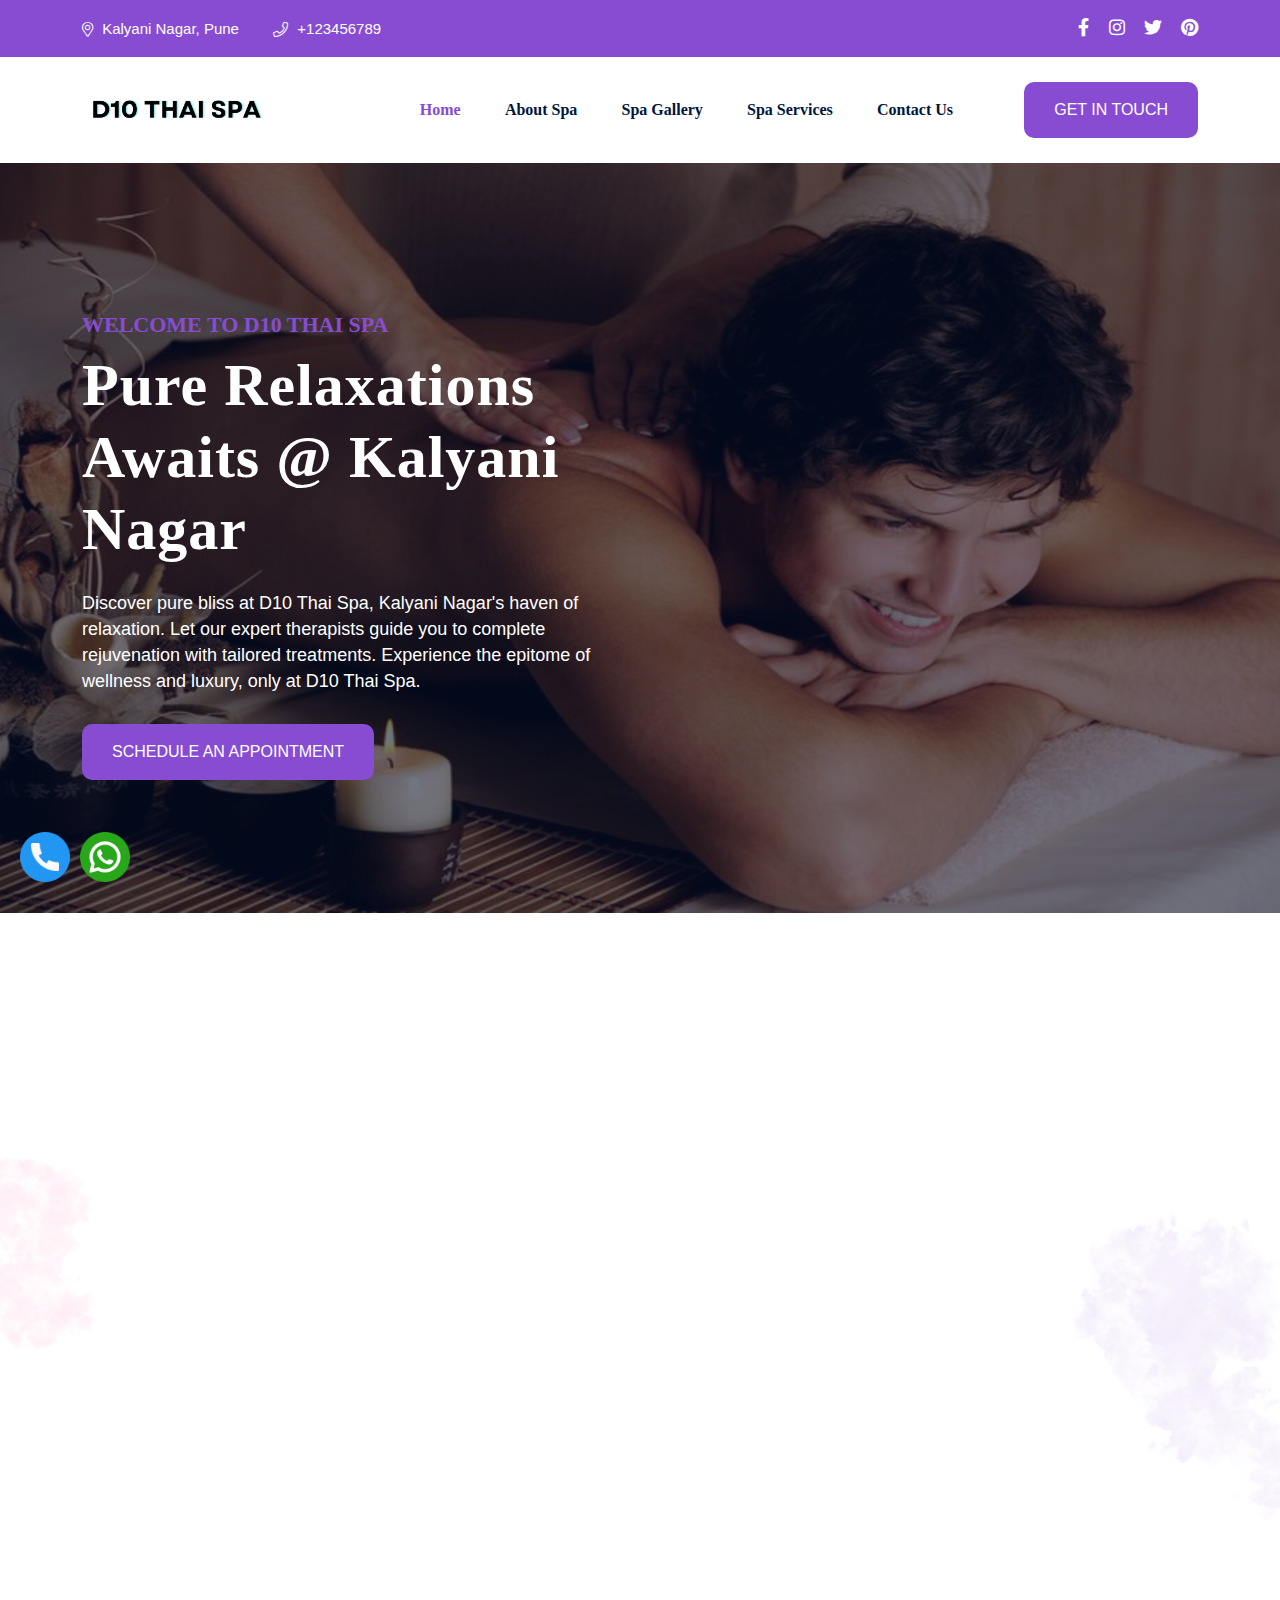
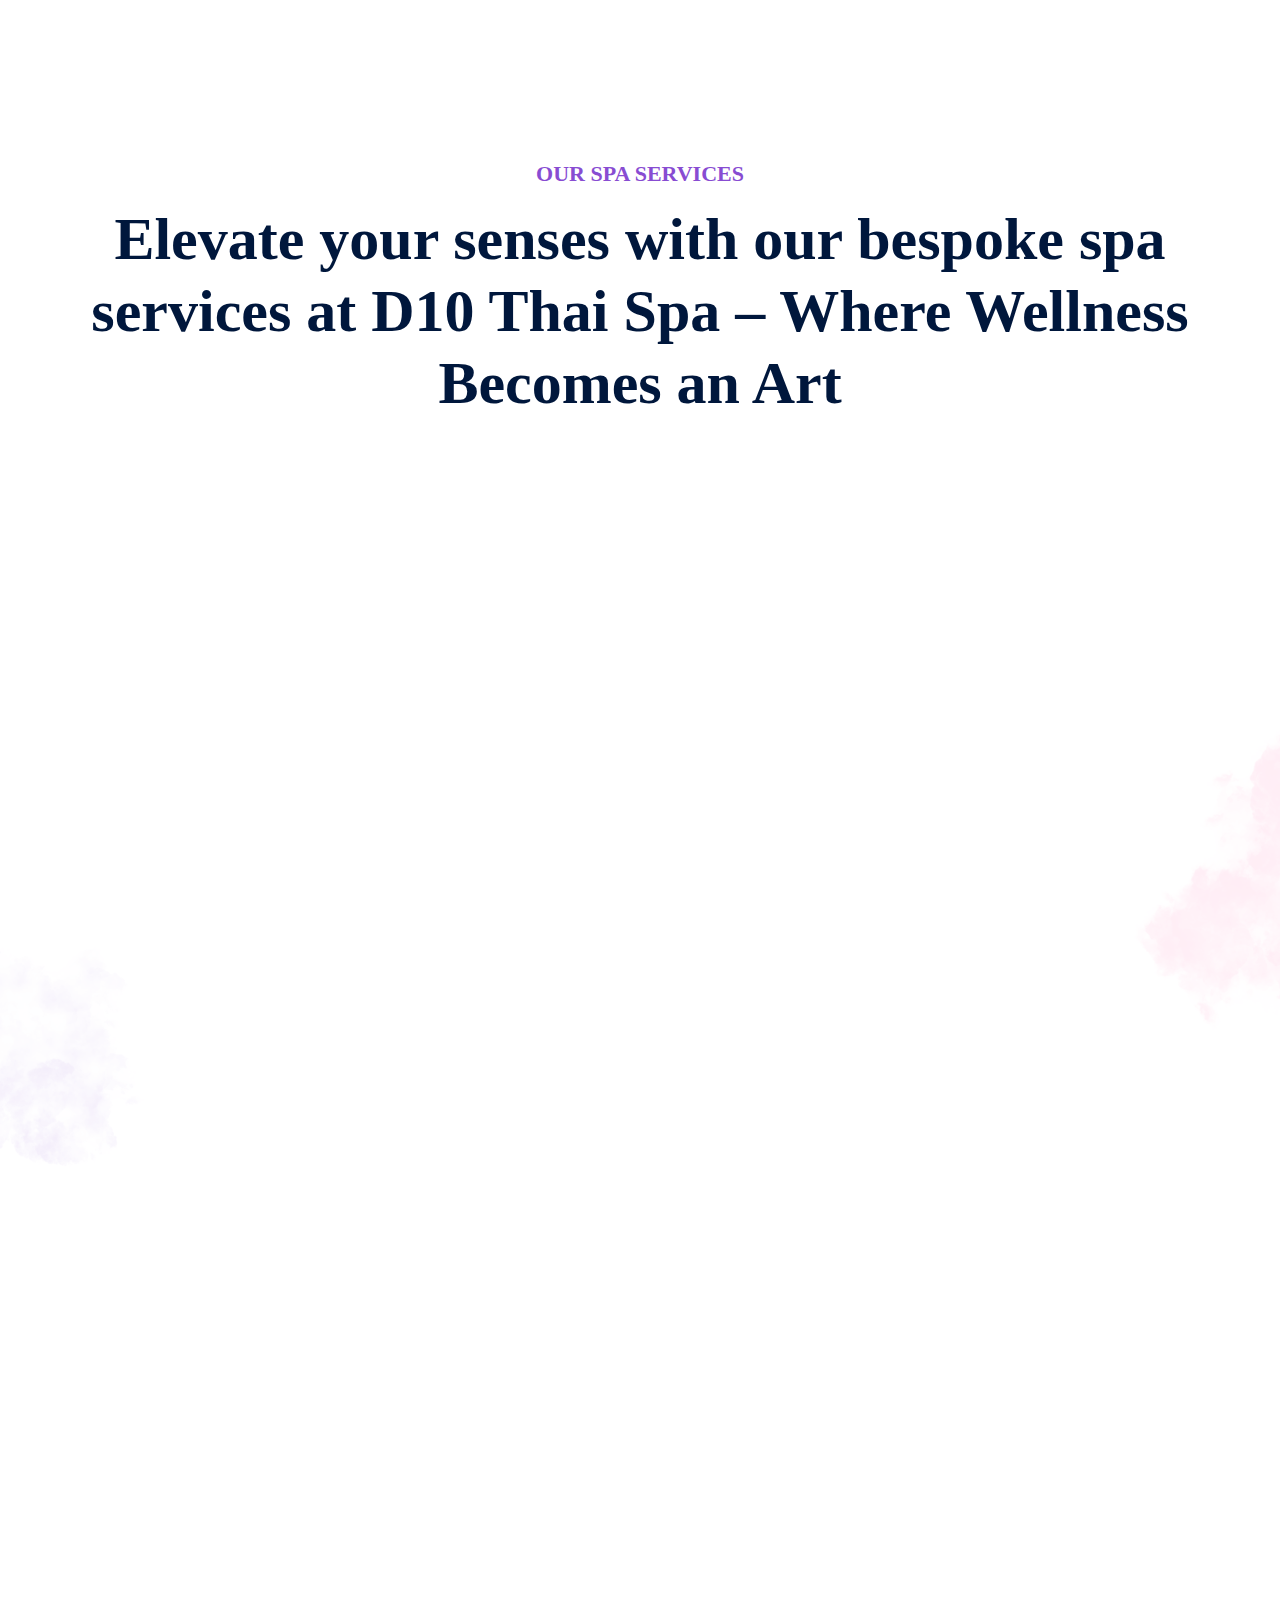
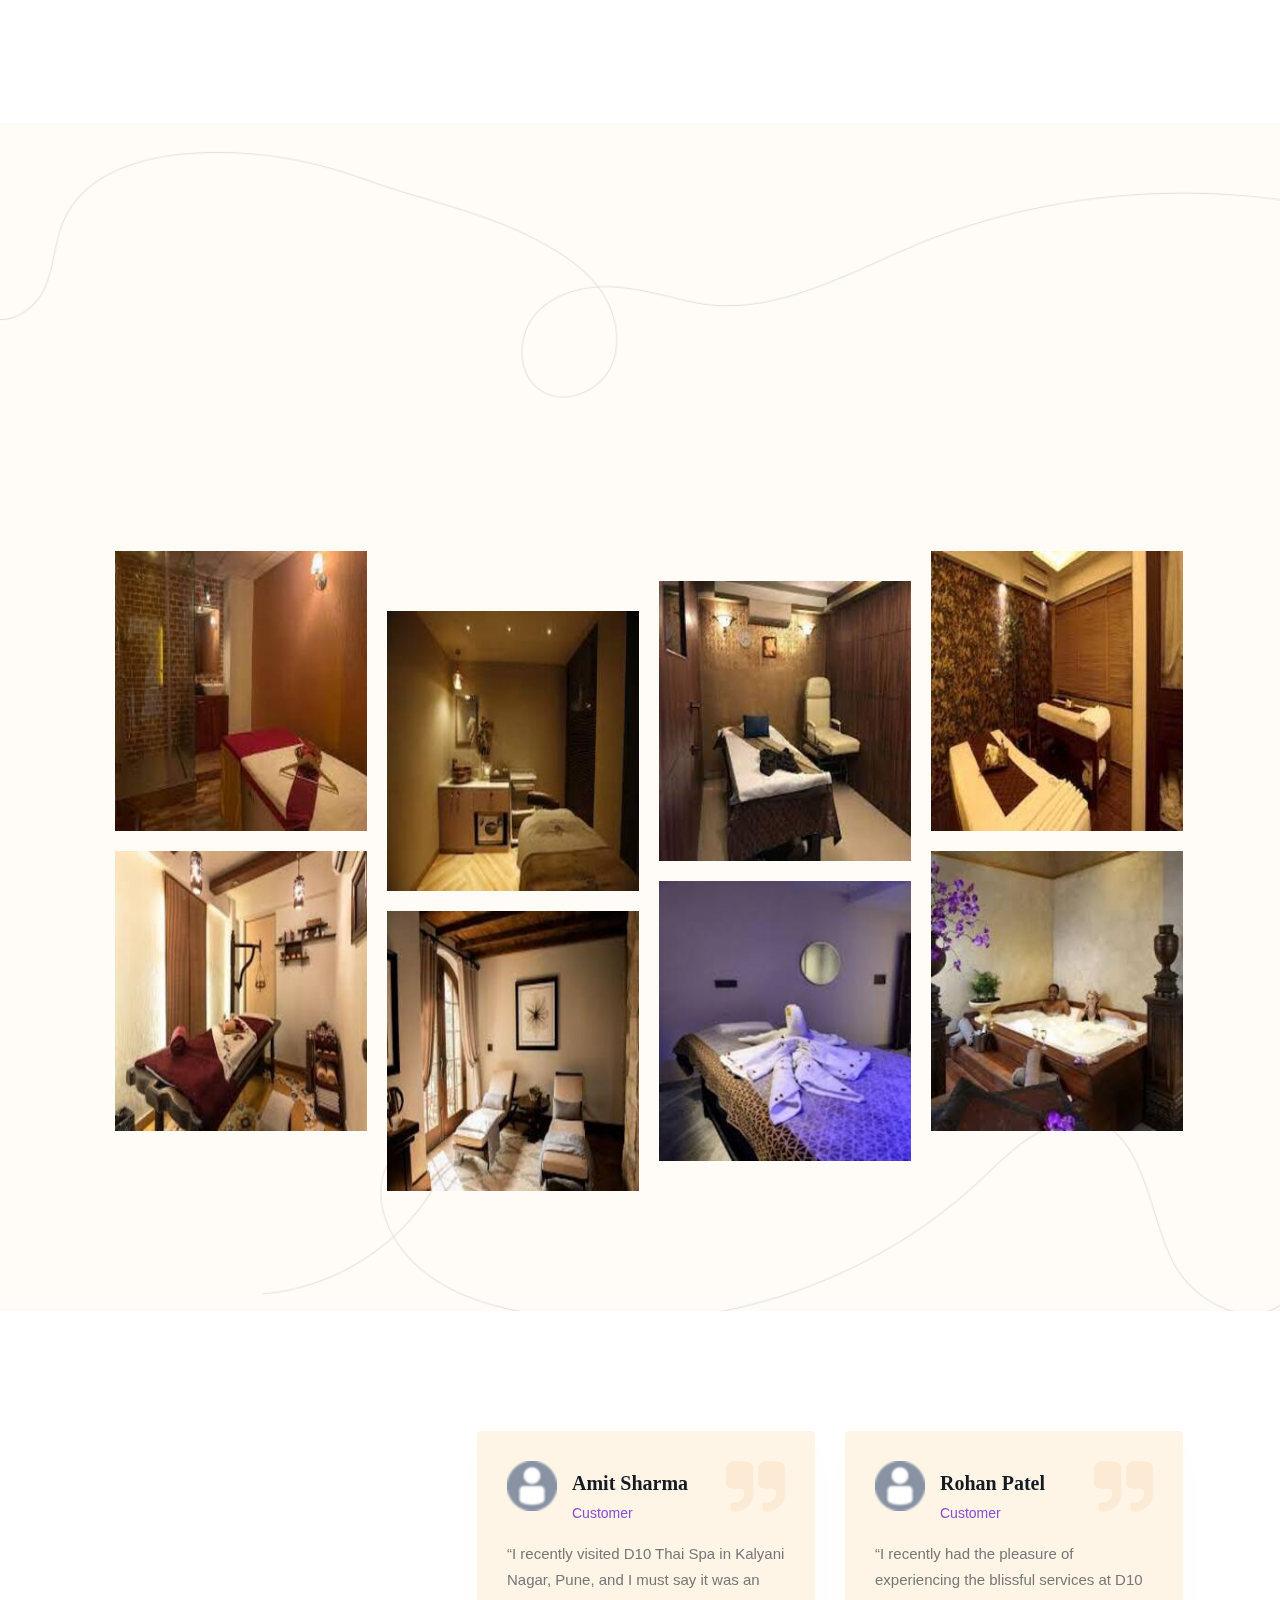
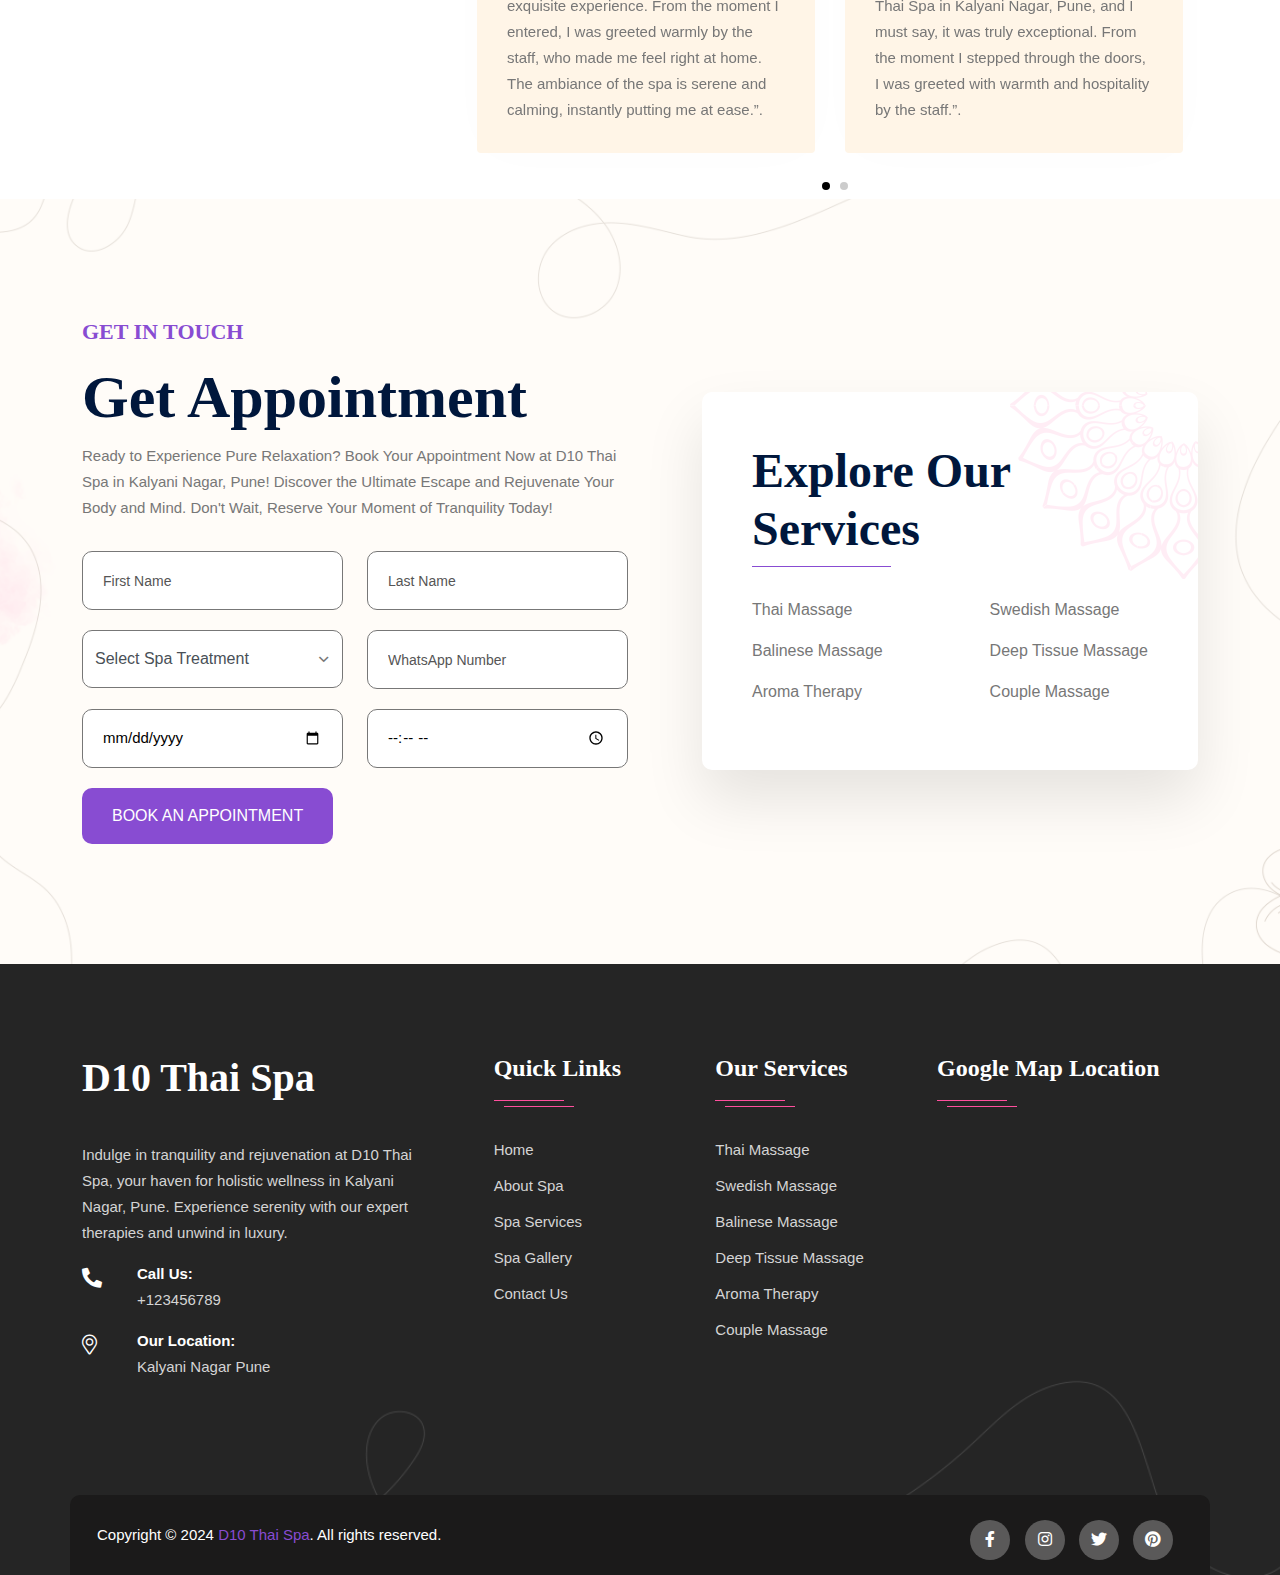
<file: index.html>
<!doctype html>
<html class="no-js" lang="zxx">
    <head>
        <meta charset="utf-8">
        <meta http-equiv="x-ua-compatible" content="ie=edge">
        <title>Top Notch Spa Center In Kalyani Nagar Pune | D10 Thai Spa</title>
        <meta name="description" content="">
        <meta name="viewport" content="width=device-width, initial-scale=1">
		<link rel="shortcut icon" type="image/x-icon" href="img/favicon.png">
        <!-- Place favicon.ico in the root directory -->

		<!-- CSS here -->
        <link rel="stylesheet" href="css/bootstrap.min.css">
        <link rel="stylesheet" href="css/animate.min.css">
        <link rel="stylesheet" href="css/magnific-popup.css">
        <link rel="stylesheet" href="fontawesome/css/all.min.css">
        
        <link rel="stylesheet" href="css/dripicons.css">
        <link rel="stylesheet" href="css/slick.css">
        <link rel="stylesheet" href="css/meanmenu.css">
        <link rel="stylesheet" href="css/default.css">
        <link rel="stylesheet" href="css/style.css">
        <link rel="stylesheet" href="css/responsive.css">
    </head>
    <body>
        <!-- header -->
        <header class="header-area">  
           <div class="header-top second-header d-none d-md-block">
                <div class="container">
                    <div class="row align-items-center">      
                        <div class="col-lg-8 col-md-8 d-none d-lg-block">
                             <div class="header-cta">
                               <ul>                                   
                                    <li>
                                        <i class="icon fal fa-map-marker-alt"></i>
                                        <span>Kalyani Nagar, Pune</span>
                                    </li>
                                    <li>
                                        <i class="icon fal fa-phone"></i>
                                        <span><a href="tel:+123456789" style="text-decoration: none; color: #FFF;">+123456789</a></span>
                                    </li>
                                </ul>
                            </div>
                        </div>
                        <div class="col-lg-4 col-md-4 d-none d-lg-block text-right">
                           <div class="header-social">
                                <span>
                                    <a href="#" title="Facebook"><i class="fab fa-facebook-f"></i></a>
                                    <a href="#" title="LinkedIn"><i class="fab fa-instagram"></i></a>               
                                    <a href="#" title="Twitter"><i class="fab fa-twitter"></i></a>
                                    <a href="#" title="Twitter"><i class="fab fa-pinterest"></i></a>
                                   </span>                    
                                   <!--  /social media icon redux -->                               
                            </div>
                        </div>
                         
                        
                    </div>
                </div>
            </div>		
			  <div id="header-sticky" class="menu-area">
                <div class="container">
                    <div class="second-menu">
                        <div class="row align-items-center">
                            <div class="col-xl-2 col-lg-2">
                                <div class="logo">
                                    <a href="index.html">
                                        <img src="img/logo/logo.png" alt="logo">
                                    </a>
                                </div>
                            </div>
                           <div class="col-xl-7 col-lg-7">
                              
                                <div class="main-menu text-right text-xl-right">
                                    <nav id="mobile-menu">
                                          <ul>
                                            <li class="active"><a href="index.html">Home</a></li>
                                            <li><a href="aboutspa.html">About Spa</a></li>
                                            <li><a href="spagallery.html">Spa Gallery</a></li>
                                            <li><a href="spaservices.html">Spa Services</a></li>
                                            <li><a href="contactus.html">Contact Us</a></li>
                                        </ul>
                                    </nav>
                                </div>
                            </div>   
                             <div class="col-xl-3 col-lg-3 text-right d-none d-lg-block mt-25 mb-25 text-right text-xl-right">
                                <div class="login">
                                    <ul>
                                        <li>
                                            <div class="second-header-btn">
                                               <a href="tel:+123456789" class="btn">Get In Touch</a>
                                            </div>
                                        </li>
                                    </ul>
                                
                                </div>
                               
                            </div>
                            
                                <div class="col-12">
                                    <div class="mobile-menu"></div>
                                </div>
                        </div>
                    </div>
                </div>
            </div>
        </header>
        <!-- header-end -->
        <!-- main-area -->
        <main>
           <!-- slider-area -->
            <section id="home" class="slider-area fix p-relative">
               
                <div class="slider-active" style="background: #00173c;">
				<div class="single-slider slider-bg d-flex slider-four slider-bg-three align-items-center" style="background-image: url(img/slider/carousel-3.jpg); background-size: cover;">
                        <div class="container">
                           <div class="row justify-content-center align-items-center">
                               <div class="col-lg-6 col-md-6">
                                    <div class="slider-content s-slider-content slider-text-2 mt-20">
                                         <h5 data-animation="fadeInUp" data-delay=".4s">Welcome To D10 Thai Spa</h5>
                                         <h2 data-animation="fadeInUp" data-delay=".4s">Pure Relaxations Awaits @ Kalyani Nagar</h2>
                                        <p data-animation="fadeInUp" data-delay=".6s">Discover pure bliss at D10 Thai Spa, Kalyani Nagar's haven of relaxation. Let our expert therapists guide you to complete rejuvenation with tailored treatments. Experience the epitome of wellness and luxury, only at D10 Thai Spa.</p>
                                        
                                          <div class="slider-btn mt-30">     
                                             <a href="tel:+123456789" class="btn ss-btn mr-15">Schedule An Appointment</a>
                                        </div>        
                                                              
                                    </div>
                                </div>
                                <div class="col-lg-6 col-md-6 p-relative">
                                   
                                </div>
                            </div>
                        </div>
                    </div>

                    
                    </div>
                    
               
            </section>
            <!-- slider-area-end -->
             <!-- about-area -->
            <section class="about-area about-p pt-120 pb-120 p-relative fix" style="background: url(img/bg/about-bg.png); background-size: contain; background-position: center center; background-repeat: no-repeat;">
                <div class="container">
                    <div class="row justify-content-center align-items-center">
                         <div class="col-lg-6 col-md-12 col-sm-12">
                            <div class="s-about-img p-relative  wow fadeInLeft animated" data-animation="fadeInLeft" data-delay=".4s">
                                <img src="img/features/about_img.png" alt="img">   
                              
                            </div>
                          
                        </div>
                        
					<div class="col-lg-6 col-md-12 col-sm-12">
                            <div class="about-content s-about-content  wow fadeInRight  animated" data-animation="fadeInRight" data-delay=".4s">
                                <div class="about-title second-title pb-25">  
                                    <h5>About Spa</h5>
                                    <h3>Discover Tranquility, Rediscover Yourself: D10 Thai Spa – Where Wellness Meets Luxury In Kalyani Nagar</h3>                                   
                                </div>
                                   <p>At D10 Thai Spa, we pride ourselves on delivering unparalleled spa experiences that cater to the unique needs of each guest. Our team of skilled therapists is dedicated to providing personalized treatments that promote holistic wellness and restore balance to the mind, body, and spirit.</p>
                                  <p>From traditional Thai massages to specialized body treatments, our comprehensive range of services is designed to address a variety of concerns, including stress relief, muscle tension, and overall relaxation. Using a combination of ancient healing techniques and modern amenities, we ensure that every visit to D10 Thai Spa is a truly rejuvenating experience.</p>
                                  <p>We invite you to experience the difference at D10 Thai Spa – where relaxation meets rejuvenation in the heart of Kalyani Nagar, Pune. Book your appointment today and embark on a journey towards total well-being.</p>
                                 <div class="slider-btn mt-20">                                          
                                     <a href="tel:+123456789" class="btn ss-btn smoth-scroll">Schedule Now</a>		
                                </div>
                            </div>
                        </div>
                     
                    </div>
                </div>
            </section>
            <!-- about-area-end -->
           <!-- service-details2-area -->
            <section id="service-details2" class="service-details-two pb-105 p-relative" style="background: url(img/bg/services-bg.png); background-size: contain; background-position: center center; background-repeat: no-repeat;">
                <div class="container">
                    <div class="row align-items-center">
                        <div class="col-lg-12">
                            <div class="section-title center-align mb-50 text-center">
                                <h5>Our Spa Services</h5>
                                <h2>
                                    Elevate your senses with our bespoke spa services at D10 Thai Spa – Where Wellness Becomes an Art
                                </h2>
                             
                            </div>
                           
                        </div>
                        <div class="col-lg-4 col-md-6">
                            <div class="single-post2 hover-zoomin mb-30 wow fadeInUp animated" data-animation="fadeInUp" data-delay=".4s">
                                <div class="blog-thumb2">
                                    <a href="tel:+123456789"><img src="img/icon/fe-icon01.png" alt="img"></a>
                                </div>                    
                                <div class="blog-content2">   
                                    <h4><a href="tel:+123456789">Thai Massage</a></h4> 
                                    <p>Experience the ancient art of Thai Massage, a rejuvenating journey that harmonizes body and soul, at D10 Thai Spa. Let skilled hands melt away tension, restore balance, and leave you feeling invigorated and renewed.</p>
                                    <a href="tel:+123456789" class="btn ss-btn smoth-scroll">Click To Schedule <i class="far fa-long-arrow-right"></i></a>
                                </div>
                            </div>
                        </div>
                         <div class="col-lg-4 col-md-6">
                            <div class="single-post2 hover-zoomin mb-30 wow fadeInUp animated" data-animation="fadeInUp" data-delay=".4s">
                                <div class="blog-thumb2">
                                    <a href="tel:+123456789"><img src="img/icon/fe-icon05.png" alt="img"></a>
                                </div>                    
                                <div class="blog-content2">   
                                    <h4><a href="tel:+123456789">Swedish Massage</a></h4> 
                                    <p>Swedish massage is a soothing and therapeutic technique that utilizes long, flowing strokes to promote relaxation and ease muscle tension. By incorporating gentle pressure and rhythmic movements.</p>
                                    <a href="tel:+123456789" class="btn ss-btn smoth-scroll">Click To Schedule <i class="far fa-long-arrow-right"></i></a>
                                </div>
                            </div>
                        </div>
                         <div class="col-lg-4 col-md-6">
                            <div class="single-post2 hover-zoomin mb-30 wow fadeInUp animated" data-animation="fadeInUp" data-delay=".4s">
                                <div class="blog-thumb2">
                                    <a href="tel:+123456789"><img src="img/icon/fe-icon02.png" alt="img"></a>
                                </div>                    
                                <div class="blog-content2">   
                                    <h4><a href="tel:+123456789">Balinese Massage</a></h4> 
                                    <p>Balinese massage is a holistic approach to wellness, combining gentle stretches, acupressure to relieve tension. Immerse yourself in this ancient healing tradition and emerge feeling renewed and revitalized.</p>
                                    <a href="tel:+123456789" class="btn ss-btn smoth-scroll">Click To Schedule <i class="far fa-long-arrow-right"></i></a>
                                </div>
                            </div>
                        </div>
                            <div class="col-lg-4 col-md-6">
                            <div class="single-post2 hover-zoomin mb-30 wow fadeInUp animated" data-animation="fadeInUp" data-delay=".4s">
                                <div class="blog-thumb2">
                                    <a href="tel:+123456789"><img src="img/icon/fe-icon04.png" alt="img"></a>
                                </div>                    
                                <div class="blog-content2">   
                                    <h4><a href="tel:+123456789">Deep Tissue Massage</a></h4> 
                                    <p>Deep tissue massage employs strong pressure to alleviate chronic muscle tension, promoting relaxation. Experience profound relief from stiffness and discomfort as skilled therapists target deep-seated knots.</p>
                                    <a href="tel:+123456789" class="btn ss-btn smoth-scroll">Click To Schedule <i class="far fa-long-arrow-right"></i></a>
                                </div>
                            </div>
                        </div>
                         <div class="col-lg-4 col-md-6">
                            <div class="single-post2 hover-zoomin mb-30 wow fadeInUp animated" data-animation="fadeInUp" data-delay=".4s">
                                <div class="blog-thumb2">
                                    <a href="tel:+123456789"><img src="img/icon/fe-icon06.png" alt="img"></a>
                                </div>                    
                                <div class="blog-content2">   
                                    <h4><a href="tel:+123456789">Aroma Therapy</a></h4> 
                                    <p>Aromatherapy massage combines gentle strokes with fragrant essential oils, promoting relaxation and stress relief. Immerse yourself in the soothing scents and experience a renewed sense of calm.</p>
                                    <a href="tel:+123456789" class="btn ss-btn smoth-scroll">Click To Schedule <i class="far fa-long-arrow-right"></i></a>
                                </div>
                            </div>
                        </div>
                         <div class="col-lg-4 col-md-6">
                            <div class="single-post2 hover-zoomin mb-30 wow fadeInUp animated" data-animation="fadeInUp" data-delay=".4s">
                                <div class="blog-thumb2">
                                    <a href="tel:+123456789"><img src="img/icon/fe-icon08.png" alt="img"></a>
                                </div>                    
                                <div class="blog-content2">   
                                    <h4><a href="tel:+123456789">Couple Massage</a></h4> 
                                    <p>Elevate your bond with a couple's massage, a shared experience of relaxation and harmony. Indulge in simultaneous treatments, fostering deeper connection and serenity for you and your partner.</p>
                                    <a href="tel:+123456789" class="btn ss-btn smoth-scroll">Click To Schedule <i class="far fa-long-arrow-right"></i></a>
                                </div>
                            </div>
                        </div>
                        </div>
                    </div>
                </div>
            </section>
            <!-- service-details2-area-end -->
             <!-- gallery-area -->
            <section id="work" class="pt-120 pb-110" style="background: url(img/bg/gallery-bg.png); background-size: cover; background-position: center center; background-repeat: no-repeat;">
                <div class="container"> 
                     <div class="row">
                       <div class="col-lg-12">
                            <div class="section-title text-center mb-40 wow fadeInDown animated" data-animation="fadeInDown" data-delay=".4s">
                                <h5>Our Spa Gallery</h5>
                                <h2>
                                   Elevate Your Senses, Experience Bliss: D10 Thai Spa Gallery - Where Serenity Flourishes in Kalyani Nagar
                                </h2>
                             
                            </div>
                           
                        </div>
                        </div>
                    <div class="row">
                        <div class="col-lg-12">
                            <div class="masonry-gallery-huge portfolio ">
                        <div class="grid col4">

                            
                            <div class="grid-item hover-zoomin banking">
                                 <a class="popup-image" href="img/gallery/protfolio-img01.jpg">
                                        <figure class="gallery-image">
                                          <img src="img/gallery/protfolio-img01.jpg" alt="img" class="img">      
                                        </figure>
                                    </a>


                            </div>
                             <div class="grid-item hover-zoomin financial">
                               <a class="popup-image" href="img/gallery/protfolio-img02.jpg">
                                        <figure class="gallery-image">
                                          <img src="img/gallery/protfolio-img02.jpg" alt="img" class="img">      
                                        </figure>
                                    </a>

                            </div>
                            <div class="grid-item hover-zoomin financial">   
                                <a class="popup-image" href="img/gallery/protfolio-img03.jpg">
                                    <figure class="gallery-image">
                                      <img src="img/gallery/protfolio-img03.jpg" alt="img" class="img">   
                                    </figure>
                                </a>

                            </div>
                            <div class="grid-item hover-zoomin insurance">
                                   <a class="popup-image" href="img/gallery/protfolio-img04.jpg">
                                        <figure class="gallery-image">
                                          <img src="img/gallery/protfolio-img04.jpg" alt="img" class="img">  
                                        </figure>
                                    </a>
                            </div> 
                                <div class="grid-item hover-zoomin banking insurance">    
                                   <a class="popup-image" href="img/gallery/protfolio-img05.jpg">
                                        <figure class="gallery-image">
                                          <img src="img/gallery/protfolio-img05.jpg" alt="img" class="img">    
                                        </figure>
                                    </a>
                            </div>
                            <div class="grid-item hover-zoomin financial">
                            <a class="popup-image" href="img/gallery/protfolio-img06.jpg">
                                        <figure class="gallery-image">
                                          <img src="img/gallery/protfolio-img06.jpg" alt="img" class="img">      
                                        </figure>
                                    </a>

                            </div>
                             <div class="grid-item hover-zoomin financial">
                            <a class="popup-image" href="img/gallery/protfolio-img07.jpg">
                                        <figure class="gallery-image">
                                          <img src="img/gallery/protfolio-img07.jpg" alt="img" class="img">      
                                        </figure>
                                    </a>

                            </div>
                             <div class="grid-item hover-zoomin financial">
                            <a class="popup-image" href="img/gallery/protfolio-img08.jpg">
                                        <figure class="gallery-image">
                                          <img src="img/gallery/protfolio-img08.jpg" alt="img" class="img">      
                                        </figure>
                                    </a>

                            </div>
                            
                                       
                            </div>
                    </div>
                        
                        </div>
                    
                    </div>
                    
                </div>
            </section>
             <!-- gallery-area-end -->
             <!-- testimonial-area -->
            <section class="testimonial-area pt-120 p-relative fix" style="background: url(img/bg/test-bg.png); background-position: center center; background-repeat: no-repeat;">
                <div class="container">
                    <div class="row">
                        <div class="col-lg-4">
                            <div class="section-title mb-50 wow fadeInDown animated" data-animation="fadeInDown" data-delay=".4s">
                                <h5>Our Spa Testimonial</h5>
                                <h2>
                                 What Our Clients Says
                                </h2>
                                <p class="mt-15">Whispers of Wellness: Uncover the Delightful Testimonials of D10 Thai Spa, Kalyani Nagar, Pune!</p>
                            </div>
                           
                        </div>
                        
                        <div class="col-lg-8">
                            <div class="testimonial-active">
                                <div class="single-testimonial">
                                     <div class="testi-author">
                                        <img src="img/testimonial/testi_avatar.png" alt="img">
                                        <div class="ta-info">
                                            <h6>Amit Sharma</h6>
                                            <span>Customer</span>
                                        </div>
                                    </div>
                                    <p>“I recently visited D10 Thai Spa in Kalyani Nagar, Pune, and I must say it was an exquisite experience. From the moment I entered, I was greeted warmly by the staff, who made me feel right at home. The ambiance of the spa is serene and calming, instantly putting me at ease.”.</p>
                                    
                                    <div class="qt-img">
                                    <img src="img/testimonial/qt-icon.png" alt="img">
                                    </div>
                                </div>
                               <div class="single-testimonial">
                                     <div class="testi-author">
                                        <img src="img/testimonial/testi_avatar.png" alt="img">
                                        <div class="ta-info">
                                            <h6>Rohan Patel</h6>
                                            <span>Customer</span>
                                        </div>
                                    </div>
                                      <p>“I recently had the pleasure of experiencing the blissful services at D10 Thai Spa in Kalyani Nagar, Pune, and I must say, it was truly exceptional. From the moment I stepped through the doors, I was greeted with warmth and hospitality by the staff.”.</p>
                                    
                                    <div class="qt-img">
                                    <img src="img/testimonial/qt-icon.png" alt="img">
                                    </div>
                                </div>
                                <div class="single-testimonial">
                                     <div class="testi-author">
                                        <img src="img/testimonial/testi_avatar.png" alt="img">
                                        <div class="ta-info">
                                            <h6>Rohan Patel</h6>
                                            <span>Customer</span>
                                        </div>
                                    </div>
                                      <p>“I recently had the pleasure of experiencing the blissful services at D10 Thai Spa in Kalyani Nagar, Pune, and I must say, it was truly exceptional. From the moment I stepped through the doors, I was greeted with warmth and hospitality by the staff.”.</p>
                                    
                                    <div class="qt-img">
                                    <img src="img/testimonial/qt-icon.png" alt="img">
                                    </div>
                                </div>
                               <div class="single-testimonial">
                                     <div class="testi-author">
                                        <img src="img/testimonial/testi_avatar.png" alt="img">
                                        <div class="ta-info">
                                            <h6>Amit Sharma</h6>
                                            <span>Customer</span>
                                        </div>
                                    </div>
                                    <p>“I recently visited D10 Thai Spa in Kalyani Nagar, Pune, and I must say it was an exquisite experience. From the moment I entered, I was greeted warmly by the staff, who made me feel right at home. The ambiance of the spa is serene and calming, instantly putting me at ease.”.</p>
                                    
                                    <div class="qt-img">
                                    <img src="img/testimonial/qt-icon.png" alt="img">
                                    </div>
                                </div>
                            </div>
                        </div>
                    </div>
                </div>
            </section>
            <!-- testimonial-area-end -->
            
             <!-- booking-area -->
            <section id="booking" class="booking-area p-relative pt-120 pb-120" style="background: url(img/bg/ap-bg.png); background-size: cover; background-position: center center; background-repeat: no-repeat;">
                <div class="container">
                    <div class="row align-items-center">
                        <div class="col-lg-6"> 

                            <div class="contact-bg">
                        <div class="section-title center-align">
                            <h5>Get In Touch</h5>
                            <h2>
                              Get Appointment
                            </h2>
                            <p>Ready to Experience Pure Relaxation? Book Your Appointment Now at D10 Thai Spa in Kalyani Nagar, Pune! Discover the Ultimate Escape and Rejuvenate Your Body and Mind. Don't Wait, Reserve Your Moment of Tranquility Today!</p>
                        </div>                                
                       <form id="appointmentForm" class="contact-form mt-30" method="POST">
    <div class="row">
        <div class="col-lg-6">
            <div class="contact-field p-relative c-name mb-20">                                    
                <input type="text" id="firstn" name="firstn" placeholder="First Name" required>
            </div>                               
        </div>

        <div class="col-lg-6">                               
            <div class="contact-field p-relative c-subject mb-20">                                   
                <input type="text" id="lastn" name="lastn" placeholder="Last Name" required>
            </div>
        </div>      
        <div class="col-lg-6">                               
            <div class="contact-field p-relative c-subject mb-20">                     
                <select class="custom-select" id="treatment" name="treatment" aria-label="Select Spa Treatment" required>
                    <option selected>Select Spa Treatment</option>
                    <option value="Thai Massage">Thai Massage</option>
                    <option value="Swedish Massage">Swedish Massage</option>
                    <option value="Balinese Massage">Balinese Massage</option>
                    <option value="Deep Tissue Massage">Deep Tissue Massage</option>
                    <option value="Aroma Therapy Massage">Aroma Therapy Massage</option>
                    <option value="Couple Massage">Couple Massage</option>
                </select>
                <i class="far fa-angle-down"></i>
            </div>
        </div>  
        <div class="col-lg-6">                               
            <div class="contact-field p-relative c-subject mb-20">                                   
                <input type="tel" id="phone" name="phone" placeholder="WhatsApp Number">
            </div>
        </div>  
        <div class="col-lg-6">                               
            <div class="contact-field p-relative c-subject mb-20">                                   
                <input type="date" id="date" name="date" placeholder="Appointment Date">
            </div>
        </div> 
        <div class="col-lg-6">                               
            <div class="contact-field p-relative c-subject mb-20">                                   
                <input type="time" id="time" name="time" placeholder="Appointment Time">
            </div>
        </div>   
        <div class="col-lg-12">                               
            <div class="slider-btn">                                          
                <button id="bookAppointmentBtn" class="btn ss-btn" data-animation="fadeInRight" data-delay=".8s"><span>Book An Appointment</span></button>              
            </div>                             
        </div>
    </div>
</form>  
                        </div>    
                        </div>
                        <div class="col-lg-6">
                            <div class="opening-time">
                                <div class="open-img">
                                    <img src="img/bg/open-box-img.png" alt="icon01">
                                </div>
                                <h3>Explore Our Services</h3>
                                <div class="text">
                                    <div class="left-text">Thai Massage</div>
                                    <div class="right-text">Swedish Massage</div>
                                </div>
                                 <div class="text">
                                    <div class="left-text">Balinese Massage</div>
                                    <div class="right-text">Deep Tissue Massage</div>
                                </div>
                                 <div class="text">
                                    <div class="left-text">Aroma Therapy</div>
                                    <div class="right-text">Couple Massage</div>
                                </div>
                            </div>
                        </div>
                    </div>
                </div>
            </section>
            <!-- booking-area-end -->
           
            
        </main>
        <!-- main-area-end -->
        <!-- footer -->
        <footer class="footer-bg footer-p pt-90" style="background-color: #252525; background-image: url(img/bg/footer-bg.png);">
            <div class="footer-top">
                <div class="container">
                    <div class="row justify-content-between">
                        
                        <div class="col-xl-4 col-lg-4 col-sm-6">
                            <div class="footer-widget mb-30">
                                <div class="f-widget-title mb-40">
                                  <!--<img src="img/logo/f_logo.png" alt="logo">-->
                                  <h1 style="color: #FFF;">D10 Thai Spa</h1>
                                </div>
                                <div class="footer-link">
                                    <p>Indulge in tranquility and rejuvenation at D10 Thai Spa, your haven for holistic wellness in Kalyani Nagar, Pune. Experience serenity with our expert therapies and unwind in luxury.</p>
                                   <div class="f-contact">
                                    <ul>
                                        <li>
                                            <div class="contact-box">
                                                <div class="icon"><i class="fas fa-phone-alt"></i></div>
                                                <div class="text">
                                                    <strong>Call Us: </strong>
                                                    <a href="tel:+123456789">+123456789</a>
                                                </div>
                                            </div>                                            
                                        </li>
                                        <li>
                                            <div class="contact-box">
                                                <div class="icon">
                                                    <i class="fal fa-map-marker-alt"></i>
                                                </div>
                                                <div class="text">
                                                    <strong>Our Location: </strong>
                                                    <p>Kalyani Nagar Pune</p>
                                                </div>
                                            </div>                                            
                                        </li>
                                    </ul>
                                    
                                </div>
                                   
                                    
                                </div>
                            </div>
                        </div>
						
                        <div class="col-xl-2 col-lg-2 col-sm-6">
                            <div class="footer-widget mb-30">
                                <div class="f-widget-title">
                                    <h2>Quick Links</h2>
                                </div>
                                <div class="footer-link">
                                    <ul>
                                        <li><a href="index.html"> Home</a></li>
                                        <li><a href="aboutspa.html">About Spa</a></li>
                                        <li><a href="spaservices.html">Spa Services</a></li>
                                        <li><a href="spagallery.html"> Spa Gallery</a></li>
                                        <li><a href="contactus.html">Contact Us</a></li>
                                    </ul>
                                </div>
                            </div>
                        </div>  
                        <div class="col-xl-2 col-lg-2 col-sm-6">
                            <div class="footer-widget mb-30">
                                <div class="f-widget-title">
                                    <h2>Our Services</h2>
                                </div>
                                <div class="footer-link">
                                    <ul>                                        
                                        <li><a href="tel:+123456789">Thai Massage</a></li>
										<li><a href="tel:+123456789">Swedish Massage</a></li>
                                        <li><a href="tel:+123456789">Balinese Massage</a></li>
                                        <li><a href="tel:+123456789">Deep Tissue Massage</a></li>
                                        <li><a href="tel:+123456789">Aroma Therapy</a></li>
                                        <li><a href="tel:+123456789">Couple Massage</a></li>
                                    </ul>
                                </div>
                            </div>
                        </div>
                        <div class="col-xl-3 col-lg-3 col-sm-6">
                             <div class="footer-widget mb-30">
                                <div class="f-widget-title">
                                  <h2>Google Map Location</h2>
                                </div>
                                <div class="footer-link">
                                <iframe src="https://www.google.com/maps/embed?pb=!1m18!1m12!1m3!1d30260.674393051984!2d73.88088236867304!3d18.54767833324774!2m3!1f0!2f0!3f0!3m2!1i1024!2i768!4f13.1!3m3!1m2!1s0x3bc2c110906790c5%3A0x56612d8536b59a72!2sKalyani%20Nagar%2C%20Pune%2C%20Maharashtra!5e0!3m2!1sen!2sin!4v1711712314993!5m2!1sen!2sin" width="100%" height="250" style="border:0;" allowfullscreen="" loading="lazy" referrerpolicy="no-referrer-when-downgrade"></iframe>
                                </div>
                                
                            </div>
                           
                        </div>
                        
                    </div>
                    <div class="row align-items-center copyright-wrap">
                        <div class="col-lg-6">
                          <div class="copy-text">
                                 Copyright &copy; 2024 <a href="#">D10 Thai Spa</a>. All rights reserved.       
                            </div>
                        </div>
                        <div class="col-lg-6">
                            <div class="copay-contact">                                    
                            <ul>
                            <li>
                                <div class="footer-social mt-10">                                    
                                    <a href="#"><i class="fab fa-facebook-f"></i></a>
                                    <a href="#"><i class="fab fa-instagram"></i></a>
                                    <a href="#"><i class="fab fa-twitter"></i></a>
                                    <a href="#"><i class="fab fa-pinterest"></i></a>
                                </div> 
                            </li>
                                     
                            </ul>
                            </div>    
                        </div>
                    </div>
                </div>
            </div>
        </footer>
        <!-- footer-end -->
  <div class="floating-buttons">
    <a href="tel:+919005635004" class="call"><img src="img/icon/call.png"></a>
    <a href="https://wa.me/+919005635004" target="_blank"><img src="img/icon/whatsapp.png"></a>
</div>
		<!-- JS here -->
     <script>
document.getElementById('bookAppointmentBtn').addEventListener('click', function() {
    var firstName = document.getElementById('firstn').value;
    var lastName = document.getElementById('lastn').value;
    var phone = document.getElementById('phone').value;
    var subject = document.getElementById('treatment').value;
    var date = document.getElementById('date').value;
    var time = document.getElementById('time').value;
    var message = "Name: " + firstName + " " + lastName + "\n" +
              "Phone: " + phone + "\n" +
              "Treatment: " + subject + "\n" +
              "Date: " + date + "\n" +
              "Time: " + time;


    window.open("https://wa.me/+919890964512/?text=" + encodeURIComponent(message), "_blank");
});
</script>
        <script src="js/vendor/modernizr-3.5.0.min.js"></script>
        <script src="js/vendor/jquery-3.6.0.min.js"></script>
        <script src="js/popper.min.js"></script>
        <script src="js/bootstrap.min.js"></script>
        <script src="js/slick.min.js"></script>
        <script src="js/ajax-form.js"></script>
        <script src="js/paroller.js"></script>
        <script src="js/wow.min.js"></script>
        <script src="js/js_isotope.pkgd.min.js"></script>
        <script src="js/imagesloaded.min.js"></script>
        <script src="js/parallax.min.js"></script>
        <script src="js/jquery.waypoints.min.js"></script>
        <script src="js/jquery.counterup.min.js"></script>
        <script src="js/jquery.scrollUp.min.js"></script>
        <script src="js/jquery.meanmenu.min.js"></script>
        <script src="js/parallax-scroll.js"></script>
        <script src="js/jquery.magnific-popup.min.js"></script>
        <script src="js/element-in-view.js"></script>
        <script src="js/main.js"></script>
    </body>
</html>
</file>
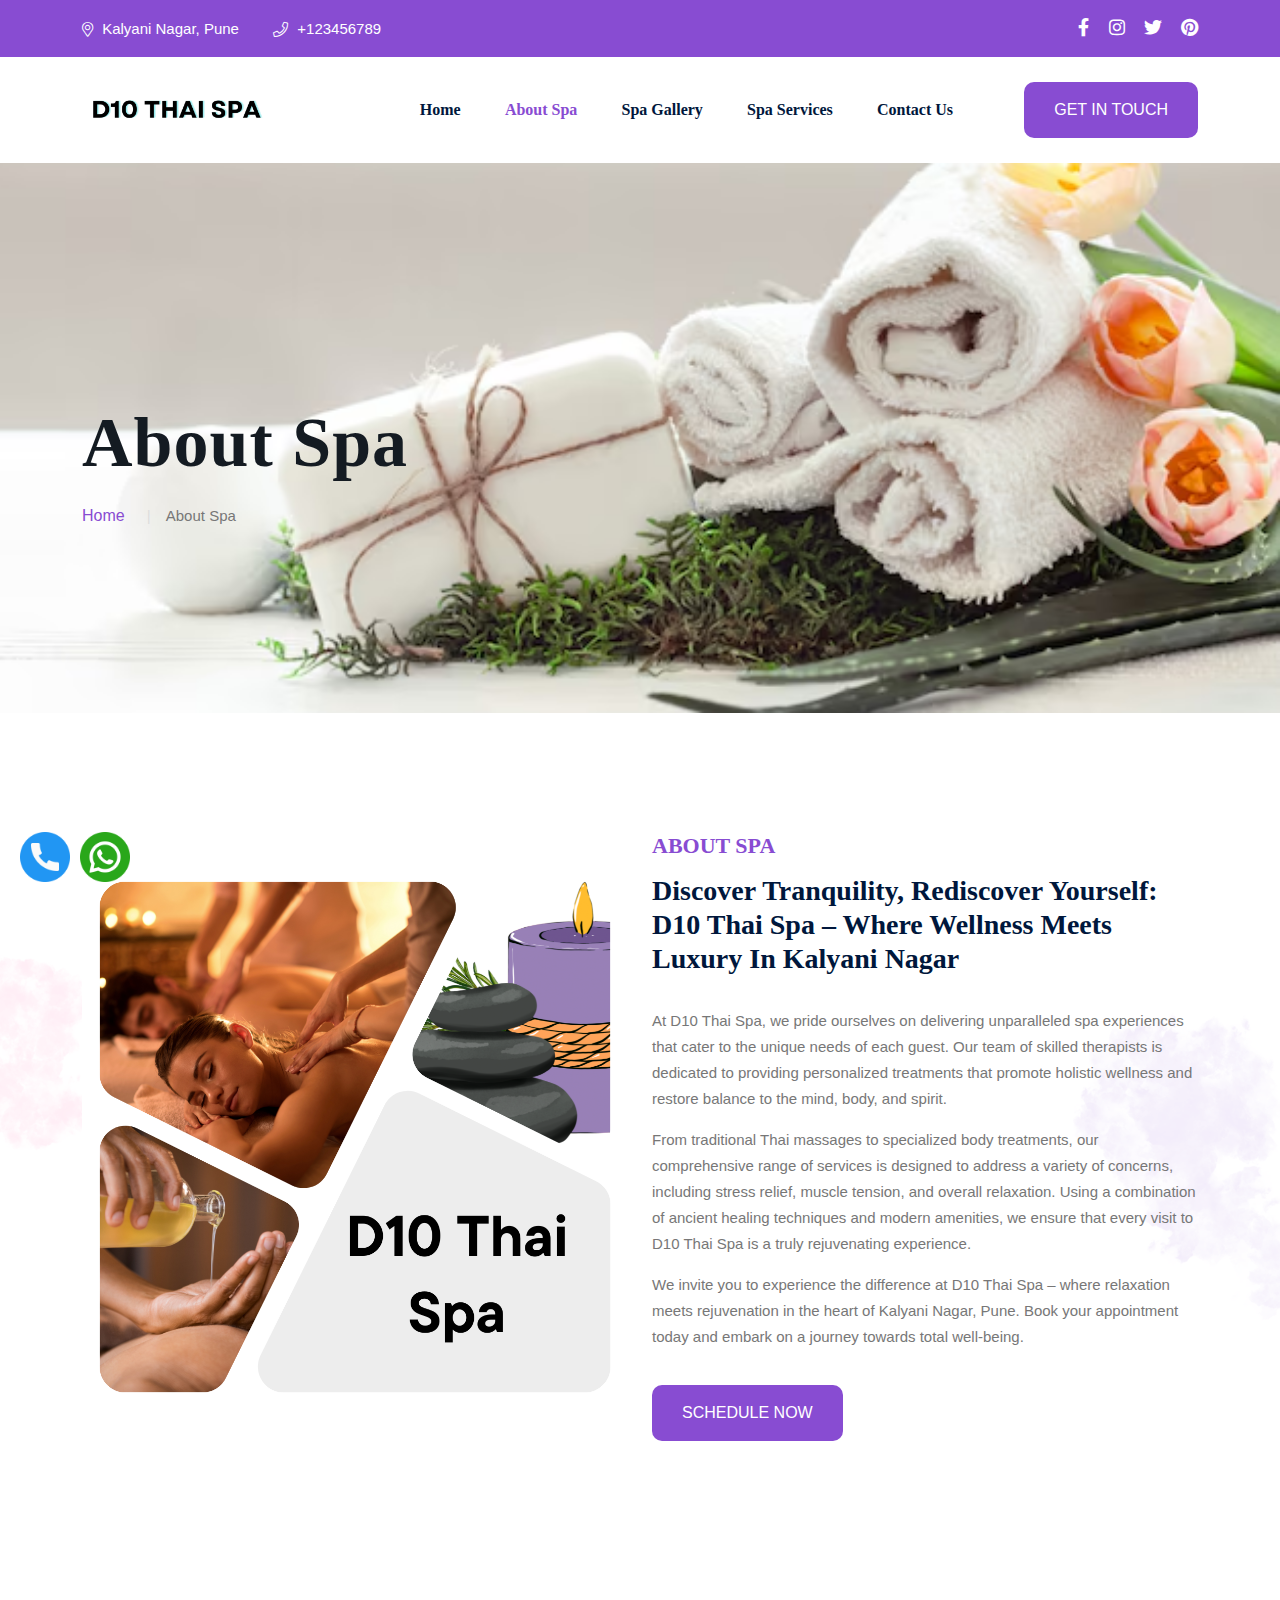
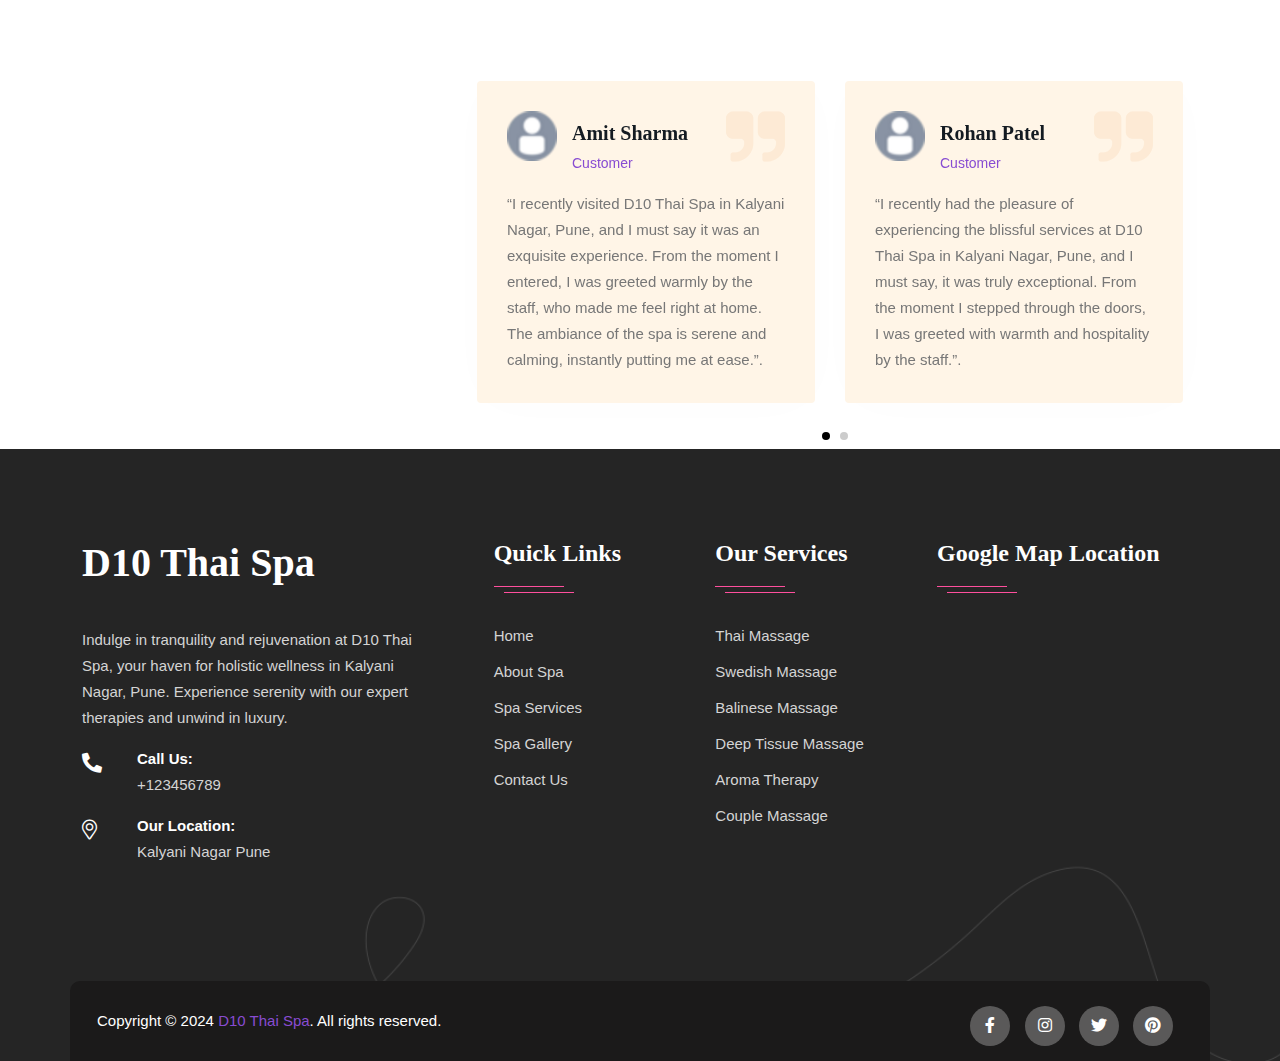
<file: aboutspa.html>
<!doctype html>
<html class="no-js" lang="zxx">
    <head>
        <meta charset="utf-8">
        <meta http-equiv="x-ua-compatible" content="ie=edge">
        <title>About Spa | D10 Thai Spa</title>
        <meta name="description" content="">
        <meta name="viewport" content="width=device-width, initial-scale=1">
        <link rel="shortcut icon" type="image/x-icon" href="img/favicon.png">
        <!-- Place favicon.ico in the root directory -->

        <!-- CSS here -->
        <link rel="stylesheet" href="css/bootstrap.min.css">
        <link rel="stylesheet" href="css/animate.min.css">
        <link rel="stylesheet" href="css/magnific-popup.css">
        <link rel="stylesheet" href="fontawesome/css/all.min.css">
        
        <link rel="stylesheet" href="css/dripicons.css">
        <link rel="stylesheet" href="css/slick.css">
        <link rel="stylesheet" href="css/meanmenu.css">
        <link rel="stylesheet" href="css/default.css">
        <link rel="stylesheet" href="css/style.css">
        <link rel="stylesheet" href="css/responsive.css">
    </head>
    <body>
        <!-- header -->
        <header class="header-area">  
           <div class="header-top second-header d-none d-md-block">
                <div class="container">
                    <div class="row align-items-center">      
                        <div class="col-lg-8 col-md-8 d-none d-lg-block">
                             <div class="header-cta">
                               <ul>                                   
                                    <li>
                                        <i class="icon fal fa-map-marker-alt"></i>
                                        <span>Kalyani Nagar, Pune</span>
                                    </li>
                                    <li>
                                        <i class="icon fal fa-phone"></i>
                                        <span><a href="tel:+123456789" style="text-decoration: none; color: #FFF;">+123456789</a></span>
                                    </li>
                                </ul>
                            </div>
                        </div>
                        <div class="col-lg-4 col-md-4 d-none d-lg-block text-right">
                           <div class="header-social">
                                <span>
                                    <a href="#" title="Facebook"><i class="fab fa-facebook-f"></i></a>
                                    <a href="#" title="LinkedIn"><i class="fab fa-instagram"></i></a>               
                                    <a href="#" title="Twitter"><i class="fab fa-twitter"></i></a>
                                    <a href="#" title="Twitter"><i class="fab fa-pinterest"></i></a>
                                   </span>                    
                                   <!--  /social media icon redux -->                               
                            </div>
                        </div>
                         
                        
                    </div>
                </div>
            </div>      
              <div id="header-sticky" class="menu-area">
                <div class="container">
                    <div class="second-menu">
                        <div class="row align-items-center">
                            <div class="col-xl-2 col-lg-2">
                                <div class="logo">
                                    <a href="index.html">
                                        <img src="img/logo/logo.png" alt="logo">
                                    </a>
                                </div>
                            </div>
                           <div class="col-xl-7 col-lg-7">
                              
                                <div class="main-menu text-right text-xl-right">
                                    <nav id="mobile-menu">
                                          <ul>
                                            <li><a href="index.html">Home</a></li>
                                            <li class="active"><a href="aboutspa.html">About Spa</a></li>
                                            <li><a href="spagallery.html">Spa Gallery</a></li>
                                            <li><a href="spaservices.html">Spa Services</a></li>
                                            <li><a href="contactus.html">Contact Us</a></li>
                                        </ul>
                                    </nav>
                                </div>
                            </div>   
                             <div class="col-xl-3 col-lg-3 text-right d-none d-lg-block mt-25 mb-25 text-right text-xl-right">
                                <div class="login">
                                    <ul>
                                        <li>
                                            <div class="second-header-btn">
                                               <a href="tel:+123456789" class="btn">Get In Touch</a>
                                            </div>
                                        </li>
                                    </ul>
                                
                                </div>
                               
                            </div>
                            
                                <div class="col-12">
                                    <div class="mobile-menu"></div>
                                </div>
                        </div>
                    </div>
                </div>
            </div>
        </header>
        <!-- header-end -->
        <!-- main-area -->
        <main>
            
            <!-- breadcrumb-area -->
            <section class="breadcrumb-area d-flex align-items-center" style="background-image:url(img/bg/bdrc-bg.png)">
                <div class="container">
                    <div class="row align-items-center">
                        <div class="col-xl-12 col-lg-12">
                            <div class="breadcrumb-wrap text-left">
                                <div class="breadcrumb-title">
                                    <h2>About Spa</h2>    
                                    <div class="breadcrumb-wrap">
                              
                                <nav aria-label="breadcrumb">
                                    <ol class="breadcrumb">
                                        <li class="breadcrumb-item"><a href="index.html">Home</a></li>
                                        <li class="breadcrumb-item active" aria-current="page">About Spa</li>
                                    </ol>
                                </nav>
                            </div>
                                </div>
                            </div>
                        </div>
                        
                    </div>
                </div>
            </section>
            <!-- breadcrumb-area-end -->
            <!-- about-area -->
            <section class="about-area about-p pt-120 pb-120 p-relative fix" style="background: url(img/bg/about-bg.png); background-size: contain; background-position: center center; background-repeat: no-repeat;">
                <div class="container">
                    <div class="row justify-content-center align-items-center">
                         <div class="col-lg-6 col-md-12 col-sm-12">
                            <div class="s-about-img p-relative  wow fadeInLeft animated" data-animation="fadeInLeft" data-delay=".4s">
                                <img src="img/features/about_img.png" alt="img">   
                              
                            </div>
                          
                        </div>
                        
                    <div class="col-lg-6 col-md-12 col-sm-12">
                            <div class="about-content s-about-content  wow fadeInRight  animated" data-animation="fadeInRight" data-delay=".4s">
                                <div class="about-title second-title pb-25">  
                                    <h5>About Spa</h5>
                                    <h3>Discover Tranquility, Rediscover Yourself: D10 Thai Spa – Where Wellness Meets Luxury In Kalyani Nagar</h3>                                   
                                </div>
                                   <p>At D10 Thai Spa, we pride ourselves on delivering unparalleled spa experiences that cater to the unique needs of each guest. Our team of skilled therapists is dedicated to providing personalized treatments that promote holistic wellness and restore balance to the mind, body, and spirit.</p>
                                  <p>From traditional Thai massages to specialized body treatments, our comprehensive range of services is designed to address a variety of concerns, including stress relief, muscle tension, and overall relaxation. Using a combination of ancient healing techniques and modern amenities, we ensure that every visit to D10 Thai Spa is a truly rejuvenating experience.</p>
                                  <p>We invite you to experience the difference at D10 Thai Spa – where relaxation meets rejuvenation in the heart of Kalyani Nagar, Pune. Book your appointment today and embark on a journey towards total well-being.</p>
                                 <div class="slider-btn mt-20">                                          
                                     <a href="tel:+123456789" class="btn ss-btn smoth-scroll">Schedule Now</a>      
                                </div>
                            </div>
                        </div>
                     
                    </div>
                </div>
            </section>
            <!-- about-area-end -->
              <!-- testimonial-area -->
            <section class="testimonial-area pt-120 p-relative fix" style="background: url(img/bg/test-bg.png); background-position: center center; background-repeat: no-repeat;">
                <div class="container">
                    <div class="row">
                        <div class="col-lg-4">
                            <div class="section-title mb-50 wow fadeInDown animated" data-animation="fadeInDown" data-delay=".4s">
                                <h5>Our Spa Testimonial</h5>
                                <h2>
                                 What Our Clients Says
                                </h2>
                                <p class="mt-15">Whispers of Wellness: Uncover the Delightful Testimonials of D10 Thai Spa, Kalyani Nagar, Pune!</p>
                            </div>
                           
                        </div>
                        
                        <div class="col-lg-8">
                            <div class="testimonial-active">
                                <div class="single-testimonial">
                                     <div class="testi-author">
                                        <img src="img/testimonial/testi_avatar.png" alt="img">
                                        <div class="ta-info">
                                            <h6>Amit Sharma</h6>
                                            <span>Customer</span>
                                        </div>
                                    </div>
                                    <p>“I recently visited D10 Thai Spa in Kalyani Nagar, Pune, and I must say it was an exquisite experience. From the moment I entered, I was greeted warmly by the staff, who made me feel right at home. The ambiance of the spa is serene and calming, instantly putting me at ease.”.</p>
                                    
                                    <div class="qt-img">
                                    <img src="img/testimonial/qt-icon.png" alt="img">
                                    </div>
                                </div>
                               <div class="single-testimonial">
                                     <div class="testi-author">
                                        <img src="img/testimonial/testi_avatar.png" alt="img">
                                        <div class="ta-info">
                                            <h6>Rohan Patel</h6>
                                            <span>Customer</span>
                                        </div>
                                    </div>
                                      <p>“I recently had the pleasure of experiencing the blissful services at D10 Thai Spa in Kalyani Nagar, Pune, and I must say, it was truly exceptional. From the moment I stepped through the doors, I was greeted with warmth and hospitality by the staff.”.</p>
                                    
                                    <div class="qt-img">
                                    <img src="img/testimonial/qt-icon.png" alt="img">
                                    </div>
                                </div>
                                <div class="single-testimonial">
                                     <div class="testi-author">
                                        <img src="img/testimonial/testi_avatar.png" alt="img">
                                        <div class="ta-info">
                                            <h6>Rohan Patel</h6>
                                            <span>Customer</span>
                                        </div>
                                    </div>
                                      <p>“I recently had the pleasure of experiencing the blissful services at D10 Thai Spa in Kalyani Nagar, Pune, and I must say, it was truly exceptional. From the moment I stepped through the doors, I was greeted with warmth and hospitality by the staff.”.</p>
                                    
                                    <div class="qt-img">
                                    <img src="img/testimonial/qt-icon.png" alt="img">
                                    </div>
                                </div>
                               <div class="single-testimonial">
                                     <div class="testi-author">
                                        <img src="img/testimonial/testi_avatar.png" alt="img">
                                        <div class="ta-info">
                                            <h6>Amit Sharma</h6>
                                            <span>Customer</span>
                                        </div>
                                    </div>
                                    <p>“I recently visited D10 Thai Spa in Kalyani Nagar, Pune, and I must say it was an exquisite experience. From the moment I entered, I was greeted warmly by the staff, who made me feel right at home. The ambiance of the spa is serene and calming, instantly putting me at ease.”.</p>
                                    
                                    <div class="qt-img">
                                    <img src="img/testimonial/qt-icon.png" alt="img">
                                    </div>
                                </div>
                            </div>
                        </div>
                    </div>
                </div>
            </section>
            <!-- testimonial-area-end -->
          
        </main>
        <!-- main-area-end -->
          <!-- footer -->
        <footer class="footer-bg footer-p pt-90" style="background-color: #252525; background-image: url(img/bg/footer-bg.png);">
            <div class="footer-top">
                <div class="container">
                    <div class="row justify-content-between">
                        
                        <div class="col-xl-4 col-lg-4 col-sm-6">
                            <div class="footer-widget mb-30">
                                <div class="f-widget-title mb-40">
                                  <!--<img src="img/logo/f_logo.png" alt="logo">-->
                                  <h1 style="color: #FFF;">D10 Thai Spa</h1>
                                </div>
                                <div class="footer-link">
                                    <p>Indulge in tranquility and rejuvenation at D10 Thai Spa, your haven for holistic wellness in Kalyani Nagar, Pune. Experience serenity with our expert therapies and unwind in luxury.</p>
                                   <div class="f-contact">
                                    <ul>
                                        <li>
                                            <div class="contact-box">
                                                <div class="icon"><i class="fas fa-phone-alt"></i></div>
                                                <div class="text">
                                                    <strong>Call Us: </strong>
                                                    <a href="tel:+123456789">+123456789</a>
                                                </div>
                                            </div>                                            
                                        </li>
                                        <li>
                                            <div class="contact-box">
                                                <div class="icon">
                                                    <i class="fal fa-map-marker-alt"></i>
                                                </div>
                                                <div class="text">
                                                    <strong>Our Location: </strong>
                                                    <p>Kalyani Nagar Pune</p>
                                                </div>
                                            </div>                                            
                                        </li>
                                    </ul>
                                    
                                </div>
                                   
                                    
                                </div>
                            </div>
                        </div>
                        
                        <div class="col-xl-2 col-lg-2 col-sm-6">
                            <div class="footer-widget mb-30">
                                <div class="f-widget-title">
                                    <h2>Quick Links</h2>
                                </div>
                                <div class="footer-link">
                                    <ul>
                                        <li><a href="index.html"> Home</a></li>
                                        <li><a href="aboutspa.html">About Spa</a></li>
                                        <li><a href="spaservices.html">Spa Services</a></li>
                                        <li><a href="spagallery.html"> Spa Gallery</a></li>
                                        <li><a href="contactus.html">Contact Us</a></li>
                                    </ul>
                                </div>
                            </div>
                        </div>  
                        <div class="col-xl-2 col-lg-2 col-sm-6">
                            <div class="footer-widget mb-30">
                                <div class="f-widget-title">
                                    <h2>Our Services</h2>
                                </div>
                                <div class="footer-link">
                                    <ul>                                        
                                        <li><a href="tel:+123456789">Thai Massage</a></li>
                                        <li><a href="tel:+123456789">Swedish Massage</a></li>
                                        <li><a href="tel:+123456789">Balinese Massage</a></li>
                                        <li><a href="tel:+123456789">Deep Tissue Massage</a></li>
                                        <li><a href="tel:+123456789">Aroma Therapy</a></li>
                                        <li><a href="tel:+123456789">Couple Massage</a></li>
                                    </ul>
                                </div>
                            </div>
                        </div>
                        <div class="col-xl-3 col-lg-3 col-sm-6">
                             <div class="footer-widget mb-30">
                                <div class="f-widget-title">
                                  <h2>Google Map Location</h2>
                                </div>
                                <div class="footer-link">
                                <iframe src="https://www.google.com/maps/embed?pb=!1m18!1m12!1m3!1d30260.674393051984!2d73.88088236867304!3d18.54767833324774!2m3!1f0!2f0!3f0!3m2!1i1024!2i768!4f13.1!3m3!1m2!1s0x3bc2c110906790c5%3A0x56612d8536b59a72!2sKalyani%20Nagar%2C%20Pune%2C%20Maharashtra!5e0!3m2!1sen!2sin!4v1711712314993!5m2!1sen!2sin" width="100%" height="250" style="border:0;" allowfullscreen="" loading="lazy" referrerpolicy="no-referrer-when-downgrade"></iframe>
                                </div>
                                
                            </div>
                           
                        </div>
                        
                    </div>
                    <div class="row align-items-center copyright-wrap">
                        <div class="col-lg-6">
                          <div class="copy-text">
                                 Copyright &copy; 2024 <a href="#">D10 Thai Spa</a>. All rights reserved.       
                            </div>
                        </div>
                        <div class="col-lg-6">
                            <div class="copay-contact">                                    
                            <ul>
                            <li>
                                <div class="footer-social mt-10">                                    
                                    <a href="#"><i class="fab fa-facebook-f"></i></a>
                                    <a href="#"><i class="fab fa-instagram"></i></a>
                                    <a href="#"><i class="fab fa-twitter"></i></a>
                                    <a href="#"><i class="fab fa-pinterest"></i></a>
                                </div> 
                            </li>
                                     
                            </ul>
                            </div>    
                        </div>
                    </div>
                </div>
            </div>
        </footer>
        <!-- footer-end -->
  <div class="floating-buttons">
    <a href="tel:+919005635004" class="call"><img src="img/icon/call.png"></a>
    <a href="https://wa.me/+919005635004" target="_blank"><img src="img/icon/whatsapp.png"></a>
</div>
        <!-- JS here -->
     <script>
document.getElementById('bookAppointmentBtn').addEventListener('click', function() {
    var firstName = document.getElementById('firstn').value;
    var lastName = document.getElementById('lastn').value;
    var phone = document.getElementById('phone').value;
    var subject = document.getElementById('treatment').value;
    var date = document.getElementById('date').value;
    var time = document.getElementById('time').value;
    var message = "Name: " + firstName + " " + lastName + "\n" +
              "Phone: " + phone + "\n" +
              "Treatment: " + subject + "\n" +
              "Date: " + date + "\n" +
              "Time: " + time;


    window.open("https://wa.me/+919890964512/?text=" + encodeURIComponent(message), "_blank");
});
</script>
        <script src="js/vendor/modernizr-3.5.0.min.js"></script>
        <script src="js/vendor/jquery-3.6.0.min.js"></script>
        <script src="js/popper.min.js"></script>
        <script src="js/bootstrap.min.js"></script>
        <script src="js/slick.min.js"></script>
        <script src="js/ajax-form.js"></script>
        <script src="js/paroller.js"></script>
        <script src="js/wow.min.js"></script>
        <script src="js/js_isotope.pkgd.min.js"></script>
        <script src="js/imagesloaded.min.js"></script>
        <script src="js/parallax.min.js"></script>
        <script src="js/jquery.waypoints.min.js"></script>
        <script src="js/jquery.counterup.min.js"></script>
        <script src="js/jquery.scrollUp.min.js"></script>
        <script src="js/jquery.meanmenu.min.js"></script>
        <script src="js/parallax-scroll.js"></script>
        <script src="js/jquery.magnific-popup.min.js"></script>
        <script src="js/element-in-view.js"></script>
        <script src="js/main.js"></script>
    </body>
</html>
</file>
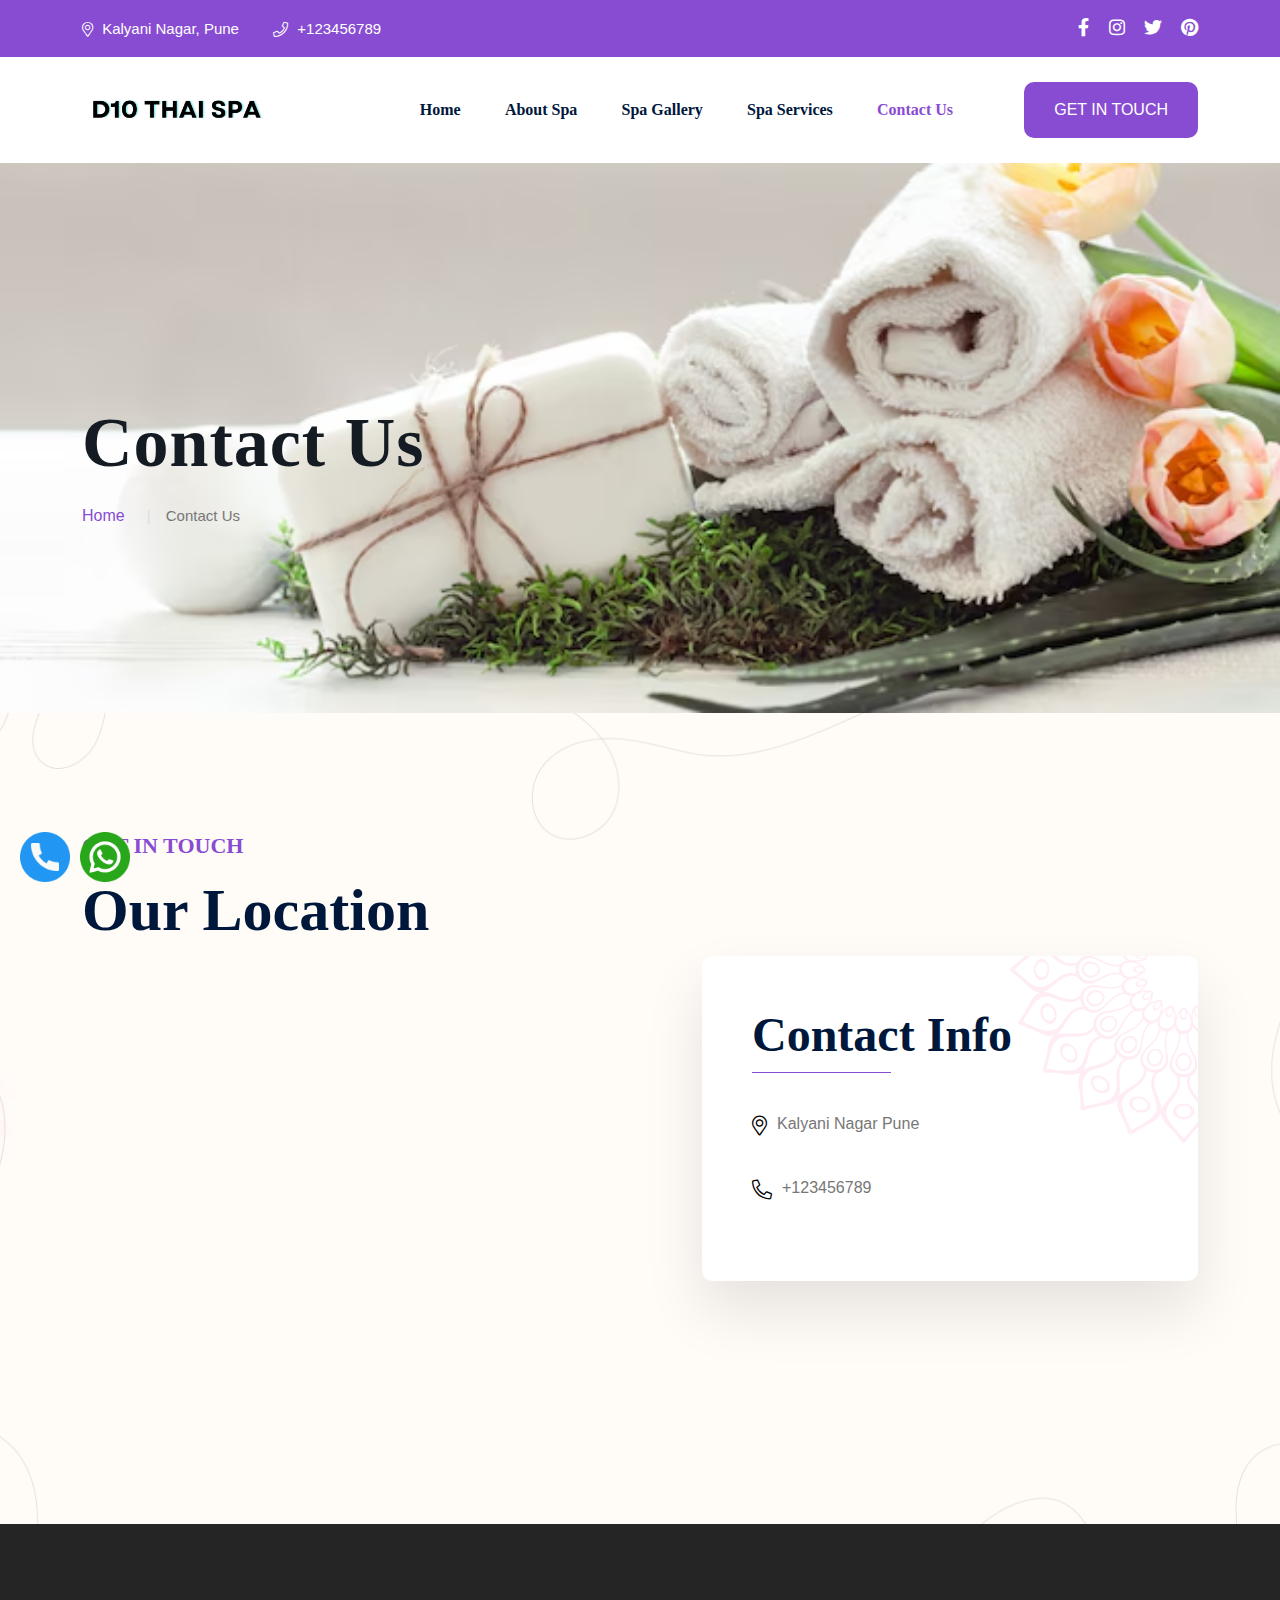
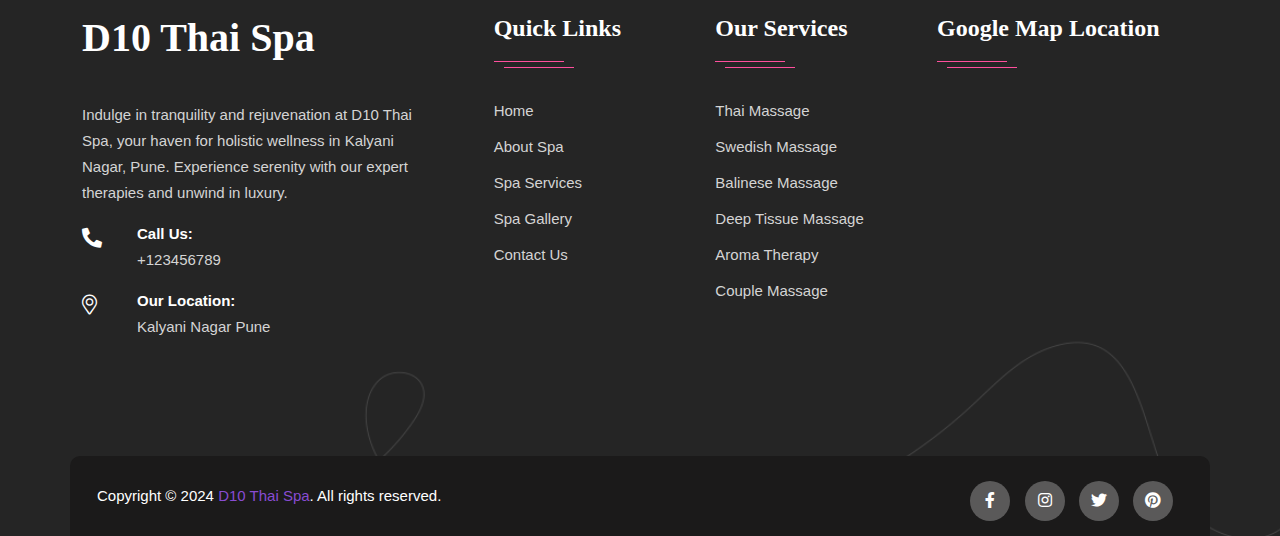
<file: contactus.html>
<!doctype html>
<html class="no-js" lang="zxx">
    <head>
        <meta charset="utf-8">
        <meta http-equiv="x-ua-compatible" content="ie=edge">
        <title>Get In Touch | D10 Thai Spa</title>
        <meta name="description" content="">
        <meta name="viewport" content="width=device-width, initial-scale=1">
        <link rel="shortcut icon" type="image/x-icon" href="img/favicon.png">
        <!-- Place favicon.ico in the root directory -->

        <!-- CSS here -->
        <link rel="stylesheet" href="css/bootstrap.min.css">
        <link rel="stylesheet" href="css/animate.min.css">
        <link rel="stylesheet" href="css/magnific-popup.css">
        <link rel="stylesheet" href="fontawesome/css/all.min.css">
        
        <link rel="stylesheet" href="css/dripicons.css">
        <link rel="stylesheet" href="css/slick.css">
        <link rel="stylesheet" href="css/meanmenu.css">
        <link rel="stylesheet" href="css/default.css">
        <link rel="stylesheet" href="css/style.css">
        <link rel="stylesheet" href="css/responsive.css">
    </head>
    <body>
        <!-- header -->
        <header class="header-area">  
           <div class="header-top second-header d-none d-md-block">
                <div class="container">
                    <div class="row align-items-center">      
                        <div class="col-lg-8 col-md-8 d-none d-lg-block">
                             <div class="header-cta">
                               <ul>                                   
                                    <li>
                                        <i class="icon fal fa-map-marker-alt"></i>
                                        <span>Kalyani Nagar, Pune</span>
                                    </li>
                                    <li>
                                        <i class="icon fal fa-phone"></i>
                                        <span><a href="tel:+123456789" style="text-decoration: none; color: #FFF;">+123456789</a></span>
                                    </li>
                                </ul>
                            </div>
                        </div>
                        <div class="col-lg-4 col-md-4 d-none d-lg-block text-right">
                           <div class="header-social">
                                <span>
                                    <a href="#" title="Facebook"><i class="fab fa-facebook-f"></i></a>
                                    <a href="#" title="LinkedIn"><i class="fab fa-instagram"></i></a>               
                                    <a href="#" title="Twitter"><i class="fab fa-twitter"></i></a>
                                    <a href="#" title="Twitter"><i class="fab fa-pinterest"></i></a>
                                   </span>                    
                                   <!--  /social media icon redux -->                               
                            </div>
                        </div>
                         
                        
                    </div>
                </div>
            </div>      
              <div id="header-sticky" class="menu-area">
                <div class="container">
                    <div class="second-menu">
                        <div class="row align-items-center">
                            <div class="col-xl-2 col-lg-2">
                                <div class="logo">
                                    <a href="index.html">
                                        <img src="img/logo/logo.png" alt="logo">
                                    </a>
                                </div>
                            </div>
                           <div class="col-xl-7 col-lg-7">
                              
                                <div class="main-menu text-right text-xl-right">
                                    <nav id="mobile-menu">
                                          <ul>
                                            <li><a href="index.html">Home</a></li>
                                            <li><a href="aboutspa.html">About Spa</a></li>
                                            <li><a href="spagallery.html">Spa Gallery</a></li>
                                            <li><a href="spaservices.html">Spa Services</a></li>
                                            <li class="active"><a href="contactus.html">Contact Us</a></li>
                                        </ul>
                                    </nav>
                                </div>
                            </div>   
                             <div class="col-xl-3 col-lg-3 text-right d-none d-lg-block mt-25 mb-25 text-right text-xl-right">
                                <div class="login">
                                    <ul>
                                        <li>
                                            <div class="second-header-btn">
                                               <a href="tel:+123456789" class="btn">Get In Touch</a>
                                            </div>
                                        </li>
                                    </ul>
                                
                                </div>
                               
                            </div>
                            
                                <div class="col-12">
                                    <div class="mobile-menu"></div>
                                </div>
                        </div>
                    </div>
                </div>
            </div>
        </header>
        <!-- header-end -->
        <!-- main-area -->
        <main>
            
            <!-- breadcrumb-area -->
            <section class="breadcrumb-area d-flex align-items-center" style="background-image:url(img/bg/bdrc-bg.png)">
                <div class="container">
                    <div class="row align-items-center">
                        <div class="col-xl-12 col-lg-12">
                            <div class="breadcrumb-wrap text-left">
                                <div class="breadcrumb-title">
                                    <h2>Contact Us</h2>    
                                    <div class="breadcrumb-wrap">
                              
                                <nav aria-label="breadcrumb">
                                    <ol class="breadcrumb">
                                        <li class="breadcrumb-item"><a href="index.html">Home</a></li>
                                        <li class="breadcrumb-item active" aria-current="page">Contact Us</li>
                                    </ol>
                                </nav>
                            </div>
                                </div>
                            </div>
                        </div>
                        
                    </div>
                </div>
            </section>
            <!-- breadcrumb-area-end -->
              <!-- booking-area -->
            <section id="booking" class="booking-area p-relative pt-120 pb-120" style="background: url(img/bg/ap-bg.png); background-size: cover; background-position: center center; background-repeat: no-repeat;">
                <div class="container">
                    <div class="row align-items-center">
                        <div class="col-lg-6"> 

                            <div class="contact-bg">
                        <div class="section-title center-align">
                            <h5>Get In Touch</h5>
                            <h2>
                              Our Location
                            </h2>
                          
                        </div>                                
                         <iframe src="https://www.google.com/maps/embed?pb=!1m18!1m12!1m3!1d30260.674393051984!2d73.88088236867304!3d18.54767833324774!2m3!1f0!2f0!3f0!3m2!1i1024!2i768!4f13.1!3m3!1m2!1s0x3bc2c110906790c5%3A0x56612d8536b59a72!2sKalyani%20Nagar%2C%20Pune%2C%20Maharashtra!5e0!3m2!1sen!2sin!4v1711712314993!5m2!1sen!2sin" width="100%" height="450" style="border:0;" allowfullscreen="" loading="lazy" referrerpolicy="no-referrer-when-downgrade"></iframe>                          
                        </div>    
                        </div>
                        <div class="col-lg-6">
                            <div class="opening-time">
                                <div class="open-img">
                                    <img src="img/bg/open-box-img.png" alt="icon01">
                                </div>
                                <h3>Contact Info</h3>
                                <div class="text">
                                    <div class="c-contact">   
                                        <div class="icon">
                                            <i class="fal fa-map-marker-alt" style="color: #000;"></i>
                                        </div>
                                        <div class="text">
                                        <span style="padding-top: 0.5rem;">Kalyani Nagar Pune</span>
                                        </div>

                                    </div>
                                </div>
                                 <div class="text">
                                    <div class="c-contact">   
                                        <div class="icon">
                                            <i class="fal fa-phone-alt" style="color: #000;"></i>
                                        </div>
                                        <div class="text">
                                        <span style="padding-top: 0.5rem;"><a href="tel:+123456789" style="color: #777777;">+123456789</a></span>
                                        </div>

                                    </div>
                                </div>
                                 
                            </div>
                        </div>
                    </div>
                </div>
            </section>
            <!-- booking-area-end -->
           
        </main>
        <!-- main-area-end -->
          <!-- footer -->
        <footer class="footer-bg footer-p pt-90" style="background-color: #252525; background-image: url(img/bg/footer-bg.png);">
            <div class="footer-top">
                <div class="container">
                    <div class="row justify-content-between">
                        
                        <div class="col-xl-4 col-lg-4 col-sm-6">
                            <div class="footer-widget mb-30">
                                <div class="f-widget-title mb-40">
                                  <!--<img src="img/logo/f_logo.png" alt="logo">-->
                                  <h1 style="color: #FFF;">D10 Thai Spa</h1>
                                </div>
                                <div class="footer-link">
                                    <p>Indulge in tranquility and rejuvenation at D10 Thai Spa, your haven for holistic wellness in Kalyani Nagar, Pune. Experience serenity with our expert therapies and unwind in luxury.</p>
                                   <div class="f-contact">
                                    <ul>
                                        <li>
                                            <div class="contact-box">
                                                <div class="icon"><i class="fas fa-phone-alt"></i></div>
                                                <div class="text">
                                                    <strong>Call Us: </strong>
                                                    <a href="tel:+123456789">+123456789</a>
                                                </div>
                                            </div>                                            
                                        </li>
                                        <li>
                                            <div class="contact-box">
                                                <div class="icon">
                                                    <i class="fal fa-map-marker-alt"></i>
                                                </div>
                                                <div class="text">
                                                    <strong>Our Location: </strong>
                                                    <p>Kalyani Nagar Pune</p>
                                                </div>
                                            </div>                                            
                                        </li>
                                    </ul>
                                    
                                </div>
                                   
                                    
                                </div>
                            </div>
                        </div>
                        
                        <div class="col-xl-2 col-lg-2 col-sm-6">
                            <div class="footer-widget mb-30">
                                <div class="f-widget-title">
                                    <h2>Quick Links</h2>
                                </div>
                                <div class="footer-link">
                                    <ul>
                                        <li><a href="index.html"> Home</a></li>
                                        <li><a href="aboutspa.html">About Spa</a></li>
                                        <li><a href="spaservices.html">Spa Services</a></li>
                                        <li><a href="spagallery.html"> Spa Gallery</a></li>
                                        <li><a href="contactus.html">Contact Us</a></li>
                                    </ul>
                                </div>
                            </div>
                        </div>  
                        <div class="col-xl-2 col-lg-2 col-sm-6">
                            <div class="footer-widget mb-30">
                                <div class="f-widget-title">
                                    <h2>Our Services</h2>
                                </div>
                                <div class="footer-link">
                                    <ul>                                        
                                        <li><a href="tel:+123456789">Thai Massage</a></li>
                                        <li><a href="tel:+123456789">Swedish Massage</a></li>
                                        <li><a href="tel:+123456789">Balinese Massage</a></li>
                                        <li><a href="tel:+123456789">Deep Tissue Massage</a></li>
                                        <li><a href="tel:+123456789">Aroma Therapy</a></li>
                                        <li><a href="tel:+123456789">Couple Massage</a></li>
                                    </ul>
                                </div>
                            </div>
                        </div>
                        <div class="col-xl-3 col-lg-3 col-sm-6">
                             <div class="footer-widget mb-30">
                                <div class="f-widget-title">
                                  <h2>Google Map Location</h2>
                                </div>
                                <div class="footer-link">
                                <iframe src="https://www.google.com/maps/embed?pb=!1m18!1m12!1m3!1d30260.674393051984!2d73.88088236867304!3d18.54767833324774!2m3!1f0!2f0!3f0!3m2!1i1024!2i768!4f13.1!3m3!1m2!1s0x3bc2c110906790c5%3A0x56612d8536b59a72!2sKalyani%20Nagar%2C%20Pune%2C%20Maharashtra!5e0!3m2!1sen!2sin!4v1711712314993!5m2!1sen!2sin" width="100%" height="250" style="border:0;" allowfullscreen="" loading="lazy" referrerpolicy="no-referrer-when-downgrade"></iframe>
                                </div>
                                
                            </div>
                           
                        </div>
                        
                    </div>
                    <div class="row align-items-center copyright-wrap">
                        <div class="col-lg-6">
                          <div class="copy-text">
                                 Copyright &copy; 2024 <a href="#">D10 Thai Spa</a>. All rights reserved.       
                            </div>
                        </div>
                        <div class="col-lg-6">
                            <div class="copay-contact">                                    
                            <ul>
                            <li>
                                <div class="footer-social mt-10">                                    
                                    <a href="#"><i class="fab fa-facebook-f"></i></a>
                                    <a href="#"><i class="fab fa-instagram"></i></a>
                                    <a href="#"><i class="fab fa-twitter"></i></a>
                                    <a href="#"><i class="fab fa-pinterest"></i></a>
                                </div> 
                            </li>
                                     
                            </ul>
                            </div>    
                        </div>
                    </div>
                </div>
            </div>
        </footer>
        <!-- footer-end -->
  <div class="floating-buttons">
    <a href="tel:+919005635004" class="call"><img src="img/icon/call.png"></a>
    <a href="https://wa.me/+919005635004" target="_blank"><img src="img/icon/whatsapp.png"></a>
</div>
        <!-- JS here -->
     <script>
document.getElementById('bookAppointmentBtn').addEventListener('click', function() {
    var firstName = document.getElementById('firstn').value;
    var lastName = document.getElementById('lastn').value;
    var phone = document.getElementById('phone').value;
    var subject = document.getElementById('treatment').value;
    var date = document.getElementById('date').value;
    var time = document.getElementById('time').value;
    var message = "Name: " + firstName + " " + lastName + "\n" +
              "Phone: " + phone + "\n" +
              "Treatment: " + subject + "\n" +
              "Date: " + date + "\n" +
              "Time: " + time;


    window.open("https://wa.me/+919890964512/?text=" + encodeURIComponent(message), "_blank");
});
</script>
        <script src="js/vendor/modernizr-3.5.0.min.js"></script>
        <script src="js/vendor/jquery-3.6.0.min.js"></script>
        <script src="js/popper.min.js"></script>
        <script src="js/bootstrap.min.js"></script>
        <script src="js/slick.min.js"></script>
        <script src="js/ajax-form.js"></script>
        <script src="js/paroller.js"></script>
        <script src="js/wow.min.js"></script>
        <script src="js/js_isotope.pkgd.min.js"></script>
        <script src="js/imagesloaded.min.js"></script>
        <script src="js/parallax.min.js"></script>
        <script src="js/jquery.waypoints.min.js"></script>
        <script src="js/jquery.counterup.min.js"></script>
        <script src="js/jquery.scrollUp.min.js"></script>
        <script src="js/jquery.meanmenu.min.js"></script>
        <script src="js/parallax-scroll.js"></script>
        <script src="js/jquery.magnific-popup.min.js"></script>
        <script src="js/element-in-view.js"></script>
        <script src="js/main.js"></script>
    </body>
</html>
</file>
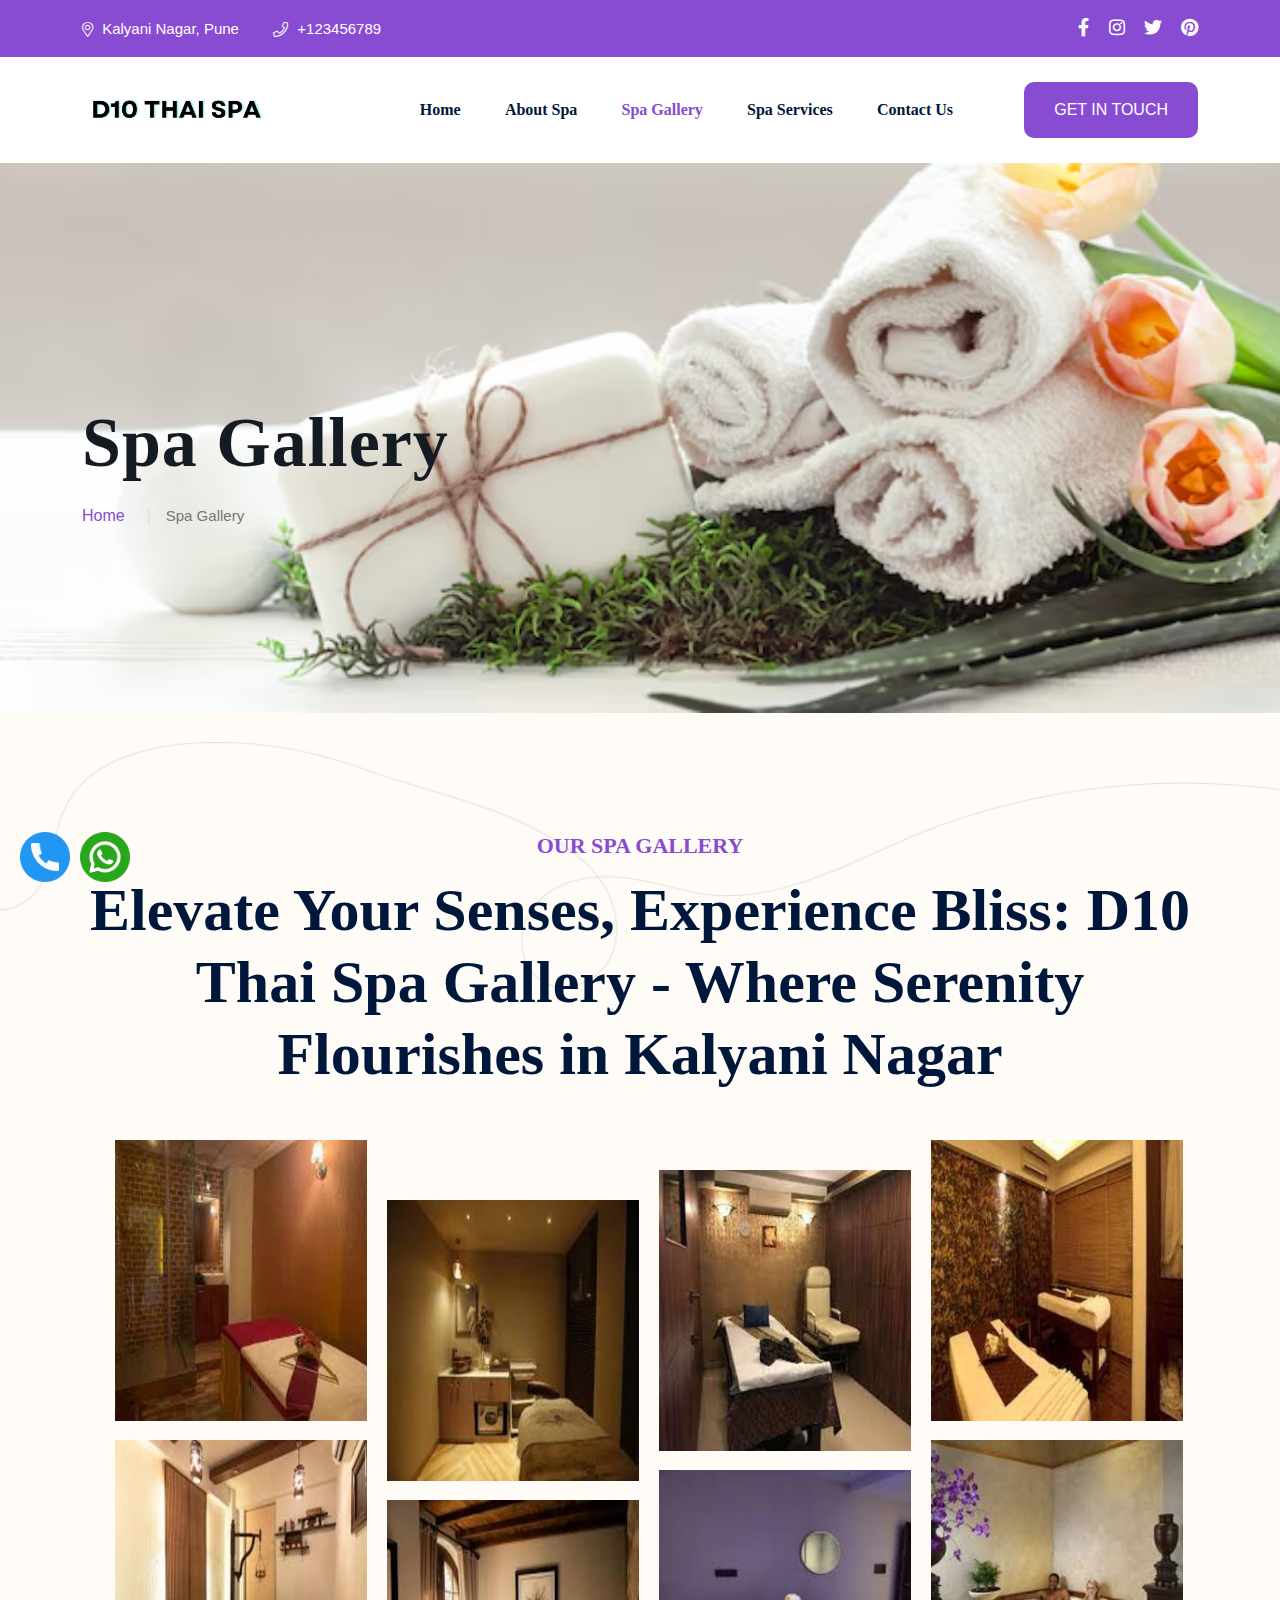
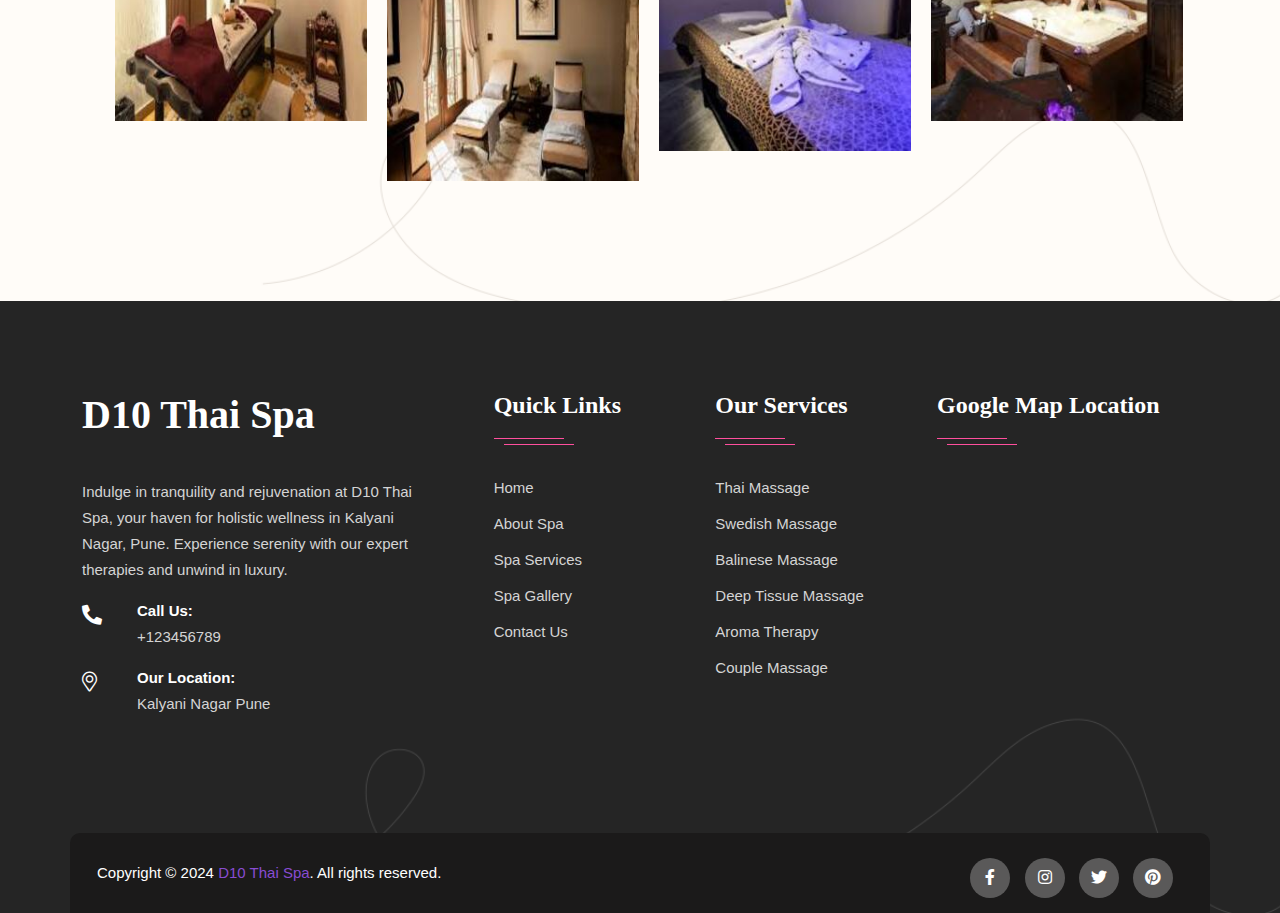
<file: spagallery.html>
<!doctype html>
<html class="no-js" lang="zxx">
    <head>
        <meta charset="utf-8">
        <meta http-equiv="x-ua-compatible" content="ie=edge">
        <title>Explore Spa Gallery | D10 Thai Spa</title>
        <meta name="description" content="">
        <meta name="viewport" content="width=device-width, initial-scale=1">
        <link rel="shortcut icon" type="image/x-icon" href="img/favicon.png">
        <!-- Place favicon.ico in the root directory -->

        <!-- CSS here -->
        <link rel="stylesheet" href="css/bootstrap.min.css">
        <link rel="stylesheet" href="css/animate.min.css">
        <link rel="stylesheet" href="css/magnific-popup.css">
        <link rel="stylesheet" href="fontawesome/css/all.min.css">
        
        <link rel="stylesheet" href="css/dripicons.css">
        <link rel="stylesheet" href="css/slick.css">
        <link rel="stylesheet" href="css/meanmenu.css">
        <link rel="stylesheet" href="css/default.css">
        <link rel="stylesheet" href="css/style.css">
        <link rel="stylesheet" href="css/responsive.css">
    </head>
    <body>
        <!-- header -->
        <header class="header-area">  
           <div class="header-top second-header d-none d-md-block">
                <div class="container">
                    <div class="row align-items-center">      
                        <div class="col-lg-8 col-md-8 d-none d-lg-block">
                             <div class="header-cta">
                               <ul>                                   
                                    <li>
                                        <i class="icon fal fa-map-marker-alt"></i>
                                        <span>Kalyani Nagar, Pune</span>
                                    </li>
                                    <li>
                                        <i class="icon fal fa-phone"></i>
                                        <span><a href="tel:+123456789" style="text-decoration: none; color: #FFF;">+123456789</a></span>
                                    </li>
                                </ul>
                            </div>
                        </div>
                        <div class="col-lg-4 col-md-4 d-none d-lg-block text-right">
                           <div class="header-social">
                                <span>
                                    <a href="#" title="Facebook"><i class="fab fa-facebook-f"></i></a>
                                    <a href="#" title="LinkedIn"><i class="fab fa-instagram"></i></a>               
                                    <a href="#" title="Twitter"><i class="fab fa-twitter"></i></a>
                                    <a href="#" title="Twitter"><i class="fab fa-pinterest"></i></a>
                                   </span>                    
                                   <!--  /social media icon redux -->                               
                            </div>
                        </div>
                         
                        
                    </div>
                </div>
            </div>      
              <div id="header-sticky" class="menu-area">
                <div class="container">
                    <div class="second-menu">
                        <div class="row align-items-center">
                            <div class="col-xl-2 col-lg-2">
                                <div class="logo">
                                    <a href="index.html">
                                        <img src="img/logo/logo.png" alt="logo">
                                    </a>
                                </div>
                            </div>
                           <div class="col-xl-7 col-lg-7">
                              
                                <div class="main-menu text-right text-xl-right">
                                    <nav id="mobile-menu">
                                          <ul>
                                            <li><a href="index.html">Home</a></li>
                                            <li><a href="aboutspa.html">About Spa</a></li>
                                            <li class="active"><a href="spagallery.html">Spa Gallery</a></li>
                                            <li><a href="spaservices.html">Spa Services</a></li>
                                            <li><a href="contactus.html">Contact Us</a></li>
                                        </ul>
                                    </nav>
                                </div>
                            </div>   
                             <div class="col-xl-3 col-lg-3 text-right d-none d-lg-block mt-25 mb-25 text-right text-xl-right">
                                <div class="login">
                                    <ul>
                                        <li>
                                            <div class="second-header-btn">
                                               <a href="tel:+123456789" class="btn">Get In Touch</a>
                                            </div>
                                        </li>
                                    </ul>
                                
                                </div>
                               
                            </div>
                            
                                <div class="col-12">
                                    <div class="mobile-menu"></div>
                                </div>
                        </div>
                    </div>
                </div>
            </div>
        </header>
        <!-- header-end -->
        <!-- main-area -->
        <main>
            
            <!-- breadcrumb-area -->
            <section class="breadcrumb-area d-flex align-items-center" style="background-image:url(img/bg/bdrc-bg.png)">
                <div class="container">
                    <div class="row align-items-center">
                        <div class="col-xl-12 col-lg-12">
                            <div class="breadcrumb-wrap text-left">
                                <div class="breadcrumb-title">
                                    <h2>Spa Gallery</h2>    
                                    <div class="breadcrumb-wrap">
                              
                                <nav aria-label="breadcrumb">
                                    <ol class="breadcrumb">
                                        <li class="breadcrumb-item"><a href="index.html">Home</a></li>
                                        <li class="breadcrumb-item active" aria-current="page">Spa Gallery</li>
                                    </ol>
                                </nav>
                            </div>
                                </div>
                            </div>
                        </div>
                        
                    </div>
                </div>
            </section>
            <!-- breadcrumb-area-end -->
             <!-- gallery-area -->
            <section id="work" class="pt-120 pb-110" style="background: url(img/bg/gallery-bg.png); background-size: cover; background-position: center center; background-repeat: no-repeat;">
                <div class="container"> 
                     <div class="row">
                       <div class="col-lg-12">
                            <div class="section-title text-center mb-40 wow fadeInDown animated" data-animation="fadeInDown" data-delay=".4s">
                                <h5>Our Spa Gallery</h5>
                                <h2>
                                   Elevate Your Senses, Experience Bliss: D10 Thai Spa Gallery - Where Serenity Flourishes in Kalyani Nagar
                                </h2>
                             
                            </div>
                           
                        </div>
                        </div>
                    <div class="row">
                        <div class="col-lg-12">
                            <div class="masonry-gallery-huge portfolio ">
                        <div class="grid col4">

                            
                            <div class="grid-item hover-zoomin banking">
                                 <a class="popup-image" href="img/gallery/protfolio-img01.jpg">
                                        <figure class="gallery-image">
                                          <img src="img/gallery/protfolio-img01.jpg" alt="img" class="img">      
                                        </figure>
                                    </a>


                            </div>
                             <div class="grid-item hover-zoomin financial">
                               <a class="popup-image" href="img/gallery/protfolio-img02.jpg">
                                        <figure class="gallery-image">
                                          <img src="img/gallery/protfolio-img02.jpg" alt="img" class="img">      
                                        </figure>
                                    </a>

                            </div>
                            <div class="grid-item hover-zoomin financial">   
                                <a class="popup-image" href="img/gallery/protfolio-img03.jpg">
                                    <figure class="gallery-image">
                                      <img src="img/gallery/protfolio-img03.jpg" alt="img" class="img">   
                                    </figure>
                                </a>

                            </div>
                            <div class="grid-item hover-zoomin insurance">
                                   <a class="popup-image" href="img/gallery/protfolio-img04.jpg">
                                        <figure class="gallery-image">
                                          <img src="img/gallery/protfolio-img04.jpg" alt="img" class="img">  
                                        </figure>
                                    </a>
                            </div> 
                                <div class="grid-item hover-zoomin banking insurance">    
                                   <a class="popup-image" href="img/gallery/protfolio-img05.jpg">
                                        <figure class="gallery-image">
                                          <img src="img/gallery/protfolio-img05.jpg" alt="img" class="img">    
                                        </figure>
                                    </a>
                            </div>
                            <div class="grid-item hover-zoomin financial">
                            <a class="popup-image" href="img/gallery/protfolio-img06.jpg">
                                        <figure class="gallery-image">
                                          <img src="img/gallery/protfolio-img06.jpg" alt="img" class="img">      
                                        </figure>
                                    </a>

                            </div>
                             <div class="grid-item hover-zoomin financial">
                            <a class="popup-image" href="img/gallery/protfolio-img07.jpg">
                                        <figure class="gallery-image">
                                          <img src="img/gallery/protfolio-img07.jpg" alt="img" class="img">      
                                        </figure>
                                    </a>

                            </div>
                             <div class="grid-item hover-zoomin financial">
                            <a class="popup-image" href="img/gallery/protfolio-img08.jpg">
                                        <figure class="gallery-image">
                                          <img src="img/gallery/protfolio-img08.jpg" alt="img" class="img">      
                                        </figure>
                                    </a>

                            </div>
                            
                                       
                            </div>
                    </div>
                        
                        </div>
                    
                    </div>
                    
                </div>
            </section>
             <!-- gallery-area-end -->
           
        </main>
        <!-- main-area-end -->
          <!-- footer -->
        <footer class="footer-bg footer-p pt-90" style="background-color: #252525; background-image: url(img/bg/footer-bg.png);">
            <div class="footer-top">
                <div class="container">
                    <div class="row justify-content-between">
                        
                        <div class="col-xl-4 col-lg-4 col-sm-6">
                            <div class="footer-widget mb-30">
                                <div class="f-widget-title mb-40">
                                  <!--<img src="img/logo/f_logo.png" alt="logo">-->
                                  <h1 style="color: #FFF;">D10 Thai Spa</h1>
                                </div>
                                <div class="footer-link">
                                    <p>Indulge in tranquility and rejuvenation at D10 Thai Spa, your haven for holistic wellness in Kalyani Nagar, Pune. Experience serenity with our expert therapies and unwind in luxury.</p>
                                   <div class="f-contact">
                                    <ul>
                                        <li>
                                            <div class="contact-box">
                                                <div class="icon"><i class="fas fa-phone-alt"></i></div>
                                                <div class="text">
                                                    <strong>Call Us: </strong>
                                                    <a href="tel:+123456789">+123456789</a>
                                                </div>
                                            </div>                                            
                                        </li>
                                        <li>
                                            <div class="contact-box">
                                                <div class="icon">
                                                    <i class="fal fa-map-marker-alt"></i>
                                                </div>
                                                <div class="text">
                                                    <strong>Our Location: </strong>
                                                    <p>Kalyani Nagar Pune</p>
                                                </div>
                                            </div>                                            
                                        </li>
                                    </ul>
                                    
                                </div>
                                   
                                    
                                </div>
                            </div>
                        </div>
                        
                        <div class="col-xl-2 col-lg-2 col-sm-6">
                            <div class="footer-widget mb-30">
                                <div class="f-widget-title">
                                    <h2>Quick Links</h2>
                                </div>
                                <div class="footer-link">
                                    <ul>
                                        <li><a href="index.html"> Home</a></li>
                                        <li><a href="aboutspa.html">About Spa</a></li>
                                        <li><a href="spaservices.html">Spa Services</a></li>
                                        <li><a href="spagallery.html"> Spa Gallery</a></li>
                                        <li><a href="contactus.html">Contact Us</a></li>
                                    </ul>
                                </div>
                            </div>
                        </div>  
                        <div class="col-xl-2 col-lg-2 col-sm-6">
                            <div class="footer-widget mb-30">
                                <div class="f-widget-title">
                                    <h2>Our Services</h2>
                                </div>
                                <div class="footer-link">
                                    <ul>                                        
                                        <li><a href="tel:+123456789">Thai Massage</a></li>
                                        <li><a href="tel:+123456789">Swedish Massage</a></li>
                                        <li><a href="tel:+123456789">Balinese Massage</a></li>
                                        <li><a href="tel:+123456789">Deep Tissue Massage</a></li>
                                        <li><a href="tel:+123456789">Aroma Therapy</a></li>
                                        <li><a href="tel:+123456789">Couple Massage</a></li>
                                    </ul>
                                </div>
                            </div>
                        </div>
                        <div class="col-xl-3 col-lg-3 col-sm-6">
                             <div class="footer-widget mb-30">
                                <div class="f-widget-title">
                                  <h2>Google Map Location</h2>
                                </div>
                                <div class="footer-link">
                                <iframe src="https://www.google.com/maps/embed?pb=!1m18!1m12!1m3!1d30260.674393051984!2d73.88088236867304!3d18.54767833324774!2m3!1f0!2f0!3f0!3m2!1i1024!2i768!4f13.1!3m3!1m2!1s0x3bc2c110906790c5%3A0x56612d8536b59a72!2sKalyani%20Nagar%2C%20Pune%2C%20Maharashtra!5e0!3m2!1sen!2sin!4v1711712314993!5m2!1sen!2sin" width="100%" height="250" style="border:0;" allowfullscreen="" loading="lazy" referrerpolicy="no-referrer-when-downgrade"></iframe>
                                </div>
                                
                            </div>
                           
                        </div>
                        
                    </div>
                    <div class="row align-items-center copyright-wrap">
                        <div class="col-lg-6">
                          <div class="copy-text">
                                 Copyright &copy; 2024 <a href="#">D10 Thai Spa</a>. All rights reserved.       
                            </div>
                        </div>
                        <div class="col-lg-6">
                            <div class="copay-contact">                                    
                            <ul>
                            <li>
                                <div class="footer-social mt-10">                                    
                                    <a href="#"><i class="fab fa-facebook-f"></i></a>
                                    <a href="#"><i class="fab fa-instagram"></i></a>
                                    <a href="#"><i class="fab fa-twitter"></i></a>
                                    <a href="#"><i class="fab fa-pinterest"></i></a>
                                </div> 
                            </li>
                                     
                            </ul>
                            </div>    
                        </div>
                    </div>
                </div>
            </div>
        </footer>
        <!-- footer-end -->
  <div class="floating-buttons">
    <a href="tel:+919005635004" class="call"><img src="img/icon/call.png"></a>
    <a href="https://wa.me/+919005635004" target="_blank"><img src="img/icon/whatsapp.png"></a>
</div>
        <!-- JS here -->
     <script>
document.getElementById('bookAppointmentBtn').addEventListener('click', function() {
    var firstName = document.getElementById('firstn').value;
    var lastName = document.getElementById('lastn').value;
    var phone = document.getElementById('phone').value;
    var subject = document.getElementById('treatment').value;
    var date = document.getElementById('date').value;
    var time = document.getElementById('time').value;
    var message = "Name: " + firstName + " " + lastName + "\n" +
              "Phone: " + phone + "\n" +
              "Treatment: " + subject + "\n" +
              "Date: " + date + "\n" +
              "Time: " + time;


    window.open("https://wa.me/+919890964512/?text=" + encodeURIComponent(message), "_blank");
});
</script>
        <script src="js/vendor/modernizr-3.5.0.min.js"></script>
        <script src="js/vendor/jquery-3.6.0.min.js"></script>
        <script src="js/popper.min.js"></script>
        <script src="js/bootstrap.min.js"></script>
        <script src="js/slick.min.js"></script>
        <script src="js/ajax-form.js"></script>
        <script src="js/paroller.js"></script>
        <script src="js/wow.min.js"></script>
        <script src="js/js_isotope.pkgd.min.js"></script>
        <script src="js/imagesloaded.min.js"></script>
        <script src="js/parallax.min.js"></script>
        <script src="js/jquery.waypoints.min.js"></script>
        <script src="js/jquery.counterup.min.js"></script>
        <script src="js/jquery.scrollUp.min.js"></script>
        <script src="js/jquery.meanmenu.min.js"></script>
        <script src="js/parallax-scroll.js"></script>
        <script src="js/jquery.magnific-popup.min.js"></script>
        <script src="js/element-in-view.js"></script>
        <script src="js/main.js"></script>
    </body>
</html>
</file>
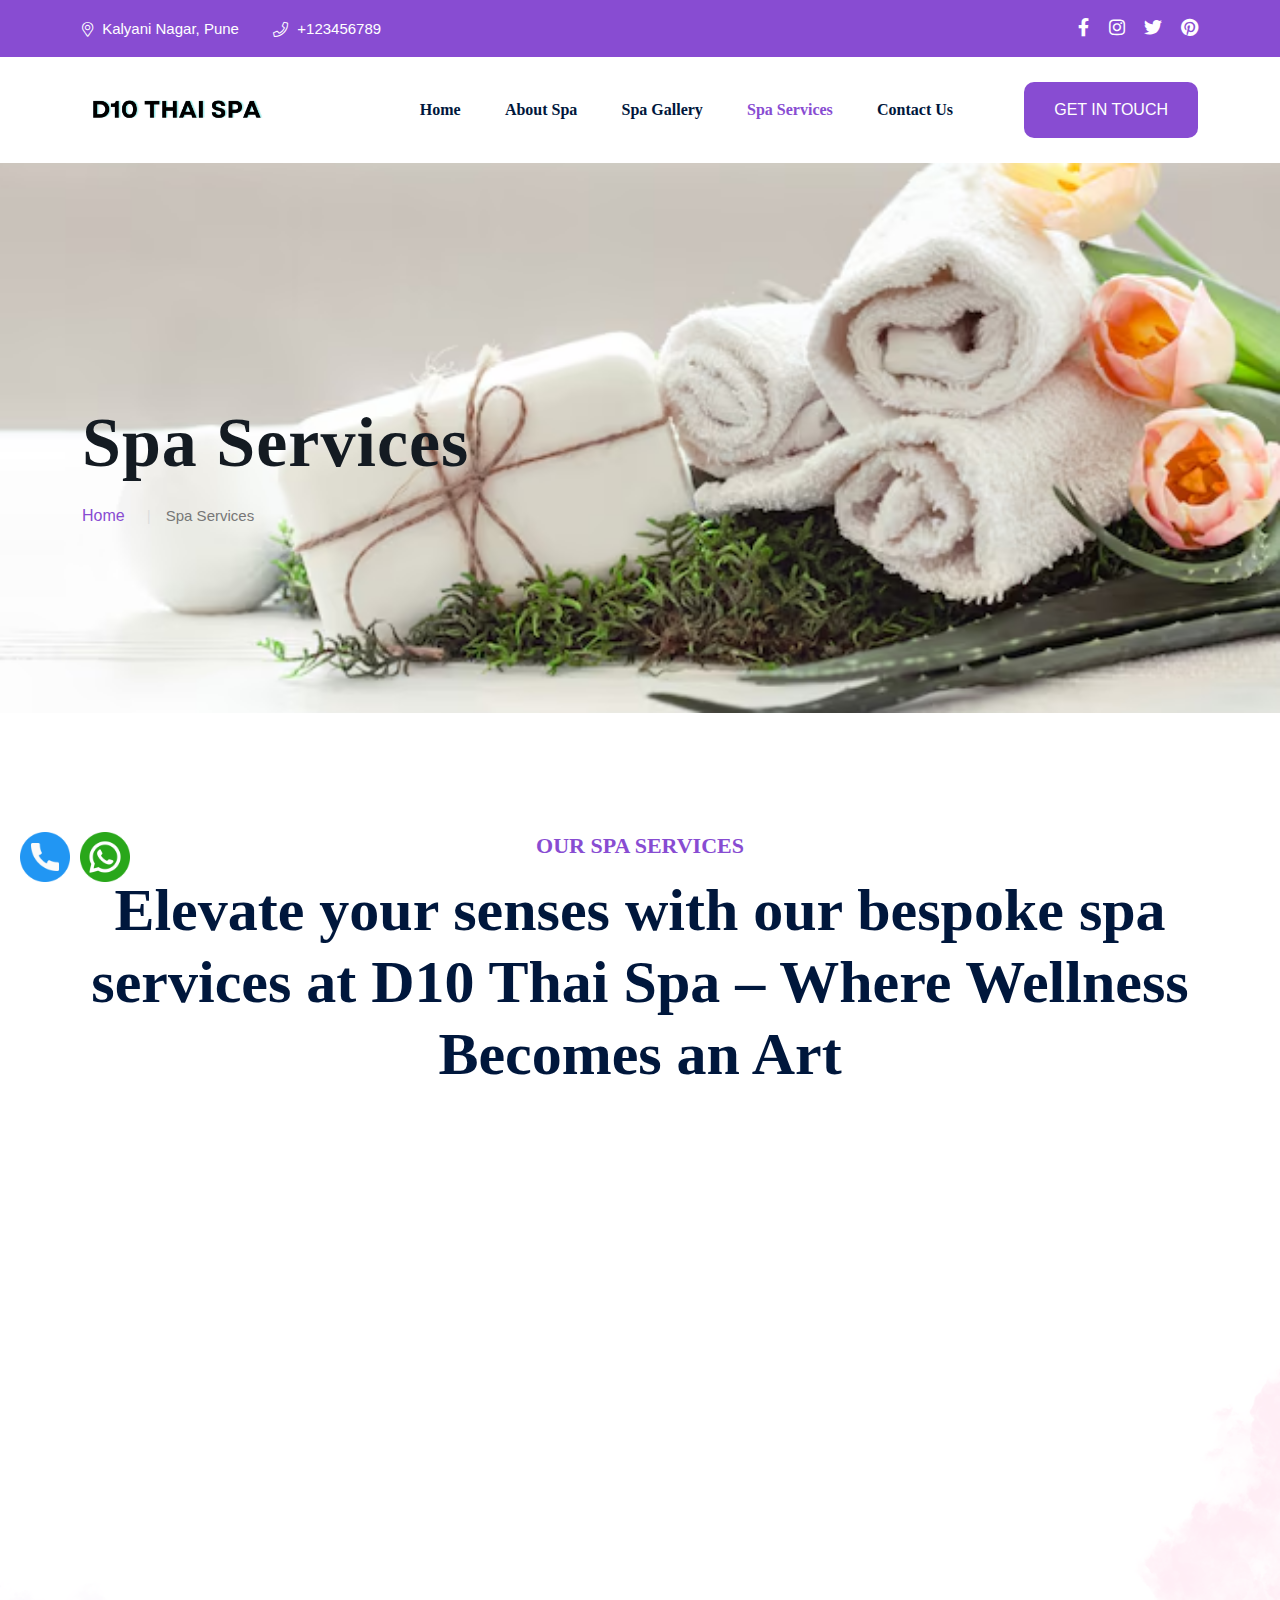
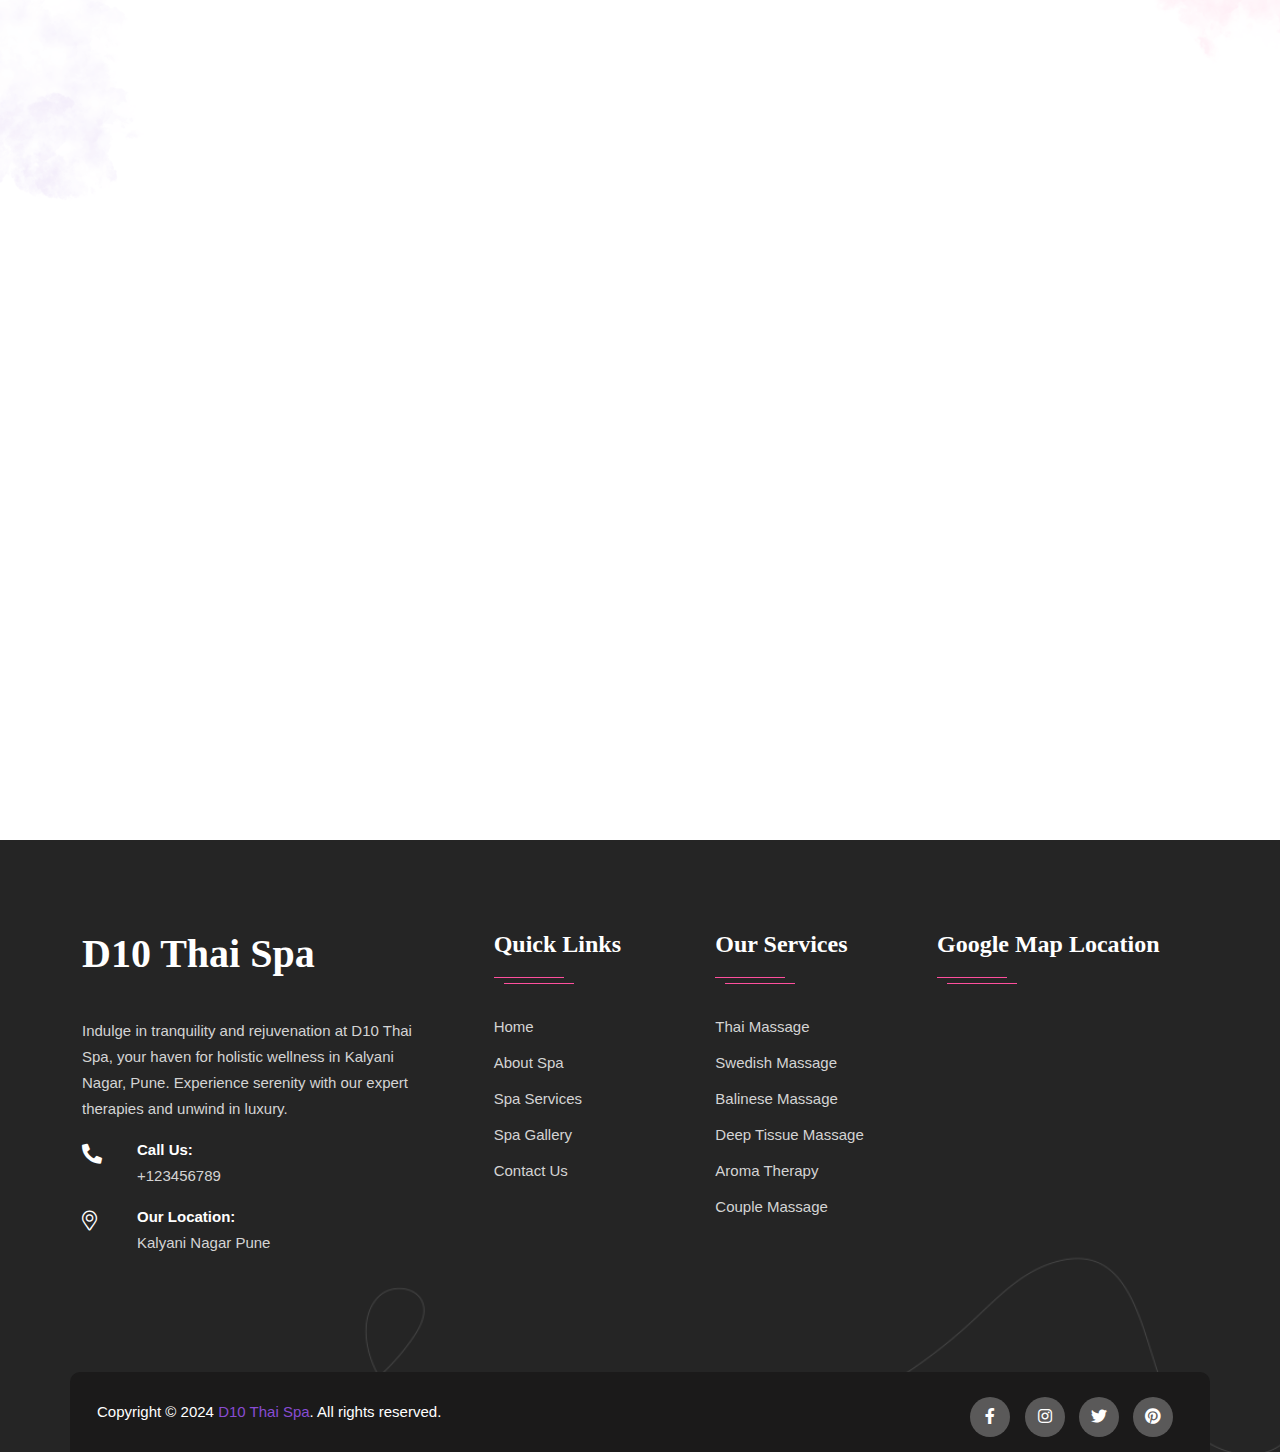
<file: spaservices.html>
<!doctype html>
<html class="no-js" lang="zxx">
    <head>
        <meta charset="utf-8">
        <meta http-equiv="x-ua-compatible" content="ie=edge">
        <title>Explore Luxurious Spa Services | D10 Thai Spa</title>
        <meta name="description" content="">
        <meta name="viewport" content="width=device-width, initial-scale=1">
        <link rel="shortcut icon" type="image/x-icon" href="img/favicon.png">
        <!-- Place favicon.ico in the root directory -->

        <!-- CSS here -->
        <link rel="stylesheet" href="css/bootstrap.min.css">
        <link rel="stylesheet" href="css/animate.min.css">
        <link rel="stylesheet" href="css/magnific-popup.css">
        <link rel="stylesheet" href="fontawesome/css/all.min.css">
        
        <link rel="stylesheet" href="css/dripicons.css">
        <link rel="stylesheet" href="css/slick.css">
        <link rel="stylesheet" href="css/meanmenu.css">
        <link rel="stylesheet" href="css/default.css">
        <link rel="stylesheet" href="css/style.css">
        <link rel="stylesheet" href="css/responsive.css">
    </head>
    <body>
        <!-- header -->
        <header class="header-area">  
           <div class="header-top second-header d-none d-md-block">
                <div class="container">
                    <div class="row align-items-center">      
                        <div class="col-lg-8 col-md-8 d-none d-lg-block">
                             <div class="header-cta">
                               <ul>                                   
                                    <li>
                                        <i class="icon fal fa-map-marker-alt"></i>
                                        <span>Kalyani Nagar, Pune</span>
                                    </li>
                                    <li>
                                        <i class="icon fal fa-phone"></i>
                                        <span><a href="tel:+123456789" style="text-decoration: none; color: #FFF;">+123456789</a></span>
                                    </li>
                                </ul>
                            </div>
                        </div>
                        <div class="col-lg-4 col-md-4 d-none d-lg-block text-right">
                           <div class="header-social">
                                <span>
                                    <a href="#" title="Facebook"><i class="fab fa-facebook-f"></i></a>
                                    <a href="#" title="LinkedIn"><i class="fab fa-instagram"></i></a>               
                                    <a href="#" title="Twitter"><i class="fab fa-twitter"></i></a>
                                    <a href="#" title="Twitter"><i class="fab fa-pinterest"></i></a>
                                   </span>                    
                                   <!--  /social media icon redux -->                               
                            </div>
                        </div>
                         
                        
                    </div>
                </div>
            </div>      
              <div id="header-sticky" class="menu-area">
                <div class="container">
                    <div class="second-menu">
                        <div class="row align-items-center">
                            <div class="col-xl-2 col-lg-2">
                                <div class="logo">
                                    <a href="index.html">
                                        <img src="img/logo/logo.png" alt="logo">
                                    </a>
                                </div>
                            </div>
                           <div class="col-xl-7 col-lg-7">
                              
                                <div class="main-menu text-right text-xl-right">
                                    <nav id="mobile-menu">
                                          <ul>
                                            <li><a href="index.html">Home</a></li>
                                            <li><a href="aboutspa.html">About Spa</a></li>
                                            <li><a href="spagallery.html">Spa Gallery</a></li>
                                            <li class="active"><a href="spaservices.html">Spa Services</a></li>
                                            <li><a href="contactus.html">Contact Us</a></li>
                                        </ul>
                                    </nav>
                                </div>
                            </div>   
                             <div class="col-xl-3 col-lg-3 text-right d-none d-lg-block mt-25 mb-25 text-right text-xl-right">
                                <div class="login">
                                    <ul>
                                        <li>
                                            <div class="second-header-btn">
                                               <a href="tel:+123456789" class="btn">Get In Touch</a>
                                            </div>
                                        </li>
                                    </ul>
                                
                                </div>
                               
                            </div>
                            
                                <div class="col-12">
                                    <div class="mobile-menu"></div>
                                </div>
                        </div>
                    </div>
                </div>
            </div>
        </header>
        <!-- header-end -->
        <!-- main-area -->
        <main>
            
            <!-- breadcrumb-area -->
            <section class="breadcrumb-area d-flex align-items-center" style="background-image:url(img/bg/bdrc-bg.png)">
                <div class="container">
                    <div class="row align-items-center">
                        <div class="col-xl-12 col-lg-12">
                            <div class="breadcrumb-wrap text-left">
                                <div class="breadcrumb-title">
                                    <h2>Spa Services</h2>    
                                    <div class="breadcrumb-wrap">
                              
                                <nav aria-label="breadcrumb">
                                    <ol class="breadcrumb">
                                        <li class="breadcrumb-item"><a href="index.html">Home</a></li>
                                        <li class="breadcrumb-item active" aria-current="page">Spa Services</li>
                                    </ol>
                                </nav>
                            </div>
                                </div>
                            </div>
                        </div>
                        
                    </div>
                </div>
            </section>
            <!-- breadcrumb-area-end -->
           <!-- service-details2-area -->
            <section id="service-details2" class="booking-area p-relative pt-120 pb-120" style="background: url(img/bg/services-bg.png); background-size: contain; background-position: center center; background-repeat: no-repeat;">
                <div class="container">
                    <div class="row align-items-center">
                        <div class="col-lg-12">
                            <div class="section-title center-align mb-50 text-center">
                                <h5>Our Spa Services</h5>
                                <h2>
                                    Elevate your senses with our bespoke spa services at D10 Thai Spa – Where Wellness Becomes an Art
                                </h2>
                             
                            </div>
                           
                        </div>
                        <div class="col-lg-4 col-md-6">
                            <div class="single-post2 hover-zoomin mb-30 wow fadeInUp animated" data-animation="fadeInUp" data-delay=".4s">
                                <div class="blog-thumb2">
                                    <a href="tel:+123456789"><img src="img/icon/fe-icon01.png" alt="img"></a>
                                </div>                    
                                <div class="blog-content2">   
                                    <h4><a href="tel:+123456789">Thai Massage</a></h4> 
                                    <p>Experience the ancient art of Thai Massage, a rejuvenating journey that harmonizes body and soul, at D10 Thai Spa. Let skilled hands melt away tension, restore balance, and leave you feeling invigorated and renewed.</p>
                                    <a href="tel:+123456789" class="btn ss-btn smoth-scroll">Click To Schedule <i class="far fa-long-arrow-right"></i></a>
                                </div>
                            </div>
                        </div>
                         <div class="col-lg-4 col-md-6">
                            <div class="single-post2 hover-zoomin mb-30 wow fadeInUp animated" data-animation="fadeInUp" data-delay=".4s">
                                <div class="blog-thumb2">
                                    <a href="tel:+123456789"><img src="img/icon/fe-icon05.png" alt="img"></a>
                                </div>                    
                                <div class="blog-content2">   
                                    <h4><a href="tel:+123456789">Swedish Massage</a></h4> 
                                    <p>Swedish massage is a soothing and therapeutic technique that utilizes long, flowing strokes to promote relaxation and ease muscle tension. By incorporating gentle pressure and rhythmic movements.</p>
                                    <a href="tel:+123456789" class="btn ss-btn smoth-scroll">Click To Schedule <i class="far fa-long-arrow-right"></i></a>
                                </div>
                            </div>
                        </div>
                         <div class="col-lg-4 col-md-6">
                            <div class="single-post2 hover-zoomin mb-30 wow fadeInUp animated" data-animation="fadeInUp" data-delay=".4s">
                                <div class="blog-thumb2">
                                    <a href="tel:+123456789"><img src="img/icon/fe-icon02.png" alt="img"></a>
                                </div>                    
                                <div class="blog-content2">   
                                    <h4><a href="tel:+123456789">Balinese Massage</a></h4> 
                                    <p>Balinese massage is a holistic approach to wellness, combining gentle stretches, acupressure to relieve tension. Immerse yourself in this ancient healing tradition and emerge feeling renewed and revitalized.</p>
                                    <a href="tel:+123456789" class="btn ss-btn smoth-scroll">Click To Schedule <i class="far fa-long-arrow-right"></i></a>
                                </div>
                            </div>
                        </div>
                            <div class="col-lg-4 col-md-6">
                            <div class="single-post2 hover-zoomin mb-30 wow fadeInUp animated" data-animation="fadeInUp" data-delay=".4s">
                                <div class="blog-thumb2">
                                    <a href="tel:+123456789"><img src="img/icon/fe-icon04.png" alt="img"></a>
                                </div>                    
                                <div class="blog-content2">   
                                    <h4><a href="tel:+123456789">Deep Tissue Massage</a></h4> 
                                    <p>Deep tissue massage employs strong pressure to alleviate chronic muscle tension, promoting relaxation. Experience profound relief from stiffness and discomfort as skilled therapists target deep-seated knots.</p>
                                    <a href="tel:+123456789" class="btn ss-btn smoth-scroll">Click To Schedule <i class="far fa-long-arrow-right"></i></a>
                                </div>
                            </div>
                        </div>
                         <div class="col-lg-4 col-md-6">
                            <div class="single-post2 hover-zoomin mb-30 wow fadeInUp animated" data-animation="fadeInUp" data-delay=".4s">
                                <div class="blog-thumb2">
                                    <a href="tel:+123456789"><img src="img/icon/fe-icon06.png" alt="img"></a>
                                </div>                    
                                <div class="blog-content2">   
                                    <h4><a href="tel:+123456789">Aroma Therapy</a></h4> 
                                    <p>Aromatherapy massage combines gentle strokes with fragrant essential oils, promoting relaxation and stress relief. Immerse yourself in the soothing scents and experience a renewed sense of calm.</p>
                                    <a href="tel:+123456789" class="btn ss-btn smoth-scroll">Click To Schedule <i class="far fa-long-arrow-right"></i></a>
                                </div>
                            </div>
                        </div>
                         <div class="col-lg-4 col-md-6">
                            <div class="single-post2 hover-zoomin mb-30 wow fadeInUp animated" data-animation="fadeInUp" data-delay=".4s">
                                <div class="blog-thumb2">
                                    <a href="tel:+123456789"><img src="img/icon/fe-icon08.png" alt="img"></a>
                                </div>                    
                                <div class="blog-content2">   
                                    <h4><a href="tel:+123456789">Couple Massage</a></h4> 
                                    <p>Elevate your bond with a couple's massage, a shared experience of relaxation and harmony. Indulge in simultaneous treatments, fostering deeper connection and serenity for you and your partner.</p>
                                    <a href="tel:+123456789" class="btn ss-btn smoth-scroll">Click To Schedule <i class="far fa-long-arrow-right"></i></a>
                                </div>
                            </div>
                        </div>
                        </div>
                    </div>
                </div>
            </section>
            <!-- service-details2-area-end -->
           
        </main>
        <!-- main-area-end -->
          <!-- footer -->
        <footer class="footer-bg footer-p pt-90" style="background-color: #252525; background-image: url(img/bg/footer-bg.png);">
            <div class="footer-top">
                <div class="container">
                    <div class="row justify-content-between">
                        
                        <div class="col-xl-4 col-lg-4 col-sm-6">
                            <div class="footer-widget mb-30">
                                <div class="f-widget-title mb-40">
                                  <!--<img src="img/logo/f_logo.png" alt="logo">-->
                                  <h1 style="color: #FFF;">D10 Thai Spa</h1>
                                </div>
                                <div class="footer-link">
                                    <p>Indulge in tranquility and rejuvenation at D10 Thai Spa, your haven for holistic wellness in Kalyani Nagar, Pune. Experience serenity with our expert therapies and unwind in luxury.</p>
                                   <div class="f-contact">
                                    <ul>
                                        <li>
                                            <div class="contact-box">
                                                <div class="icon"><i class="fas fa-phone-alt"></i></div>
                                                <div class="text">
                                                    <strong>Call Us: </strong>
                                                    <a href="tel:+123456789">+123456789</a>
                                                </div>
                                            </div>                                            
                                        </li>
                                        <li>
                                            <div class="contact-box">
                                                <div class="icon">
                                                    <i class="fal fa-map-marker-alt"></i>
                                                </div>
                                                <div class="text">
                                                    <strong>Our Location: </strong>
                                                    <p>Kalyani Nagar Pune</p>
                                                </div>
                                            </div>                                            
                                        </li>
                                    </ul>
                                    
                                </div>
                                   
                                    
                                </div>
                            </div>
                        </div>
                        
                        <div class="col-xl-2 col-lg-2 col-sm-6">
                            <div class="footer-widget mb-30">
                                <div class="f-widget-title">
                                    <h2>Quick Links</h2>
                                </div>
                                <div class="footer-link">
                                    <ul>
                                        <li><a href="index.html"> Home</a></li>
                                        <li><a href="aboutspa.html">About Spa</a></li>
                                        <li><a href="spaservices.html">Spa Services</a></li>
                                        <li><a href="spagallery.html"> Spa Gallery</a></li>
                                        <li><a href="contactus.html">Contact Us</a></li>
                                    </ul>
                                </div>
                            </div>
                        </div>  
                        <div class="col-xl-2 col-lg-2 col-sm-6">
                            <div class="footer-widget mb-30">
                                <div class="f-widget-title">
                                    <h2>Our Services</h2>
                                </div>
                                <div class="footer-link">
                                    <ul>                                        
                                        <li><a href="tel:+123456789">Thai Massage</a></li>
                                        <li><a href="tel:+123456789">Swedish Massage</a></li>
                                        <li><a href="tel:+123456789">Balinese Massage</a></li>
                                        <li><a href="tel:+123456789">Deep Tissue Massage</a></li>
                                        <li><a href="tel:+123456789">Aroma Therapy</a></li>
                                        <li><a href="tel:+123456789">Couple Massage</a></li>
                                    </ul>
                                </div>
                            </div>
                        </div>
                        <div class="col-xl-3 col-lg-3 col-sm-6">
                             <div class="footer-widget mb-30">
                                <div class="f-widget-title">
                                  <h2>Google Map Location</h2>
                                </div>
                                <div class="footer-link">
                                <iframe src="https://www.google.com/maps/embed?pb=!1m18!1m12!1m3!1d30260.674393051984!2d73.88088236867304!3d18.54767833324774!2m3!1f0!2f0!3f0!3m2!1i1024!2i768!4f13.1!3m3!1m2!1s0x3bc2c110906790c5%3A0x56612d8536b59a72!2sKalyani%20Nagar%2C%20Pune%2C%20Maharashtra!5e0!3m2!1sen!2sin!4v1711712314993!5m2!1sen!2sin" width="100%" height="250" style="border:0;" allowfullscreen="" loading="lazy" referrerpolicy="no-referrer-when-downgrade"></iframe>
                                </div>
                                
                            </div>
                           
                        </div>
                        
                    </div>
                    <div class="row align-items-center copyright-wrap">
                        <div class="col-lg-6">
                          <div class="copy-text">
                                 Copyright &copy; 2024 <a href="#">D10 Thai Spa</a>. All rights reserved.       
                            </div>
                        </div>
                        <div class="col-lg-6">
                            <div class="copay-contact">                                    
                            <ul>
                            <li>
                                <div class="footer-social mt-10">                                    
                                    <a href="#"><i class="fab fa-facebook-f"></i></a>
                                    <a href="#"><i class="fab fa-instagram"></i></a>
                                    <a href="#"><i class="fab fa-twitter"></i></a>
                                    <a href="#"><i class="fab fa-pinterest"></i></a>
                                </div> 
                            </li>
                                     
                            </ul>
                            </div>    
                        </div>
                    </div>
                </div>
            </div>
        </footer>
        <!-- footer-end -->
  <div class="floating-buttons">
    <a href="tel:+919005635004" class="call"><img src="img/icon/call.png"></a>
    <a href="https://wa.me/+919005635004" target="_blank"><img src="img/icon/whatsapp.png"></a>
</div>
        <!-- JS here -->
     <script>
document.getElementById('bookAppointmentBtn').addEventListener('click', function() {
    var firstName = document.getElementById('firstn').value;
    var lastName = document.getElementById('lastn').value;
    var phone = document.getElementById('phone').value;
    var subject = document.getElementById('treatment').value;
    var date = document.getElementById('date').value;
    var time = document.getElementById('time').value;
    var message = "Name: " + firstName + " " + lastName + "\n" +
              "Phone: " + phone + "\n" +
              "Treatment: " + subject + "\n" +
              "Date: " + date + "\n" +
              "Time: " + time;


    window.open("https://wa.me/+919890964512/?text=" + encodeURIComponent(message), "_blank");
});
</script>
        <script src="js/vendor/modernizr-3.5.0.min.js"></script>
        <script src="js/vendor/jquery-3.6.0.min.js"></script>
        <script src="js/popper.min.js"></script>
        <script src="js/bootstrap.min.js"></script>
        <script src="js/slick.min.js"></script>
        <script src="js/ajax-form.js"></script>
        <script src="js/paroller.js"></script>
        <script src="js/wow.min.js"></script>
        <script src="js/js_isotope.pkgd.min.js"></script>
        <script src="js/imagesloaded.min.js"></script>
        <script src="js/parallax.min.js"></script>
        <script src="js/jquery.waypoints.min.js"></script>
        <script src="js/jquery.counterup.min.js"></script>
        <script src="js/jquery.scrollUp.min.js"></script>
        <script src="js/jquery.meanmenu.min.js"></script>
        <script src="js/parallax-scroll.js"></script>
        <script src="js/jquery.magnific-popup.min.js"></script>
        <script src="js/element-in-view.js"></script>
        <script src="js/main.js"></script>
    </body>
</html>
</file>
<file: css/dripicons.css>
@charset "UTF-8";

@font-face {
  font-family: "dripicons-v2";
  src:url("../fonts/dripicons-v2.eot");
  src:url("../fonts/dripicons-v2.eot?#iefix") format("embedded-opentype"),
    url("../fonts/dripicons-v2.woff") format("woff"),
    url("../fonts/dripicons-v2.ttf") format("truetype"),
    url("../fonts/dripicons-v2.svg#dripicons-v2") format("svg");
  font-weight: normal;
  font-style: normal;

}

[data-icon]:before {
  font-family: "dripicons-v2" !important;
  content: attr(data-icon);
  font-style: normal !important;
  font-weight: normal !important;
  font-variant: normal !important;
  text-transform: none !important;
  speak: none;
  line-height: 1;
  -webkit-font-smoothing: antialiased;
  -moz-osx-font-smoothing: grayscale;
}

[class^="dripicons-"]:before,
[class*=" dripicons-"]:before {
  font-family: "dripicons-v2" !important;
  font-style: normal !important;
  font-weight: normal !important;
  font-variant: normal !important;
  text-transform: none !important;
  speak: none;
  line-height: 1;
  -webkit-font-smoothing: antialiased;
  -moz-osx-font-smoothing: grayscale;
}

.dripicons-alarm:before {
  content: "\61";
}
.dripicons-align-center:before {
  content: "\62";
}
.dripicons-align-justify:before {
  content: "\63";
}
.dripicons-align-left:before {
  content: "\64";
}
.dripicons-align-right:before {
  content: "\65";
}
.dripicons-anchor:before {
  content: "\66";
}
.dripicons-archive:before {
  content: "\67";
}
.dripicons-arrow-down:before {
  content: "\68";
}
.dripicons-arrow-left:before {
  content: "\69";
}
.dripicons-arrow-right:before {
  content: "\6a";
}
.dripicons-arrow-thin-down:before {
  content: "\6b";
}
.dripicons-arrow-thin-left:before {
  content: "\6c";
}
.dripicons-arrow-thin-right:before {
  content: "\6d";
}
.dripicons-arrow-thin-up:before {
  content: "\6e";
}
.dripicons-arrow-up:before {
  content: "\6f";
}
.dripicons-article:before {
  content: "\70";
}
.dripicons-backspace:before {
  content: "\71";
}
.dripicons-basket:before {
  content: "\72";
}
.dripicons-basketball:before {
  content: "\73";
}
.dripicons-battery-empty:before {
  content: "\74";
}
.dripicons-battery-full:before {
  content: "\75";
}
.dripicons-battery-low:before {
  content: "\76";
}
.dripicons-battery-medium:before {
  content: "\77";
}
.dripicons-bell:before {
  content: "\78";
}
.dripicons-blog:before {
  content: "\79";
}
.dripicons-bluetooth:before {
  content: "\7a";
}
.dripicons-bold:before {
  content: "\41";
}
.dripicons-bookmark:before {
  content: "\42";
}
.dripicons-bookmarks:before {
  content: "\43";
}
.dripicons-box:before {
  content: "\44";
}
.dripicons-briefcase:before {
  content: "\45";
}
.dripicons-brightness-low:before {
  content: "\46";
}
.dripicons-brightness-max:before {
  content: "\47";
}
.dripicons-brightness-medium:before {
  content: "\48";
}
.dripicons-broadcast:before {
  content: "\49";
}
.dripicons-browser:before {
  content: "\4a";
}
.dripicons-browser-upload:before {
  content: "\4b";
}
.dripicons-brush:before {
  content: "\4c";
}
.dripicons-calendar:before {
  content: "\4d";
}
.dripicons-camcorder:before {
  content: "\4e";
}
.dripicons-camera:before {
  content: "\4f";
}
.dripicons-card:before {
  content: "\50";
}
.dripicons-cart:before {
  content: "\51";
}
.dripicons-checklist:before {
  content: "\52";
}
.dripicons-checkmark:before {
  content: "\53";
}
.dripicons-chevron-down:before {
  content: "\54";
}
.dripicons-chevron-left:before {
  content: "\55";
}
.dripicons-chevron-right:before {
  content: "\56";
}
.dripicons-chevron-up:before {
  content: "\57";
}
.dripicons-clipboard:before {
  content: "\58";
}
.dripicons-clock:before {
  content: "\59";
}
.dripicons-clockwise:before {
  content: "\5a";
}
.dripicons-cloud:before {
  content: "\30";
}
.dripicons-cloud-download:before {
  content: "\31";
}
.dripicons-cloud-upload:before {
  content: "\32";
}
.dripicons-code:before {
  content: "\33";
}
.dripicons-contract:before {
  content: "\34";
}
.dripicons-contract-2:before {
  content: "\35";
}
.dripicons-conversation:before {
  content: "\36";
}
.dripicons-copy:before {
  content: "\37";
}
.dripicons-crop:before {
  content: "\38";
}
.dripicons-cross:before {
  content: "\39";
}
.dripicons-crosshair:before {
  content: "\21";
}
.dripicons-cutlery:before {
  content: "\22";
}
.dripicons-device-desktop:before {
  content: "\23";
}
.dripicons-device-mobile:before {
  content: "\24";
}
.dripicons-device-tablet:before {
  content: "\25";
}
.dripicons-direction:before {
  content: "\26";
}
.dripicons-disc:before {
  content: "\27";
}
.dripicons-document:before {
  content: "\28";
}
.dripicons-document-delete:before {
  content: "\29";
}
.dripicons-document-edit:before {
  content: "\2a";
}
.dripicons-document-new:before {
  content: "\2b";
}
.dripicons-document-remove:before {
  content: "\2c";
}
.dripicons-dot:before {
  content: "\2d";
}
.dripicons-dots-2:before {
  content: "\2e";
}
.dripicons-dots-3:before {
  content: "\2f";
}
.dripicons-download:before {
  content: "\3a";
}
.dripicons-duplicate:before {
  content: "\3b";
}
.dripicons-enter:before {
  content: "\3c";
}
.dripicons-exit:before {
  content: "\3d";
}
.dripicons-expand:before {
  content: "\3e";
}
.dripicons-expand-2:before {
  content: "\3f";
}
.dripicons-experiment:before {
  content: "\40";
}
.dripicons-export:before {
  content: "\5b";
}
.dripicons-feed:before {
  content: "\5d";
}
.dripicons-flag:before {
  content: "\5e";
}
.dripicons-flashlight:before {
  content: "\5f";
}
.dripicons-folder:before {
  content: "\60";
}
.dripicons-folder-open:before {
  content: "\7b";
}
.dripicons-forward:before {
  content: "\7c";
}
.dripicons-gaming:before {
  content: "\7d";
}
.dripicons-gear:before {
  content: "\7e";
}
.dripicons-graduation:before {
  content: "\5c";
}
.dripicons-graph-bar:before {
  content: "\e000";
}
.dripicons-graph-line:before {
  content: "\e001";
}
.dripicons-graph-pie:before {
  content: "\e002";
}
.dripicons-headset:before {
  content: "\e003";
}
.dripicons-heart:before {
  content: "\e004";
}
.dripicons-help:before {
  content: "\e005";
}
.dripicons-home:before {
  content: "\e006";
}
.dripicons-hourglass:before {
  content: "\e007";
}
.dripicons-inbox:before {
  content: "\e008";
}
.dripicons-information:before {
  content: "\e009";
}
.dripicons-italic:before {
  content: "\e00a";
}
.dripicons-jewel:before {
  content: "\e00b";
}
.dripicons-lifting:before {
  content: "\e00c";
}
.dripicons-lightbulb:before {
  content: "\e00d";
}
.dripicons-link:before {
  content: "\e00e";
}
.dripicons-link-broken:before {
  content: "\e00f";
}
.dripicons-list:before {
  content: "\e010";
}
.dripicons-loading:before {
  content: "\e011";
}
.dripicons-location:before {
  content: "\e012";
}
.dripicons-lock:before {
  content: "\e013";
}
.dripicons-lock-open:before {
  content: "\e014";
}
.dripicons-mail:before {
  content: "\e015";
}
.dripicons-map:before {
  content: "\e016";
}
.dripicons-media-loop:before {
  content: "\e017";
}
.dripicons-media-next:before {
  content: "\e018";
}
.dripicons-media-pause:before {
  content: "\e019";
}
.dripicons-media-play:before {
  content: "\e01a";
}
.dripicons-media-previous:before {
  content: "\e01b";
}
.dripicons-media-record:before {
  content: "\e01c";
}
.dripicons-media-shuffle:before {
  content: "\e01d";
}
.dripicons-media-stop:before {
  content: "\e01e";
}
.dripicons-medical:before {
  content: "\e01f";
}
.dripicons-menu:before {
  content: "\e020";
}
.dripicons-message:before {
  content: "\e021";
}
.dripicons-meter:before {
  content: "\e022";
}
.dripicons-microphone:before {
  content: "\e023";
}
.dripicons-minus:before {
  content: "\e024";
}
.dripicons-monitor:before {
  content: "\e025";
}
.dripicons-move:before {
  content: "\e026";
}
.dripicons-music:before {
  content: "\e027";
}
.dripicons-network-1:before {
  content: "\e028";
}
.dripicons-network-2:before {
  content: "\e029";
}
.dripicons-network-3:before {
  content: "\e02a";
}
.dripicons-network-4:before {
  content: "\e02b";
}
.dripicons-network-5:before {
  content: "\e02c";
}
.dripicons-pamphlet:before {
  content: "\e02d";
}
.dripicons-paperclip:before {
  content: "\e02e";
}
.dripicons-pencil:before {
  content: "\e02f";
}
.dripicons-phone:before {
  content: "\e030";
}
.dripicons-photo:before {
  content: "\e031";
}
.dripicons-photo-group:before {
  content: "\e032";
}
.dripicons-pill:before {
  content: "\e033";
}
.dripicons-pin:before {
  content: "\e034";
}
.dripicons-plus:before {
  content: "\e035";
}
.dripicons-power:before {
  content: "\e036";
}
.dripicons-preview:before {
  content: "\e037";
}
.dripicons-print:before {
  content: "\e038";
}
.dripicons-pulse:before {
  content: "\e039";
}
.dripicons-question:before {
  content: "\e03a";
}
.dripicons-reply:before {
  content: "\e03b";
}
.dripicons-reply-all:before {
  content: "\e03c";
}
.dripicons-return:before {
  content: "\e03d";
}
.dripicons-retweet:before {
  content: "\e03e";
}
.dripicons-rocket:before {
  content: "\e03f";
}
.dripicons-scale:before {
  content: "\e040";
}
.dripicons-search:before {
  content: "\e041";
}
.dripicons-shopping-bag:before {
  content: "\e042";
}
.dripicons-skip:before {
  content: "\e043";
}
.dripicons-stack:before {
  content: "\e044";
}
.dripicons-star:before {
  content: "\e045";
}
.dripicons-stopwatch:before {
  content: "\e046";
}
.dripicons-store:before {
  content: "\e047";
}
.dripicons-suitcase:before {
  content: "\e048";
}
.dripicons-swap:before {
  content: "\e049";
}
.dripicons-tag:before {
  content: "\e04a";
}
.dripicons-tag-delete:before {
  content: "\e04b";
}
.dripicons-tags:before {
  content: "\e04c";
}
.dripicons-thumbs-down:before {
  content: "\e04d";
}
.dripicons-thumbs-up:before {
  content: "\e04e";
}
.dripicons-ticket:before {
  content: "\e04f";
}
.dripicons-time-reverse:before {
  content: "\e050";
}
.dripicons-to-do:before {
  content: "\e051";
}
.dripicons-toggles:before {
  content: "\e052";
}
.dripicons-trash:before {
  content: "\e053";
}
.dripicons-trophy:before {
  content: "\e054";
}
.dripicons-upload:before {
  content: "\e055";
}
.dripicons-user:before {
  content: "\e056";
}
.dripicons-user-group:before {
  content: "\e057";
}
.dripicons-user-id:before {
  content: "\e058";
}
.dripicons-vibrate:before {
  content: "\e059";
}
.dripicons-view-apps:before {
  content: "\e05a";
}
.dripicons-view-list:before {
  content: "\e05b";
}
.dripicons-view-list-large:before {
  content: "\e05c";
}
.dripicons-view-thumb:before {
  content: "\e05d";
}
.dripicons-volume-full:before {
  content: "\e05e";
}
.dripicons-volume-low:before {
  content: "\e05f";
}
.dripicons-volume-medium:before {
  content: "\e060";
}
.dripicons-volume-off:before {
  content: "\e061";
}
.dripicons-wallet:before {
  content: "\e062";
}
.dripicons-warning:before {
  content: "\e063";
}
.dripicons-web:before {
  content: "\e064";
}
.dripicons-weight:before {
  content: "\e065";
}
.dripicons-wifi:before {
  content: "\e066";
}
.dripicons-wrong:before {
  content: "\e067";
}
.dripicons-zoom-in:before {
  content: "\e068";
}
.dripicons-zoom-out:before {
  content: "\e069";
}
</file>
<file: css/default.css>
/* Deafult Margin & Padding */
/*-- Margin Top --*/
.mt-5 {
	margin-top: 5px;
}
.mt-10 {
	margin-top: 10px;
}
.mt-15 {
	margin-top: 15px;
}
.mt-20 {
	margin-top: 20px;
}
.mt-25 {
	margin-top: 25px;
}
.mt-30 {
	margin-top: 30px;
}
.mt-35 {
	margin-top: 35px;
}
.mt-40 {
	margin-top: 40px;
}
.mt-45 {
	margin-top: 45px;
}
.mt-50 {
	margin-top: 50px;
}
.mt-55 {
	margin-top: 55px;
}
.mt-60 {
	margin-top: 60px;
}
.mt-65 {
	margin-top: 65px;
}
.mt-70 {
	margin-top: 70px;
}
.mt-75 {
	margin-top: 75px;
}
.mt-80 {
	margin-top: 80px;
}
.mt-85 {
	margin-top: 85px;
}
.mt-90 {
	margin-top: 90px;
}
.mt-95 {
	margin-top: 95px;
}
.mt-100 {
	margin-top: 100px;
}
.mt-105 {
	margin-top: 105px;
}
.mt-110 {
	margin-top: 110px;
}
.mt-115 {
	margin-top: 115px;
}
.mt-120 {
	margin-top: 120px;
}
.mt-125 {
	margin-top: 125px;
}
.mt-130 {
	margin-top: 130px;
}
.mt-135 {
	margin-top: 135px;
}
.mt-140 {
	margin-top: 140px;
}
.mt-145 {
	margin-top: 145px;
}
.mt-150 {
	margin-top: 150px;
}
.mt-155 {
	margin-top: 155px;
}
.mt-160 {
	margin-top: 160px;
}
.mt-165 {
	margin-top: 165px;
}
.mt-170 {
	margin-top: 170px;
}
.mt-175 {
	margin-top: 175px;
}
.mt-180 {
	margin-top: 180px;
}
.mt-185 {
	margin-top: 185px;
}
.mt-190 {
	margin-top: 190px;
}
.mt-195 {
	margin-top: 195px;
}
.mt-200 {
	margin-top: 200px;
}
/*-- Margin Bottom --*/

.mb-5 {
	margin-bottom: 5px;
}
.mb-10 {
	margin-bottom: 10px;
}
.mb-15 {
	margin-bottom: 15px;
}
.mb-20 {
	margin-bottom: 20px;
}
.mb-25 {
	margin-bottom: 25px;
}
.mb-30 {
	margin-bottom: 30px;
}
.mb-35 {
	margin-bottom: 35px;
}
.mb-40 {
	margin-bottom: 40px;
}
.mb-45 {
	margin-bottom: 45px;
}
.mb-50 {
	margin-bottom: 50px;
}
.mb-55 {
	margin-bottom: 55px;
}
.mb-60 {
	margin-bottom: 60px;
}
.mb-65 {
	margin-bottom: 65px;
}
.mb-70 {
	margin-bottom: 70px;
}
.mb-75 {
	margin-bottom: 75px;
}
.mb-80 {
	margin-bottom: 80px;
}
.mb-85 {
	margin-bottom: 85px;
}
.mb-90 {
	margin-bottom: 90px;
}
.mb-95 {
	margin-bottom: 95px;
}
.mb-100 {
	margin-bottom: 100px;
}
.mb-105 {
	margin-bottom: 105px;
}
.mb-110 {
	margin-bottom: 110px;
}
.mb-115 {
	margin-bottom: 115px;
}
.mb-120 {
	margin-bottom: 120px;
}
.mb-125 {
	margin-bottom: 125px;
}
.mb-130 {
	margin-bottom: 130px;
}
.mb-135 {
	margin-bottom: 135px;
}
.mb-140 {
	margin-bottom: 140px;
}
.mb-145 {
	margin-bottom: 145px;
}
.mb-150 {
	margin-bottom: 150px;
}
.mb-155 {
	margin-bottom: 155px;
}
.mb-160 {
	margin-bottom: 160px;
}
.mb-165 {
	margin-bottom: 165px;
}
.mb-170 {
	margin-bottom: 170px;
}
.mb-175 {
	margin-bottom: 175px;
}
.mb-180 {
	margin-bottom: 180px;
}
.mb-185 {
	margin-bottom: 185px;
}
.mb-190 {
	margin-bottom: 190px;
}
.mb-195 {
	margin-bottom: 195px;
}
.mb-200 {
	margin-bottom: 200px;
}
/*-- Padding Top --*/

.pt-5 {
	padding-top: 5px;
}
.pt-10 {
	padding-top: 10px;
}
.pt-15 {
	padding-top: 15px;
}
.pt-20 {
	padding-top: 20px;
}
.pt-25 {
	padding-top: 25px;
}
.pt-30 {
	padding-top: 30px;
}
.pt-35 {
	padding-top: 35px;
}
.pt-40 {
	padding-top: 40px;
}
.pt-45 {
	padding-top: 45px;
}
.pt-50 {
	padding-top: 50px;
}
.pt-55 {
	padding-top: 55px;
}
.pt-60 {
	padding-top: 60px;
}
.pt-65 {
	padding-top: 65px;
}
.pt-70 {
	padding-top: 70px;
}
.pt-75 {
	padding-top: 75px;
}
.pt-80 {
	padding-top: 80px;
}
.pt-85 {
	padding-top: 85px;
}
.pt-90 {
	padding-top: 90px;
}
.pt-95 {
	padding-top: 95px;
}
.pt-100 {
	padding-top: 100px;
}
.pt-105 {
	padding-top: 105px;
}
.pt-110 {
	padding-top: 110px;
}
.pt-115 {
	padding-top: 115px;
}
.pt-120 {
	padding-top: 120px;
}
.pt-125 {
	padding-top: 125px;
}
.pt-130 {
	padding-top: 130px;
}
.pt-135 {
	padding-top: 135px;
}
.pt-140 {
	padding-top: 140px;
}
.pt-145 {
	padding-top: 145px;
}
.pt-150 {
	padding-top: 150px;
}
.pt-155 {
	padding-top: 155px;
}
.pt-160 {
	padding-top: 160px;
}
.pt-165 {
	padding-top: 165px;
}
.pt-170 {
	padding-top: 170px;
}
.pt-175 {
	padding-top: 175px;
}
.pt-180 {
	padding-top: 180px;
}
.pt-185 {
	padding-top: 185px;
}
.pt-190 {
	padding-top: 190px;
}
.pt-195 {
	padding-top: 195px;
}
.pt-200 {
	padding-top: 200px;
}
.pt-113 {
	padding-top: 113px;
}
/*-- Padding Bottom --*/

.pb-5 {
	padding-bottom: 5px;
}
.pb-10 {
	padding-bottom: 10px;
}
.pb-15 {
	padding-bottom: 15px;
}
.pb-20 {
	padding-bottom: 20px;
}
.pb-25 {
	padding-bottom: 25px;
}
.pb-30 {
	padding-bottom: 30px;
}
.pb-35 {
	padding-bottom: 35px;
}
.pb-40 {
	padding-bottom: 40px;
}
.pb-45 {
	padding-bottom: 45px;
}
.pb-50 {
	padding-bottom: 50px;
}
.pb-55 {
	padding-bottom: 55px;
}
.pb-60 {
	padding-bottom: 60px;
}
.pb-65 {
	padding-bottom: 65px;
}
.pb-70 {
	padding-bottom: 70px;
}
.pb-75 {
	padding-bottom: 75px;
}
.pb-80 {
	padding-bottom: 80px;
}
.pb-85 {
	padding-bottom: 85px;
}
.pb-90 {
	padding-bottom: 90px;
}
.pb-95 {
	padding-bottom: 95px;
}
.pb-100 {
	padding-bottom: 100px;
}
.pb-105 {
	padding-bottom: 105px;
}
.pb-110 {
	padding-bottom: 110px;
}
.pb-115 {
	padding-bottom: 115px;
}
.pb-120 {
	padding-bottom: 120px;
}
.pb-125 {
	padding-bottom: 125px;
}
.pb-130 {
	padding-bottom: 130px;
}
.pb-135 {
	padding-bottom: 135px;
}
.pb-140 {
	padding-bottom: 140px;
}
.pb-145 {
	padding-bottom: 145px;
}
.pb-150 {
	padding-bottom: 150px;
}
.pb-155 {
	padding-bottom: 155px;
}
.pb-160 {
	padding-bottom: 160px;
}
.pb-165 {
	padding-bottom: 165px;
}
.pb-170 {
	padding-bottom: 170px;
}
.pb-175 {
	padding-bottom: 175px;
}
.pb-180 {
	padding-bottom: 180px;
}
.pb-185 {
	padding-bottom: 185px;
}
.pb-190 {
	padding-bottom: 190px;
}
.pb-195 {
	padding-bottom: 195px;
}
.pb-200 {
	padding-bottom: 200px;
}

.pb-240 {
    padding-bottom: 450px;
}

/*-- Padding Left --*/
.pl-0 {
	padding-left: 0px;
}
.pl-5 {
	padding-left: 5px;
}
.pl-10 {
	padding-left: 10px;
}
.pl-15 {
	padding-left: 15px;
}
.pl-20{
	padding-left: 20px;
}
.pl-25 {
	padding-left: 35px;
}
.pl-30 {
	padding-left: 30px;
}
.pl-35 {
	padding-left: 35px;
}

.pl-35 {
	padding-left: 35px;
}

.pl-40 {
	padding-left: 40px;
}

.pl-45 {
	padding-left: 45px;
}

.pl-50 {
	padding-left: 50px;
}

.pl-55 {
	padding-left: 55px;
}

.pl-60 {
	padding-left: 60px;
}
.pl-65 {
	padding-left: 65px;
}
.pl-70 {
	padding-left: 70px;
}
.pl-75 {
	padding-left: 75px;
}
.pl-80 {
	padding-left: 80px;
}
.pl-85 {
	padding-left: 80px;
}
.pl-90 {
	padding-left: 90px;
}
.pl-95 {
	padding-left: 95px;
}
.pl-100 {
	padding-left: 100px;
}


/*-- Padding Right --*/
.pr-0 {
	padding-right: 0px;
}
.pr-5 {
	padding-right: 5px;
}
.pr-10 {
	padding-right: 10px;
}
.pr-15 {
	padding-right: 15px;
}
.pr-20{
	padding-right: 20px;
}
.pr-25 {
	padding-right: 35px;
}
.pr-30 {
	padding-right: 30px;
}
.pr-35 {
	padding-right: 35px;
}

.pr-35 {
	padding-right: 35px;
}

.pr-40 {
	padding-right: 40px;
}

.pr-45 {
	padding-right: 45px;
}

.pr-50 {
	padding-right: 50px;
}

.pr-55 {
	padding-right: 55px;
}

.pr-60 {
	padding-right: 60px;
}
.pr-65 {
	padding-right: 65px;
}
.pr-70 {
	padding-right: 70px;
}
.pr-75 {
	padding-right: 75px;
}
.pr-80 {
	padding-right: 80px;
}
.pr-85 {
	padding-right: 80px;
}
.pr-90 {
	padding-right: 90px;
}
.pr-95 {
	padding-right: 95px;
}
.pr-100 {
	padding-right: 100px;
}
/*-- margin Right --*/
.mr-40{
    margin-right: 40px;
}
/* font weight */
.f-700{font-weight: 700;}
.f-600{font-weight: 600;}
.f-500{font-weight: 500;}
.f-400{font-weight: 400;}
.f-300{font-weight: 300;}

/* Background Color */

.gray-bg {
	background: #f4f4fe;
}
.white-bg {
	background: #fff;
}
.black-bg {
	background: #222;
}
.theme-bg {
	background: #222;
}
.primary-bg {
	background: #1a237e;
}
/* Color */

.white-color {
	color: #fff;
}
.black-color {
	color: #222;
}
.theme-color {
	color: #222;
}
.primary-color {
	color: #222;
}
/* black overlay */

[data-overlay] {
	position: relative;
}
[data-overlay]::before {
	background: #000 none repeat scroll 0 0;
	content: "";
	height: 100%;
	left: 0;
	position: absolute;
	top: 0;
	width: 100%;
	z-index: 1;
}
[data-overlay="3"]::before {
	opacity: 0.3;
}
[data-overlay="4"]::before {
	opacity: 0.4;
}
[data-overlay="5"]::before {
	opacity: 0.5;
}
[data-overlay="6"]::before {
	opacity: 0.6;
}
[data-overlay="7"]::before {
	opacity: 0.7;
}
[data-overlay="8"]::before {
	opacity: 0.8;
}
[data-overlay="9"]::before {
	opacity: 0.9;
}


.text-right{
text-align: right;
}
a {
    text-decoration: none;
}
/*********************** Demo - 20 *******************/
.box20{position:relative}
.box20:after,.box20:before{position:absolute;content:""}
.box20:before{width:80%;height:220%;background:#884cd2;top:-50%;left:-100%;z-index:1;transform:rotate(25deg);transform-origin:center top 0;transition:all .5s ease 0s}
.box20:hover:before{left:10%}
.box20:after{width:55%;height:175%;background-color:rgba(0,0,0,.8);bottom:-1000%;left:53%;transform:rotate(-33deg);transform-origin:center bottom 0;transition:all .8s ease 0s}
.box20 .box-content,.box20 .icon{width:100%;padding:0 20px;position:absolute;left:0;z-index:2;transition:all 1.1s ease 0s}
.box20:hover:after{bottom:-70%}
.box20 img{width:100%;height:auto}
.box20 .box-content{top:-100%;color:#fff}
.box20:hover .box-content{top:30px}
.box20 .title{font-size:24px;margin:0; color: #fff;}
.box20 .icon li a,.box20 .post{display:inline-block;font-size:14px}
.box20 .post{margin-top:5px}
.box20 .icon{list-style:none;margin:0;bottom:-100%}
.box20:hover .icon{bottom:25px}
.box20 .icon li{display:inline-block}
.box20 .icon li a{width:35px;height:35px;line-height:35px;background:#444;border-radius:50%;margin:0 3px;color:#fff;text-align:center;transition:all .5s ease 0s}
.box20 .icon li a:hover{background:#fff;color:#ff402a}
@media only screen and (max-width:990px){.box20{margin-bottom:30px}
}
@media only screen and (max-width:479px){.box20 .title{font-size:20px}
}



 /* The flip card container - set the width and height to whatever you want. We have added the border property to demonstrate that the flip itself goes out of the box on hover (remove perspective if you don't want the 3D effect */
.flip-card {
  background-color: transparent;
  width: 100%;
  height: 352px;
  perspective: 1000px; /* Remove this if you don't want the 3D effect */
}

/* This container is needed to position the front and back side */
.flip-card-inner {
  position: relative;
  width: 100%;
  height: 100%;
  text-align: center;
  transition: transform 0.8s;
  transform-style: preserve-3d;
}

/* Do an horizontal flip when you move the mouse over the flip box container */
.flip-card:hover .flip-card-inner {
  transform: rotateY(180deg);
}

/* Position the front and back side */
.flip-card-front, .flip-card-back {
  position: absolute;
  width: 100%;
  height: 100%;
  -webkit-backface-visibility: hidden; /* Safari */
  backface-visibility: hidden;
}

/* Style the front side (fallback if image is missing) */
.flip-card-front {
  background-color: #bbb;
  color: black;
}

/* Style the back side */
.flip-card-back {
  background-color: #884cd2;
  color: white;
  transform: rotateY(180deg);
} 
.flip-card-back h4{
    color: #fff;
}
.flip-card-back h4 a:hover{
    color: #fff;
}
.flip-card-back .social{
    margin-top: 10px;
}

.flip-card-back .social a {
    width: 40px;
    height: 40px;
    border-radius: 50%;
    background: #fff;
    display: inline-block;
    line-height: 40px;
    color: #884cd2;
}
.flip-card-back .social a:hover {
    background: #001659;
    display: inline-block;
    line-height: 40px;
    color: #fff;
}
/*ZoomIn Hover Effect*/
    .hover-zoomin a {
      display: block;
      position: relative;
      overflow: hidden;
    }
    .hover-zoomin img {
      width: 100%;
      height: auto;
      -webkit-transition: all 0.5s ease-in-out;
      -moz-transition: all 0.5s ease-in-out;
      -o-transition: all 0.5s ease-in-out;
      -ms-transition: all 0.5s ease-in-out;
      transition: all 0.5s ease-in-out;
    }
    .hover-zoomin:hover img {
      -webkit-transform: scale(1.2);
      -moz-transform: scale(1.2);
      -o-transform: scale(1.2);
      -ms-transform: scale(1.2);
      transform: scale(1.2);
    }
</file>
<file: css/style.css>
/* CSS Index
-----------------------------------
1. Theme default css
2. header
3. slider
4. about
5. features
6. services
7. video
8. choose
9. brand
10. work-process
11. team
12. counter
13. cta
14. testimonial
15. blog
16. pagination
17. f-cta
18. pricing
19. contact
20. footer

*/
.floating-buttons {
        position: fixed;
        bottom: 20px;
        left: 20px;
        display: flex;
        flex-direction: row;
        align-items: center;
    }
    .floating-buttons a {
        display: block;
        margin-right: 10px;
        width: 50px;
        height: 50px;
        border-radius: 50%;
        color: #fff;
        text-align: center;
        line-height: 50px;
        font-size: 20px;
        text-decoration: none;
        transition: background-color 0.3s;
    }
    .floating-buttons a:hover {
    }
    .floating-buttons a.call {
    }
@import url('https://fonts.googleapis.com/css2?family=PT+Serif:ital,wght@0,400;0,700;1,400;1,700&family=Roboto:ital,wght@0,400;0,500;0,700;0,900;1,400;1,500;1,700;1,900&display=swap');
.c-contact {
    display: flex;
    align-items: center;
}

.icon {
    margin-right: 10px; /* Adjust as needed */
}

/* Additional styling for icon */
.icon i {
    font-size: 20px; /* Adjust as needed */
    color: #fff; /* Adjust as needed */
}

/* 1. Theme default css */
 body {
       font-family: 'Roboto', sans-serif;
	font-size: 15px;
	font-weight: normal;
	color: #777;
	font-style: normal;
     line-height: 26px;
}
.text-left{
    text-align: left !important;
}
.mean-container a.meanmenu-reveal span {
    background: no-repeat;
    display: block;
    height: 3px;
    margin-top: 3px;
    border-top: 3px solid #fff;
}
 .mean-container .mean-nav ul li a {
    border-top: 1px solid rgba(217, 217, 217, 0.5);
    color: #333;
    display: block;
    float: left;
    margin: 0;
    padding: 10px 5%;
    text-align: left;
    text-decoration: none;
    text-transform: uppercase;
    width: 90%;
    font-size: 15px;
    font-weight: 600;
}
.mean-container .mean-nav {
    background: #FFFFFF 0% 0% no-repeat padding-box;
box-shadow: 3px 4px 15px #0000001A;
        position: absolute;
}
.mean-container .mean-nav ul {
    overflow: hidden;
}

  .mean-container .mean-nav ul li a.mean-expand {
    text-align: right;
    top: 0;
    width: 100%;
    z-index: 2;
    padding: 9px 12px;
}
  .mean-container .mean-nav ul li a.mean-expand:hover {
    background: rgba(0, 0, 0, 0);
}

.srb-line {
width: 100%;
text-align: center;
position: absolute;
bottom: -90px;
}
.line5 {
    display: block;
}
.mr-15{
    margin-right: 15px;
}
.img {
	max-width: 100%;
	transition: all 0.3s ease-out 0s;
}
.f-left {
	float: left
}
.f-right {
	float: right
}
.fix {
	overflow: hidden
}
a,
.button {
	-webkit-transition: all 0.3s ease-out 0s;
	-moz-transition: all 0.3s ease-out 0s;
	-ms-transition: all 0.3s ease-out 0s;
	-o-transition: all 0.3s ease-out 0s;
	transition: all 0.3s ease-out 0s;
}
a:focus,
.button:focus {
	text-decoration: none;
	outline: none;
}
a:focus,
a:hover,
.portfolio-cat a:hover,
.footer -menu li a:hover {
	text-decoration: none;
}
.btn.focus, .btn:focus {
	outline: 0;
	box-shadow: none;
}
a,
button {
	color: #00173c;
	outline: medium none;
}
a:hover {
    color: #884cd2;
}
.box20 .title a{
    color: #fff;
}
.box20 .title a:hover{
     color: #444;
}
button:focus,input:focus,input:focus,textarea,textarea:focus{outline: none;box-shadow: none;}
.uppercase {
	text-transform: uppercase;
}
.capitalize {
	text-transform: capitalize;
}
h1,
h2,
h3,
h4,
h5,
h6 {
    font-family: 'PT Serif', serif;
	color: #00173c;
	margin-top: 0px;
	font-style: normal;
	font-weight: 700;
	text-transform: normal;
}
h1 a,
h2 a,
h3 a,
h4 a,
h5 a,
h6 a {
	color: inherit;
}
h1 {
	font-size: 40px;
	font-weight: 600;
}
h2 {
	font-size: 35px;
}
h3 {
	font-size: 28px;
}
h4 {
	font-size: 22px;
}
h5 {
	font-size: 18px;
}
h6 {
	font-size: 16px;
}
ul {
	margin: 0px;
	padding: 0px;
}
li {
	list-style: none
}
p {

	
	margin-bottom: 15px;
}
hr {
	border-bottom: 1px solid #eceff8;
	border-top: 0 none;
	margin: 30px 0;
	padding: 0;
}
label {
	color: #7e7e7e;
	cursor: pointer;
	font-size: 14px;
	font-weight: 400;
}
*::-moz-selection {
	background: #d6b161;
	color: #fff;
	text-shadow: none;
}
::-moz-selection {
	background: #444;
	color: #fff;
	text-shadow: none;
}
::selection {
	background: #444;
	color: #fff;
	text-shadow: none;
}
*::-moz-placeholder {
	color: #555555;
	font-size: 14px;
	opacity: 1;
}
*::placeholder {
	color: #555555;
	font-size: 14px;
	opacity: 1;
}
.theme-overlay {
	position: relative
}
.theme-overlay::before {
	background: #1696e7 none repeat scroll 0 0;
	content: "";
	height: 100%;
	left: 0;
	opacity: 0.6;
	position: absolute;
	top: 0;
	width: 100%;
}
.separator {
	border-top: 1px solid #f2f2f2
}


/* button style */

.btn {
	border-radius: 10px;
	color: #fff;
	display: inline-block;
	font-size: 16px;
	letter-spacing: 0;
	line-height: 1;
	margin-bottom: 0;
	padding: 20px 30px;
	text-align: center;
	text-transform: unset;
	touch-action: manipulation;
	transition: all 0.3s ease 0s;
	vertical-align: middle;
	white-space: nowrap;
	position: relative;
    z-index: 999;
    text-transform: uppercase;
    background: #884cd2;
    border: none;
}

.btn:hover{
    background: #884cd2;
    color: #fff;
}
.btn:hover::before{opacity: 0;}
.btn::before {
content: "";
width: 95%;
height: 85%;
left: 4px;
border: 2px dashed #ffffff70;
position: absolute;
top: 4px;
border-radius: 5px;
z-index: -1;
    display: none;
}
.btn-after{
width: 100%;
height: 45px;
border: 1px solid #707070;
border-radius: 8px;
margin-top: -28px;
margin-left: 15px;
    position: absolute;
    transition: all 0.3s ease 0s;
    display: none;

}
.slider-btn:hover .btn-after{
    margin-top: -50px;
margin-left: 0px;
}
/* scrollUp */
#scrollUp {
	background: #884cd2;
	height: 45px;
	width: 45px;
	right: 50px;
	bottom: 77px;
	color: #fff;
	font-size: 20px;
	text-align: center;
	border-radius: 50%;
	font-size: 22px;
	line-height: 45px;
	transition: .3s;
}
#scrollUp:hover {
	background: #884cd2;
}
/* 2. header */
.header-area .container-fluid{
    padding: 0 150px;
}
.header-area .container-fluid .main-menu{
    margin-right: 0;
}
.header-top {
	padding-top: 40px;
	border-bottom: 1px solid #e6e6e6;
	padding-bottom: 30px;
}
.innder-ht {
	padding: 10px 0;
}
.wellcome-text p {
	margin-bottom: 0;
	color: #8a8a8a;
}
.header-cta ul li {
    display: inline-block;
    padding-right: 30px;
}
.header-cta ul li:first-child{margin-left: 0;}
.header-cta ul li:last-child{padding-right: 0; border-right: none;}
.header-cta ul li i {
display: inline-block;
margin-right: 5px;
position: relative;
top: 1px;
color: #fff;
}
.header-top-cta ul li {
	display: inline-block;
	width: 200px;
	margin-right: 80px;
}
.header-top-cta ul li:last-child {margin-right: 0;}
.h-cta-icon {
	float: left;
	display: block;
	margin-right: 20px;
}
.h-cta-content {
	overflow: hidden;
}
.h-cta-content h5 {
	font-size: 14px;
	text-transform: uppercase;
	letter-spacing: 2px;
	margin-bottom: 0;
}
.h-cta-content p {
	margin-bottom: 0;
	line-height: 1.5;
}
.menu-area{
    position: relative;
}
.menu .sub-menu{
    display: none;
    position: absolute;
    background-color: #ffff;
    min-width: 250px;
    z-index: 1;
    transition: all 0.3s ease-in-out;
    margin-top: 15px;
    border-top: 4px solid #faa292;
    box-shadow: 0 10px 15px rgba(25, 25, 25, 0.1);
    -webkit-box-shadow: 0 10px 15px rgba(25, 25, 25, 0.1);
}
.menu .sub-menu, .menu .children{
    display: none;
    position: absolute;
    background-color: #ffff;
    min-width: 250px;
    z-index: 1;
    transition: all 0.3s ease-in-out;
    margin-top: 15px;
    border-top: 4px solid #884cd2;
    box-shadow: 0 10px 15px rgba(25, 25, 25, 0.1);
    -webkit-box-shadow: 0 10px 15px rgba(25, 25, 25, 0.1);
}
.main-menu {
  position: relative;
  z-index: 9;
    margin-right: -70px;
}
.menu .sub-menu li {
margin-left: 0 !important;
float: left;
border-bottom: 1px solid #ddd;
width: 100%;
text-align: left;
}
.main-menu .sub-menu li a {
    padding: 15px;
}
.menu .sub-menu li, .menu .children li  {
margin-left: 0 !important;
float: left;
border-bottom: 1px solid #ddd;
width: 100%;
text-align: left;
}

.menu .menu-item-has-children:hover > ul {
    display: block;
    margin-top: 0px;
}

.main-menu .menu-item-has-children > ul > .menu-item-has-children > ul {
  display: none;
  position: absolute;
background-color: #ffff;
width: 250px;
z-index: 1;
padding: 0;
margin-left: -255px;
margin-top: 0;
top: -3px;
}
.menu .menu-item-has-children:hover > ul,.menu .page_item_has_children:hover > ul {
    display: block;
    margin-top: 0px;
}
.menu .page_item_has_children > ul > .page_item_has_children:hover > ul
{
	margin-left: -265px;
margin-top: 0;
top: -3px;
}
.main-menu .menu-item-has-children > ul >  .menu-item-has-children:hover > ul,.menu .page_item_has_children > ul >  .page_item_has_children:hover > ul{display: block;}
.main-menu .menu-item-has-children > ul >  .menu-item-has-children:hover > ul{display: block;}
.main-menu .menu-item-has-children > ul > .menu-item-has-children > ul > .menu-item-has-children > ul {
   display: none;
  position: absolute;
background-color: #ffff;
width: 250px;
z-index: 1;
padding: 0;
margin-left: 255px;
margin-top: 0;
top: -3px;
}

.main-menu ul li {
	display: inline-block;
	margin-left: 25px;
	position: relative;
}
.main-menu ul li.active a {
	color: #884cd2;
}
.main-menu ul li a {
	display: block;
	color: #00173c;
	padding: 20px 0;
    font-weight:600;
	position: relative;
    font-size: 16px;
    font-family: 'PT Serif', serif;
}
.main-menu ul li a::after {
  content: "";
  margin-left: 10px;
  color: #884cd2;
}
.main-menu ul li:last-child a::after,.main-menu .has-sub ul li a::after {
  display: none;
}
.main-menu ul li:first-child {
	margin-left: 0;
}
.menu-area .menu-tigger {
	cursor: pointer;
	display: inline-block;
}
.menu-area .menu-tigger span {
	height: 2px;
	width: 30px;
	background: #2935bb;
	display: block;
	margin: 7px 0;
	transition: .3s;
}

.main-menu ul li:hover > a{color: #884cd2;}
.main-menu ul li:hover > a::before{width: 100%;}
.display-ib{display: inline-block;}
.header-social a {
	font-size: 14px;
display: inline-block;
margin-left: 15px;
text-align: center;
color: #191D3B;
}

.search-top {
   display: inline-block;
    position: absolute;
    top: 16px;
    border: 2px solid #00173c;
    border-radius: 30px;
    left: 20%;
}
.search-top ul {
    background: #4CC3C1 0% 0% no-repeat padding-box;
    border-radius: 23px;
    margin: 5px;
    padding: 10px 5px 5px;
}
.search-top li {
    display: inline-block;
    padding: 0px 15px;
    border-right: 1px solid #ffffff38;
}
.search-top li a {
    color: #fff;
    font-size: 18px;
    float: left;
}
.search-top li:last-child {
    border: none;
}
.header-social a:hover{color: #fff;}
.sticky-menu {
    left: 0;
    margin: auto;
    position: fixed !important;
    top: 0;
    width: 100%;
    box-shadow: 0 0 60px 0 rgba(0, 0, 0, .07);
		z-index: 9999 !important;
		background: #fff;
    -webkit-animation: 300ms ease-in-out 0s normal none 1 running fadeInDown;
    animation: 300ms ease-in-out 0s normal none 1 running fadeInDown;
    -webkit-box-shadow: 0 10px 15px rgba(25, 25, 25, 0.1);
}
.responsive {display: none;}
#mobile-menu {
	display: block;
}

.right-menu li {
    float: right;
    padding: 10px 0 10px 0;
}
.right-menu .icon {
    float: left;
    margin-right: 20px;
}
.right-menu .text{
    float: left;
    padding-top: 5px;
}
.right-menu .text span {
    display: block;
    color: #517496;
}
.right-menu .text strong {
    color: #002e5b;
    font-size: 20px;
}
.menu-search{
    padding: 10px 0;
}
.menu-search a {
font-size: 16px;
display: inline-block;
margin-top: 5px;
background: #ffffff4a;
text-align: center;
line-height: 33px;
border-radius: 50%;
color: #b8bfc3;
}
.top-btn {
    background: #884cd2;
    padding: 16px 30px;
    width: 100%;
    float: left;
    text-align: center;
    color: #fff;
}
.top-btn:hover {
    background: transparent linear-gradient(90deg, #884cd20%, #884cd2100%) 0% 0% no-repeat padding-box;
     color: #fff;
}
.sticky-menu .logo{
    margin-top: 0;
    line-height: 61px;
    height: auto;
}
.slider-content {
    position: relative;
    z-index: 2;
   
}

}
.slider-bg .banner-img {
  overflow: hidden;
  height: 738px;
  margin-top: 115px;
  margin-right: -62px;
}

.slider-content.s-slider-content.text2 {
    margin-top: 0;
}
.slider-content.s-slider-content.text3 {
    margin-top:168px;
}
.slider-price{
    position: absolute;
    right: 0;
    bottom: 0;
}
.slider-price h3{
	color:#fff;
}
.slider-price h2 {
    color:#884cd2;
    font-size: 60px;
    font-weight: 500;
}
.slider-btn{
    display: inline-block;
    position: relative;
}

.slider-active .slick-dots {
    position: absolute;
    top: 40%;
    left: 22%;
}
.slider-active .slick-dots li button {
    text-indent: -99999px;
    border: none;
    padding: 0;
    height: 1px;
    margin-left: 10px;
    background: #884cd2;
    border-radius: 50px;
    z-index: 1;
    cursor: pointer;
    transition: .3s;
    
}
 .slider-active .slick-dots li.slick-active button {
    width: 50px;
   background: #884cd2;
}
.slider-active .slick-dots li.slick-active button::before {
  
    opacity: 1;
}
.slider-active .slick-dots li button::before {
    content: "";
    width: 19px;
    height: 19px;
    float: left;
    position: relative;
    margin-top: -9px;
    left: -19px;
    border-radius: 50%;
    opacity: .7;
    background-repeat: no-repeat;
    background-position: center;
}
.second-header {
border: none;
padding-bottom: 15px;
background: #884cd2;
padding-top: 15px;
color: #fff;
position: relative;
z-index: 1;
}
.second-header a,.second-header span{
    color: #fff;
}
.second-header a:hover{
    color:#884cd2;
}
.second-menu {
	position: relative;
	z-index: 9;
}
.sticky-menu .second-menu {
	margin: 0;
	box-shadow: none;
	padding: 0;
}
.sticky-menu .second-menu::before{content: none;}
.second-menu .main-menu ul li{margin-left: 40px;}
.second-menu .main-menu ul li:first-child{margin-left: 0;}
.second-menu .main-menu ul li a::before{content: none;}
.second-header-btn .btn {
font-size: 16px;
text-transform: uppercase;
color: #fff;
padding: 20px 30px;
    position: relative;
    border-radius: 10px;
    background: #884cd2;
}
.second-header-btn .btn:hover {
color: #fff;
     background: #884cd2;
}

.img-main {
    position: relative;
z-index: 2;
}

.offcanvas-menu {
	position: fixed;
	right: 0;
	height: 100%;
	width: 300px;
	z-index: 999;
	background: #00081b;
	top: 0;
	padding: 30px;
	transition: .5s;
	transform: translateX(100%);
}
.offcanvas-menu.active{
	transform: translateX(0)
}
.menu-close i {
	font-size: 18px;
	color: #fff;
	transition: .3s;
	cursor: pointer;
}
.menu-close:hover i{
	color: #884cd2;
}
.offcanvas-menu ul {
	margin-top: 30px;
}
.offcanvas-menu ul li {
	border-bottom: 1px solid #101c38;
}
.offcanvas-menu ul li a {
	color: #fff;
	font-size: 18px;
	text-transform: capitalize;
	padding: 6px 0;
	display: block;
}
.offcanvas-menu ul li:hover a{
	color: #884cd2;
}
.side-social a {
	color: #fff;
	margin-right: 10px;
}
.side-social {
	margin-top: 30px;
}
.side-social a:hover{
	color: #884cd2;
}
.offcanvas-menu form {
	position: relative;
	margin-top: 30px;
}
.offcanvas-menu form input {
	width: 100%;
	background: none;
	border: 1px solid #2d3547;
	padding: 7px 10px;
	color: #fff;
}
.offcanvas-menu form button {
    position: absolute;
    border: none;
    right: 0;
    background: #884cd2;
    padding: 8px 14px;
	top: 0;
	cursor: pointer;
}
.offcanvas-menu form button i {
	color: #fff;
}
.offcanvas-overly {
	position: fixed;
	background: #000;
	top: 0;
	left: 0;
	height: 100%;
	width: 100%;
	z-index: 9;
	opacity: 0;
	visibility: hidden;
	transition: .3s;
}
.offcanvas-overly.active{
	opacity: .5;
	visibility: visible;
}
.off-logo {display: none;}

.header-two .menu-area{
    padding-top: 0;
}
.header-two .top-callus {
    background: #884cd2;
    color: #fff;
    display: inline-block;
    padding: 15px 30px;
    border-radius: 0 0px 10px 10px;
    width: 100%;
}
.header-two #mobile-menu {
    float: left;
}
.header-two .logo img {
    width: auto;
    max-width: 60%;
}
.header-two .main-menu ul li a
{
    color: #141b22;
}
.header-three{
    
}
.header-three .second-header {
  background: #141b22;
}
.header-three .menu-area::before{
    display: none;
}
.header-three .menu-area {
   margin-bottom: -106px;
border-top: 0;
    position: relative;
z-index: 9;
}
.header-three .sticky-menu {
  margin-top: 0;
    background: #fff;
}

.header-three .main-menu ul li a {
        font-family: 'PT Serif', serif;
    color:#141b22;
}
.header-three .main-menu .sub-menu li a,.menu .children li a {
    color: #4f4f4f !important;
}
.header-three .main-menu .sub-menu li a:hover,.menu .children li a:hover{
    color: #884cd2 !important;
}
.header-three .btn.ss-btn {
    float: right;
}
.login li {
    display: inline-block;
}
.login li a {
color: #fff;
    text-transform: uppercase;
}
.slider-three .slider-img {
margin-left: -25px;
margin-top: 50px;
margin-right: -227px;
}
.slider-bg-three::before {
    content: "";
    position: absolute;
    top: 0;
    left: 0;
    width: 100%;
    height: 100%;
    background: #040f2d91;
    z-index: 1;
}
.slider-four .slider-bg h5 {
  border: none;
  color: #ffffff1c;
  font-size: 170px;
}
.slider-four .slider-img {
margin-left: 0;
margin-top: 136px;
margin-right: -235px;
float: right;
}
.slider-four .slider-img img{
    position: relative;
    z-index: 1;
}

.slider-four .slider-bg .text2 h5 {
    color: #884cd2;
    font-size: 18px;
           font-family: 'PT Serif', serif;
    font-weight: 500;
}

.slider-four .slider-bg .video-i i{
    border: none;
    color: #884cd2;
    margin-right: 10px;
}
.slider-four .slider-bg .text2 p{
    color:#777;
}
.single-slider .subricbe{
 border-radius: 4px;
background-color: rgb(255, 255, 255);
box-shadow: 0px 20px 60px 0px rgba(0, 0, 0, 0.08);
position: relative;
padding: 15px;
margin-top: 40px;
width: 92%;
}
.header-input {
  padding: 0 1rem;
  width: 100%;
  height: 4.2rem;
  outline: none !important;
  margin-bottom: 0;
  border: 1px solid #f8f8f8;
  background: #f8f8f8;
  border-radius: 15px;
}

.header-btn {
position: absolute;
right: 10px;
top: 10px;
bottom: 10px;
border-radius: 10px;
background: #884cd2;
border: none;
color: #fff;
padding: 5px 15px;
}

.search-top2 {
    float: right;
}
.search-top2 li {
margin-left: 20px;
float: left;
border-radius: 10px;
background-color: rgb(255, 255, 255);
box-shadow: 2.5px 4.33px 15px 0px rgba(1, 165, 192, 0.17);
width: 45px;
height: 45px;
text-align: center;
line-height: 45px;
}
.search-top2 li a {
    float: none !important;
}
.search-top2 li .fas.fa-search {
    color: #36383a;
}
/* feature box */
.feature-area .col-lg-4.col-md-6.col-sm-12 {
  padding: 0;
}
.feature-area .row {
  --bs-gutter-x: 0;
  --bs-gutter-y: 0;
}
.feature-box {
  position: relative;
}
.feature-box .text{
    position: absolute;
    top: 100px;
    left: 50px;
    width: 50%;
}
.feature-box .text h5{
    color: #884cd2;
text-transform: uppercase;
font-size: 16px;
margin-bottom: 10px;
}
.feature-box .text h3{
    color: #fff;
    margin-bottom: 20px;
    font-size: 27px;
}
.feature-box .text a{
    border-radius: 10px;
color: #fff;
display: inline-block;
font-size: 14px;
line-height: 1;
padding: 15px 25px;
text-align: center;
transition: all 0.3s ease 0s;
text-transform: uppercase;
background: #884cd2;
}
.feature-area .row .col-lg-4.col-md-6.col-sm-12:nth-child(1) .text a{
    background: #884cd2;
}
.feature-area .row .col-lg-4.col-md-6.col-sm-12:nth-child(2) .text h5{
    color: #884cd2;
}
.feature-area .row .col-lg-4.col-md-6.col-sm-12:nth-child(3) .text h5{
    color: #e88e38;
}
.feature-area .row .col-lg-4.col-md-6.col-sm-12:nth-child(3) .text a{
    background: #e88e38;
}
/* breadcrumb */
.breadcrumb-area {
background-size: cover;
position: relative;
min-height: 550px;
background-repeat: no-repeat;
background-color: #000;
background-position: 0 bottom;
}
.breadcrumb-title {
  margin-top: 60px;
}
.breadcrumb {
	display: inline-block;
	-ms-flex-wrap: wrap;
	flex-wrap: unset;
	padding: 0;
	margin-bottom: 0;
	list-style: none;
	background-color: unset;
	border-radius: 0;
}
.breadcrumb li {display: inline-block;}
.breadcrumb li a {
font-size: 16px;
color: #884cd2;
font-weight: 500;
}
.breadcrumb-item + .breadcrumb-item::before {
	display: inline-block;
	padding-right: 15px;
	padding-left: 10px;
	color: #ddd;
	content: "|";
}
.breadcrumb-title h2 {
	font-size: 70px;
	margin-bottom: 25px;
	line-height: 1;
	color: #141b22;
      letter-spacing: 1px;
}
.breadcrumb-title p {
	margin-bottom: 0;
color: #777;
font-size: 16px;
}
.breadcrumb > .active {
	color:#777 !important;
	font-weight: 500;
}
.cart-top {
    display: inline-block;
}
.cart-top li {
    display: inline-block;
    padding: 0px 17px;
}
.cart-top li a {
    color: #fff;
    font-size: 18px;
    float: none !important;
}
.cart-top li:last-child {
    border: none;
}
.call-box .icon {   
    display: inline-block;
}
.call-box li {
   float: left;
    color: #fff;
}

.call-box .text{
margin-left: 10px;
}
.call-box span {
    display: block;
    color: #ffffffab;
    padding: 3px;
}
.call-box strong {
    font-size: 22px;
}

.header-social a {
color: #fff;
margin-left: 15px;
font-size: 18px;
}
/* 3. slider */
.overlay-bg-01 {
  position: absolute;
  left: 0;
  top: 0;
}
.overlay-bg-02 {
  position: absolute;
  left: 0;
  bottom: 0;
}
.overlay-bg-03 {
  position: absolute;
  right: 0;
  top: 30px;
}
.overlay-bg-04 {
  position: absolute;
  right: 0;
  bottom: 100px;
}
.slider-bg {
	min-height: 900px !important;
	background-position: center bottom;
	background-size: cover;
	position: relative;
	z-index: 1;
}
.slider-bg.slider-four{
    min-height: 750px !important;
}
.slider-bg .image-layer {
    position: absolute;
    top: 0;
    left: 0;
    right: 0;
    bottom: 0;
    background-repeat: no-repeat;
    background-size: cover !important;
    transform: scale(1);
    transition: transform 7000ms ease;
    z-index: 1;
}
.slider-bg.slick-active .image-layer{
     transform: scale(1.15);
}
.slider-bg .video-i.popup-video
{
    text-align: center;
    position: relative;
    z-index: 1;
    text-transform: uppercase;
    font-weight: 500;
    font-size: 16px;
}
.slider-bg .video-i.popup-video img {
    display: inline-block;
}

.show-bg3::before{
	content: "";
	position: absolute;
	left: 0;
	top: 0;
	height: 100%;
	width: 100%;
	background: #000;
	opacity: .7;
	z-index: 1;
}
.slider-bg2 {
	min-height: 900px;
	background-position: center;
	background-size: cover;
	position: relative;
	margin-top: -118px;
	z-index: 1;
}
.slider-bg2 .slider-content > span::before {
    content: "";
    background:#383838;
    height: 3px;
    float: left;
    width: 60px;
    margin-top: 15px;
    margin-right: 10px;
}
.slider-bg2 .slider-content h2{
	color:#fff;
}
.slider-bg2 .slider-content p {
    color:#676f67;
    font-size: 16px;
    margin-bottom: 0;
}
.slider-bg2 .slider-content > span {
    font-size: 22px;
    font-weight: 500;
    color:#884cd2;
    display: block;
    margin-bottom: 20px;
    margin-top: 30px;
}
.slider-bg .video-i i {
background: #884cd2;
padding: 14px;
border-radius: 100%;
width: 60px;
display: inline-block;
text-align: center;
color: #fff;
height: 60px;
line-height: 30px;
margin-right: 5px;
    
}

.slider-bg2 .video-i {
    background:#383838;
    padding: 14px;
    border-radius: 100%;
    width: 51px;
    display: inline-block;
    text-align: center;
    color: #fff;
    margin-left: 20px;
}
.slider-bg2 .video-i:hover {
    background:#884cd2;
    padding: 14px;
    border-radius: 100%;
    width: 51px;
    display: inline-block;
    text-align: center;
    color: #fff;
    margin-left: 20px;
}
#particles-js {
    position: absolute;
    left: 0;
    width: 100%;
    height: 100%;
	z-index: -1;
}
.slider-content > span {
	font-size: 16px;
	font-weight: 500;
	color: #884cd2;
	text-transform: uppercase;
	letter-spacing: 6px;
	display: block;
	margin-bottom: 20px;
}
.slider-content h2 {
    font-size: 70px;
    letter-spacing: 1.0px;
    line-height: 1.2;
    margin-bottom: 40px;
    color: #141b22;
}
.slider-content h2 span {
	color: #884cd2;
}
.slider-content h5{
color: #884cd2;
margin-bottom: 15px;
font-size: 22px;
text-transform: uppercase;
line-height: 18px;

}

.slider-content p span {
	display: inline-block;
	height: 2px;
	width: 40px;
	background: #884cd2;
	margin-right: 20px;
	position: relative;
	top: -4px;
}
.slider-content p {
	color: #fff;
	font-size: 18px;
	margin-bottom: 0;
}

.p-relative{position: relative;}
.down-arrow {
	position: absolute;
	bottom: 60px;
	left: 0;
	right: 0;
	color: #fff;
	z-index: 1;
	height: 60px;
	width: 30px;
	margin: auto;
	text-align: center;
	line-height: 60px;
	border: 2px solid #fff;
	border-radius: 50px;
	font-size: 18px;
}
.down-arrow:hover{color: #fff;}
.slider-active .slick-arrow {
    position: absolute;
    top: 45%;
    transform: translateY(-50%);
    left: 5%;
    color: #00163b;
    font-size: 26px;
    line-height: 60px;
    border: none;
    text-align: center;
    z-index: 9;
    cursor: pointer;
    padding: 0;
    background: none;
    transition: .5s;
    width: 60px;
    height: 60px;
    background: #fff;
    box-shadow: 1px 1.732px 60px 0px rgba(0, 0, 0, 0.1);
    border-radius: 50%;
}


.slider-active .slick-next {
	right: 5%;
left: inherit;
}
.slider-active .slick-arrow,.slider-active .slick-next{
    transition: all 0.3s ease 0s;
    opacity: 0;
    display: none;
}
.slider-active:hover .slick-prev
{
    left: 4%;
}
.slider-active:hover .slick-next
{
    right: 4%;
}
.slider-active:hover .slick-arrow,.slider-active:hover .slick-next{
   opacity: 1;
   display: none;
}
.slider-active .slick-arrow:hover {
	color: #fff;
    background: #884cd2;
    display: none;
}
.second-slider-content h2 {
	font-size: 90px;
	margin-bottom: 20px;
}
.second-slider-bg::before{opacity: .5;}
.second-slider-content {
	padding-top: 85px;
	padding-bottom: 5px;
}
.s-slider-content h2{margin-bottom: 25px;}
.s-slider-content p {
font-size: 18px;
color: #313a42;
line-height: 26px;
margin: auto;
}
.slider-four .s-slider-content p {
font-size: 18px;
color: #fff;
line-height: 26px;
}
.btn-icon {
    position: absolute;
    left: 10px;
    top: 10px;
    bottom: 10px;
    background: #ffb3a5;
    padding: 10px 15px;
    color: #fff;
}
.btn.ss-btn.active {background: #884cd2;
color: #fff; border: 2px solid #884cd2; box-shadow: none;}
.line {
    float: left;
    margin-right: 15px;
}
.slider-shape{position: absolute !important;z-index: 9;}
.ss-one {
	top: 180px !important;
	left: 234px !important;
}
.ss-two {
	top: 238px !important;
    left: 46% !important;
}
.ss-three {
	top: 77% !important;
left: 12% !important;
}
.ss-four {
	top: 85% !important;
	left: 30% !important;
}
.ss-five {
	left: 61% !important;
	top: 83% !important;
}
.ss-six {
	left: 88% !important;
	top: 80% !important;
}
.ss-seven {
	top: 20% !important;
	left: 89% !important;
}

.slider-bg .text2 h2{
  font-size: 60px;
}
.slider-bg .text2 a{
    color: #FFF;
}
.slider-bg .text2 .btn.ss-btn.active {
    background: #884cd2;
    border: 2px solid #884cd2;
    color: #FFF;
}
.slider-bg .text2 p{
    padding-right: 22%;
    color:#fff;
}
.slider-text-2 h2{
    color: #fff;
}

.s-aliment-1 {
    position: absolute;
    background-color: #ffffff;
    border-radius: 3px;
    padding: 15px;
    box-shadow: 0px 30px 60px 0px rgb(0,0,0,0.2);
    top: 361px;
    right: -122px;
    display: flex;
    align-items: center;
    z-index: 1;
    animation: movedelement 5s linear infinite;
    width: 250px;
}
.aliment-icon-red {
  display: flex;
  align-items: center;
  justify-content: center;
}
.aliment-content {
  margin-left: 15px;
    padding-top: 15px;
}
.aliment-content p{
    margin-bottom: 0;
}
.aliment-content .h3-title {
  font-size: 15px;
  line-height: 15px;
  font-weight: 700;
  margin-bottom: 5px;
}

@keyframes movedelement {
    0% {
        -webkit-transform: translate(0);
        transform: translate(0);
    }
    25% {
        -webkit-transform: translate(10px, 10px);
        transform: translate(10px, 10px);
    }
    50% {
        -webkit-transform: translate(5px, 5px);
        transform: translate(5px, 5px);
    }
    75% {
        -webkit-transform: translate(10px, -5px);
        transform: translate(10px, -5px);
    }
    to {
        -webkit-transform: translate(0);
        transform: translate(0);
    }
}
/* 4. about */
.s-about-img {

}
.about-img {
	margin-left: -50px;
}

.about-text {
  position: absolute;
  bottom: 0px;
  right: 30px;
  width: 242px;
  background: #fff;
  padding: 30px;
  border-radius: 4px;
  box-shadow: 0px 10px 60px 0px rgba(0, 0, 0, 0.08);
}

.about-text span {
font-size: 48px;
color: #884cd2;
position: relative;
display: inline-block;
font-weight: 800;
font-family: 'PT Serif', serif;
float: left;
}
.about-text span sub {
font-size: 30px;
color: #fff;
font-weight: 800;
margin-left: -10px;
bottom: 5px;
}
.about-title > span {
	font-size: 14px;
	font-weight: 500;
	text-transform: uppercase;
	color: #fff;
	background: #884cd2;
	height: 30px;
	display: inline-block;
	text-align: center;
	line-height: 30px;
	margin-bottom: 30px;
}
.about-title h2 {
	font-size: 70px;
    margin-bottom: 0 !important;
}
.about-title h5{
   color: #884cd2;
    font-size: 22px;
    margin-bottom: 15px;
    text-transform: uppercase;
}
.about-title .title-strong{
    color: #4f4f4f;
    font-weight: 500;
    font-size: 18px;
}
.about-title .title-strong span {
    padding: 3px 12px;
    background: #884cd2;
    border-radius: 5px;
    color: #fff;
}
.about-title p span {
	display: inline-block;
	height: 2px;
	width: 40px;
	background: #884cd2;
	margin-right: 20px;
	position: relative;
	top: -5px;
}
.about-title p {
	margin-bottom: 0;
}
.about-content p {
	margin-bottom: 45px;
}
.about-content li {
    display: flex;
    margin-bottom: 10px;
}
.about-content li .text {
    padding-top: 0;
}
.about-title h2 span {
    color: #884cd2;
}
.about-content li .icon i {
    width: 40px;
height: 40px;
background: #ebebeb;
text-align: center;
line-height: 40px;
margin-right: 20px;
color: #884cd2;
}

.product-qulity li h3{
    font-size: 26px;
    font-weight: 700;
}
.product-qulity li .icon {
  width: 140px;
  margin-top: 12px;
}
.about-content .exprince{
      border-radius: 10px;
  background-color: rgb(255, 255, 255);
  box-shadow: 2.5px 4.33px 15px 0px rgba(0, 0, 0, 0.15);
    text-align: center;
    padding: 30px 0;
}
.about-content .exprince h5 {
    margin-top: 15px;
    margin-bottom: 0;
    font-size: 25px;
    font-weight: 500;
    color: #0595b8;
}
.about-content .exprince p{
    margin-bottom: 0;
}
.about-content .nav-tabs {
    border: 1px solid #00173c;
    width: 54%;
    padding: 6px;
    display: inherit;
    border-radius: 10px;
    margin-bottom: 30px;
}
.about-content .nav-tabs .nav-item {
    margin-bottom: 0;
    display: inline-block;
    margin-top: 0;
}
.about-content .nav-tabs .nav-item.show .nav-link, .about-content .nav-tabs .nav-link.active {
    color: #495057;
    background-color: #00173c;
    border: none;
    border-radius: 10px;
    padding: 12px 32px;
    color: #fff;
    text-transform: uppercase;
}
.about-content .nav-tabs .nav-link {
   padding: 12px 32px;
     text-transform: uppercase;
    border: none;
}
.ab-ul {
    margin-top: 30px;
}
.ab-ul li{
float: left;
width: 50%;
}
.ab-ul li .icon i {
    width: 40px;
    height: 40px;
    background: #FFFFFF 0% 0% no-repeat padding-box;
    border: 2px solid #EEEEEE;
    border-radius: 50%;
    text-align: center;
    line-height: 40px;
    margin-right: 20px;
    color: #884cd2;
}
.sd-img {
  margin: 0 -120px;
}
.sr-ul {
    margin-top: 30px;
}
.sr-ul li {
    float: left;
    width: 46.2%;
    background-color: rgb(255, 255, 255);
    box-shadow: 0px 16px 32px 0px rgba(0, 0, 0, 0.06);
    margin: 0 20px 30px 0;
    padding: 15px 20px;
}
.sr-ul li .icon i {
     width: inherit;
    height:inherit;
    background: inherit;
    border: inherit;
    border-radius: inherit;
     line-height: inherit;
   font-size: 30px;
    color: #4cc3c1;
}
.sr-ul li .text{
  font-size: 14px;
  
  color: #141b22;
}

.sr-tw-ul {
    position: relative;
    z-index: 1;
}
.sr-tw-ul li {
float: left;
width: 100%;
padding: 30px;
margin-bottom: 15px;
     border-radius: 10px;
    gap: 15px;
}
.sr-tw-ul li:nth-child(2) {
  margin-left: -30px;
}
.sr-thr-ul li:nth-child(2) {
  margin-left: 30px;
}
.sr-tw-ul li:hover{
  box-shadow: 0px 30px 60px 0px rgba(0, 0, 0, 0.1);
}
.sr-tw-ul li p{
    margin-bottom: 0;
}

.sr-tw-ul li .icon {
    width: 108px;

}
.sr-tw-ul li .icon img,.sr-tw-ul li .icon-right img {
  width: 54px;
}
.sr-tw-ul li .icon-right{
   width: 108px;
}

.sd-img img {
  width: 400px;
}
.section-t h2 {
	font-size: 350px;
	position: absolute;
	left: 0;
	right: 0;
	text-align: center;
	z-index: -1;
	color: #00173c;
	opacity: .05;
	margin: 0;
	font-family: 'Playfair Display', serif;
	font-weight: 500;
	font-style: italic;
	top: -35px;
	line-height: 1;
}
.second-about {
    transform:translate(140%,-400px);
    left: 0;
    right: 25px;
    bottom: 0;
}
.second-about p {
margin-bottom: 0;
color: #141b22;
font-size: 18px;
font-weight: 600;
font-family: 'PT Serif', serif;
float: left;
width: 55%;
margin-top: -10px;
margin-left: 10px;
}
.second-atitle > span {
	font-size: 16px;
	font-weight: 500;
	text-transform: uppercase;
	color: #884cd2;
	letter-spacing: 2px;
	display: inline-block;
	margin-bottom: 20px;
	background: transparent;
}
.s-about-content p {
	margin-bottom: 15px;
}
.about-content strong{
    color: #884cd2;
}
.sinature-box {
    float: left;
    width: 100%;
    box-shadow: 0px 16px 32px #0000000A;
    padding: 25px 30px 15px 30px;
    margin-top: 50px;
}
.sinature-box h2{
    font-size: 20px;
    font-weight: 500;
           font-family: 'PT Serif', serif;
    color: #00173c;
    margin-bottom: 5px;
}
.sinature-box h3{
    font-size: 14px;
           font-family: 'PT Serif', serif;
    color: #4CC3C1;
}
.sinature-box .user-box{
    display: flex;
}
.sinature-box .user-box .text{
    padding-top: 10px;
    padding-left: 15px;
}
.signature-text{font-size: 22px; color: #884cd2;font-family: 'Playfair Display', serif;font-weight: 600;}
.circle-right{
    display: inline-block;
}
.ab-coutner li {
    display: inline-block;
    margin-right: 22px;
}
.ab-coutner .single-counter {
    background-color: rgb(250, 162, 146);
    box-shadow: 2.5px 4.33px 15px 0px rgba(0, 0, 0, 0.15);
     border-radius: 10px;
    padding: 70px 0;
}
.ab-coutner .single-counter p{
margin-top: 15px;
color: #4f4f4f;
font-family: 'Playfair Display', serif;
font-size: 20px;
font-weight: 600;
}
.clinet-abimg {
    position: absolute;
    bottom: -76px;
    right: 0;
    animation: alltuchtopdown 3s infinite;
-webkit-animation: alltuchtopdown 3s infinite;
animation-delay: 0s;
-webkit-animation-delay: 1s;
}
.about-content2 p{
    color: #ffffffab;
}
.about-content2 .about-title h2{
    color: #fff;
}
.about-content2 li {
  display: flex;
  margin-bottom: 10px;
    color: #fff;
}
.about-content2 li .icon{
width: 15px;
height: 15px;
background: #884cd2;
text-align: center;
margin-right: 20px;
color: #e11d07;
display: block;
margin-top: 10px;
}
.about-content2 li .text {
  padding-top: 5px;
}
.experience-text {
  float: left;
  padding: 15px 0;
  border-top: 1px solid #ffffff4f;
  border-bottom: 1px solid #ffffff4f;
  width: 100%;
    display: flex;
}
.experience-text span {
font-size: 60px;
color: #884cd2;
position: relative;
font-weight: 800;
font-family: 'PT Serif', serif;
margin-top: 15px;
float: left;
margin-right: 15px;
}
.experience-text span sub {
  font-size: 30px;
  color: #884cd2;
  font-weight: 800;
  margin-left: -10px;
  bottom: 5px;
}
.exp-no {
width: 66%;
 border-right: 1px solid #ffffff4f;
}
.exp-no p {
  float: left;
  color: #fff;
  width: 48%;
}
.exp-text {
  padding-left: 30px;
     color: #ffffffab;
}
.achivments-outer {
  display: flex;
}
.achivments-outer .text{
    padding-left: 15px;
}
.achivments-outer .text h5 {
  margin-bottom: 0;
  margin-top: 10px;
  font-size: 24px;
  font-weight: 600;
}
.achivments-outer .text p{
    color: #884cd2;
}
/* 5. features */
.features-services-area .container {
    background-color: rgb(255, 255, 255);
    box-shadow: 1px 1.732px 60px 0px rgba(0, 0, 0, 0.1);
    padding: 50px 50px 20px;
    margin-top: -180px;
}
.features-services-area .features-icon img{
    height: 57px;
    margin-bottom: 30px;
}
.features-services-area p{
    margin-bottom: 0;
}
.features-content h4 {
	font-size: 24px;
	margin-bottom: 17px;
}

.s-btn {
	font-size: 14px;
	font-weight: 500;
	color: #00173c;
	display: inline-block;
	border: 1px solid #ccc;
	padding: 9px 30px;
	border-radius: 50px;
}
.s-btn:hover {
	background: #884cd2;
	border-color: #884cd2;
	color: #fff;
}
.section-title h5{
  color: #884cd2;
text-transform: uppercase;
font-size: 22px;
    margin-bottom: 15px;
}
.section-title h5 div {
    display: inline-block;
    margin: 0 10px;
}
.section-title h2 {
	font-size: 60px;
	padding-bottom: 0;
	margin-bottom: 0px !important;
	position: relative;
}
.section-title h2::before {
	content: "";
	position: absolute;
	left: 0;
	right: 0;
	bottom: 0;
	height: 4px;
	width: 60px;
	background: #884cd2;
	margin: auto;
	transition: .3s;
    display: none;
}

section:hover .section-title h2::before{width: 100px;}
.features-p {
	padding-top: 380px;
}

.features-shape{position: absolute;z-index: -1;}
.fshape-one {
	left: 120px;
	top: 25%;
}
.fshape-two {
	left: 15%;
	top: 51%;
}
.fshape-three {
	top: 69%;
	left: 6%;
}
.fshape-four {
	top: 40%;
	left: 89%;
}
.fshape-five {
	top: 71%;
	left: 83%;
}
.about-content3 li::before {
    font-family: "Font Awesome 5 Pro";
    content: "ï€Œ";
    margin-right: 10px;
    color: #884cd2;
}

/* 6. services */

.services-two .s-single-services {
    border-radius:0 0 0 0;
}
.services-two .s-single-services .btn2{
    display: inline-block;
    color: #884cd2;
}
.services-area.gray-bg{position: relative;z-index: 1;overflow: hidden;}
.single-services {
	background: #fff;
	box-shadow: 0px 5px 17px 0px rgba(0, 0, 0, 0.07);
	position: relative;
}
.single-services::before {
	content: "";
	height: 100%;
	width: 100%;
	position: absolute;
	left: 5px;
	top: 5px;
	background: #884cd2;
	z-index: -1;
	transition: .3s;
	opacity: 0;
}
.service-t h2 {
	top: 55px;
}
.services-thumb img {
	width: 100%;
}
.services-content span {
	display: block;
	height: 2px;
	width: 150px;
	background: #884cd2;
	transition: .3s;
	margin-bottom: 55px;
}
.services-content {
	padding: 60px 40px;
	padding-bottom: 55px;
}
.services-content small {
	font-size: 14px;
	text-transform: uppercase;
	letter-spacing: 2px;
	display: block;
	margin-bottom: 20px;
}
.services-content h4 {
	font-size: 24px;
	margin-bottom: 23px;
}
.services-content h4:hover a{color: #884cd2;}
.services-content p{margin-bottom: 0;}
.single-services:hover .services-content span {background: #884cd2;}
.single-services:hover::before{opacity: 1;}
.services-active .slick-dots {
	text-align: center;
	position: absolute;
	left: 0;
	right: 0;
	bottom: -40px;
	line-height: 1;
}
.services-active .slick-dots li{display: inline-block;margin: 0 5px;}
.services-active .slick-dots li button {
	text-indent: -99999px;
	border: none;
	padding: 0;
	height: 5px;
	width: 20px;
	background: #884cd2;
	border-radius: 50px;
	z-index: 1;
	cursor: pointer;
	transition: .3s;
}
.services-active .slick-dots li.slick-active button {
	width: 50px;
	background: #884cd2;
}
.services-active .slick-track {
	padding-bottom: 10px;
}

.services-icon i {
    font-size: 48px;
border-radius: 50%;
color: #10b770;
text-align: center;
width: 100px;
height: 100px;
line-height: 100px;
border: 1px solid #10b770;
}
.services-two .services-icon {
display: inline-block;
width: 90px;
height: 90px;
background: #FFFFFF 0% 0% no-repeat padding-box;
text-align: center;
border-radius: 50%;
padding: 25px;
    margin-bottom: 30px;
}
.services-two .services-icon img{
    width: 100%;
}
.services-two .brline{
    margin-top: 15px;
    margin-bottom: 25px;
}
.services-two ul li{
    margin-bottom: 25px;
}
.services-two ul li::before {
   font-family: "Font Awesome 5 Pro";
    content: "ï€Œ";
   margin-right: 10px;
color: #884cd2;
}
.services-icon .glyph-icon::before {
    font-size: 48px;
    color: #3763eb;
    margin-left: 0;
}
.services-icon2 {
    position: absolute;
    right: 5%;
    top: 0;
}
.services-icon2 .glyph-icon::before {
    font-size: 120px;
    color: #8ca8ff29;
    margin-left: 0;
}
.services-two .second-services-content{
    float: left;
width: 100%;
}
.services-two .s-single-services {
transition: .3s;
padding: 45px;
border: none;
margin-bottom: 30px;
border-radius: 0;
  
}
.services-two .s-single-services{
    float: left;
	width: 100%;
}


.services-three .services-icon {
display: inline-block;
width: auto !important;
height: auto !important;
margin-bottom: 30px;
}
.services-three .services-icon img{
    width: 100%;
}
.services-three .brline{
    margin-top: 15px;
    margin-bottom: 25px;
}
.services-three ul li{
    margin-bottom: 25px;
}
.services-three ul li::before {
   font-family: "Font Awesome 5 Pro";
    content: "ï€Œ";
   margin-right: 10px;
color: #884cd2;
}
.services-three .second-services-content{
    float: left;
width: 100%;
}
.services-three .s-single-services {
transition: .3s;
padding: 30px;
margin-bottom: 30px;
border-radius: 4px;
border: 2px solid #F0F0F0;
display: block;
box-shadow: none;
    
}
.services-three .s-single-services.active {
    background: #fff;
    margin-top: 0;
    position: relative;
    z-index: 1;
    left: 0;
}
.services-three .s-single-services.active .services-icon {
    background: #fff 0% 0% no-repeat padding-box;
    width: 90px;
    height: 90px;
}
.services-three .s-single-services.active a.ss-btn {
    display: none;
}

.second-services-content h5 {
  transition: .3s;
  letter-spacing: 0;
  font-size: 26px;
  color: #030c26;
}
.second-services-content p {
	margin-bottom: 0;
}
.second-services-content a {
	/*font-size: 14px;
	font-weight: 500;
	color: #444d69;
	position: relative;
	transition: .5s;*/
}

.second-services-content a::after {
	left: -40px;
	right: unset;
	opacity: 0;
}
.s-single-services {
	transition: .3s;
    background: #fff;
    position: relative;
    display: flex;
}

.s-single-services .services-icon {
  width: 100%;
  position: absolute;
  left: 0;
  bottom: 0;
    z-index: 1;
}
.h-service {
  position: absolute;
  left: 0;
  text-align: center;
  width: 100%;
  height: 100%;
  background: #00173c9c;
  padding-top: 45%;
    transition: .3s cubic-bezier(.24,.74,.58,1);
    transform: scaleY(1);
}
.h-service h5 {
color: #fff;
    font-size: 26px;
    font-weight: 600;
}
.s-single-services:hover .h-service{
transform: scaleY(0);
opacity:0;
}
.services-hover .box1 {
  content: "";
  width: 60px;
  height: 60px;
  border: 1px solid #884cd2;
  position: absolute;
  z-index: 11;
  left: 40px;
  top: 40px;
  border-right: 0;
  border-bottom: 0;
}
.services-hover .box2 {
  content: "";
  width: 60px;
  height: 60px;
  border: 1px solid #884cd2;
  position: absolute;
  z-index: 11;
  right:40px;
  top:40px;
  border-left: 0;
  border-bottom: 0;
}

.services-hover {
position: absolute;
top: 0;
left: 0;
padding: 100px 60px 0;
background: #00173c;
height: 100%;
width: 100%;
color: #fff;
transform: scaleY(0);
opacity: 0;
transition: .3s cubic-bezier(.24,.74,.58,1);
}
.s-single-services:hover .services-hover {
transform: scaleY(1);
opacity:1;
}
.services-hover h5{
    color: #fff;
    font-weight: 600;
    margin-bottom: 15px;
}
.services-hover a{
    color: #fff;
    text-decoration: underline;
    text-transform: uppercase;
    margin-top: 15px;
    display: block;
}
.services-hover:hover p{
   height: auto;
    width: auto;
    
}
.services-hover:hover .services-icon{ 
   margin-top: 20px;
}
.second-services-content a {
    color: 000f38;
    transition: all 0.3s ease 0s;
}

.s-single-services a.ss-btn{
    display: none;
}
.s-single-services .active-icon{display: none;}
.s-single-services .d-active-icon{display: block;}

.s-single-services:hover {background: #fff;}

.s-single-services.active a.ss-btn{
    display: inline-block;
}
.s-single-services.active .second-services-content h5{}
.s-single-services.active .second-services-content a,#feature-top .s-single-services.active .btn2,.s-single-services.active .services-icon .glyph-icon::before{}
.s-single-services.active .second-services-content p{
   
}
.s-single-services.active .active-icon{display: block;}
.s-single-services.active .d-active-icon{display: none;}
.services-bg {
	background-position: center;
	background-size: cover;
}
.services-active2{
    padding-top: 50px;
    padding-bottom: 300px;
}
.services-active2 .slick-arrow {
   position: absolute;
    top: 50%;
    left: -60px;
    border: none;
    background: none;
    padding: 0;
    font-size: 24px;
    color: #884cd2;
    z-index: 9;
    cursor: pointer;
    transition: .3s;
    display: none;
}
.services-active2 .slick-next {
    left: inherit;
    right: -60px;
}
.services-active2 .slider-nav .slick-list.draggable {
    width: 1100px;
    float: right;
}
.services-item {
background: #fff;
margin: 22px 15px;
box-shadow: 3px 4px 15px #0000001A;
text-align: center;
border-radius: 10px;
}
.services-active2 .slider-nav {
    position: absolute;
    bottom: 0px;
}
.services-active2 li
{
    display: flex;
    margin-bottom: 10px;
}
.services-item h3{
    font-size: 20px;
}
.services-item .glyph-icon:before{
    font-size: 60px;
}
.services-active2 li .icon{
    padding-right: 10px;
}
.services-item.slick-slide.slick-current.slick-active {
    background: #3763eb;
}
.services-item.slick-slide.slick-current.slick-active .glyph-icon:before{
    color: #fff;
}
.services-item.slick-slide.slick-current.slick-active h3{
    color: #fff;
}
.services-area .services-box {
background: #f4fbfb;
padding-top: 30px;
}
.services-box .services-content2{
    margin-top: 25px;
    padding-bottom: 30px;
    transition: .3s;
    padding-left: 30px;
    padding-right: 30px;
}
.services-box .services-content2 p{
    margin-bottom: 0;
}

.services-content2 h5{
    font-size: 24px;
    margin-bottom: 15px !important;
}
.services-content2 h5 a{
    color: #30313d;
}
.services-box .ss-btn2{
    width: 60px;
    height: 60px;
    background: #884cd20% 0% no-repeat padding-box;
    box-shadow: 0px 16px 32px #884cd233;
    display: none;
    color: #fff;
    line-height: 60px;
    font-size: 31px;
    border-radius: 50%;
    position: absolute;
    left: 42%;
    bottom: -25px;
    transition: .3s;
}
.services-box .services-content2:hover .ss-btn2{
     display: inline-block;
}

.services-02 ul{
    display: flex;
    border: 2px solid #F5F5F5;
}
.services-02 ul li{
    padding: 30px;
     border-right: 2px solid #F5F5F5;
    background: #fff;
    transition: .2s;
}
.services-02 ul li:last-child{
    border: none;
}
.services-icon-02
{
    margin-bottom: 30px;

}
.services-content-02 h5{
    font-size: 24px;
    margin-bottom: 20px;
}
.services-content-02{
        font-size: 14px;
}
.services-content-02 .ss-btn2 {
    margin-top: 20px;
    display: block;
}
.services-content-02 .ss-btn2 i{
    width: 40px;
height: 40px;
    border: 2px solid #E6E6E6;
    border-radius: 50%;
    line-height: 35px;
    text-align: center;
    color:#777;
}
.services-content-02 .ss-btn2 span{
   color: #884cd2; 
    margin-left: -10px;
    font-weight: 600;
    opacity: 0;
   transition: all 0.5s ease 0s;
}
.services-02 ul li:hover{
   border: none;
box-shadow: 0px 16px 32px #0000000A;
transform: scale(1.08);
    transition: .2s;
}
.services-02 ul li:hover .ss-btn2 span{
    margin-left: 5px;
    opacity: 1;
    transition: .2s;
}
.services-box-03 {
    background: #fff;
    padding: 50px;
}
.services-box-04{
     border-radius: 3px;
  background-color: rgb(255, 255, 255);
  box-shadow: 0px 8px 38px 0px rgba(40, 40, 40, 0.04);
    padding: 45px;
}

.services-icon-04{
    display: flex;
    margin-bottom: 30px;
}
.services-icon-04 img{
    margin-right: 15px;
}
.services-icon-04 h4{
    padding: 15px 0 0;
}
.services-box-04 .services-content-02 li{
    font-weight: 500;
    font-size: 16px;
    margin-top: 10px;
    color: #141b22;
}
.services-box-04 .services-content-02 li::before {
    font-family: "Font Awesome 5 Pro";
    content: "ï€Œ";
    margin-right: 10px;
    color: #884cd2;
}
.services-box-04 .services-content-02 .blue li::before{
    color: #4cc3c1;
} 
.services-box-04 .services-content-02 .green li::before{
    color: #2db065;
} 
.services-05 h2{
    color: #fff;
}
.services-05::before{
    content: "";
    background: #141b22;
    position: absolute;
    top: 0;
    width: 100%;
    height: 529px;
}
.services-content-05{
     background-color: rgb(255, 255, 255);
  box-shadow: 0px 8px 38px 0px rgba(40, 40, 40, 0.04);
padding:30px;
    margin-bottom: 50px;
}
.services-content-05 span{
    color: #884cd2;
    font-size: 15px;
    font-weight: 500;
    margin-bottom: 10px;
    display: block;
}
.services-text05 p{
    font-size: 20px;
}
.services-text05 a{
    font-size: 20px;
color: #884cd2;
font-weight: 500;
text-decoration: underline;
}






.services-07 .section-title h2{
    color: #fff;
}

.services-box07 .sr-contner {
    display: flex;
}
.services-box07 .sr-contner .icon{
   width: 100px;
margin-right: 30px;
}
.services-box07 .sr-contner .text h5{
    color: #fff;
    font-size: 18px;
    
}
.services-box07 .sr-contner .text p{
    color: #9aa4a9;
    margin-top: 20px;
    
}

.services-07 .user-box {
    display: flex;
}
.services-07 .user-box .text {
    padding-top: 10px;
    padding-left: 15px;
}

.services-07 .user-box .text h2 {
    font-size: 24px;
    font-weight: 500;
           font-family: 'PT Serif', serif;
    color: #fff;
    margin-bottom: 5px;
}
.services-07 .user-box .text h3 {
    font-size: 14px;
           font-family: 'PT Serif', serif;
    color: #9a9fa2;
}
.services-08-item {
    text-align: center;
}
.services-08-item {
    text-align: center;
    padding:60px;
}
.services-08-item .readmore {
  width: 50px;
  height: 50px;
  background: #d7d7d7;
  font-size: 24px;
  text-align: center;
  line-height: 50px;
  color: #162542;
  display: inline-block;
  margin-top: 15px;
}
.services-08-item .readmore:hover{
    color: #fff;
    background: #884cd2;
}
.services-08 h2{
    color: #fff;
}
.services-08 .bg-outer{
     background-color: #fff;
    -webkit-box-shadow: 0px 30px 40px 0px rgba(32, 85, 125, 0.06);
    box-shadow: 0px 30px 40px 0px rgba(32, 85, 125, 0.06);    
}
.services-08 .col-lg-4.col-md-4{
    position: relative;
}
.services-08 .services-08-item--wrapper{
     border-bottom: 2px solid #f5f5f5;
}

.services-08 .services-08-item--wrapper:nth-child(2){
    border-bottom: none;
}
.services-08-item--wrapper > div{
    border-right: 2px solid #f5f5f5;
}
.services-08-item--wrapper > div:nth-child(3){
    border-right: none;
}
.services-08-thumb {
    margin-bottom: 30px;
}
.services-08-content h3{
    margin-bottom: 20px;
    font-size: 24px;
}
.services-08-content,.services-08-thumb {
    position: relative;
    z-index: 1;
}
.services-08-item:before {
    position: absolute;
    content: '';
    left: 0px;
    top: 0px;
    width: 100%;
    height: 100%;
    -webkit-transition: .3s;
    -o-transition: .3s;
    transition: .3s;
    z-index: 1;
}
.services-08-item:hover::before {
    background-color: #fff;
    width: calc(100% + 20px);
    height: calc(100% + 20px);
    top: -10px;
    left: -10px;
    background-color: #fff;
    -webkit-box-shadow: 0px 30px 40px 0px rgba(32, 85, 125, 0.06);
    box-shadow: 0px 30px 40px 0px rgba(32, 85, 125, 0.06);
}
.services-09::before {
display: none;
}
.services-09 p,.services-09 .section-title h5{
    color: #fff;
}

.services-area2 .container {
    z-index: 1;
    position: relative;
}
.services-area2 h2{
    color: #30313d;
}
.services-area2 .services-box2 {
    background-color: rgb(255, 255, 255);
    box-shadow:2.5px 4.33px 15px 0px rgba(0, 0, 0, 0.07) ;
}
.services-area2 .services-box2 h3 {
    padding-left: 30px;
    border-left: 5px solid #884cd2;
}
.services-area2 .services-box2 .services-icon{
    border-radius: 15px;
    background-color: #fff7e7;
    width: 80px;
    height: 80px;
    line-height: 80px;
    display: inline-block;
    text-align: center;
}
.services-area2 .services-box2 .services-icon i{
    border: none;
    color: #884cd2;
}
.services-area2 .services-box2 p{
    margin-bottom: 0;
}
.services-box2 .services-content2 {
    padding: 30px 0 30px 0;
    position: relative;
}
.services-box2 .services-content2 h3 {
    font-weight: 700;
    font-size: 24px;
}
.services-box2 .services-content2 .icon{
color: #777777;
width: 50px;
height: 50px;
border: 2px solid #7777777d;
text-align: center;
font-size: 30px;
line-height: 48px;
display: inline-block;
border-radius: 50%;
position: absolute;
top: 28%;
right: 30px;
}
.services-box2 .services-content2 .icon:hover{
color: #884cd2;
border: 2px solid #884cd2;
}
.animations-01 {
    position: absolute;
    left: 0;
    top: 240px;
     animation: alltuchtopdown 3s infinite;
      -webkit-animation: alltuchtopdown 3s infinite;
      animation-delay: 0s;
      -webkit-animation-delay: 1s;
}
.animations-02 {
    position: absolute;
    right: 0;
    bottom:150px;
     animation: alltuchtopdown 5s infinite;
      -webkit-animation: alltuchtopdown 5s infinite;
      animation-delay: 0s;
      -webkit-animation-delay: 3s;
}
.animations-03 {
    position: absolute;
    left: -50px;
    top: 240px;
     animation: alltuchtopdown 3s infinite;
      -webkit-animation: alltuchtopdown 3s infinite;
      animation-delay: 0s;
      -webkit-animation-delay: 1s;
}
.animations-04 {
   position: absolute;
    left: 235px;
    bottom: 195px;
     animation: alltuchtopdown 3s infinite;
      -webkit-animation: alltuchtopdown 3s infinite;
      animation-delay: 0s;
      -webkit-animation-delay: 1s;
}
.animations-05 {
    position: absolute;
    right: -50px;
    bottom:200px;
     animation: alltuchtopdown 5s infinite;
      -webkit-animation: alltuchtopdown 5s infinite;
      animation-delay: 0s;
      -webkit-animation-delay: 3s;
}

.animations-06 {
    position: absolute;
    left: 120px;
    top: 240px;
     animation: alltuchtopdown 3s infinite;
      -webkit-animation: alltuchtopdown 3s infinite;
      animation-delay: 0s;
      -webkit-animation-delay: 1s;
}
.animations-07 {
   position: absolute;
    left: 130px;
    bottom: 420px;
     animation: alltuchtopdown 3s infinite;
      -webkit-animation: alltuchtopdown 3s infinite;
      animation-delay: 0s;
      -webkit-animation-delay: 1s;
}
.animations-08 {
    position: absolute;
    right: 120px;
    top:550px;
     animation: alltuchtopdown 5s infinite;
      -webkit-animation: alltuchtopdown 5s infinite;
      animation-delay: 0s;
      -webkit-animation-delay: 3s;
}
.animations-09 {
  position: absolute;
    right: 120px;
    bottom:150px;
     animation: alltuchtopdown 5s infinite;
      -webkit-animation: alltuchtopdown 5s infinite;
      animation-delay: 0s;
      -webkit-animation-delay: 3s;
}
.animations-10 {
    position: absolute;
    left: 110px;
    top:155px;
     animation: alltuchtopdown 3s infinite;
      -webkit-animation: alltuchtopdown 3s infinite;
      animation-delay: 0s;
      -webkit-animation-delay: 1s;
}
.animations-11 {
   position: absolute;
    left: 160px;
    bottom: 165px;
     animation: alltuchtopdown 3s infinite;
      -webkit-animation: alltuchtopdown 3s infinite;
      animation-delay: 0s;
      -webkit-animation-delay: 1s;
}
.animations-12 {
    position: absolute;
    left: 120px;
    top: 240px;
     animation: alltuchtopdown 3s infinite;
      -webkit-animation: alltuchtopdown 3s infinite;
      animation-delay: 0s;
      -webkit-animation-delay: 1s;
}
.animations-13 {
   position: absolute;
    left: 250px;
    bottom: 180px;
     animation: alltuchtopdown 3s infinite;
      -webkit-animation: alltuchtopdown 3s infinite;
      animation-delay: 0s;
      -webkit-animation-delay: 1s;
}
.animations-14 {
    position: absolute;
    right: 80px;
   top: 150px;
     animation: alltuchtopdown 5s infinite;
      -webkit-animation: alltuchtopdown 5s infinite;
      animation-delay: 0s;
      -webkit-animation-delay: 3s;
}
.animations-15 {
  position: absolute;
    right: 120px;
    bottom:0;
     animation: alltuchtopdown 5s infinite;
      -webkit-animation: alltuchtopdown 5s infinite;
      animation-delay: 0s;
      -webkit-animation-delay: 3s;
}
@keyframes alltuchtopdown {
  0% {
    -webkit-transform: rotateX(0deg) translateY(0px);
    -moz-transform: rotateX(0deg) translateY(0px);
    -ms-transform: rotateX(0deg) translateY(0px);
    -o-transform: rotateX(0deg) translateY(0px);
    transform: rotateX(0deg) translateY(0px); }
  50% {
    -webkit-transform: rotateX(0deg) translateY(-20px);
    -moz-transform: rotateX(0deg) translateY(-20px);
    -ms-transform: rotateX(0deg) translateY(-20px);
    -o-transform: rotateX(0deg) translateY(-20px);
    transform: rotateX(0deg) translateY(-20px); }
  100% {
    -webkit-transform: rotateX(0deg) translateY(0px);
    -moz-transform: rotateX(0deg) translateY(0px);
    -ms-transform: rotateX(0deg) translateY(0px);
    -o-transform: rotateX(0deg) translateY(0px);
    transform: rotateX(0deg) translateY(0px); } }
@-webkit-keyframes alltuchtopdown {
  0% {
    -webkit-transform: rotateX(0deg) translateY(0px);
    -moz-transform: rotateX(0deg) translateY(0px);
    -ms-transform: rotateX(0deg) translateY(0px);
    -o-transform: rotateX(0deg) translateY(0px);
    transform: rotateX(0deg) translateY(0px); }
  50% {
    -webkit-transform: rotateX(0deg) translateY(-20px);
    -moz-transform: rotateX(0deg) translateY(-20px);
    -ms-transform: rotateX(0deg) translateY(-20px);
    -o-transform: rotateX(0deg) translateY(-20px);
    transform: rotateX(0deg) translateY(-20px); }
  100% {
    -webkit-transform: rotateX(0deg) translateY(0px);
    -moz-transform: rotateX(0deg) translateY(0px);
    -ms-transform: rotateX(0deg) translateY(0px);
    -o-transform: rotateX(0deg) translateY(0px);
    transform: rotateX(0deg) translateY(0px); } }

/* steps area */
.steps-area h2,.steps-area h3{
color: #fff;}
.steps-area li {
  margin-bottom: 30px;

}
.steps-area li:last-child{
    margin-bottom: 0;
}
.step-box {
  display: flex;
}
.step-box .text p{
    margin-bottom: 0;
    color: #9f9f9f;
}
.step-box .date-box {
width: 60px;
height: 60px;
border-radius: 4px;
background-color: #884cd2;
margin-right: 30px;
text-align: center;
position: relative;
float: left;
color: #fff;
font-family: 'PT Serif', serif;
font-size: 24px;
font-weight: 700;
line-height: 60px;
}
.step-box .date-box::before {
  content: "";
width: 50px;
height: 50px;
left: 5px;
border: 2px dashed #fff;
position: absolute;
top: 5px;
border-radius: 50%;
}
.step-img {
  margin-left: -305px;
}
/* 7. video */

.video-position {
	position: absolute;
	bottom: -170px;
	left: 50px;
}
.video-img {
	position: relative;
	overflow: hidden;
	z-index: 1;   
    height: 588px;
}
.video-img img{
    width: 100%;
}
.video-img::before {
	content: "";
	position: absolute;
	left: 0;
	top: 0;
	height: 100%;
	width: 100%;
	opacity: .65;
}
.video-img a {
  position: absolute;
  top: 50%;
  left: 50%;
  transform: translate(-50%,-50%);
  z-index: 9;
  font-size: 30px;
  color: #fff;
  height: 80px;
  width: 80px;
  text-align: center;
  background: #884cd2;
  border-radius: 50%;
  padding: 25px;
}
.video-img a::before {
	content: "";
	position: absolute;
	left: 50%;
	top: 50%;
	height: 90px;
	width: 90px;
	background: transparent linear-gradient(90deg, #884cd20%, #884cd2100%) 0% 0% no-repeat padding-box;
	z-index: -1;
	border-radius: 50%;
	transform: translate(-50%,-50%);
	animation: pulse-border 1500ms ease-out infinite;
}
@keyframes pulse-border {
  0% {
    transform: translateX(-50%) translateY(-50%) translateZ(0) scale(1);
	opacity: 1;
	}
  100% {
    transform: translateX(-50%) translateY(-50%) translateZ(0) scale(1.5);
	opacity: 0;
	}
}
.left-align h2::before{margin: unset;}
.video-content p {
	margin-bottom: 30px;
}
.v-list ul li {
	margin-bottom: 20px;
}
.v-list ul li:last-child {
	margin-bottom: 0px;
}
.v-list ul li i {
	color: #884cd2;
	display: inline-block;
	margin-right: 5px;
}
.v-padding {
	padding-top: 35px;
}
.s-video-wrap {
	background-position: center;
	background-size: cover;
	height: 558px;
	display: flex;
	align-items: center;
}
.s-video-content {
width: 100%;
text-align: center;
}
.s-video-content a {
z-index: 9;
font-size: 14px;
text-align: center;
border-radius: 50%;
display: inline-block;
margin-bottom: 15px;
position: relative;
}
.s-video-content a::before {
    content: "";
    position: absolute;
    left: 50%;
    top: 50%;
    height: 120px;
    width: 120px;
    background: rgba(255, 255, 255, 0.09);
    z-index: -1;
    border-radius: 50%;
    transform: translate(-50%,-50%);
    animation: pulse-border 1500ms ease-out infinite;
}
.s-video-content h2 {
font-size: 60px;
color: #fff;
font-weight: 700;
margin-bottom: 20px;
}
.s-video-content p {
	font-size: 18px;
	color: #fff;
	margin-bottom: 0;
}
/* 8. choose */
.chosse-img {
	background-size: cover;
	height: 100%;
	right: 0;
	position: absolute;
	top: 0;
	width: 50%;
	background-repeat: no-repeat;
	background-position: center;
}
.choose-list{
	float:left;
	width: 100%;
}
.choose-list ul li {
	margin-bottom: 20px;
	color:#444d69;
	width: 50%;
	float: left;
}
.choose-list ul li i {
	color: #884cd2;
	display: inline-block;
	margin-right: 5px;
	font-size:18px;
}
.choose-area {
	background-size: cover;
	background-position: center;
}
.choose-content p {
	margin-bottom: 15px;
	color: #444d69;
	padding-right: 50px;
}
.choose-btn a {
   border-radius: 8px;
  background-color: rgb(31, 83, 219);
  box-shadow: 0px 2px 60px 0px rgba(31, 83, 219, 0.3);
    width: 241px;
    display: inline-block;
    color: #fff !important;
    display: flex;
    padding: 10px 25px;
    float: left;
    margin-right: 25px;
    position: relative;
    border: 2px solid #1f53db;
    font-family: 'PT Serif', serif;
}
.choose-btn a .icon {
    padding: 0 20px 0 0;
    line-height: 50px;
    z-index: 99;
}
.choose-btn a .text {
    z-index: 99;
    font-size: 20px;
}
.choose-btn a .text strong {
    font-size: 22px;
    margin-top: 0px;
    display: block;
    font-weight: 500;
}
.choose-btn a.g-btn {
    box-shadow: none;
    width: 262px;
    background: none;
   border: 2px solid #1f53db;
    margin-right: 0;
}
.g-btn .text {
    color: #00173c;
}
.g-btn .text strong {
    color: #1F53DB;
}
/* 9. brand */
.single-brand {text-align: center;}
.single-brand img {display: inline-block;}
.brand-area2{
    margin-top: -70px;
    position: relative;
}


/* 10. work-process */
.wp-bg {
	background-position: center;
	background-size: cover;
}

.w-title h2::before{background-color: #884cd2;}
.wp-list {
	background: #232c8e;
	box-shadow: 0px 10px 30px 0px rgba(29, 38, 129, 0.48);
	padding: 80px 50px;
	padding-bottom: 75px;
}
.wp-list ul li {
	display: flex;
	align-items: start;
	overflow: hidden;
	margin-bottom: 45px;
}
.wp-list ul li:last-child {
	margin-bottom: 0px;
}
.wp-icon {
	margin-right: 25px;
}
.wp-content h5 {
	color: #fff;
	font-size: 24px;
	margin-bottom: 15px;
}
.wp-content p{color: #fff;margin-bottom: 0;}
.wp-tag {
	position: absolute;
	left: 70px;
	top: 90px;
	animation: alltuchtopdown 3s infinite;
    -webkit-animation: alltuchtopdown 3s infinite;
    animation-delay: 0s;
    -webkit-animation-delay: 1s;
}
@keyframes alltuchtopdown {
  0% {
    -webkit-transform: rotateX(0deg) translateY(0px);
    -moz-transform: rotateX(0deg) translateY(0px);
    -ms-transform: rotateX(0deg) translateY(0px);
    -o-transform: rotateX(0deg) translateY(0px);
	transform: rotateX(0deg) translateY(0px);
	}
  50% {
    -webkit-transform: rotateX(0deg) translateY(-10px);
    -moz-transform: rotateX(0deg) translateY(-10px);
    -ms-transform: rotateX(0deg) translateY(-10px);
    -o-transform: rotateX(0deg) translateY(-10px);
	transform: rotateX(0deg) translateY(-10px);
	}
  100% {
    -webkit-transform: rotateX(0deg) translateY(0px);
    -moz-transform: rotateX(0deg) translateY(0px);
    -ms-transform: rotateX(0deg) translateY(0px);
    -o-transform: rotateX(0deg) translateY(0px);
	transform: rotateX(0deg) translateY(0px);
	}
}
@-webkit-keyframes alltuchtopdown {
  0% {
    -webkit-transform: rotateX(0deg) translateY(0px);
    -moz-transform: rotateX(0deg) translateY(0px);
    -ms-transform: rotateX(0deg) translateY(0px);
    -o-transform: rotateX(0deg) translateY(0px);
	transform: rotateX(0deg) translateY(0px);
	}
  50% {
    -webkit-transform: rotateX(0deg) translateY(-10px);
    -moz-transform: rotateX(0deg) translateY(-10px);
    -ms-transform: rotateX(0deg) translateY(-10px);
    -o-transform: rotateX(0deg) translateY(-10px);
	transform: rotateX(0deg) translateY(-10px);
	}
  100% {
    -webkit-transform: rotateX(0deg) translateY(0px);
    -moz-transform: rotateX(0deg) translateY(0px);
    -ms-transform: rotateX(0deg) translateY(0px);
    -o-transform: rotateX(0deg) translateY(0px);
	transform: rotateX(0deg) translateY(0px);
	}
}
.wp-img {
	margin-right: -60px;
	margin-top: -60px;
	margin-bottom: -15px;
}
.wp-thumb img {
	width: 100%;
}
.inner-wp-icon {
	float: left;
	display: block;
	margin-right: 30px;
}
.inner-wp-c {
	overflow: hidden;
	display: block;
}
.inner-wp-c h5 {
	font-size: 24px;
	font-weight: 600;
	margin-bottom: 15px;
}
.inner-wp-c p{margin-bottom: 0;}
/* 11. team */
.team-area .single-team {
  margin-left: 0;
  margin-right: 0;
}
.single-team {
margin-left: 15px;
margin-right: 15px;
 border-width: 1px;
  border-color: rgb(215, 215, 215);
  border-style: solid;
padding: 0 0 30px 0;
    border-radius: 4px;
}
.team-area .container{
    z-index: 1;
    position: relative;
}
.team-active .slick-dots{
    text-align: center;
    display: none;
}
.team-active .slick-dots li {
    display: inline-block;
    margin: 0 5px;
}
.team-active .slick-dots .slick-active button {
  width: 10px;
  background-color: #884cd2;
}
.team-active .slick-dots li button {
text-indent: -99999px;
padding: 0;
margin-left: 10px;
z-index: 1;
cursor: pointer;
transition: .3s;
background-color: #cccccc;
height: 10px;
width: 10px;
border-radius: 2px;
border: none;
    
}
 .team-active .slick-dots li.slick-active button {
}
.team-active .slick-dots li.slick-active button::before {
    opacity: 1;
}
.team-active .slick-dots li button::before {
    content: "";
    width: 19px;
    height: 19px;
    float: left;
    position: relative;
    margin-top: -9px;
    left: -19px;
    border-radius: 50%;
    opacity: .7;
    background-repeat: no-repeat;
    background-position: center;
}

.team-thumb{
    text-align: center;
    display: block;
    width: 100%;
    overflow: hidden;
    position: relative;
}
.team-thumb img{
    display: inline-block !important;
    width: 100%;
    margin-bottom: 25px;
    border-radius: 4px;
}
.team-thumb .dropdown {
  position: absolute;
bottom: 0;
right: 15px;
}
.team-thumb .dropdown .xbtn {
width: 50px;
height: 50px;
background: #884cd2 0% 0% no-repeat padding-box;
display: inline-block;
font-size: 18px;
line-height: 48px;
font-family: 'Titillium Web', sans-serif;
color: #fff;
cursor: pointer;
border-radius: 50%;
position: relative;
}
.team-thumb .dropdown .xbtn::before {
  width: 40px;
  height: 40px;
  content: "";
  position: absolute;
  border: 2px dashed #ffffff5c;
  border-radius: 50%;
  left: 5px;
  top: 5px;
}
.team-social {
text-align: center;
transition: all 0.3s ease 0s;
width: 100%;
margin-top: 10px;
}
.team-social li{
    display: inline;
    margin:0 3px;
}
.team-thumb .dropdown-menu {
    background: none;
    border: none;
    padding: 0;
    transform:translate3d(0px, -107px, 0px) !important;
}

.team-thumb .social {
    position: absolute;
    top: 0;
}

.team-info {
padding: 5px 0px 0;
transition: .3s;
position: relative;
    text-align: center;
}

.team-info .text {
    padding-left: 30px;
    border-left: 5px solid #884cd2;
}

.team-info h4 {
	font-size: 24px;
	margin-bottom: 5px;
	transition: .3s;
}
.team-info span {
	font-size: 16px;
	transition: .3s;
    color: #884cd2;
    font-weight: 600;
}
.team-info p{
    margin-bottom: 0;
    color: #884cd2;
}
.team-social a {
color: #fff;
display: inline-block;
text-align: center;
border-radius: 50%;
font-size: 16px;
position: relative;
z-index: 999;
margin: 5px 0;
width: 40px;
height: 40px;
background: #884cd2;
line-height: 40px;
}
.team-social a:hover{
    background: #884cd2;
    color: #fff;
}
.single-team:hover .team-thumb .brd::before,.single-team:hover .team-thumb .brd::after{
    color: #884cd2;
}

.single-team:hover .team-info{
   border-color: #884cd2;
}
.team-t h2 {
	top: 50px;
}
.single-team:hover .team-info h4{
    color: #884cd2;
}
.slick-slide {
    outline: none;
}

.team-active{
    position: relative;
}
.team-active .slick-arrow {
position: absolute;
top: 30%;
left: -50px;
border: none;
background: none;
padding: 0;
font-size: 20px;
color: #fff;
z-index: 9;
cursor: pointer;
transition: .3s;
background: #884cd2;
width: 50px;
height: 50px;
border-radius: 50%;
}
.team-active .slick-arrow:hover{
    background: #12265a;
}
.team-active .slick-next {
    left: inherit;
    right: -50px;
}
.team-area-content{
    padding: 100px 0;
}

.team-info h4 a:hover{
      color: #884cd2;
}
.team-area-content span {
    margin-bottom: 10px;
    color: #884cd2;
    font-size: 18px;
    display: inline-block;
    font-weight: 500;
    position: relative;
}
.team-area-content span::before {
    content: "";
    width: 50px;
    height: 1px;
    background: #884cd2;
    position: relative;
    display: inline-block;
    top: -5px;
    margin-right: 15px;
}
.team-area-content ul{
    margin-top: 30px;
    margin-bottom: 50px;
}
.team-area-content li{
    display: flex;
    margin-top: 15px;
}
.team-area-content li .icon i{
    margin-right: 10px;
    color: #884cd2;
    width: 20px;
}
.team-area-content li .icon strong{
     color: #141b22;
}
.team-area-content li .icon{
    margin-right: 10px;
    width: 35%;
}
.team-area-content .social a {
font-size: 12px;
color: #fff;
margin: 0 5px;
display: inline-block;
width: 40px;
height: 40px;
text-align: center;
border-radius: 50%;
line-height: 40px;
box-shadow: 3px 4px 15px #00000026;
}
.team-area-content .social a:nth-child(1) {
    background: #345aa8;
}
.team-area-content .social a:nth-child(2) {
    background: #00ACED;
}
.team-area-content .social a:nth-child(3) {
    background: #0057FF;
}
.team-area-content .social a:nth-child(4) {
    background: #CD201F;
}
.per-info {
background: #f5fdff;
height: 100%;
padding: 30px;
border: 2px solid #f5f5f5;
}
.per-info ul {
  margin-bottom: 0;
}
.brand-area {
  margin-top: -80px;
}
.brand-area .brand-active {
  padding: 60px;
  background:#884cd2;
    position: relative;
    overflow: hidden;
    z-index: 7;
}

.brand-anim-01{
  position: absolute;
  left: -40px;
  top: -60px;
}
.brand-anim-02{
position: absolute;
right: -36px;
top: 40px;
}

/* 12. project */
.project h2{

}
.single-project .project-info {
position: absolute;
bottom: 40px;
left: 40px;
color: #fff;
}
.single-project .project-info h4{
    margin-bottom: 0;
}
.single-project .project-info h4 a
{
    color: #fff;
    font-size: 24px;
}
.single-project .project-info p{
    color: #884cd2;
    margin-bottom: 0;
}
.single-project .project-info a{
    color: #884cd2;
}
.single-project .project-info a img{
    display: inline;
    margin-left: 5px;
}
.portfolio-active {
padding-left: 40px;
}
.portfolio-area2 h2{
    color: #fff;
}
.portfolio-active .single-project {
    position: relative;
}

.portfolio-active .slick-arrow {
    position: absolute;
    top: -124px;
    right: 19%;
    border: none;
    background: none;
    padding: 0;
    color: #fff;
    z-index: 9;
    cursor: pointer;
    transition: .3s;
    width: 60px;
    height: 60px;
    text-align: center;
    border-radius: 50%;
    color: #884cd2;
    box-shadow: 1px 1.732px 30px 0px rgba(255, 94, 21, 0.25);
    font-size: 30px;
}

.portfolio-active .slick-arrow:hover {
    background: #884cd2;
    color: #fff;
}
.portfolio-active .slick-next {
right: 15%;
left: inherit;
}
.portfolio-box {
    width: 100%;
    height: 390px;
    box-shadow: 2.5px 4.33px 15px 0px rgba(0, 0, 0, 0.07);
    overflow: hidden;
    border-radius: 10px;
    position: relative;
}

.portfolio-box img {
    height: 390px !important;
    max-width: 600px !important;
    margin-left: -150px;
}
.portfolio-box .caption {
    position: absolute;
    bottom: -150px;
    padding: 30px;
    width: 100%;
    background: #fff;
    transition: opacity .4s ease, visibility .2s ease;
    opacity: 0;
}
.portfolio-box:hover .caption
{
    bottom: 0;
    opacity: 1;
}
.portfolio-box .caption .caption-text{
    position: relative;
}
.portfolio-box .caption .arrow-icon {
    position: absolute;
    right: 40px;
    top: 25%;
    font-size: 28px;
    color: #884cd2;
}
.caption-text h5{
    margin-bottom: 5px !important;
}
.caption-text p{
    margin-bottom: 0 !important;
}
.project-two h2{
    color: #fff;
}
.project-two .grid-item,.project-two .col-xl-6{
    padding: 0;
    margin: 0;
}
/* 12. counter */

.counter-tittle {
  display: inline-block;
  background: #884cd2;
  padding: 11px 30px;
  position: relative;
  top: -60px;
}
.counter-tittle h2{
    color: #fff;
    font-size: 25px;
}
.counter-tittle::before {
   content: "";
background: #884cd2;
width: 17%;
height: 62px;
position: absolute;
top: -2px;
transform: skew(20deg);
left: -13px;
}
.counter-tittle::after {
   content: "";
background: #884cd2;
width: 17%;
height: 62px;
position: absolute;
top: -2px;
transform: skew(-20deg);
right: -13px;
}
.counter-area .single-counter{
border-bottom: 1px solid #ccc;
padding-bottom: 30px;
padding-left: 0;
padding-right: 0;
}
.counter-area .row div:nth-child(4) .single-counter {
  display: ;
  border-right: none;
}
.single-counter {
  padding: 0 25px;
}
.single-counter i {
	display: inline-block;
	width: 80px;
	height: 80px;
	background:#fe576b;
	border-radius: 50%;
	margin-bottom: 30px;
	color:#000;
	font-size: 40px;
	line-height: 80px;
}
.single-counter .icon{
    margin-bottom: 15px;
    float: left;
    width: 100px;
}
.count {
font-size: 50px;
color: #00173c;
font-weight: 700;
margin-bottom: 5px;
line-height: 1;
font-family: 'PT Serif', serif;
display: inline-block;
}
.counter {
  display: flex;
}
.counter small {
	font-size: 35px;
	font-weight: 600;
	color: #002c47;
	line-height: 1;
	position: relative;
}
.single-counter p {
font-size: 18px;
margin-bottom: 0;
color: #939cb3;
padding-top: 10px;
padding-left: 30px;
}
.single-counter .line {
    display: inline-block;
    width: 1px;
    height: 50px;
    background: #fe576b;
    margin-bottom: -5px;
    margin-top: 10px;
}
/* Classes */
.class-item {
  float: left;
  margin-left: 15px;
  margin-right: 15px;
  box-shadow: 1px 1.732px 18px 0px rgba(0, 0, 0, 0.05);
  position: relative;
    background: #fff;
    border-radius: 4px;
}
.class-item::after {
position: absolute;
width: 80%;
height: 20px;
background: #884cd2;
content: "";
bottom: -21px;
left: 10%;
border-radius: 0 0 4px 4px;
transform: translate(0,-103%);
z-index: -1;
    transition: all 0.3s ease 0s;
}
.class-item:hover::after {
    transform: translate(0,0%);
}
.class-img-outer {
  overflow: hidden;
    border-radius: 4px 4px 0 0;
}
.class-content {
 padding:60px 40px 25px;
    float: left;
    position: relative;
    
}
.class-content h4{
    font-size: 26px;
    margin-bottom: 15px;
}
.class-content .schedule span {
  display: block;
  line-height: 22px;
  color: #12265a;
}
.class-content .schedule li {
 float: left;
  padding: 0 15px;
  border-right: 1px solid #ccc;
}
.class-content span.class-price {
background: #884cd2;
font-size: 20px;
color: #fff;
padding: 7px 10px;
border-radius: 30px;
width: 98px;
height: 34px;
text-align: center;
font-weight: 700;
font-family: 'PT Serif', serif;
margin-top: 5px;
}
.class-tech {
display: inline-block;
width: 180px;
background: #884cd2;
color: #fff;
padding: 5px;
border-radius: 30px;
position: absolute;
left: 25%;
top: -25px;
}
.class-tech .img {
  float: left;
  margin-right: 10px;
}
.class-tech .text {
padding-top: 5px;
}
.class-content .schedule span.class-size {
  color: #884cd2;
}

.class-content .schedule li:first-child
{
    padding-left: 0;
}
.class-content .schedule li:last-child
{
    padding-right: 0;
    border-right: none;
}
.course-widget-price ul {
  width: 100%;
  display: inline-block;
}
.course-widget-price li i {
  padding-right: 9px;
  font-size: 14px;
  padding-left: 2px;
  color: #884cd2;
}
.course-widget-price li span:last-child {
  float: right;
}

.class-area2 h2{
    color: #fff;
}
.class-active .single-project {
    position: relative;
}

.class-active .slick-arrow {
position: absolute;
top: 30%;
left: -60px;
border: none;
background: none;
padding: 0;
font-size: 36px;
color: #fff;
z-index: 9;
cursor: pointer;
transition: .3s;
background: #884cd2;
width: 60px;
height: 60px;
border-radius: 4px;
}
.class-active .slick-arrow:hover {
    background: #884cd2;
    color: #fff;
}
.class-active .slick-next {
    left: inherit;
right: -60px;
}
/* 13. cta */
.cta-bg {
	position: relative;
	background-size: cover;
	background-position: center;
	z-index: 1;
}
.cta-area.cta-bg::before {
    background: #f1f4ff;
    content: "";
    height: 70%;
    width: 100%;
    position: absolute;
    top: 15%;
}
.cta-title h2{padding-bottom: 0; font-size:48px;}
.cta-title h3{padding-bottom: 0; font-size:50px;}
.cta-title p{font-size:15px;}
.cta-title h2::before{content: none;}
.cta-content p {
	color: #fff;
	padding-right: 80px;
	margin-bottom: 35px;
}
.cta-btn .btn::before{background: #fff;}
.cta-right p {
	margin-bottom: 0;
	color: #fff;
	font-size: 24px;
	font-weight: 500;
}
.call-tag {
	margin-bottom: 20px;
	animation: alltuchtopdown 3s infinite;
    -webkit-animation: alltuchtopdown 3s infinite;
    animation-delay: 0s;
    -webkit-animation-delay: 1s;
}
.cta-bg .video-img {
    height: 757px;
}
.cta-bg .social{
    text-align: center;
}
.cta-bg .social .icon {
   display: inline-block;
    width: 110px;
    height: 110px;
    background: #884cd2;
    padding: 30px;
    border-radius: 50%;
    line-height: 47px;
    margin-bottom: 30px;
    box-shadow: 3px 4px 15px #00000066;
}
.cta-bg .line{
    text-align: center;
}
.cta-bg .social a{
    font-size: 22px;
    color: #fff;
    font-weight: 600;
}
.portfolio .button-group {
    padding-bottom: 0;
}
/* 14. testimonial */
.testimonial-area .container{
    z-index: 1;
    position: relative;
}
.testimonial-area .test-bg {
    position: absolute;
    top: 0;
    left: -27px;
}
.testimonial-active2 {
    width: 95%;
    margin: auto;
}
.testimonial-area h2,.testimonial-area p{
	
}
.ta-bg {
	height: 475px;
	width: 475px;
	background-repeat: no-repeat;
	margin-top: 25px;
}
.testimonial-author .ta {
    position: absolute;
    left: 50%;
    top: 50%;
    overflow: hidden;
    transition: all 1200ms ease;
    -moz-transition: all 1200ms ease;
    -webkit-transition: all 1200ms ease;
    -ms-transition: all 1200ms ease;
    -o-transition: all 1200ms ease;
}
.author-one.now-in-view {
	top: -25px;
	left: 110px;
}
.author-two.now-in-view {
	top: 21%;
	left: 69%;
}
.author-three.now-in-view {
	left: 67%;
	top: 66%;
}
.author-four.now-in-view {
	top: 77%;
	left: 53px;
}
.author-five.now-in-view {
	left: 50px;
	top: 41%;
}
.testi-author img {
    float: left;
}
.ta-info {
	overflow: hidden;
	display: block;
}
.ta-info h6 {
	font-size: 20px;
	margin-bottom: 5px;
	color:#fff;
}
.ta-info span {
	color:#fff;
	font-size: 16px;
}
.testi-author {
  overflow: hidden;
  margin-bottom: 15px;
}
.single-testimonial p {
	margin-bottom: 0;
}
.testimonial-active .slick-arrow {
	position: absolute;
	bottom: -80px;
	left: 0;
	border: none;
	background: none;
	padding: 0;
	font-size: 24px;
	color: #fff;
	z-index: 9;
	cursor: pointer;
	transition: .3s;
	width: 94%;
}
.testimonial-active i {
    font-size: 30px;
    color:#fff;
    margin-bottom: 30px;
}
.testimonial-active .slick-next {
	left: 40px;
}
.testimonial-active .slick-arrow:hover {color: #884cd2;}
.testimonial-avatar.p-relative {
	min-height: 455px;
	display: block;
	overflow: hidden;
}
.testimonial-avatar .ta {
	position: absolute;
	left: 50%;
	top: 50%;
	overflow: hidden;
	transition: all 1200ms ease;
	-moz-transition: all 1200ms ease;
	-webkit-transition: all 1200ms ease;
	-ms-transition: all 1200ms ease;
	-o-transition: all 1200ms ease;
}
.avatar-one.now-in-view {
	top: 0%;
	left: 28%;
}
.avatar-two.now-in-view {
	top: 50%;
	left: 0;
	transform: translateY(-50%);
}
.avatar-three.now-in-view {
	top: 50%;
	left: 50%;
	transform: translate(-50%,-50%);
}
.avatar-four.now-in-view {
	top: 20%;
	left: 70%;
}
.avatar-five.now-in-view {
	top: 70%;
	left: 25%;
}
.avatar-six.now-in-view {
	top: 59%;
	left: 64%;
}
.single-testimonial-bg{
background: #FFFFFF 0% 0% no-repeat padding-box;
box-shadow: 3px 4px 15px #0000001A;
border-radius: 10px;
width: 85%;
float: right;
padding: 30px 50px 100px 150px;
margin: 20px;
    color: #525c7b;
}
.testimonial-active .slick-slide
{
position: relative;
background-color:#fff5e7;
padding:30px;
margin: 0 15px 15px;
box-shadow: 1px 1.732px 60px 0px rgba(0, 0, 0, 0.01);
 border-radius: 4px;
}
.testimonial-active .testi-img {
    float: left;
    margin-bottom: 20px;
    position: absolute;
    left: 0;
    top: 80px;
}
.testimonial-active .ta-info {
overflow: hidden;
float: left;
margin-left: 15px;
}
.testimonial-active .ta-info span {
color: #884cd2;
font-size: 14px;
}
.testimonial-active .ta-info h6 {
  font-size: 20px;
  margin-top: 10px;
  margin-bottom: 5px;
  color: #141b22;
  font-weight: 700;
}

.testimonial-active .com-icon {
    position: absolute;
    right: 50px;
    top: 45px;
}
.testimonial-active .slick-dots {
text-align: center;
position: relative;
width: 100%;
margin-top: 5px;
}
.testimonial-active .slick-dots li {
    display: inline-block;
    margin: 0 0px;
    line-height: 0;
}
.testimonial-active .slick-dots li button {
    text-indent: -99999px;
    border:none;
    padding: 0;
    margin-left: 10px;
    z-index: 1;
    cursor: pointer;
    transition: .3s;
    background-color:#ccc;
    height: 8px;
    width: 8px;
    border-radius: 10px;
}

.testimonial-active .slick-dots .slick-active button {
     background-color:#000;
}
.testimonial-active .qt-img {
    position: absolute;
    right: 30px;
    top: 30px;
}

.testimonial-active2 .qt-img{
    margin-bottom: 30px;
}
.testimonial-active2 .qt-img img{
    display: inline-block;
}
.testimonial-active2 .slider-nav {
    float: right;
    width: 100%;
}
.slider-nav .slick-list.draggable {
    width: 233px;
    float: right;
}

.testimonial-active2 .slick-arrow {
	position: absolute;
top: inherit;
left: inherit;
border: none;
background: none;
padding: 0;
font-size: 24px;
color: #fff;
z-index: 9;
cursor: pointer;
transition: .3s;
right: -96px;
    bottom: 0;
}

.testimonial-active2 .slick-next {
    left: inherit;
    right: -165px;
}
.testimonial-active2 .slick-arrow:hover {color: #884cd2;}
.testimonial-avatar.p-relative {
	min-height: 455px;
	display: block;
	overflow: hidden;
}
.testimonial-active2 .slick-next.slick-arrow i,.testimonial-active2 .slick-arrow i {
border-radius: 50%;
  background-color: rgb(80, 82, 171);
  box-shadow: 2.5px 4.33px 15px 0px rgba(80, 82, 171, 0.4);
width: 60px;
  height: 60px;
line-height: 60px;
}




.testimonial-active2 .ta-info span {
    color: #884cd2;
    font-size: 16px;
}
.testimonial-active2 .testi-author{
    border-bottom: none;
    padding-bottom: 0;
}
.testimonial-active2 .ta-info h6 {
    font-size: 24px;
    margin-bottom: 5px;
    color: #141b22;
}
.com-icon {
    position: absolute;
    right: 0;
    top: 20px;
}
.testimonial-item img {
    width: 80px;
    cursor: pointer;
}
.testimonial-area h2{
    color: #141b22;
}
.testimonial-active2 .single-testimonial
{
    text-align: center;
}

.testimonial-active2 .testi-author img {
    float: none;
    margin-bottom: 0;
    display: inline-block;
}
.testimonial-active2 .slick-dots li {
    display: inline-block;
    margin: 0 0px;
}
.testimonial-active2 .slick-dots {
    text-align: center;
    position: relative;
    width: 100%;
    margin-top: 25px;
}
.testimonial-active2 .slick-dots li button {
    text-indent: -99999px;
    border: none;
    padding: 0;
    margin-left: 10px;
    z-index: 1;
    cursor: pointer;
    background: no-repeat;
    transition: .3s;
    background-color:#ccc;
    height: 10px;
    width: 10px;
    border-radius: 5px;
}
.testimonial-active2 .ta-info {
    overflow: hidden;
}
.testimonial-active2 .single-testimonial p {
    width: 60%;
    margin: auto;
    margin-bottom: 30px;
}
.testimonial-active2 .slick-dots .slick-active button {
border-radius: 5px;
     background-color: #884cd2;
}
.testimonial-area .test-an-01{
    position: absolute;
    bottom: 0;
    animation: alltuchtopdown 3s infinite;
-webkit-animation: alltuchtopdown 3s infinite;
    animation-delay: 0s;
animation-delay: 0s;
-webkit-animation-delay: 1s;
}
.testimonial-area .test-an-02{
    position: absolute;
    top: 0;
    right: 0;

}
.test-line
{
     margin-top: 30px;
    margin-bottom: 30px;
}
.test-line img{
    display: inline-block;
}
/* faq */

.faq-img {
  margin-left: -350px;
  margin-right: 50px;
}
.faq-btn {
	font-size: 17px;
font-weight: 700;
border: none;
outline: none;
cursor: pointer;
padding: 20px 30px;
width: 100%;
text-align: left;
padding-right: 75px;
background: #f8f8f8;
border-radius: 0;
}
.card .collapse.show {
    display: block;
}
.faq-btn.collapsed {
    background: no-repeat;
    color: #190a32;
}
.faq-wrap .card-header:first-child {
	border-radius: 0;
}
.faq-wrap .card-header {
	padding: 0;
	margin-bottom: 0;
	background-color: unset;
	border-bottom: none;
}
.faq-wrap .card-body {
	-webkit-box-flex: 1;
	-ms-flex: 1 1 auto;
	flex: unset;
	padding: 25px 30px;
}
.faq-wrap .card-header h2 {
	font-size: unset;
}
.faq-wrap .card {
border: none;
border-radius: 4px !important;
margin-bottom: 15px;
box-shadow: 2.5px 4.33px 15px 0px rgba(0, 0, 0, 0.09);
overflow: hidden;
}

.faq-wrap .card:last-child {
    
}
.faq-wrap .card-header h2 button::after {
position: absolute;
content: "\f107";
top: 0;
right: 0;
font-size: 26px;
font-family: "Font Awesome 5 Pro";
font-weight: 600;
background: #884cd2;
width: 61px;
height: 61px;
box-shadow: 0px 8px 16px 0px rgba(0, 0, 0, 0.1);
text-align: center;
line-height: 60px;
color: #fff;
}

.faq-wrap .card-header h2 button.collapsed::after {
	content: "\f104";
    color: #fff;
        box-shadow: none;
    font-size: 26px;
}
/* 15. blog */

.home-blog-active .slick-dots{
    text-align: center;
    margin-top: 30px;
}
.home-blog-active .slick-dots li {
    display: inline-block;
    margin: 0 5px;
}
.home-blog-active .slick-dots li button {
    text-indent: -99999px;
    border: none;
    padding: 0;
    margin-left: 10px;
    border-radius: 50px;
    z-index: 1;
    cursor: pointer;
    background: no-repeat;
    transition: .3s;
    
}
 .home-blog-active .slick-dots li.slick-active button {
}
.home-blog-active .slick-dots li.slick-active button::before {
    background-color: rgb(20, 27, 34);
    opacity: 1;
}
.home-blog-active .slick-dots li button::before {
    content: "";
    width: 10px;
    height: 10px;
    float: left;
    position: relative;
    margin-top: -9px;
    left: -19px;
    border-radius: 50%;
    opacity: .7;
    background-repeat: no-repeat;
    background-position: center;
    background: #cccccc;
}

.home-blog-active .slick-arrow,.home-blog-active2 .slick-arrow {
   position: absolute;
top: 50%;
transform: translateY(-50%);
left: -84px;
border: none;
background: none;
padding: 0;
color: #f6fbff;
z-index: 1;
-webkit-transition: all 0.3s ease-out 0s;
-moz-transition: all 0.3s ease-out 0s;
-ms-transition: all 0.3s ease-out 0s;
-o-transition: all 0.3s ease-out 0s;
transition: all 0.3s ease-out 0s;
cursor: pointer;
width: 60px;
height: 60px;
text-align: center;
color: #884cd2;
background: #fff;
font-size: 24px;
    box-shadow: 2.5px 4.33px 15px 0px rgba(0, 0, 0, 0.07);
}

.home-blog-active .product{
margin-left: 15px;
margin-right: 15px;
border: 1px solid #ccc;
border-radius: 10px;
overflow: hidden;
}
.product{
border: 1px solid #ccc;
border-radius: 10px;
overflow: hidden;
}
.home-blog-active .slick-prev {

}

.home-blog-active .slick-arrow.slick-next,.home-blog-active2 .slick-arrow.slick-next {
    right: -84px;
    left: auto;
}

.home-blog-active .slick-arrow:hover,.home-blog-active2 .slick-arrow:hover {
    background: #884cd2;
    color: #fff;
}

.blog-content2 .category {
 position: absolute;
top: -250px;
background: #884cd2;
padding: 10px 19px;
left: 20px;
border-radius: 10px;
box-shadow: 0px 16px 32px 0px rgba(0, 0, 0, 0.04);
font-weight: 500;
text-transform: uppercase;
color: #fff;
}
.blog-thumb img {
	width: 100%;
}
.blog-thumb .b-meta {
padding: 30px 25px 0;
color: #884cd2;
position: absolute;
top: 0;
left: 0;
    z-index: 1;
}
.blog-thumb img{visibility: hidden;}
.blog-thumb:hover img{visibility: visible;}
.blog-content {
	background: #fff;
	padding: 40px 30px;
	position: relative;
	z-index: 1;
}
.single-post2 {
    display: inline-block;
}
.single-post .blog-content {
    position: absolute;
    bottom: 0;
    left: 0;
    width: 100%;
    background: none;
    padding-bottom: 30px;
}
.blog-content h4 {
	font-size: 19px;
	margin-bottom: 20px;
	line-height: 1.3;
}
.blog-content h4:hover a{color: #884cd2;}
.blog-thumb:hover::after{
    content: "";
    position: absolute;
    left: 0;
    top: 0;
    width: 100%;
    height: 100%;
    background: #00173c 0% 0% no-repeat padding-box;
opacity: 0.8;
    display: inline-block;
}

.blog-thumb2 img {
width: 100%;
border-radius: 4px;
overflow: hidden;
}
.blog-thumb2 .b-meta {
padding: 30px 25px 0;
color: #884cd2;
top: 0;
left: 0;
    z-index: 1;
}
.blog-content2 {
padding: 30px;
box-shadow: 0px 30px 60px 0px rgba(0, 0, 0, 0.1);
border-radius: 10px;
float: left;
position: relative;
}
.blog-content2 .b-meta{
    color: #777;
    padding-bottom: 10px;
}
.blog-content2 .b-meta ul {
    padding-left: 0 !important;
}
.blog-content2 h4{
    font-size: 26px;
     margin-bottom:15px;
}
.blog-content2 h4 a{
    text-decoration: none;
    line-height: 30px;
    font-size: 20px;
}
.blog-content2 .date-home {
position: absolute;
top: -260px;
background: #884cd2;
color: #fff;
padding: 5px 24px;
border-radius: 6px;
left: 30px;
text-transform: uppercase;
}
.adim-box{
    display: flex;
}
.adim-box .text {
    padding-top: 10px;
    padding-left: 15px;
    font-size: 14px;
    color: #00173c;
}
.blog-thumb:hover .b-meta h4,.blog-thumb:hover .b-meta h4 a:hover{
    color: #fff;
}
.b-meta ul li {
  display: inline-block;
  margin-right: 8px;
  padding-right: 8px;
  color: #884cd2;
}
.b-meta ul li:last-child{margin-right: 0; padding-right: 0;border: none;}
.b-meta ul li a {
	font-size: 14px;
	text-transform: uppercase;
	color: #444d69;
}
.b-meta ul li a.corpo{color: #884cd2;}
.b-meta ul li a:hover {color: #884cd2;}


.single-post:hover .blog-btn{opacity: 1;}

.blog-btn a {
display: inline-block;
color: #884cd2;
font-size: 15px;
text-transform: uppercase;
font-weight: 500;
}
.blog-btn a:hover {
color: #00173c;
}
.blog-btn2 a {
    display: inline-block;
    color: #C0C0C0;
    text-align: center;
    font-size: 14px;
}
.blog-btn a i{
    margin-left: 5px;
}
.b-meta i{
    margin-right: 5px;
    color: #884cd2;
}
.single-post{transition: .3s;background: #FFFFFF 0% 0% no-repeat padding-box;
box-shadow:3px 4px 15px #00000026;
 }

.blog-thumb {
    position: relative;
}
.bsingle__post-thumb img {
	  width: 100%;
         height: auto;
}
.bsingle__post .video-p {
  	position: relative;
}
.bsingle__post .video-p .video-i {
	height: 80px;
	width: 80px;
	display: inline-block;
	position: absolute;
	top: 50%;
	left: 50%;
	transform: translate(-50%, -50%);
	text-align: center;
	line-height: 80px;
	border-radius: 50%;
	background: #fff;
	color: #884cd2;
}
.blog-active .slick-arrow {
	position: absolute;
	top: 50%;
	transform: translateY(-50%);
	left: 40px;
	border: none;
	background: none;
	padding: 0;
	font-size: 30px;
	color: #fff;
	z-index: 9;
	opacity: .4;
	-webkit-transition: all 0.3s ease-out 0s;
	-moz-transition: all 0.3s ease-out 0s;
	-ms-transition: all 0.3s ease-out 0s;
	-o-transition: all 0.3s ease-out 0s;
	transition: all 0.3s ease-out 0s;
	cursor: pointer;
}
 .blog-active .slick-arrow.slick-next {
    right: 40px;
	left: auto;
}
 .blog-active .slick-arrow:hover {
	opacity: 1;
}
.bsingle__content {
	padding: 40px 30px;
	background: #FFFFFF 0% 0% no-repeat padding-box;
border-style: solid;
  border-width: 2px;
  border-color: #f5f5f5;
    position: relative;
}
.bsingle__content .admin {
    position: absolute;
    top: -35px;
    background: #fff;
    padding: 15px 25px;
    border-radius: 10px;
    right: 20px;
     border-radius: 16px;
  background-color: rgb(255, 255, 255);
  box-shadow: 0px 16px 32px 0px rgba(0, 0, 0, 0.04);
    font-weight: 500;
}
.bsingle__content .admin i{
    margin-right: 10px;
    font-size: 18px;
}

.blog-details-wrap .meta-info ul {
    padding-top: 25px;
    border-top: 2px solid #f5f5f5;
    padding-bottom: 25px;
}
.blog-details-wrap .meta-info ul li {
    display: inline-block;
    font-size: 14px;
    margin-right: 15px;
    font-weight: 500;
    padding-right: 15px;
    border-right: 2px solid #f5f5f5;
}
.blog-details-wrap .meta-info ul li i {
    color: #884cd2;
    margin-right: 5px;
}
.blog-details-wrap .meta-info ul li:last-child {
    border: none;
}

.blog-deatails-box02 .meta-info ul {
    margin-top: 15px;
    padding-left: 0;
    padding-top: 40px;
}
.bsingle__content .meta-info ul li {
    display: inline-block;
    font-size: 14px;
    margin-right: 15px;
    font-weight: 500;
}
.bsingle__content .meta-info ul li:last-child{
    border: none;
}
.bsingle__content .meta-info ul li i{
    color: #884cd2;
}
.bsingle__content .meta-info ul li a {
	color: #3763eb;
	text-transform: capitalize;
}
.bsingle__content .meta-info ul li a i {
	margin-right: 5px;
}
.bsingle__content .meta-info ul li a:hover {
	color: #884cd2;
}
.bsingle__content .meta-info ul li i {
	margin-right: 5px;
}
.bsingle__content h2 {
	font-size: 30px;
	line-height: 1.3;
	margin-bottom: 20px;
	font-weight: 500;
}
.bsingle__content h2:hover a {
	color: #884cd2;
}
.bsingle__content p {
	margin-bottom: 25px;
}
.bsingle__content .blog__btn .btn {
	font-size: 16px;
	text-transform: uppercase;
}

.bsingle__content .blog__btn .btn:hover {
	background: #884cd2;
	color: #fff;
}


/* 18. pricing */
.pricing-area .nav {
    box-shadow: 0px 16px 32px #00000014;
    margin-top: 50px;
    border-radius: 30px;
    padding: 15px;
}

.pricing-area .nav-pills .nav-link{
    padding: 15px 30px;
}
.pricing-area .nav-pills .nav-link.active
{
    background: #4cc3c1;
    padding: 15px 40px;
    border-radius: 30px;
}
.pricing-area .nav-pills .nav-link span {
    background: #ffebe4;
    padding: 5px 9px;
    font-size: 12px;
    border-radius: 15px;
    color: #884cd2;
    font-weight: 600;
}
.pricing-box {
   float: left;
width: 100%;
position: relative;
background: #fff;
border-radius: 4px;
  box-shadow: 0px 10px 60px 0px rgba(0, 0, 0, 0.08);
padding:50px;
}

.pricing-head {
float: left;
width: 100%;
    text-align: center;
}
.pricing-head h3{
 font-size: 26px;
display: inline-block;
font-weight: 700;
}
.price-count sub{
    font-size: 14px;
    bottom: 5px;
}
.pricing-head .glyph-icon::before{
font-size: 32px;
margin-left: 0;
width: 85px;
background: #3763eb;
height: 85px;
display: inline-block;
line-height: 65px;
border-radius: 50%;
color: #fff;
margin-bottom: 30px;
border: 10px solid #eee;
}

.pricing-head h4 {
    font-size: 30px;
    font-weight: 600;
    color: #00173c;
    margin-bottom: 10px;
    text-transform: uppercase;
}
.price-count h2 {
font-size: 36px;
font-weight: 700 !important;
margin-bottom: 0 !important;
margin-top: 15px;
color: #884cd2;
}
.price-count h2 strong {
font-size: 15px;
margin-left: -12px;
color: #777;
font-weight: 700;
}
.price-count small {
	font-size: 18px;
	font-weight: 600;
	position: relative;
	top: -20px;
	margin-right: 3px;
}
.price-count span {
color: #00173c;
font-size: 15px;
margin-left: -10px;
}
.pricing-body {
	padding: 0px;
    width: 100%;
}
.pricing-body ul{
    padding:0 25px  !important;
}
.pricing-body li{
	margin-top:15px;
    list-style: none !important;
}
.pricing-body li:first-child {
    margin-top: 0;
}
.pricing-body li::before{
content: '';
font-family: "Font Awesome 5 Pro";
color: #884cd2;
position: relative;
float: right;
text-align: center;
font-size: 12px;
line-height: 22px;
margin-top: 2px;
border-radius: 50%;
margin-left: 15px;
}
.pricing-body p {
	margin-bottom: 15px;
	font-size: 14px;
}

.pricing-box.active {
    border-color: #141b22;
    background: #141b22;
}
.pricing-box.active .pricing-head .glyph-icon::before{background: #fff;color: #3763eb;}
.pricing-box.active .pricing-head h4{color: #fff;}
.pricing-body {
    float: left;
}
.pricing-head h5 {
font-size: 30px;
margin-bottom: 15px !important;
}
.pricing-box2 .icon{
    margin-bottom: 15px;
}
.pricing-box2 .icon img{
    height: 40px;
}
.pricing-box2 hr {
background: #d7d7d7;
margin: auto;
padding: 0;
display: inline-block;
width: 100%;
height: 2px;
border: none;
}


.pricing-box2.active {
    border-color: #884cd2;
background: #fff;
}
.pricing-box2.active .price-count h2,.pricing-box2.active .pricing-head h2 {
    color:#884cd2;
}
.pricing-box.active .pricing-btn .btn {
}
.pricing-box2 .pricing-head p {
    margin-bottom: 10px;
    margin-top: 10px;
}

.pcolor .col-lg-4.col-md-6:nth-child(1) .pricing-box{
background: #fff5f9;   
box-shadow: none;
}
.pcolor .col-lg-4.col-md-6:nth-child(1) .btn{
    background: #884cd2;
}
.pcolor .col-lg-4.col-md-6:nth-child(2) .pricing-box{
background: #f7f1ff; 
    box-shadow: none;
}
.pcolor .col-lg-4.col-md-6:nth-child(2) .pricing-box2.active .price-count h2,.pcolor .col-lg-4.col-md-6:nth-child(2) .pricing-body li::before{
color: #884cd2;
}
.pcolor .col-lg-4.col-md-6:nth-child(3) .pricing-box{
background: #fff4ea;    
    box-shadow: none;   
}
.pcolor .col-lg-4.col-md-6:nth-child(3) .pricing-box2 .price-count h2,.pcolor .col-lg-4.col-md-6:nth-child(3) .pricing-body li::before{
color: #e88e38;
}
.pcolor .col-lg-4.col-md-6:nth-child(3) .btn{
    background: #e88e38;
}
/* 19. contact */
.contact-bg02 {
  background: #f7f6fb;
  padding: 100px;
  text-align: center;
}
.contact-bg02 h2{
    font-size: 48px;
}
.contact-area {
	background-repeat: no-repeat;
	background-position: center center;
}
.contact-area .map {
    position: absolute;
    right: 0;
    top: 0;
}
.contact-wrapper textarea {
	border: 0;
	color: #000;
	font-size: 15px;
	height: 200px;
	width: 100%;
	text-transform: capitalize;
	transition: .3s;
	background: #f4f4fe;
	padding: 30px 40px;
}
.contact-wrapper textarea::-moz-placeholder {
	color: #b3bdcd;
	font-size: 14px;
}
.contact-wrapper textarea::placeholder {
	color: #8990b0;
	font-size: 14px;
}
.c-icon i {
	position: absolute;
	top: 50%;
	transform: translateY(-50%);
	right: 40px;
	color: #8990b0;
	font-size: 14px;
}
.contact-message.c-icon i{top: 30px;transform: unset;}
.contact-wrapper input {
	border: 0;
	color: #000;
	font-size: 15px;
	height: 80px;
	text-transform: capitalize;
	width: 100%;
	padding: 0 40px;
	transition: .3s;
	background: #f4f4fe;
}
.contact-wrapper input::-moz-placeholder {
	color: #8990b0;
	font-size: 14px;
}
.contact-wrapper input::placeholder {
	color: #8990b0;
	font-size: 14px;
}
.contact-name {
	position: relative;
}
.contact-field label {
	display: block;
	font-size: 16px;
	font-weight: 500;
	text-transform: uppercase;
	color: #00173c;
	margin-bottom: 20px;
	cursor: unset;
}
.contact-field {
 padding-right: 0;
}
.contact-field input  {
	width: 100%;
border: none;
padding-left: 15px;
transition: .3s;
border-radius: 0;
    border: 1px solid #777;
    height: calc(3.0em + .75rem + 2px);
}

.contact-field.c-name::after{content: "\f007";}
.contact-field::after {
	position: absolute;
	font-family: "Font Awesome 5 Pro";
	display: inline-block;
	font-size: 14px;
	text-align: center;
	right: 25px;
	color: #884cd2;
	bottom: 22px;
    display: none;
}
.contact-field.c-email::after{content: "\f0e0";}
.contact-field.c-subject::after{content: "\f249";}
.contact-field.c-message::after {
	content: "\f303";
	font-weight: 600;
	top: 20px;
	bottom: unset;
}
.contact-field input::placeholder,.contact-field textarea::placeholder,{color: #9e9e9e;}
.contact-field textarea {
width: 100%;
padding: 15px;
transition: .3s;
height: 115px;
border: 1px solid #777;
}


.contact-bg {
	background-size: cover;
	background-position: center;
	z-index: 1;
}
.contact-img {
	position: absolute;
	bottom: 0;
	right: 170px;
	z-index: -1;
}
/* 20. footer */
.recent-blog-footer li {
    display: flex;
    margin-bottom: 25px !important;
}
.recent-blog-footer li .thum {
    float: left;
    width: 235px;
    margin-right: 10px;
}
.recent-blog-footer li .thum img {
  border-radius: 10px;
}
.recent-blog-footer a {
    width: 100%;
    display: inline-block;
    color:#fffc !important;
}
.recent-blog-footer a:hover {
    color:#fff !important;
}
.recent-blog-footer span {
    color: #fff;
}

.footer-top-heiding {
    
    margin-bottom: 50px;
}
.footer-top-heiding .container{
    padding-bottom: 50px;
    border-bottom: 1px solid #ffffff2e;
}
.f-contact {
display: flex;
}
.f-contact i {
  color: #fff !important;
  text-align: center;
  border-radius: 50%;
  float: left;
}

.f-contact .contact-box{
   display: flex;
    gap:5px;
}
.f-contact .contact-box .text strong{
    display: block;
    color: #fff;
}
.f-contact .contact-box .text p{
    display: block;
    margin-bottom: 10px;
}
.f-contact a{
    color:#d4d4d4 !important;
}
.f-contact a:hover{
    color: #fffc!important;
}
.footer-top-heiding .col-lg-4 {
    border-right: 2px solid #20282E;
}
.footer-top-heiding .col-lg-4:last-child{
    border-right: none;
}

.f-contact span{
    color:#d4d4d4;
}
.f-contact h3 {
    color: #fff;
    font-size: 24px;
}
.footer-top-heiding h2{
    color: #fff;
}
.footer-bg {
    color:#777;
    background-position: center 0 !important;
    background-size: cover;
}
.f-cta-area.gray-bg {
	background: #f4f4fe;
	border-top: 3px solid #884cd2;
}
.footer-text p {
	color: #ddd;
	margin-bottom: 0;
}
.footer-social {
  float: left;
}
.footer-social span {
	font-size: 14px;
	color: #fff;
	font-weight: 500;
	font-family: 'Playfair Display', serif;
	display: inline-block;
	margin-right: 20px;
}
.footer-social a {
font-size: 16px;
display: inline-block;
margin-right: 10px;
width: 40px;
height: 40px;
 border-radius: 50%;
background-color: #ffffff47;
text-align: center;
line-height: 40px;
color: #fff !important;
}
.footer-social a:hover{    
    background-image: -moz-linear-gradient( 0deg, rgb(9,152,230) 0%, rgb(54,96,217) 100%);
background-image: -webkit-linear-gradient( 0deg, rgb(9,152,230) 0%, rgb(54,96,217) 100%);
background-image: -ms-linear-gradient( 0deg, rgb(9,152,230) 0%, rgb(54,96,217) 100%);
    color: #fff !important;
}
.f-widget-title h2,.footer-widget .widgettitle  {
	font-size: 24px;
position: relative;
margin-bottom: 30px;
padding-bottom: 25px;
    color: #fff;
}
.f-widget-title h2::before,.footer-widget .widgettitle::before {
content: "";
position: absolute;
left: 0;
bottom: 0;
height: 7px;
width: 80px;
background: url('../img/bg/circle_right.png') no-repeat;
}
.f-widget-title img {
    width: 50%;
}

.footer-link ul li i {
    color: #884cd2;
    margin-right: 5px;
}
.footer-link ul li a {
	color:#d4d4d4;
	display: inline-block;
}
.footer-link ul li a::before {
  content: "+";
  margin-right: 8px;
  color: #884cd2;
  font-size: 18px;
    display: none;
}
.footer-link ul li a:hover{color: #fff;}
.footer-link ul li {
margin-bottom: 10px;
}
.footer-link ul li:last-child{margin-bottom: 0;}
.f-insta ul li {
    display: inline-block;
    margin-bottom: 15px;
    margin-right: 9px;
    width: 31.2% !important;
}
.f-insta ul li img {
  width: 100%;
}
.f-insta ul li:nth-child(3), .f-insta ul li:nth-child(6) {
    margin-right: 0 !important;
}
.f-insta ul li a{display: block;position: relative;}
.f-insta ul li a::before {
	content: "\e035";
	font-family: "dripicons-v2" !important;
	position: absolute;
	top: 40%;
	left: 50%;
	transform: translate(-50%,-50%);
	font-size: 24px;
	color: #fff;
	transition: .3s;
	opacity: 0;
	z-index: 9;
}
.f-insta ul li a::after {
	content: "";
	position: absolute;
	left: 0;
	top: 0;
	height: 100%;
	width: 100%;
	background: #884cd2;
	opacity: 0;
	transition: .3s;
}
.f-insta ul li:hover a::before{top: 50%;opacity: 1;}
.f-insta ul li:hover a::after{opacity: .6;}
.copyright-wrap {
background-color: #1b1a1a;
color: #fff;
font-size: 15px;
border-radius: 10px 10px 0 0px;
padding: 15px;
    margin-top: 70px;
}
.copyright-wrap li {
    display: inline;
    padding-left: 15px;
    margin-left: 10px;
    position: relative;
}
.copyright-wrap li::before {
background-color: #884cd2;
width: 8px;
height: 8px;
content: "";
position: absolute;
left: -4px;
top: 5px;
}
.copyright-wrap li a{
    color: #fff;
}
@media (max-width:767px){
	.copay-contact{
		display: none;
	}
}
.copay-contact {
    float: right;
}
.copay-contact ul{
    display: flex;  
}
.copay-contact li{
    border-right: 1px solid #474747;
    padding-right: 15px;
}
.copay-contact li:last-child{
    border: none;
    padding-right: 0;
}
.copay-contact li .c-contact{
    display: flex;
    gap:15px;
}
.copay-contact li .c-contact h3{
    color: #fff;
    font-size: 14px;
}
.copay-contact li .c-contact img{
    margin-top: 7px;
}
.copay-contact li::before{
    display: none;
}
.f-contact .icon {
    float: left;
    margin-top: 7px;
    margin-right: 10px;
    width: 40px;
}
.copy-text a{
   color: #884cd2; 
}

.f-contact li {
    float: left;
    margin-bottom: 15px !important;
    width: 100%;
}
.f-contact li:last-child{
    margin-bottom: 0px !important;
}
#contact-form4{
    margin-top: 20px;
}
#contact-form4 input {
    float: left;
    padding: 23px 30px;
    border: none;
    width: 75%;
}
#contact-form4 button {
    padding: 15px 30px;
    border-radius: 0;
}
/* Fillter css */

.portfolio .col2 .grid-item {
    width: 49%;
	padding:15px;
}
.portfolio .col3 .grid-item {
    width: 33.33%;
    margin: 0;
    padding: 15px;
}
.portfolio .col3 .grid-item .box{
    position: relative;
    overflow: hidden;
}
.portfolio .col3 .grid-item .box a::after {
    content: "";
    position: absolute;
    left: 0;
    top: 0;
    height: 100%;
    width: 100%;
    background: #b68c5a;
    opacity: 0;
    transition: .3s;
}
.portfolio .col3 .grid-item .box a::before {
    content: "\e035";
    font-family: "dripicons-v2" !important;
    position: absolute;
    top: 40%;
    left: 50%;
    transform: translate(-50%,-50%);
    font-size: 24px;
    color: #fff;
    transition: .3s;
    opacity: 0;
    z-index: 9;
}
.portfolio .col3 .grid-item .box a:hover::before {
    top: 50%;
    opacity: 1;
}
.portfolio .col3 .grid-item .box a:hover::after {
    opacity: .6;
}
.portfolio .col3 .grid-item .box20 img {
    width: auto;
    height: 380px;
    border-radius: 0px;
    max-width: inherit;
    margin-left: -150px;
}
.portfolio .col4 .grid-item {
    width: 25%;
    margin: 0;
    padding:10px;
}
.portfolio .col4 .grid-item:nth-child(2){
    margin-top: 60px;
}
.portfolio .col4 .grid-item:nth-child(3){
    margin-top: 30px;
}
.gallery-image {
overflow: hidden;
position: relative;
    margin: 0;
}
.gallery-image figcaption {
	width: 100%;
	padding: 0 35px 30px 60px;
	-webkit-transition: all 0.3s ease 0s;
	-o-transition: all 0.3s ease 0s;
	transition: all 0.3s ease 0s;
	color: #884cd2;
	font-size: 16px;
	font-weight: 500;
    position: absolute;
     bottom:-150px;
    z-index: 2;
    text-align: left;
}
.gallery-image::before {
    content: "\e035";
    font-family: "dripicons-v2" !important;
    position: absolute;
    top: 40%;
    left: 50%;
    transform: translate(-50%,-50%);
    font-size: 24px;
    color: #fff;
    transition: .3s;
    opacity: 0;
    z-index: 9;
    background: #884cd2;
    height: 50px;
    width: 50px;
    text-align: center;
    line-height: 50px;
}
.gallery-image:hover::before {
    top: 50%;
    opacity: 1;
}
.gallery-image::after {
    content: "";
    position: absolute;
    left: 0;
    top: 0;
    height: 100%;
    width: 100%;
    background: #162542;
    opacity: 0;
    transition: .3s;
}

.gallery-image:hover::after {

    opacity: .85;

}
.masonry-gallery-huge {
    margin: auto;
    padding-left: 23px;
}
.grid-item{
    margin: 15px;
}
.gallery-image:hover figcaption {
   opacity: 1;	
    bottom:30px;

}
.gallery-image figcaption h4{
    font-weight: 700;
    font-size: 36px;
    color: #fff;
}
.gallery-image figcaption .span{
    color: #b68c5a;
    font-size: 14px;
     position: relative;
    padding-left: 40px;
    display: inline-block;
    margin-bottom: 0;
}
.gallery-image figcaption .span::before {
    content: "";
    width: 30px;
    position: absolute;
    height: 2px;
    background: #b68c5a;
    top: 50%;
    left: 0;
}
.gallery-image figcaption .span p{
    margin-bottom: 0;
}
.gallery-image figcaption .icon {
    position: absolute;
    right: 0;
    background: #3763eb;
    width: 45px;
    height: 45px;
    line-height: 45px;
    top: 0;
    color: #fff;
    text-align: center;
    font-size: 40px;
}
.button-group {
    padding-bottom: 15px;
}

.button-group button {
    border: none;
    background: none;
    transition: .3s;
    cursor: pointer;
    outline: none;
    color:#777;
    position: relative;
    padding-top: 0;
    margin-left: 15px;
}
.button-group button:hover {
    color: #030c26;
}
.button-group button.active{
    color: #030c26;
    border-bottom: 1px solid #884cd2;
    font-weight: 500;
}

.button-group button::before {
  content: "/";
  position: relative;
  left: -12px;
}
.button-group button:first-child::before {
display: none;
}
.gallery-image img{
   width: 100%;
    margin-bottom: 0;
}


/* 21. Menu Theme dropdown default css */
.f-cta-icon {
    float: left;
    margin-right: 30px;
}
.single-cta {
    line-height: 28px;
}
.single-cta a {
    color: #00173c;
}
.main-menu ul li.has-sub .current a{
   color:#222;
}
.main-menu ul li.current a{
   color:#884cd2;
}
.main-menu .has-sub > ul {
visibility:hidden;
position: absolute;
background-color: #ffff;
min-width: 250px;
z-index: 1;
transition: all 0.3s ease-in-out;
margin-top: 15px;
border-top: 4px solid #884cd2;
box-shadow: 0 10px 15px rgba(25, 25, 25, 0.1);
-webkit-box-shadow: 0 10px 15px rgba(25, 25, 25, 0.1);
opacity: 0;
}
.main-menu .has-sub li a{
    padding: 15px;

}
.main-menu .has-sub li {
margin-left: 0 !important;
float: left;
border-bottom: 1px solid #ddd;
width: 100%;
text-align: left;

}

.main-menu .has-sub a:hover{
	color:#884cd2;
}

.main-menu .has-sub:hover > ul { visibility: visible; margin-top: 0px; opacity: 1;}
.main-menu .has-sub > ul > .has-sub > ul {
  display: none;
  position: absolute;
background-color: #ffff;
width: 250px;
z-index: 1;
padding: 0;
margin-left: -255px;
margin-top: 0;
top: -3px;
}
.main-menu .has-sub > ul > .has-sub:hover > ul{display: block;}
.main-menu .has-sub > ul > .has-sub > ul > .has-sub > ul {
   display: none;
  position: absolute;
background-color: #ffff;
width: 250px;
z-index: 1;
padding: 0;
margin-left: 255px;
margin-top: 0;
top: -3px;
}
.main-menu .has-sub > ul > .has-sub > ul > .has-sub:hover > ul {display: block;}

.main-menu .has-sub ul li a {
    color: #4f4f4f;
}
.main-menu .has-sub ul li a:hover {
    color: #884cd2;
}
/* 23. mega menu */

.offcanvas-menu .has-mega-menu ul {
    display: none;
}
.offcanvas-menu  li.has-sub.has-mega-menu:hover > ul {
   margin-left: -1160px;
background: #00081b;
top: 121px;
}
.offcanvas-menu .mega-menu-column.has-sub ul li a {
    color: #fff;
	font-size: 14px;
}
.offcanvas-menu .mega-menu-column.has-sub ul li a:hover {
    color: #884cd2;
}
.has-mega-menu{
        position:static;
    }
	 
    li.has-sub.has-mega-menu ul{
        position: absolute;
        top: NNpx; /*insert the needed value*/
        z-index: 100;
        left:0px;
        right:0px;
		width: 1180px;

    }
	.main-menu .mega-menu-column.has-sub a {
    color: #333;
}
.main-menu .mega-menu-column.has-sub a:hover {
    color: #884cd2;
}
    li.has-sub.has-mega-menu:hover>ul{
    /*flexbox fallback for browsers that do not support CSS GRID lyout*/
        display: flex;
        flex-wrap: wrap;
    /*CSS GRID lyout*/ 
        display: grid;
        grid-template-columns: repeat(auto-fit,minmax(25%, 1fr));   
		margin-left: -820px;
		
    }
	li.has-sub.has-mega-menu:hover>ul>li>ul{
    /*flexbox fallback for browsers that do not support CSS GRID lyout*/
        display: flex;
        flex-wrap: wrap;
width: auto;
background:none;
    /*CSS GRID lyout*/ 
        display: grid;       
		position: relative;
border: none;
margin-left:0;
    }


@media screen and (min-width: 992px){
    li.has-mega-menu:hover>ul{grid-template-columns: repeat(auto-fit,minmax(33.3333%, 1fr)); }
}
@media screen and (min-width: 1200px){
    li.has-mega-menu:hover>ul{grid-template-columns: repeat(auto-fit,minmax(25%, 1fr)); }
}

@media screen and (min-width: 600px){
    li.mega-menu-column {
        width: 100%;
        max-width: 100%;
        min-height: 1px;
        padding: 10px 25px;
        flex: 1 0 calc(50%);
    }
}
@media screen and (min-width: 992px){
    li.mega-menu-column {flex: 1 0 calc(33.333%);}
}

   .main-menu .has-sub .mega-menu-column li {flex: 1 0 calc(25%); border:none;}

 .menu .children{
    display: none;
    position: absolute;
    background-color: #ffff;
    min-width: 250px;
    z-index: 1;
    transition: all 0.3s ease-in-out;
    margin-top: 15px;
    border-top: 4px solid #884cd2;
    box-shadow: 0 10px 15px rgba(25, 25, 25, 0.1);
    -webkit-box-shadow: 0 10px 15px rgba(25, 25, 25, 0.1);
}
.menu .sub-menu li, .menu .children li  {
margin-left: 0 !important;
float: left;
border-bottom: 1px solid #ddd;
width: 100%;
text-align: left;
}
.main-menu .sub-menu li a, .menu .children li a {
    padding: 15px;
      color: #000;
}
.menu .menu-item-has-children:hover > ul,.menu .page_item_has_children:hover > ul {
    display: block;
    margin-top: 0px;
}
.main-menu ul li.page_item {
    margin-left: 15px;
}
.main-menu ul li.page_item::after{
    display: none;
}
.main-menu ul li.page_item.current_page_item{
    margin-left: 50px;
}
.main-menu ul li.page_item.current_page_item::after{
    display: block;
}

/* 22. Theme sidebar widge css */
.sidebar-widget a{
	color:#777;
}
.tag-cloud-link {
   font-size: 14px !important;
border: 1px solid #e4e4e4;
padding: 10px 19px !important;
display: inline-block;
margin: 5px 1px !important;
text-transform: capitalize;
float: none !important;
width: auto !important;
}
.tag-cloud-link:hover {
     border: 1px solid #884cd2;
	 color:#6a6a6a;
}
.widget_text img{

	height:auto;
}
.sidebar-widget select{
	width:100%;
	padding:3px 0;
	border: 2px solid #e4e4e4;
}
.recentcomments a{
 color:#00173c;
}
.sidebar-widget a.rsswidget{
 color:#00173c;
}
#wp-calendar caption {
    color: #00173c;
    font-weight: 500;
    font-size: 14px;
}
.quote-post{
	background: url(../images/quote_bg.png);
}
.widget_media_image a:hover {
    padding-left: 0 !important;
}
.sidebar-widget .widget li {
    padding-bottom: 5px;
    border-bottom: 1px solid #e4e4e4;
    padding-top: 5px;
    float: left;
    width: 100%;
    min-height: 42px;
}
.sidebar-widget .widget a {
    width: 100%;
    text-align: left;
    line-height: 28px;
    margin-bottom: -26px;
    position: relative;
    z-index: 2;
}
.sidebar-widget .widget li .children {

    border-top: 1px solid #e4e4e4;
    margin-top: 10px;
    padding-bottom: 0px;
    display: inline-block;
    width: 100%;

}
.sidebar-widget .widget li.page_item_has_children,
 {
    padding-bottom: 0;
}
.sidebar-widget .widget .children{
	padding-left:15px;
}

.sidebar-widget .widget .children ul.children{
	padding-left:30px;
}
.sidebar-widget .page_item_has_children li {

    padding-top: 10px;
    display: block;

}
.sidebar-widget .widget .children li {
    padding-top: 10px;
}
.sidebar-widget .widget .children .children li {
    padding-top: 10px;
}
.sidebar-widget .widget li:last-child,.sidebar-widget .widget .children li:last-child,.sidebar-widget .widget .children .children li:last-child {
	border-bottom:none;
	padding-bottom:0;
	margin-bottom:0;
}

.sticky .bsingle__content,.tag-sticky-2{

background: #e4e4e4;

}
.sticky .bsingle__content .meta-info ul {
    padding-top: 40px;
    border-top: 2px solid #e8e8e8;
    display: inline-block;
    width: 100%;
    padding-left: 0;
}
.sticky .bsingle__content ul li {
margin-bottom: 0;
list-style: disc;
margin-left: 0;
border-color: #e8e8e8;
}

#attachment_907 {
    width: 100% !important;
}
.wp-image-907 {
    width: 100% !important;
	height: auto;
}
.sidebar-widget .widget a{
width:85%;
text-align:left;
}
.sidebar-widget .widget a:hover {
	padding-left:10px;
}
.sidebar-widget .widget .widget_archive li:hover,.widget_categories li:hover,.sidebar-widget .widget_archive li:hover{
	  color: #884cd2;
}
.post-password-form input[type="password"]{
    background: #e4e4e4;
    border: none;
    width: 300px;
    padding: 10px 30px;
}
.post-password-form input[type="submit"] {
   border: none;
background: #00173c;
padding: 10px 30px;
color: #ffffff;
font-size: 14px;
cursor: pointer;
}
.post-password-form input[type="submit"]:hover {
    background: #884cd2;
}
.wp-block-cover__video-background {
    width: 100%;
}
.sidebar-widget .widget_nav_menu .sub-menu {
    padding-left: 15px;
}
.sidebar-widget .widget_nav_menu .sub-menu {
    display: block;
    position: relative;
    margin-top: 5px !important;
    border: none;
        border-top-color: currentcolor;
        border-top-style: none;
        border-top-width: medium;
    border-top: 1px solid #ddd;
}

.with-avatar .avatar {
    border-radius: 50% !important;
    display: none !important;
}
.ab-submenu .ab-item img {
    display: none !important;
}
.page #comments {
    float: left;
    width: 100%;
    margin-top: 50px;
}
video {
    width: 100%;
}
.sidebar-widget .widget_text a:hover{
	padding-left:0;
}
.dsnone
{
	display:none;
}

.wp-block-media-text__media img {
    width: 100%;
}

.wp-block-image .alignleft {
    float: left;
    margin-right: 1em;
}
.wp-block-image figure.alignright {
    margin-left: 1.5em;
}
.wp-block-image .alignright {
    float: right;
    margin-left: 1em;
}
.wp-block-image img {
    max-width: 100%;
}
.wp-block-image:not(.is-style-rounded) img {
    border-radius: inherit;
    height: auto;
}
.wp-block-columns.alignwide .wp-block-column {
   margin-left: 0;
}
.wp-block-column .wp-block-quote {
    margin-top: 0;
    margin-right: -15px;
    float: right;
}
.wp-block-columns.alignwide .wp-block-column {
    margin-left: 0;
    padding-right: 15px;
}
.wp-block-gallery.columns-2 li
{
	width: 48%;
padding: 10px;
}

 .blocks-gallery-item img {
    margin: 0 1em 1em 0;
        margin-right: 1em;
    display: flex;
    flex-grow: 1;
    flex-direction: column;
    justify-content: center;
    position: relative;
    align-self: flex-start;
    width: calc(50% - 1em);
}
.wp-block-image figcaption {
    margin-top: .5em;
    margin-bottom: 1em;
    font-weight: 400;
    color: #777;
}
.wp-block-galler {
    overflow: hidden;
	display:inline-block;
    position: relative;
	width:100%;
}
.blocks-gallery-item {
    margin: 0;
    position: relative;
}
.blocks-gallery-item img, .blocks-gallery-item img:hover {
    background: 0 0;
    border: none;
    box-shadow: none;
    max-width: 100%;
    padding: 0;
    vertical-align: middle;
}
.blocks-gallery-item figcaption {
    background: #eee;
    background: rgba(255,255,255,.8);
    color: #333;
    font-size: 13px;
    font-weight: 400;
    overflow: hidden;
    padding: 10px 0;
    position: absolute;
    bottom: 0;
    text-indent: 10px;
    text-overflow: ellipsis;
    width: 100%;
    white-space: nowrap;
	opacity: 0;
}
.blocks-gallery-item:hover  figcaption {
	opacity: 1;
}
.wp-block-gallery.columns-3 li
{
	width: 33.333%;
padding: 10px;
height: 200px;
}
.wp-block-gallery.columns-2 li
{
	width: 48%;
padding: 10px;
}
.wp-block-gallery {
    width: 100%;
    float: left;
}

.wp-block-gallery.columns-5 li {
    width: auto;
    height: auto;
    overflow: hidden;
    columns: auto;
}
.bsingle__content .alignright {
    float: right;
	  margin-left: 1.5em;
}
.bsingle__content .alignleft {
    float: left;
    margin-right: 1em;
}
.alignright {
    float: right;
	  margin-left: 1.5em;
}
.alignleft {
    float: left;
    margin-right: 1em;
}
figure.aligncenter {

    width: 100% !important;
    text-align: center;
	float:left;
}
.aligncenter {
	margin:auto;
	display: inherit;
}
.page-links {
    float: left;
    width: 100%;
    margin-top: 50px;
}
#comments {
    float: left;
    width: 100%;
}
.bsingle__content ul,.pages-content ul{
	padding-left:17px;
}
.comment-text ul{
	padding-left:20px;
}
.bsingle__content ul li,.comment-text ul li,.pages-content ul li {
    list-style: disc;
}
 .bsingle__content table th ,.bsingle__content table td,.comment-text table th ,.comment-text table td,.pages-content table th,.pages-content table td{
   border: 1px solid #e4e4e4;
padding: 10px;
}
 .bsingle__content table,.comment-text  table,.pages-content table  {
    margin-bottom: 20px;
}
.wp-block-media-text.alignfull.has-media-on-the-right.is-stacked-on-mobile {
    padding: 30px;
}
 .bsingle__content ol {
    padding: 0 0 0 1.5em;
}
.bsingle__content ol li,.comment-text ol li,.pages-content ol li{
    list-style: decimal;
}
.bsingle__content figure {
    margin: 0 0 1rem;
}
a, h1, h2, h3, h4, h5, h6, p, span {
    overflow-wrap: break-word;
}
h1, h2, h3, h4, h5, h6{
    overflow-wrap: break-word;
}
.has-text-color.has-background.has-very-light-gray-color {
    color: #fff;
    padding: 21px;
}
.wp-block-cover-text {
    color: #fff !important;
    padding: 30px;
}
.inner-linke-page a,.post-page-numbers {
	border: none;
	height: 32px;
	width: 32px;
	display: inline-block;
	line-height: 32px;
	background: #c5015f;
	border-radius: 50%;
	color: #fff;
	 font-weight: 400;
	font-size: 14px;
	text-align: center;
}
.inner-linke-page a:hover,.post-page-numbers:hover {
	color: #ffffff;
	background: #010f2e;
}
.inner-linke-page > span,.post-page-numbers.current {
	border: none;
	height: 32px;
	width: 32px;
	display: inline-block;
	line-height: 32px;
	font-weight: 400;
	border-radius: 50%;
	font-size: 14px;
	text-align: center;
    background: #010f2e;
    color: #ffffff;
    box-shadow: 0px 8px 16px 0px rgba(0, 0, 0, 0.32);
}

.tag-template img {
    width: auto !important;
}
.error-page .error-code {
    display: block;
    font-size: 150px;
    line-height: 150px;
    color: #333;
    margin-bottom: 20px;
    text-shadow: 5px 5px 1px rgba(0,0,0,.1);
}
.error-body a {

    margin-top: 30px;
    margin-bottom: 100px;

}
.tag-markup-2 li > ul, li > ol, .pages-content li > ul, li > ol {
    padding-left: 1.5em;
}
.tag-markup-2 ul li,.tag-markup-2 ol li,.comment-text ul li,.comment-text ol li,.pages-content ul li,.pages-content ol li {
    margin-top: 10px;
    margin-bottom: 0;
}
.parent-pageid-1725 figure.aligncenter {
    margin: 50px 0;
}
.bsingle__content ul ul li, .pages-content ul ul li {
  list-style: circle;
}

footer #wp-calendar caption
{
  color:#fff;
}
ol {
    padding-left: 15px;
}
iframe {
    width: 100%;
}

.comment-list li {

    margin-bottom: 30px;

}
.wp-block-button__link {
    border: none;
    font-weight: 700;
    padding: .76rem 1rem;
    outline: none;
    outline: none;
    display: inline-block;
    background: #00173c;
    color: #fff !important;
    width: auto;
	border-radius: 5px;
	text-align:center;
     margin-bottom: 15px;
}
.wp-block-button.aligncenter .wp-block-button__link {

    width: 50%;
    display: block;
    margin: auto;

}
.wp-block-button.is-style-outline .wp-block-button__link {

    background: none;
    border: 2px solid #00173c;
    color: #00173c !important;

}

.wp-block-button.is-style-squared .wp-block-button__link{
	border-radius: 0;
}
.has-2-columns,.has-3-columns,.has-5-columns,.has-6-columns
{
	float:left;
	width:100%;
}
.has-2-columns .wp-block-column {
float:left;
width:50%;
padding-right: 20px;
}
.has-3-columns .wp-block-column {
float:left;
width:33.333%;
padding-right: 20px;
}
.has-5-columns .wp-block-column {
float:left;
width:20%;
padding-right: 20px;
}
.has-4-columns .wp-block-column {
float:left;
width:25%;
padding-right: 20px;
}
.has-6-columns .wp-block-column {
float:left;
width:16.66666666666667%;
padding-right: 20px;
}
.wp-block-media-text.alignwide figure {

    float: left;
    width: 100%;
    margin-right: 20px;

}
 .wp-block-media-text.alignwide .has-large-font-size {
    font-size: 28px;
	color: #00173c;
}
.wp-block-media-text__content {

    float: left;
    width: 47%;
    padding-top: 0;

}
.wp-block-columns.alignwide.has-3-columns blockquote{
	margin-top:0;
	padding-left: 20px;
}
.columns-3.is-cropped li {
    list-style: none;
    float: left;
    width: 33.333%;
}
.wp-block-gallery.columns-3.is-cropped.alignfull {
    margin-top: 0;
}
.blocks-gallery-grid, .wp-block-gallery {
    padding: 0 !important;
}
.wp-block-gallery.alignleft.columns-2.is-cropped li {

    float: left;
    list-style: none;

}
.wp-block-gallery.alignwide.columns-4.is-cropped li {

    float: left;
    list-style: none;
    width: 25%;
    padding: 10px;

}
.wp-block-gallery.columns-6.is-cropped li {

    float: left;
    width: 16.666%;
    height: 129px;
    list-style: none;
    padding: 10px;

}
.wp-block-gallery.columns-7.is-cropped li {

    float: left;
    width: 14%;
    padding: 10px;
    list-style: none;
	min-height: 150px;

}
.wp-block-gallery.columns-8.is-cropped li {

    float: left;
    width: 12%;
    padding: 10px;
    list-style: none;
    min-height: 100px;

}
.wp-block-media-text.alignfull.has-media-on-the-right.is-stacked-on-mobile {
    float: left;
}
.wp-block-media-text.alignfull.has-media-on-the-right.is-stacked-on-mobile figure {
    float: left;
    width: 50%;
    margin-right: 20px;
}
.footer-widget .widgettitle,.footer-widget .cat-item,.footer-widget .widget ul li{
	text-align:left;
	color:#fff;
}

.blog-deatails-box.single .single {
    display: none;
}

.redux-footer h2
{
	margin-top: 0px;
}
.footer-widget td {
    padding: 5px;
    text-align: center;
}

.footer-widget table {
    width: 100%;
    padding: 10px;
    background: #f5f5f5;
}
.footer-widget th {
    background: #e4e4e4;
    padding: 10px 5px;
    text-align: center;
    color: #00173c;
}

.bsingle__content h1,.bsingle__content h2,.bsingle__content h3,.bsingle__content h4,.bsingle__content h5,.bsingle__content h6 {
    line-height: 1.3;
    margin-bottom: 20px;
    font-weight: 700;
}
.pages-content h1,.pages-content h2,.pages-content h3,.pages-content h4,.pages-content h5,.pages-content h6 {
    line-height: 1.3;
    margin-bottom: 20px;
    font-weight: 700;
}
.comment-list h1,.comment-list h2,.comment-list h3,.comment-list h4,.comment-list h5,.comment-list h6 {
    line-height: 1.3;
    margin-bottom: 20px;
    font-weight: 700;
}

.inner-linke-page {
    font-size: 16px;
    font-weight: 600;
    color: #00173c;
}
.inner-linke-page a {
	border: none;
	height: 32px;
	width: 32px;
	display: inline-block;
	line-height: 32px;
	background: #884cd2;
	border-radius: 50%;
	color: #fff;
	 font-weight: 400;
	font-size: 14px;
	text-align: center;
}
.inner-linke-page a:hover {
	color: #ffffff;
	background: #00173c;
}
.inner-linke-page > span {
	border: none;
	height: 32px;
	width: 32px;
	display: inline-block;
	line-height: 32px;
	font-weight: 400;
	border-radius: 50%;
	font-size: 14px;
	text-align: center;
    background: #00173c;
    color: #ffffff;
    box-shadow: 0px 8px 16px 0px rgba(0, 0, 0, 0.32);
}

pre {
	padding: 30px;
    background: #e4e4e4;
}
pre cite {
    color: #000;
}
.inner-linke-page {
    margin-bottom: 50px;
}
.attachment-aports-featured-large {
    width: 100%;
    height: auto;
}
.quote-post {
    min-height: 200px;
}

/* Here's the new CSS to add... */

.admin-bar .menu-area {
   
}
.admin-bar .second-header {
  
}
.admin-bar .sticky-menu {
  top: 32px;
  margin-top:0;
}


/* 24. call */
.call-text {
  padding: 120px 0 0 60px;
}
.call-area h5{
    color: #884cd2;
}
.call-area h2 {
    color: #fff;
    font-size: 58px;
    margin-bottom: 30px;
}
.call-area h2 span{
    color: #884cd2;
}
.call-area p{
    color: #fff;
    opacity: 0.9;
}
.number {
    font-size: 55px;
    font-weight: 600;
    color: #884cd2;
}


/* Shop */
.shop-area select {
    padding: 10px;
}
.product__content {
  padding-bottom: 30px;
  padding-left: 30px;
  padding-right: 30px;
}
.product__img {
  position: relative;
}
.product__img img {
	width: 100%;
}
.product:hover .product-action a {
  margin: 0 5px;
  opacity: 1;
  visibility: visible;
}

.product-action {
  position: absolute;
  left: 0;
  right: 0;
  bottom: 30px;
}

.product-action a {
	display: inline-block;
	background: #ffffff;
	line-height: 40px;
	color: #a39fb4;
	margin: 0 8px;
	opacity: 0;
	visibility: hidden;
	border-radius: 5px;
	padding: 0 20px;
}

.product-action a:hover {
  background: #884cd2;
  color: #ffffff;
}

.pro-cat {
  margin-bottom: 15px;
  display: block;
}

.pro-cat a {
  color: #884cd2;
  font-size: 14px;
  letter-spacing: 2px;
  
  text-transform: uppercase;
}

.pro-title {
  margin-bottom: 12px;
}

.pro-title a {
  font-size: 24px;
}

.pro-title a:hover {
  color: #884cd2;
}

.price span {
color: #884cd2;
font-size: 20px;
display: inline-block;
margin: 0 5px 0 auto;
font-weight: 600;
font-family: 'PT Serif', serif;
}

.price span.old-price {
  color: #b5b5b5;
  text-decoration: line-through;
}

.product-showing p {
  margin: 0;
  border: 2px solid #eaedff;
  padding: 17px 30px;
  text-align: center;
  line-height: 1;
  display: inline-block;
  text-transform: uppercase;
  font-size: 12px;
  letter-spacing: 2px;
  font-weight: 500;
}

@media (max-width: 767px) {
  .product-showing p {
    padding: 17px 15px;
  }
}

.pro-filter {
  position: relative;
  display: inline-block;
}

@media (max-width: 767px) {
  .pro-filter {
    float: left;
  }
}
.img, img {
    max-width: 100%;
    transition: all 0.3s ease-out 0s;
}
.pro-filter select {
  border: 2px solid #eaedff;
  padding: 17px 30px;
  display: inline-block;
  text-transform: uppercase;
  font-size: 12px;
  letter-spacing: 2px;
  line-height: 1;
  color: #6f7172;
  appearance: none;
  -moz-appearance: none;
  width: 145px;
  font-weight: 500;
}
.pro-filter .nice-select {
	-webkit-tap-highlight-color: transparent;
	background-color: #fff;
	border-radius: 0;
	border: solid 1px #e8e8e8;
	box-sizing: border-box;
	clear: both;
	cursor: pointer;
	display: block;
	float: left;
	font-family: inherit;
	font-size: 14px;
	font-weight: normal;
	height: 50px;
	line-height: 48px;
	outline: none;
	padding-left: 18px;
	padding-right: 30px;
	position: relative;
	text-align: left !important;
	-webkit-transition: all 0.2s ease-in-out;
	transition: all 0.2s ease-in-out;
	-webkit-user-select: none;
	-moz-user-select: none;
	-ms-user-select: none;
	user-select: none;
	white-space: nowrap;
	width: auto;
}
.pro-filter::before {
  content: "\f107";
  right: 15px;
  top: 15px;
  position: absolute;
  color: #758799;
  font-family: "Font Awesome 5 Free";
  font-weight: 600;
}

.shop-tab ul li {
  margin-left: 20px;
}

@media (max-width: 767px) {
  .shop-tab ul li {
    margin-left: 10px;
  }
}

.shop-tab ul li a {
	font-size: 14px;
	font-weight: 500;
	color: #6f7172;
	letter-spacing: 2px;
	padding: 0;
	text-transform: uppercase;
	position: relative;
	height: 50px;
	width: 50px;
	border-radius: 50%;
	background: #f6f6ff;
	line-height: 51px;
	text-align: center;
}

.shop-tab ul li a.active {
  color: white;
  background: #8fb569;
}

.shop-thumb-tab {
  width: 160px;
  float: right;
}

@media (max-width: 767px) {
  .shop-thumb-tab {
    float: none;
    width: 100%;
    margin-bottom: 0;
  }
}

@media (max-width: 767px) {
  .shop-thumb-tab ul {
    margin: 0 -5px;
  }
}

.shop-thumb-tab ul li {
  margin-bottom: 20px;
}

@media (max-width: 767px) {
  .shop-thumb-tab ul li {
    width: 33.33%;
    float: left;
    padding: 0 5px;
  }
}

.shop-thumb-tab ul li a {
  padding: 0;
}

.product-details-img {
  margin-right: 180px;
  overflow: hidden;
}

@media (max-width: 767px) {
  .product-details-img {
    margin-left: 0;
  }
}

.product-details-title p {
  color: #6a667b;
  font-size: 12px;
  text-transform: uppercase;
  font-weight: 500;
  letter-spacing: 1px;
  margin-bottom: 10px;
}

.product-details-title h1 {
  font-size: 40px;
  margin: 0;
  line-height: 1.2;
  letter-spacing: -2px;
  margin-bottom: 15px;
}

@media (max-width: 767px) {
  .product-details-title h1 {
    font-size: 36px;
  }
}
.details-price span {
	color: #884cd2;
	font-size: 20px;
	font-weight: 400;
	margin-left: 0;
	margin-right: 10px;
}

.details-price {
  border-bottom: 2px solid #eaedff;
}

.product-cat span {
  text-transform: uppercase;
  font-size: 14px;
  font-weight: 500;
  color: #100d1c;
}

.product-cat a {
  text-transform: uppercase;
  font-size: 14px;
  font-weight: 500;
  letter-spacing: 2px;
}

.product-cat a:hover {
  color: #8fb569;
}

.product-social a {
  margin-right: 10px;
  background: #f5f5ff;
  height: 50px;
  width: 50px;
  line-height: 48px;
  border-radius: 30px;
  color: #6f7172;
  display: inline-block;
  text-align: center;
  font-size: 14px;
}

@media (max-width: 767px) {
  .product-social a {
    margin-bottom: 10px;
  }
}

.product-social a:hover {
  background: #8fb569;
  color: #ffffff;
}

.plus-minus {
  display: inline-block;
}

@media (max-width: 767px) {
  .plus-minus {
    display: block;
    margin-bottom: 15px;
  }
}

@media only screen and (min-width: 576px) and (max-width: 767px) {
  .plus-minus {
    display: inline-block;
    margin-bottom: 0;
  }
}

.action-btn {
	background: #8fb569;
	padding: 20px 25px;
	border: none;
	margin-left: 15px;
	color: #ffffff;
	display: inline-block;
}

.action-btn:hover {
  background: #884cd2;
  color: #ffffff;
}
.product-action-list {
	overflow: hidden;
}
.product-action-list a {
  float: left;
}

@media (max-width: 767px) {
  .product-action-list a.btn {
    padding: 23px 30px;
    margin-bottom: 7px;
  }
}

@media (max-width: 767px) {
  .product-action-list a.action-btn {
    margin-left: 5px;
    margin-bottom: 7px;
  }
}

.cart-plus-minus input {
  height: 60px;
  width: 100px;
  border: 0;
  border: 2px solid #eaedff;
  text-align: center;
  -moz-appearance: none;
  appearance: none;
}

.cart-plus-minus {
  display: inline-block;
  position: relative;
  margin-right: 15px;
}

.cart-plus-minus .qtybutton {
  position: absolute;
  top: 15px;
  left: 17px;
  font-size: 20px;
  color: #c4bedd;
  cursor: pointer;
}

.cart-plus-minus .inc {
  left: auto;
  right: 17px;
}

.additional-info .table td, .additional-info .table th {
  padding: .75rem 0;
  vertical-align: top;
  border-top: 1px solid #e4e4e4;
  font-weight: 400;
}

.shop-cat a {
  padding: 45px 30px;
  border: 2px solid #eaedff;
  display: block;
}

.shop-cat a i {
  font-size: 100px;
  color: #8fb569;
  margin-bottom: 30px;
  transition: .3s;
}

.shop-cat a h4 {
  text-transform: uppercase;
  font-size: 16px;
  font-weight: 600;
  font-family: "Poppins", sans-serif;
  transition: .3s;
  letter-spacing: 1px;
}

.shop-cat a:hover {
  background: #8fb569;
  border-color: #8fb569;
}

.shop-cat a:hover i {
  color: #ffffff;
}

.shop-cat a:hover h4 {
  color: #ffffff;
}

.product-list-content .price span:first-child {
  margin-left: 0;
}

.bakix-details-tab ul {
  border-bottom: 2px solid #e1e1e1;
}

.bakix-details-tab ul li a {
  font-size: 16px;
  font-weight: 500;
  color: #00173c;
  letter-spacing: 2px;
  padding: 0;
  text-transform: capitalize;
  position: relative;
  padding: 0 25px;
}

@media (max-width: 767px) {
  .bakix-details-tab ul li a {
    padding: 0 10px;
  }
}

.bakix-details-tab ul li a.active {
  color: #884cd2;
}

.bakix-details-tab ul li a.active:before {
  position: absolute;
  bottom: -32px;
  left: 0;
  height: 2px;
  width: 100%;
  content: "";
  background: #884cd2;
  transition: .3s;
}

@media (max-width: 767px) {
  .bakix-details-tab ul li a.active:before {
    display: none;
  }
}

@media only screen and (min-width: 576px) and (max-width: 767px) {
  .bakix-details-tab ul li a.active:before {
    display: block;
  }
}

/* Cart */
.table-content table {
  background: #ffffff;
  border-color: #eaedff;
  border-radius: 0;
  border-style: solid;
  border-width: 1px 0 0 1px;
  text-align: center;
  width: 100%;
  margin-bottom: 0;
}

.table-content table td.product-name {
  font-size: 16px;
  font-weight: 400;
  text-transform: capitalize;
}

.table-content table td.product-name a:hover {
  color: #884cd2;
}

.table-content table td {
  border-top: medium none;
  padding: 20px 10px;
  vertical-align: middle;
  font-size: 16px;
}

.table-content table th, .table-content table td {
  border-bottom: 1px solid #eaedff;
  border-right: 1px solid #eaedff;
}

.product-quantity input {
	border: none;
	color: #6f7172;
	font-size: 14px;
	font-weight: normal;
	border: 0;
}

.table td, .table th {
	border-top: 1px solid #eaedff;
}

.product-quantity > input {
  width: 80px;
  border-radius: 3px;
}

.table-content table td.product-subtotal {
  font-size: 16px;
}

.table-content table td .cart-plus-minus {
  float: none;
  margin: 0 auto;
}

.coupon-all {
  margin-top: 50px;
}

.coupon {
  float: left;
}

@media (max-width: 767px) {
  .coupon {
    float: none;
  }
}
#coupon_code {
	height: 62px;
	border: 2px solid #eaedff;
	padding: 0 15px;
	margin-right: 10px;
}

@media (max-width: 767px) {
  #coupon_code {
    margin-bottom: 15px;
  }
}

.coupon2 {
  float: right;
}

@media (max-width: 767px) {
  .coupon2 {
    float: none;
    margin-top: 15px;
  }
}

.cart-page-total {
  padding-top: 50px;
}

.cart-page-total > h2 {
	font-size: 25px;
	margin-bottom: 20px;
	text-transform: capitalize;
}

.cart-page-total > ul {
  border: 1px solid #eaedff;
}

.cart-page-total > ul > li {
  list-style: none;
  font-size: 15px;
  color: #6f7172;
  padding: 10px 30px;
  border-bottom: 1px solid #eaedff;
  font-weight: 400;
}

.cart-page-total ul > li > span {
  float: right;
}

.cart-page-total li:last-child {
  border-bottom: 0;
}
td.product-thumbnail img {
	width: 125px;
}

/*Checkout */
.coupon-accordion h3 {
	background-color: #fff1f0;
	border-top: 3px solid #884cd2;
	font-size: 14px;
	font-weight: 400;
	margin: 0 0 25px;
	padding: 1em 2em 1em 3.5em;
	position: relative;
	width: auto;
}

.coupon-accordion h3::before {
  content: "\f07b";
  left: 15px;
  top: 13px;
  position: absolute;
  color: #6f7172;
  font-family: "Font Awesome 5 Free";
  font-weight: 600;
}

.coupon-accordion span {
  color: #6f7172;
  cursor: pointer;
  transition: .3s;
}

.coupon-accordion span:hover, p.lost-password a:hover {
  color: #884cd2;
}

.coupon-content {
  border: 1px solid #eaedff;
  display: none;
  margin-bottom: 20px;
  padding: 30px;
}

.coupon-info p.coupon-text {
  margin-bottom: 15px;
}

.coupon-info p {
  margin-bottom: 0;
}

.coupon-info p.form-row-first label, .coupon-info p.form-row-last label {
  display: block;
  color: #6f7172;
}

.coupon-info p.form-row-first label span.required, .coupon-info p.form-row-last label span.required {
  color: red;
  font-weight: 600;
}

.coupon-info p.form-row-first input, .coupon-info p.form-row-last input {
  border: 1px solid #eaedff;
  height: 45px;
  margin: 0 0 14px;
  max-width: 100%;
  padding: 0 0 0 10px;
  width: 100%;
}

.coupon-info p.form-row input[type="submit"]:hover, p.checkout-coupon input[type="submit"]:hover {
  background: #884cd2none repeat scroll 0 0;
}

.coupon-info p.form-row input[type="checkbox"] {
  position: relative;
  top: 2px;
}

.form-row > label {
  margin-top: 15px;
  margin-left: 15px;
  color: #6f7172;
}

.buttons-cart input, .coupon input[type="submit"], .buttons-cart a, .coupon-info p.form-row input[type="submit"] {
  background: #00173c none repeat scroll 0 0;
  border: medium none;
  color: #fff;
  display: inline-block;
  float: left;
  font-size: 12px;
  font-weight: 600;
  height: 40px;
  line-height: 40px;
  margin-right: 15px;
  padding: 0 15px;
  text-transform: uppercase;
  transition: all 0.3s ease 0s;
}

p.lost-password {
  margin-top: 15px;
}

p.lost-password a {
  color: #6f6f6f;
}

p.checkout-coupon input[type="text"] {
  height: 45px;
  padding: 0 15px;
  width: 100%;
  border: 1px solid #eaedff;
  margin-bottom: 15px;
}

.coupon-checkout-content {
  display: none;
}

.checkbox-form h3 {
  border-bottom: 1px solid #eaedff;
  font-size: 26px;
  margin: 0 0 20px;
  padding-bottom: 10px;
  width: 100%;
}

.country-select {
  margin-bottom: 30px;
  position: relative;
}

.country-select label, .checkout-form-list label {
  color: #6f7172;
  display: block;
  margin: 0 0 5px;
}

.country-select label span.required, .checkout-form-list label span.required {
  color: red;
}

.country-select select {
  -moz-appearance: none;
  border: 1px solid #eaedff;
  height: 45px;
  padding-left: 10px;
  width: 100%;
  color: #6f7172;
}

.country-select::before {
  content: "\f107";
  right: 15px;
  top: 38px;
  position: absolute;
  color: #6f7172;
  font-family: "Font Awesome 5 Free";
  font-weight: 600;
}

.checkout-form-list {
  margin-bottom: 30px;
}

.checkout-form-list label {
  color: #6f7172;
}

.checkout-form-list input[type="text"], .checkout-form-list input[type="password"], .checkout-form-list input[type="email"] {
  background: #ffffff;
  border: 1px solid #eaedff;
  border-radius: 0;
  height: 45px;
  padding: 0 0 0 10px;
  width: 100%;
}

.checkout-form-list input[type="text"]::-moz-placeholder,
.checkout-form-list input[type="password"]::-moz-placeholder,
.checkout-form-list input[type="email"]::-moz-placeholder {
  color: #6f7172;
  opacity: 1;
}

.checkout-form-list input[type="text"]::placeholder,
.checkout-form-list input[type="password"]::placeholder,
.checkout-form-list input[type="email"]::placeholder {
  color: #6f7172;
  opacity: 1;
}

.checkout-form-list input[type="checkbox"] {
  display: inline-block;
  margin-right: 10px;
  position: relative;
  top: 1px;
}

.create-acc label {
  color: #6f7172;
  display: inline-block;
}

.create-account {
  display: none;
}

.ship-different-title h3 label {
  display: inline-block;
  margin-right: 20px;
  color: #6f7172;
}

.order-notes textarea {
  border: 1px solid #eaedff;
  height: 90px;
  padding: 15px;
  width: 100%;
}

.order-notes textarea::-moz-placeholder {
  color: #6f7172;
  opacity: 1;
}

.order-notes textarea::placeholder {
  color: #6f7172;
  opacity: 1;
}

#ship-box-info {
  display: none;
}

.panel-group .panel {
  border-radius: 0;
}

.panel-default > .panel-heading {
  border-radius: 0;
}

.your-order {
	padding: 30px 40px 45px;
	border: 3px solid #eaedff;
}

@media (max-width: 767px) {
  .your-order {
    padding: 15px;
  }
}

.your-order h3 {
  border-bottom: 1px solid #eaedff;
  font-size: 30px;
  margin: 0 0 20px;
  padding-bottom: 10px;
  width: 100%;
}

.your-order-table table {
  background: none;
  border: 0;
  width: 100%;
}

.your-order-table table th, .your-order-table table td {
  border-bottom: 1px solid #eaedff;
  border-right: medium none;
  color: #6f7172;
  font-size: 14px;
  padding: 15px 0;
  text-align: left;
}

@media (max-width: 767px) {
  .your-order-table table th, .your-order-table table td {
    padding-right: 10px;
  }
}

.your-order-table table th {
  border-top: medium none;
  color: #6f7172;
  font-weight: normal;
  text-align: left;
  vertical-align: middle;
  white-space: nowrap;
  width: 250px;
}

.panel-body > p {
  color: #222;
}

.your-order-table table .shipping ul li input {
  position: relative;
  top: 2px;
}

.your-order-table table .shipping ul li label {
  color: #6f7172;
}

.your-order-table table .shipping th {
  vertical-align: top;
}

.your-order-table table .order-total th {
  border-bottom: 0;
  font-size: 14px;
}

.your-order-table table .order-total td {
  border-bottom: medium none;
}

.your-order-table table tr.cart_item:hover {
  background: #F9F9F9;
}

.your-order-table table tr.order-total td span {
  color: #884cd2;
  font-size: 18px;
  font-weight: 500;
}

.payment-method {
  margin-top: 40px;
}

.panel-title > a {
  display: block;
}

.order-button-payment input {
  background: #232323 none repeat scroll 0 0;
  border: medium none;
  color: #fff;
  font-size: 15px;
  font-weight: 600;
  height: 40px;
  margin: 0px 0 0;
  padding: 0;
  text-transform: uppercase;
  transition: all 0.3s ease 0s;
  width: 100%;
}

.order-button-payment input:hover {
  background: #FE4536 none repeat scroll 0 0;
}

.payment-method .btn-link {
  -moz-user-select: none;
  background: no-repeat;
  border: medium none;
  border-radius: 0;
  color: #444;
  cursor: pointer;
  display: inline-block;
  font-size: 14px;
  font-weight: 500;
  letter-spacing: 1px;
  line-height: 1;
  margin-bottom: 0;
  padding: 3px 10px;
  text-align: center;
  text-transform: uppercase;
  transition: all 0.3s ease 0s;
  vertical-align: middle;
  white-space: nowrap;
  text-decoration: none;
}

.payment-method .card {
  background-color: #ffffff;
  border: 1px solid #eaedff;
  border-radius: 0;
  margin-bottom: 10px;
}

.payment-method .accordion .card:first-of-type {
  border: 1px solid #eaedff;
}

.card-header:first-child {
  border-radius: 0;
}

.payment-method .card-header {
  background-color: #ffffff;
  border-bottom: 1px solid #eaedff;
}

.order-button-payment button {
  width: 100%;
}
.country-select .nice-select {
	-webkit-tap-highlight-color: transparent;
	background-color: #fff;
	border-radius: 0;
	border: solid 1px #eaedff;
	box-sizing: border-box;
	clear: both;
	cursor: pointer;
	display: block;
	float: left;
	font-family: inherit;
	font-size: 14px;
	font-weight: normal;
	height: 45px;
	line-height: 45px;
	outline: none;
	padding-left: 18px;
	padding-right: 30px;
	position: relative;
	text-align: left !important;
	-webkit-transition: all 0.2s ease-in-out;
	transition: all 0.2s ease-in-out;
	-webkit-user-select: none;
	-moz-user-select: none;
	-ms-user-select: none;
	user-select: none;
	white-space: nowrap;
	width: 100%;
	margin-bottom: 19px;
}

/* 24. Login */
.zcube-login {
  padding: 90px;
  border: 2px solid #eaedff;
}

@media only screen and (min-width: 992px) and (max-width: 1200px) {
  .zcube-login {
    padding: 50px;
  }
}

@media only screen and (min-width: 768px) and (max-width: 991px) {
  .zcube-login {
    padding: 40px;
  }
}

@media (max-width: 767px) {
  .zcube-login {
    padding: 30px;
  }
}

.zcube-login h3 {
  font-size: 30px;
}

.zcube-login input {
  width: 100%;
  height: 60px;
  border: 2px solid #eaedff;
  color: #6f7172;
  padding: 0 20px;
  margin-bottom: 20px;
}

.zcube-login label {
  color: #222;
  display: block;
}

.zcube-login label span {
  color: #fe4536;
}

.login-action input {
  width: inherit;
  height: auto;
}

.login-action label {
  display: inline-block;
  margin-left: 5px;
}

.or-divide {
  border-top: 2px solid #eaedff;
  margin: 40px 0;
  text-align: center;
  position: relative;
}

.or-divide span {
  position: absolute;
  left: 0;
  right: 0;
  top: -9px;
  background: #ffffff;
  display: inline-block;
  width: 40px;
  margin: auto;
  line-height: 1;
  font-weight: 500;
}

@media (max-width: 767px) {
  .forgot-login {
    float: none;
  }
}

.forgot-login a {
  color: #fe4536;
}

.forgot-login a:hover {
  color: #84b77c;
}

@media (max-width: 767px) {
  .log-rem {
    float: none;
    margin-bottom: 10px;
    display: block;
  }
}

/*Services Category*/
.services-sidebar .sidebar-widget {
  background: #f3f4f8;
  padding: 40px;
margin-bottom: 30px;
}

.services-categories{
	position:relative;
}

.services-categories li{
	position:relative;
	border:1px solid #e7e7e7;
    margin-bottom: 15px;    
	z-index: 1;
}

.services-categories li:last-child{
	border-bottom: 1px solid #e7e7e7;
}

.services-categories li:before{
    position: absolute;
    top: 0;
    left: 0;
    height: 100%;
    width: 4px;
    background-color: #30313d;
    content: "";
    opacity: 0;
    visibility: hidden;
}

.services-categories li.active:before,
.services-categories li:hover:before{
	opacity: 1;
	visibility: visible;
	-webkit-transition:all 300ms ease;
	-moz-transition:all 300ms ease;
	-ms-transition:all 300ms ease;
	-o-transition:all 300ms ease;
	transition:all 300ms ease;
}

.services-categories li a{
    font-size: 16px;
    font-weight: 700;
    color: #222222;
    line-height: 30px;
    padding: 10px 25px;
    display: block;
    overflow: hidden;
	-webkit-transition:all 300ms ease;
	-moz-transition:all 300ms ease;
	-ms-transition:all 300ms ease;
	-o-transition:all 300ms ease;
	transition:all 300ms ease;
    background: #fff;
}
.services-categories li a:hover{
    background: #884cd2;
}
.services-categories li.active a,
.services-categories li:hover a{
	color: #ffffff;
    background: #884cd2;
}

.services-categories li a:before{
position: absolute;
right: 0;
top: 0;
font-size: 12px;
line-height: 30px;
color: #222222;
font-weight: 700;
content: "\f061";
font-family: "Font Awesome 5 pro";
transition: all 300ms ease;
width: 50px;
height: 50px;
background: #E8EAEC;
    text-align: center;
    line-height: 50px;
}

.services-categories li.active a:before,
.services-categories li:hover a:before{
	color: #ffffff;
}
.services-categories li:hover a::before,.services-categories li.active a::before{
    background: #303539;
}


/*=== Services Contact Box ===*/
.service-detail-contact h3 {
  position: relative;
  padding-bottom: 15px;
  margin-bottom: 30px;
}
.service-detail-contact {
  background-color: #f3f4f8;
  padding: 40px;
  text-align: center;
  margin-top: 50px;
    margin-bottom: 50px;
}
.service-detail-contact h3::before {
  content: "";
  position: absolute;
  width: 30px;
  height: 6px;
  background-color: #884cd2;
  border-radius: 10px;
  left: 50%;
  bottom: 0;
  transform: translate(-50%);
}
.service-detail-contact a {
color: #884cd2;
font-size: 25px;
font-weight: 900;
transition: 0.3s;
}

/*=== Brochures Box ===*/

.brochures-box{
	position: relative;
	margin-bottom: 50px;
}

.brochures-box .inner{
	position: relative;
	background-color: #2a2e48;
	padding: 35px 30px 25px;
}

.brochures-box h4{
	display: block;
	font-size: 17px;
	line-height: 1.2em;
	color: #ffffff;
	font-weight: 600;
	margin-bottom: 15px;
}

.brochures-box .text{
	font-size: 15px;
	line-height: 23px;
	color: #ffffff;
	margin-bottom: 20px;
}

.brochures-box .theme-btn{
	font-size: 14px;
	line-height: 20px;
	padding: 8px 20px;
	display: block;
	width: 100%;
	text-align: center;
	text-transform: uppercase;
	margin-bottom: 10px;
    color: #fff;
}

.brochures-box .theme-btn i{
	margin-right: 3px;
}
.btn-style-one {
    position: relative;
    font-size: 16px;
    line-height: 20px;
    color: #ffffff;
    background-color: #884cd2;
    padding: 15px 35px;
    font-weight: 600;
    overflow: hidden;
}

/*Help Box*/

.help-box{
	position:relative;
	background-size:cover;
	padding:30px 25px;
}

.help-box:before{
	position:absolute;
	content:'';
	left:0px;
	top:0px;
	width:100%;
	height:100%;
	display:block;
	background-color:rgba(54,54,54,0.90);
}

.help-box > span{
	position: relative;
	display: block;
	font-size: 14px;
	line-height: 20px;
	color: #ffffff;
	margin-bottom: 10px;
}

.help-box h4{
	position:relative;
	color:#ffffff;
	font-size:21px;
	font-weight:700;
	line-height:1.2em;
	margin-bottom:15px;
}

.help-box p{
	position:relative;
	color:#ffffff;
	font-size:14px;
	line-height:24px;
	margin-bottom:20px;
}

.help-box .theme-btn{
	padding: 8px 30px;
	font-size: 14px;
	font-weight: 600;
}


/*** 

====================================================================
		Service Detail
====================================================================

***/

.service-detail{
	position: relative;
	padding-left: 20px;
}

.service-detail .images-box{
	position: relative;
	margin: 0 -5px;
}

.service-detail .images-box .column{
	padding: 0 5px;
}

.service-detail .images-box .image{
	position: relative;
	margin-bottom: 10px;
}

.service-detail .images-box .image img{
	display: block;
	width: 100%;
	height: auto;
}

.service-detail .content-box{
	position: relative;
	padding: 0px 0 0;
}

.service-detail .content-box h2{
	position: relative;
	display: block;
	font-size: 32px;
	line-height: 1.2em;
	color: #00173c;
	margin-bottom: 20px;
}

.service-detail .content-box h3{
	position: relative;
	display: block;
	font-size: 24px;
	line-height: 1.2em;
	color: #00173c;
	margin-bottom: 20px;
}

.service-detail .content-box p{
	position: relative;
	display: block;
	margin-bottom: 25px;
}

.service-detail .two-column{
	position: relative;
}

.service-detail .two-column .title{
	margin-bottom: 40px;
}

.service-detail .two-column p{
	margin-bottom: 25px;
}

.service-detail .two-column .image-column{
	position: relative;
	margin-bottom: 26px;
}

.service-detail .two-column .image-column .image{
	margin-bottom: 0;
}

.service-detail .two-column .text-column{
	position: relative;
}

.service-detail .prod-tabs{
	position:relative;
}

.service-detail .prod-tabs .tab-btns{
	position:relative;
	z-index:1;	
	border-bottom:1px solid #dddddd;
}

.service-detail .prod-tabs .tab-btns .tab-btn{
	position:relative;
	top:1px;
	display:block;
	float:left;
	margin-right:5px;
	font-size:16px;
	color:#333333;
	background:#ffffff;
	text-transform:capitalize;
	font-weight:400;
	line-height:23px;
	cursor:pointer;
	border:1px solid #e5e5e5;
	border-bottom: 0;
	padding: 10px 25px;
	transition:all 0.3s ease;
	-moz-transition:all 0.3s ease;
	-webkit-transition:all 0.3s ease;
	-ms-transition:all 0.3s ease;
	-o-transition:all 0.3s ease;
}

.service-detail .prod-tabs .tab-btns .tab-btn:before{
	position:absolute;
	content:'';
	top: 0;
	left: 50%;
	width:0%;
	height:3px;
	background-color:#884cd2;
	transition:all 0.3s ease;
	-moz-transition:all 0.3s ease;
	-webkit-transition:all 0.3s ease;
	-ms-transition:all 0.3s ease;
	-o-transition:all 0.3s ease;
}

.service-detail .prod-tabs .tab-btns .tab-btn:hover:before,
.service-detail .prod-tabs .tab-btns .tab-btn.active-btn:before{
	width: 100%;
	left: 0;
}

.service-detail .prod-tabs .tab-btns .tab-btn:hover:after,
.service-detail .prod-tabs .tab-btns .tab-btn.active-btn:after{
	position:absolute;
	content:'';
	left:0px;
	bottom:-3px;
	width:100%;
	height:5px;
	background-color:#ffffff;
	transition:all 0.3s ease;
	-moz-transition:all 0.3s ease;
	-webkit-transition:all 0.3s ease;
	-ms-transition:all 0.3s ease;
	-o-transition:all 0.3s ease;
}

.service-detail .prod-tabs .tab-btns .tab-btn:hover,
.service-detail .prod-tabs .tab-btns .tab-btn.active-btn{
	color: #884cd2;
    background: #ffffff;
}

.service-detail .prod-tabs .tabs-content{
	position:relative;
	padding:25px 30px 45px;
	border:1px solid #dddddd;
}

.service-detail .prod-tabs .tabs-content .tab{
	position:relative;
	display:none;
	border-top:0px;
}

.service-detail .prod-tabs .tabs-content .tab.active-tab{
	display:block;	
}

.service-detail .prod-tabs .tabs-content .tab .content{
	position:relative;
}

.service-detail .prod-tabs .tabs-content .tab .content p{
	position:relative;
	font-size:16px;
	line-height: 26px;
	color:#666666;
	margin-bottom:0px;
}
.list-style-one {
    position: relative;
    display: block;
    margin-bottom: 30px;
}
.list-style-one li {
    position: relative;
    padding-left: 25px;
    margin-bottom: 10px;
}
.list-style-one li::before {
    position: absolute;
    left: 0;
    top: 0;
    font-size: 14px;
    line-height: 25px;
    color: #884cd2;
    content: "\f101";
    font-weight: 700;
    font-family: "Font Awesome 5 Pro";
}

/*** 

====================================================================
		Project Detail
====================================================================

***/

.project-detail{
	position: relative;
	padding: 100px 0 85px;
}

.project-detail .upper-box{
	position: relative;
	margin-bottom: 40px;
} 

.project-detail .upper-box .image{
	position: relative;
	margin-bottom: 0;
}

.project-detail .upper-box .image img{
	display: block;
	width: 100%;
	height: auto;
}

.project-detail .single-item-carousel .owl-nav{
	position: absolute;
	left: 0;
	top: 50%;
	width: 100%;
	margin-top: -50px;
}

.project-detail .single-item-carousel .owl-next,
.project-detail .single-item-carousel .owl-prev{
	position: absolute;
	left: 0;
	height: 100px;
	width: 30px;
	background-color: rgba(0,0,0,0.5);
	text-align: center;
	font-size: 18px;
	line-height: 100px;
	color: #ffffff;
	font-weight: 400;
	-webkit-transition: all 300ms ease;
	-moz-transition: all 300ms ease;
	-ms-transition: all 300ms ease;
	-o-transition: all 300ms ease;
	transition: all 300ms ease;
}

.project-detail .single-item-carousel .owl-next{
	left: auto;
	right: 0px;
}

.project-detail .single-item-carousel .owl-next:hover,
.project-detail .single-item-carousel .owl-prev:hover{
	background-color: rgba(255,255,255,.5);
	color: #000000;
}

.project-detail .text-column{
	position: relative;
}

.project-detail .text-column .inner-column{
	position: relative;
	padding-right: 30px;
}
.project-detail .text-column .inner-column .dropcap{
    float: left;
    background: #884cd2;
    border-radius: 20px;
    padding: 30px;
    color: #FFFFFF;
    font-size: 48px;
    font-weight: 600;
    margin-right: 20px;
}
.project-detail .text-column .inner-column p strong{
    color: #00173c;
}

.project-detail .pr-ul {
    margin-top: 10px;
    float: left;
    margin-bottom: 0px;
}
.project-detail .pr-ul li {
    display: flex;
    margin-bottom: 15px;
    float: left;
width: 50%;
}
.project-detail .pr-ul .icon i {
    width: 40px;
    height: 40px;
    background: #FFFFFF 0% 0% no-repeat padding-box;
    border: 2px solid #EEEEEE;
    border-radius: 50%;
    text-align: center;
    line-height: 40px;
    margin-right: 20px;
    color: #884cd2;
}


/* Lower Content */

.project-detail .lower-content{
	position: relative;
}

.project-detail .lower-content h2{
	position: relative;
    display: block;
    margin-bottom: 20px;
}

.project-detail .lower-content h3{
    position: relative;
    display: block;
    font-size: 26px;
    font-weight: 700;
    margin-bottom: 20px;
}

.project-detail .lower-content h4{
    position: relative;
    display: block;
    font-size: 22px;
    margin-bottom: 20px;
}

.project-detail .lower-content p{
	position: relative;
    display: block;
    margin-bottom: 30px;
}


.project-detail .info-column{
	position: relative;
}

.project-detail .info-column .inner-column{
  position: relative;
  padding: 30px;
  background: #fff;
  border: 2px solid #f5f5f5 !important;
}

.project-detail .project-info{
	position: relative;
}

.project-detail .project-info li{
position: relative;
margin-bottom: 15px;
float: left;
width: 100%;
border-bottom: 1px solid #f5f5f5;
padding-bottom: 15px;
}
.project-detail .project-info h5 {
  float: left;
}
.project-detail .project-info span {
  float: right;
}
.project-detail .project-info li:last-child {
  padding-bottom: 0;
  border-bottom: none;
    margin-bottom: 0;
}
.project-detail .project-info li .icon{
	position: absolute;
	left: 0;
	top: 0;
	font-size: 18px;
	line-height: 28px;
	color:#884cd2;
}

.project-detail .project-info li strong{
color: #00173c;
font-size: 20px;
line-height: 24px;
display: inline-block;
    font-weight: 600;
}

.project-detail .project-info li p{
	font-size: 15px;
    line-height: 24px;
    
    font-weight: 400;
    margin-bottom: 0;
}

.project-detail .project-info li p a{
	
	display: inline-block;
	-webkit-transition: all 300ms ease;
	-moz-transition: all 300ms ease;
	-ms-transition: all 300ms ease;
	-o-transition: all 300ms ease;
	transition: all 300ms ease;
}

.project-detail .project-info li p a:hover{
	color: #884cd2;
}
.project-detail .lower-content th {
  background: #884cd2;
  color: #fff;
}
/* Load More Option */
.load-more-option{
	position: relative;
	display: block;
	width: 100%;
	text-align: center;
	margin-top: 70px;
}

.load-more-option li.prev a,
.load-more-option li.next a{
	position: relative;
	display: block;
	font-size: 18px;
	line-height: 20px;
	width: 80px;
	padding: 10px 10px;
	text-align: center;
	color: #ffffff;
	background-color: #884cd2;
	border-radius: 10px;
	-webkit-transition: all 300ms ease;
	-moz-transition: all 300ms ease;
	-ms-transition: all 300ms ease;
	-o-transition: all 300ms ease;
	transition: all 300ms ease;
}

.load-more-option li.prev a:hover,
.load-more-option li.next a:hover{
	box-shadow: 0 10px 10px rgba(0,0,0,0.05);
}

.load-more-option .load-more{
	position: relative;
	display: inline-block;
	font-size: 30px;
}

.load-more-option .load-more a{
	position: relative;
	display: inline-block;
	font-size: 30px;
	line-height: 42px;
	color: #884cd2;
	-webkit-transition: all 300ms ease;
	-moz-transition: all 300ms ease;
	-ms-transition: all 300ms ease;
	-o-transition: all 300ms ease;
	transition: all 300ms ease;
}

.load-more-option .load-more a:hover{
	color: #000000;
}
.pull-right {
    float: right;
}
.pull-left {
    float: left;
}
.video2 {
    height: auto;
    min-height: 100%;
    min-width: 100%;
    position: absolute;
    top: 0px;
    width: auto;
    z-index: 0;
}
/* 8. newslater-area */
.newslater-area h2{
    color: #fff;
    font-size: 50px;
    text-align: center;
}
.newslater-area .container{
  border-radius: 10px;
background-color: rgb(33, 88, 232);
box-shadow: 1px 1.732px 60px 0px rgba(33, 88, 232, 0.3);
padding: 75px 0 0;
    z-index: 1;
position: relative;
}
.newslater-area p{
    color: #fff;
}

.newslater .input-bg{
    background: #3A3D3E;
    border-radius: 30px !important;
    float: left;
    padding-right: 5px;
    position: relative;
    z-index: 3;
    width: 40%;
}
.newslater .input-bg2{
background: #3A3D3E;
border-radius: 30px !important;
float: left;
padding-right: 5px;
position: relative;
z-index: 2;
margin-left: -35px;
width: 40%;
}
.newslater input {
background: #2a436c !important;
border: 1px solid #2a436c !important;
box-shadow: none !important;
padding: 9px 20px !important;
color: #030c26 !important;
height: calc(1.5em + .75rem + 20px);
width: 100% !important;
position: relative;
z-index: 1;
margin-right: 7px;
border-radius: 0;
}
.newslater .form-group{
    margin-bottom: 0;
}
.newslater button:hover {
    background: #ff3494;
    color: #fff;
}

.newslater *::-moz-placeholder {
	color: #939393;
	font-size: 14px;
    opacity: 0.8;
	opacity: 1;
}
.newslater *::placeholder {
	color: #939393;
    opacity: 0.8;
	font-size: 14px;
	opacity: 1;
}
.newslater-area #contact-form4 {
    width: 100%;
    margin-top: 0;
    display: inline-block;
}
.newslater-area #contact-form4 button {
background: #884cd2;
color: #fff;
height: 56px;
z-index: 1;
text-align: center;
font-size: 15px;
position: absolute;
right: 0;
top: 0;
border: none;
padding: 10px 20px;
text-transform: uppercase;
}
.slick-slide{outline: none;}


.features-area h5{
    margin-bottom: 15px;
}
.features-area ul{
    margin-top: 30px;
    color: #fff;
    display: inherit;
}
.features-area li{
    display: flex;
    margin-bottom: 15px;
}
.features-area li .icon {
    margin-right:20px;
    color: #84DAA9;
}
.features-area .nav-pills .nav-link{
    width: 100%;
    font-size: 24px;
        font-family: 'PT Serif', serif;
    font-weight: 600;
}
.features-area .nav-pills .nav-link img{
    margin-right: 15px;
}
.features-area .nav-pills .nav-link.active, .features-area .nav-pills .show > .nav-link{
      border-radius: 10px;
  background-color: #fff;
  box-shadow: 1px 1.732px 60px 0px rgba(0, 0, 0, 0.1);
    color: #00173c;
}
.feature-text h3 {
    font-size: 48px;
}
.fe-img{
    margin: 0 -40px;
}
/* 8. search-popup */
.search-popup {
	background: rgba(0, 0, 0, 0) none repeat scroll 0 0;
	border: medium none;
	box-shadow: 0 0 0;
	margin-top: 200px;
	text-transform: uppercase;
}
.search-bg {
	background: #f5f5f5;
	opacity: 1;
}
.close2 {
	color: #884cd2;
	cursor: pointer;
	font-size: 14px;
}
.search-bg a i {
	color: #884cd2;
	font-size: 18px;
}
.search-outer {
    border-bottom: 1px solid #00173c;
    float: left;
    margin-top: 100px;
    padding-bottom: 16px;
    width: 100%;
}
.search-outer input {
    background: rgba(0, 0, 0, 0) none repeat scroll 0 0;
    border: medium none;
    color: #000;
    font-size: 14px;
    width: 100%;
}

.case-study-content {
   padding: 30px;
background: #FFF5F4 0% 0% no-repeat padding-box;
box-shadow: 0px 16px 32px #FFF5F4;
}
.case-study-content span{
   margin-bottom: 10px;
display: inline-block;
}
.case-study-content02 {
    padding: 30px 30px;
   background: #FFFFFF 0% 0% no-repeat padding-box;
    box-shadow: 0px 16px 32px #00173c0A;
}
.case-study-content02 span{
   margin-bottom: 10px;
display: inline-block;
    color: #884cd2;
}
.case-study-content02 .ss-btn{
    display: none;
    transition: all 0.5s ease 0s;
}

.case-study-box:hover .case-study-content02 .ss-btn{
  display: inline-block;
} 
.case-study-box .case-study-content02{
    transition: all 0.5s ease 0s;
}
.case-study-box:hover .case-study-content02 {
    transform: translate(0,-62px);
}
/* 24. process-area */
.process-area h2{
    color: #fff;
}
.process-area .section-title h5{
     color: #884cd2;
}
.process-area .col-lg-3.col-md-12:nth-child(2),.process-area .col-lg-3.col-md-12:nth-child(4) {
    margin-top: 50px;
}
.process-area .col-lg-3.col-md-12:nth-child(2) .process-icon,.process-area .col-lg-3.col-md-12:nth-child(2) .no{
    background: #884cd20% 0% no-repeat padding-box;
}
.process-area .col-lg-3.col-md-12:nth-child(3) .process-icon,.process-area .col-lg-3.col-md-12:nth-child(3) .no{
    background: #27ae61 0% 0% no-repeat padding-box;
}
.process-area .col-lg-3.col-md-12:nth-child(4) .process-icon,.process-area .col-lg-3.col-md-12:nth-child(4) .no{
    background: #8145DA 0% 0% no-repeat padding-box;
}
.process-area  h5{
    color: #fff;
}
.process-icon{
 width: 180px;
height: 180px;
line-height: 180px;
background: #4CC3C1 0% 0% no-repeat padding-box;
text-align: center;
border-radius: 50%;
margin-bottom: 30px;
position: relative;
display: inline-block;
}
.process-area .no {
    position: absolute;
    top: 0;
    line-height: 40px;
    right: 0;
    width: 50px;
    height: 50px;
    text-align: center;
    background: #4CC3C1 0% 0% no-repeat padding-box;
    border: 4px solid #00173c;
    border-radius: 50%;
    color: #FFFFFF;
    font-weight: 600;
}

/* 24. skills-area */
.team-area-content .skill-name {
  color: #00173c;
}
.skills {
  width: 100%;
  max-width: 600px;
  padding: 0 20px 0 0;
}
.skills-img {
  margin-right: -322px;
}
.skills-content p{
    color: #fff;
}
.skill-name {
font-size: 18px;
font-weight: 600;
margin: 0px 0 15px;
color: #fff;
font-family: 'PT Serif', serif;
    
}
.skill-bar {
height: 10px;
background: #e0e0e0;
border-radius: 0;
}
.skill-per {
height: 10px;
background-color: #884cd2;
border-radius: 0;
width: 0;
position: relative;
transition: 1s linear;
}
.skill-per::before {
  content: attr(id);
  position: absolute;
  padding: 4px 6px;
  background-color: #884cd2;
  color: #fff;
  font-size: 12px;
  border-radius: 4px;
  top: -43px;
  right: 0;
  transform: translateX(50%);
}
.skill-per::after {
  content: "";
  position: absolute;
  width: 10px;
  height: 10px;
  background-color: #884cd2;
  top: -16px;
  right: 0;
  transform: translateX(50%) rotate(45deg);
  border-radius: 2px;
}

.skills-title h5 {
   color: #884cd2;
font-size: 18px;
text-transform: uppercase;
margin-bottom: 10px;
}
.skills-title h2 {
  color: #fff;
    font-size: 70px;
}
.progress-outer li{
    padding-left: 100px;
}
.progress-outer li:first-child{
    text-align: right;
      padding-right: 50px;
    margin-bottom: -50px;
}
.progress-outer li:last-child{
    text-align: right;
      padding-right: 50px;
    margin-top: -50px;
}
.progress-box {
  display: inline-block;
}
 .progress{
    width: 235px;
    height: 235px;
    line-height: 235px;
    background: none;
    box-shadow: none;
    position: relative;
}
.progress:after{
    content: "";
    width: 100%;
    height: 100%;
    border-radius: 50%;
    border: 4px solid #e1e1e1;
    position: absolute;
    top: 0;
    left: 0;
}
.progress > span{
    width: 50%;
    height: 100%;
    overflow: hidden;
    position: absolute;
    top: 0;
    z-index: 1;
}
.progress .progress-left{
    left: 0;
}
.progress .progress-bar{
    width: 100%;
    height: 100%;
    background: none;
    border-width: 12px;
    border-style: solid;
    position: absolute;
    top: 0;
}
.progress .progress-left .progress-bar{
    left: 101%;
    border-top-right-radius: 130px;
    border-bottom-right-radius: 130px;
    border-left: 0;
    -webkit-transform-origin: center left;
    transform-origin: center left;
}
.progress .progress-right{
    right: 0;
}
.progress .progress-right .progress-bar{
    left: -101%;
    border-top-left-radius: 130px;
    border-bottom-left-radius: 130px;
    border-right: 0;
    -webkit-transform-origin: center right;
    transform-origin: center right;
    animation: loading-1 1.8s linear forwards;
}
.progress .progress-value{
width: 90%;
height: 90%;
border-radius: 50%;
background: none;
font-size: 48px;
font-weight: 800;
color: #884cd2;
line-height: 135px;
text-align: center;
position: absolute;
top: 15%;
left: 5%;
}
.progress .progress-value sub{
    font-size: 20px;
    color: #884cd2;
    margin-left: 5px;
    font-weight: 400;
}
.progress p{
font-size: 16px;
line-height: inherit;
color: #777777;
font-weight: inherit;
width: 100%;
text-align: center;
      margin-top: 25px;
}
.progress.blue .progress-bar{
    border-color: #884cd2;
}
.progress.blue .progress-left .progress-bar{
    animation: loading-2 1.5s linear forwards 1.8s;
}
.progress.yellow .progress-bar{
    border-color: #fdba04;
}
.progress.yellow .progress-left .progress-bar{
    animation: loading-3 1s linear forwards 1.8s;
}
.progress.pink .progress-bar{
    border-color: #ed687c;
}
.progress.pink .progress-left .progress-bar{
    animation: loading-4 0.4s linear forwards 1.8s;
}
.progress.green .progress-bar{
    border-color: #1abc9c;
}
.progress.green .progress-left .progress-bar{
    animation: loading-5 1.2s linear forwards 1.8s;
}
@keyframes loading-1{
    0%{
        -webkit-transform: rotate(0deg);
        transform: rotate(0deg);
    }
    100%{
        -webkit-transform: rotate(180deg);
        transform: rotate(180deg);
    }
}
@keyframes loading-2{
    0%{
        -webkit-transform: rotate(0deg);
        transform: rotate(0deg);
    }
    100%{
        -webkit-transform: rotate(144deg);
        transform: rotate(144deg);
    }
}
@keyframes loading-3{
    0%{
        -webkit-transform: rotate(0deg);
        transform: rotate(0deg);
    }
    100%{
        -webkit-transform: rotate(90deg);
        transform: rotate(90deg);
    }
}
@keyframes loading-4{
    0%{
        -webkit-transform: rotate(0deg);
        transform: rotate(0deg);
    }
    100%{
        -webkit-transform: rotate(36deg);
        transform: rotate(36deg);
    }
}
@keyframes loading-5{
    0%{
        -webkit-transform: rotate(0deg);
        transform: rotate(0deg);
    }
    100%{
        -webkit-transform: rotate(126deg);
        transform: rotate(126deg);
    }
}
@media only screen and (max-width: 990px){
    .progress{ margin-bottom: 20px; }
}

.conunter-img {
    margin-left: -400px;
}

/* 27. map-area */
.map-img li {
    position: absolute;
    display: inline-block;
    z-index: 999;
    top: 93px;
    left: 0;
}
.map-img li:nth-child(2) {
    position: absolute;
    top: 50%;
    left: 45%;
}
.map-img li:nth-child(2) .map-text-hover{
    left: -520px;
}
.map-img li:nth-child(3) {
    position: absolute;
    top: 100px;
    left: 85%;
}
.map-img li:nth-child(3) .map-text-hover{
    left: -520px;
}
.map-img li:nth-child(4) {
    position: absolute;
    top: 40%;
    left: 15%;
}
.map-img li:nth-child(4) .map-text-hover{
      left: 50px;
}
.map-img li:nth-child(5) {
    position: absolute;
    top: 43%;
    left: 70%;
}
.map-img li:nth-child(5) .map-text-hover{
    left: -520px;
}
.map-text-hover{
  background-color: rgb(255, 255, 255);
  box-shadow: 0px 5px 83px 0px rgba(40, 40, 40, 0.15);
  position: absolute;;
  width: 510px;
  height: 133px;
  z-index: 138;
    top: 0;
    left: 50px;
    padding: 30px;
    display: none;
}
.map-img li:hover .map-text-hover{
    display: block;
}
.map-content {
    border-radius: 3px;
    background-color: rgb(255, 255, 255);
    box-shadow: 0px 30px 60px 0px rgba(40, 40, 40, 0.04);
    margin-top: -150px;
    position: relative;
}
.map-text-user {
    display: flex;
}

.map-text-user .text{
    padding: 30px 30px 0px 30px;
}
.map-text-user .img img {
    max-width: initial;
    height: 152px;
}
.map-line {
    height: 100%;
    width: 5px;
    background: #27ac60;
    position: absolute;
    left: 50%;
}
.map-cirl {
    border-radius: 50%;
    background-color: rgb(255, 255, 255);
    position: absolute;
    width: 60px;
    height: 60px;
    z-index: 146;
    border: 5px solid #27ac60;
    text-align: center;
    line-height: 50px;
    color: #27ac60;
    left: 47.4%;
    top: 43px;
}


.contact-area .container{
    position: relative;
    z-index: 1;
}
.contact-bg02 .slider-btn {
    width: 100%;
}
.contact-bg02 .slider-btn .btn{
    width: 100%;
}
.contact-bg02 .btn.ss-btn.active {
    background: #884cd2;
    border: 2px solid #884cd2;
    color: #fff;
}
.contact-field select {
    width: 100%;
    border: none;
    background-color: rgb(255, 255, 255);
    transition: .3s;
    border-radius: 0;
    border: 1px solid rgb(183, 183, 183);
    height: calc(2.5em + .75rem + 2px);
}
.contact-field .form-control:focus {
    color: #495057;
    background-color: #fff;
    border-color: #fff;
    outline: 0;
    box-shadow: 0 0 0 .2rem rgb(225, 225, 225);
}
.contact-field .form-control {
    color: #9e9e9e;
}
.contact-bg-an-01 {
    position: absolute;
    left: 9.8%;
    top: 25%;
     animation: alltuchtopdown 3s infinite;
      -webkit-animation: alltuchtopdown 3s infinite;
      animation-delay: 0s;
      -webkit-animation-delay: 1s;
}
.contact-bg-an-02 {
    position: absolute;
    right: 3%;
    bottom: 7%;
     animation: alltuchtopdown 5s infinite;
      -webkit-animation: alltuchtopdown 5s infinite;
      animation-delay: 0s;
      -webkit-animation-delay: 3s;
}


@keyframes alltuchtopdown {
  0% {
    -webkit-transform: rotateX(0deg) translateY(0px);
    -moz-transform: rotateX(0deg) translateY(0px);
    -ms-transform: rotateX(0deg) translateY(0px);
    -o-transform: rotateX(0deg) translateY(0px);
    transform: rotateX(0deg) translateY(0px); }
  50% {
    -webkit-transform: rotateX(0deg) translateY(-20px);
    -moz-transform: rotateX(0deg) translateY(-20px);
    -ms-transform: rotateX(0deg) translateY(-20px);
    -o-transform: rotateX(0deg) translateY(-20px);
    transform: rotateX(0deg) translateY(-20px); }
  100% {
    -webkit-transform: rotateX(0deg) translateY(0px);
    -moz-transform: rotateX(0deg) translateY(0px);
    -ms-transform: rotateX(0deg) translateY(0px);
    -o-transform: rotateX(0deg) translateY(0px);
    transform: rotateX(0deg) translateY(0px); } }
@-webkit-keyframes alltuchtopdown {
  0% {
    -webkit-transform: rotateX(0deg) translateY(0px);
    -moz-transform: rotateX(0deg) translateY(0px);
    -ms-transform: rotateX(0deg) translateY(0px);
    -o-transform: rotateX(0deg) translateY(0px);
    transform: rotateX(0deg) translateY(0px); }
  50% {
    -webkit-transform: rotateX(0deg) translateY(-20px);
    -moz-transform: rotateX(0deg) translateY(-20px);
    -ms-transform: rotateX(0deg) translateY(-20px);
    -o-transform: rotateX(0deg) translateY(-20px);
    transform: rotateX(0deg) translateY(-20px); }
  100% {
    -webkit-transform: rotateX(0deg) translateY(0px);
    -moz-transform: rotateX(0deg) translateY(0px);
    -ms-transform: rotateX(0deg) translateY(0px);
    -o-transform: rotateX(0deg) translateY(0px);
    transform: rotateX(0deg) translateY(0px); } }


/* Here's the new blog dtl to add... */

.quote-post {
	background-position: center;
	background-repeat: no-repeat;
}
.quote-post .quote-icon {
    float: left;
    margin-right: 30px;
    display: block;
	margin-top: 20px;
}
.quote-post h2 {
    overflow: hidden;
	margin-bottom: 0;
}
.blog-deatails-box.single .bsingle__post {
    margin-bottom: 0;
}

.sidebar-widget .widget table{
	width:100%;
	padding:10px;
	background:#f5f5f5;
}
.sidebar-widget .widget th,.footer-widget .widget th
{
background: #884cd2;
padding: 10px 5px;
text-align: center;
color: #fff;
}
.sidebar-widget .widget td
{
	padding:5px;
	text-align:center;
}
.sidebar-widget .widget {
padding: 25px;
overflow: hidden;
margin-bottom: 40px;
border: 2px solid #f5f5f5 !important;
background: #fff;
}
.sidebar-widget .widget li {
    padding-bottom: 5px;
	border-bottom: 1px solid #e4e4e4;
	padding-top: 5px;
	float: left;
	width: 100%;
}
.widget-title {
  	margin-bottom: 40px;
}
.sidebar-widget .widgettitle, .sidebar-widget .widget-title, .wp-block-group__inner-container h2{
	font-size: 20px;
	margin-bottom: 0;
	line-height: 1;
	text-align:left;
	font-weight: 700;
	margin-bottom: 30px;
    border-left: 4px solid #884cd2;
    padding-left: 15px;
}
.sidebar-widget .widget .gallery-icon a:hover
{
	padding-left:0;
}

.tags {
    border-bottom: 1px solid #eaeaea;
	/*float:left;*/
	width:100%;
	display: inline-block;
}
.wp-block-search .wp-block-search__label {
    display: none;
}
.search-form, .wp-block-search__button-outside.wp-block-search__text-button.wp-block-search {
  	position: relative;
}
.search-form label {
  width: 100%;
}
.search-form input, .wp-block-search .wp-block-search__input{
	background: #f5f5f5;
	border: none;
	width: 100%;
	padding: 18px 30px;
}
.search-form input::placeholder {
	font-size: 12px;
	color: #b0b0b0;
}
.search-form .search-submit, .wp-block-search .wp-block-search__button {
	position: absolute;
	right: 0;
	top: 0;
	border: none;
	background:#884cd2;
	padding: 18px 23px;
	color: #ffffff;
	font-size: 14px;
	cursor: pointer;
	min-height: 88%;
	width: 106px;
}
.sidebar-widget .widget .widget_archive,.widget_categories,.sidebar-widget .widget_archive{
	text-align:right;
}
.sidebar-widget .widget .widget_archive,.sidebar-widget .widget_categories a,.sidebar-widget .widget_archive a{
	float:left;
	height: 30px;
}
.widget-insta-post li {
	display: inline-block;
	margin: 5px 3px;
}
.widget-insta-post li:hover a::before {
	opacity: .7;
}
.widget-insta-post li a {
    position: relative;
	display: block;
}
.widget-insta-post li a::before {
	content: "";
	position: absolute;
	height: 100%;
	width: 100%;
	left: 0;
	top: 0;
	background:#884cd2;
	opacity: 0;
	-webkit-transition: all 0.3s ease-out 0s;
	-moz-transition: all 0.3s ease-out 0s;
	-ms-transition: all 0.3s ease-out 0s;
	-o-transition: all 0.3s ease-out 0s;
	transition: all 0.3s ease-out 0s;
}
.widget-social a {
	height: 40px;
	width: 40px !important;
	line-height: 40px !important;
	border-radius: 50%;
	display: inline-block;
	background: transparent;
	border: 1px solid #e4e4e4;
color: #6e6e6e;
	margin: 0 3px;
	text-align: center !important;
}
.widget-social a:hover {
	background:#884cd2;
	color: #ffffff !important;
	border-color:#884cd2;
	padding: 0 !important;
	box-shadow: 0px 10px 19px 0px #884cd266 !important;
}
.rpwwt-widget a{
	padding-left: 0 !important;
}
.rpwwt-widget li {

    line-height: 23px !important;

}
.cat__list li {
	padding-bottom: 10px;
	border-bottom: 1px solid #e4e4e4;
	margin-bottom: 10px;
}
.cat__list li:last-child {
    margin-bottom: 0;
    padding-bottom: 0;
	border: none;
}
.cat__list li:hover a {
	color:#884cd2;
}
.cat__list li a {
    font-size: 14px;
	color: #777777;
}
.cat__list li a span {
	float: right;
	display: block;
}
.widget__post ul li {
	margin-bottom: 20px;
	overflow: hidden;
}
.widget__post ul li:last-child {
	margin-bottom: 0;
}
.widget__post-thumb {
	float: left;
	display: block;
	margin-right: 20px;
}
.widget__post-content {
	overflow: hidden;
	display: block;
}
.widget__post-content h6 {
	font-size: 16px;
	margin-bottom: 1px;
	padding-right: 15px;
	
}
.widget__post-content h6:hover a {
	color:#884cd2;
}
.widget__post-content span {
	font-size: 14px;
}
.widget__post-content span i {
	margin-right: 8px;
}
.widget__tag ul li {
	display: inline-block;
	margin: 5px 3px;
}
.widget__tag ul li:hover a {
	background:#884cd2;
	border-color:#884cd2;
	color: #ffffff;
}
.widget__tag ul li a {
	display: block;
	border: 1px solid #d8d8d8;
	font-size: 14px;
	color: #8f8bb8;
	padding: 9px 20px;
}
.widget.widget__banner {
	border: none;
	padding: 0;
	position: relative;
}
.widget__banner-thumb img {
	width: 100%;
}
.widget__banner-overly {
    position: absolute;
    top: 50px;
    left: 0;
    right: 0;
	text-align: center;
}
.widget__banner-overly > span {
	font-size: 14px;
	
	text-transform: uppercase;
	color: #ffffff;
	letter-spacing: 2px;
	display: block;
	margin-bottom: 160px;
}
.widget__banner-overly h3 {
	color: #ffffff;
	font-size: 40px;
	margin-bottom: 129px;
	
}
.widget__banner-overly h3 span {
	display: block;
	font-family: 'Roboto', sans-serif;
	font-size: 30px;
	font-weight: 300;
}
.widget__banner-overly .btn {
	border-radius: unset;
	background: #fff;
	border: 2px solid #fff;
	font-size: 12px;
	text-transform: uppercase;
	letter-spacing: 2px;
	padding: 17px 35px;
	color:#884cd2;
}
.widget__banner-overly .btn:hover {
	background: transparent;
	color: #fff;
}
.meta__info ul {
  	margin-bottom: 7px;
}
.meta__info ul li {
    display: inline-block;
    font-size: 14px;
	margin-right: 30px;
}
.meta__info ul li a {
	color: #777777;
	text-transform: capitalize;
}
.meta__info ul li a i {
	margin-right: 5px;
}
.meta__info ul li a:hover {
	color: #884cd2;
}
.meta__info ul li i {
	margin-right: 5px;
}
.details__content h2 {
	font-size: 32px;
	line-height: 1.3;
	margin-bottom: 20px;
	padding-right: 0;
}
.details__content p {
  	margin-bottom: 18px;
}
blockquote,.pages-content blockquote,.comment-list blockquote {
background:#00173c;
border-radius: 10px;
padding: 50px 45px 57px !important;
position: relative;
z-index: 5;
text-align: center;
margin-top: 30px;
margin-bottom: 30px;
    display: inline-block;
    width: 100%;
    font-size: 18px;
}
.comment-list blockquote a:hover{
    color: #fff;
}
.news-text blockquote h3{
    color: #fff;
}
.news-text blockquote i {
    font-size: 190px;
    color: #e4e9ff;
    z-index: -1;
    position: absolute;
    bottom: 15px;
    right: 30px;
}
blockquote p{
    color: #fff;
}
.news-text blockquote footer {
    color: #FF8000 !important;
    font-weight: 600;
    margin-bottom: 15px;
}
.news-text figure img {
    display: inline-block;
    margin-right: 30px;
    margin-bottom: 15px;
}
.news-text ul li {
    line-height: 30px;
	list-style:none ;
}
.news-text ul li i,.quote-post ul li i {
    color: #F15B26;
    padding-right: 5px;
}
.news-text blockquote p,.pages-content blockquote p,.comment-list blockquote p{
	color: #fff;
    line-height: 28px;
}

.news-text blockquote footer,.pages-content blockquote footer {
	font-size: 14px;
	margin-top: 15px;
	color: #fff;
	font-weight: 600;
}
.wp-block-media-text .wp-block-media-text__content {
    width: 100%;
}
.wp-block-pullquote cite {
   color: #bacdff!important;
}
cite {
	margin-top: 15px;
	color:#884cd2;
	font-weight: 600;
}
.post-categories li {
    display: none !important;
}
.post-categories li:first-child {
    display: block !important;
}

.details__content-img {
  	margin: 45px 0;
}
.details__content-img img {
	width: 100%;
    height: auto;
}
.details__content figure {
	margin-top: 45px;
	margin-bottom: 60px;
}
.details__content figure img {
    float: left;
    width: 255px;
	margin-right: 30px;
}
.tags.pb-50 {
    padding-bottom: 20px;
}
.post__tag h5 {
	font-size: 20px;
margin-bottom: 20px;
font-weight: 600;
padding-top: 30px;
border-top: 2px solid #f5f5f5;
    margin-top: 25px;
}
.post__tag ul li {
	display: inline-block;
	margin-right: 10px;
}
.post__tag ul li a {
	font-size: 12px;
	text-transform: uppercase;
	border: 2px solid #e5e5e5;
	padding: 7px 10px;
	
	display: inline-block;
	border-radius: 3px;
	color: #9d9d9d;
	margin-bottom: 10px;
}
.post__tag ul li a:hover {
	border-color:#884cd2;
	background:#884cd2;
	color: #ffffff;
}
.post__share h5 {
	font-size: 18px;
	margin-bottom: 30px;
	
}
.post__share ul li {
	margin-left: 20px;
	display: inline-block;
}
.post__share ul li a {
    font-size: 18px;
    display: inline-block;
	color: #b5becc;
}
.post__share ul li a:hover {
	color:#884cd2;
}
.posts_navigation {
	border-top: 1px solid #eaeaea;
	border-bottom: 1px solid #eaeaea;
}
.posts_navigation .prev-link span {
    font-size: 12px;
    text-transform: uppercase;
	
	display: block;
	letter-spacing: 2px;
	margin-bottom: 15px;
}
.posts_navigation .prev-link h4 {
	font-size: 20px;
	margin-bottom: 0;
	
	text-transform: capitalize;
	height: 30px;
overflow: hidden;
}
.navigation.posts-navigation {
    display: none;
}
.avatar {
    border-radius: 50% !important;
}
.wpding .footer-widget .widget_recent_comments ul li,.wpding .footer-widget .widget_rss ul li,.wpding .footer-widget .widget_meta ul li {
    padding-bottom: 0px;
    border-bottom: 1px solid #e4e4e4;
    padding-top: 0px;
    width: 100%;
    text-align: right;
    color: #62605c;
    min-height: 42px;
    line-height: 28px;
}
.wpding .footer-widget .widget_pages li .children li {
    min-height: 42px;
}

.comment-list .pingback, .comment-list .trackback {
    border-top: 1px solid #d1d1d1;
        border-top-color: rgb(209, 209, 209);
    border-top-color: rgb(209, 209, 209);
    padding: 1.75em 0;
    margin-bottom: 0;
}
.avatar_post img {
    border-radius: 50%;
    box-shadow: 1px 5px 6px #8a8a8a33;
}
.posts_navigation .prev-link h4:hover a {
	color:#884cd2;
}
.posts_navigation .next-link span {
    font-size: 12px;
	margin-bottom: 15px;
	
	display: block;
    text-transform: uppercase;
	letter-spacing: 2px;
}
.posts_navigation .next-link h4 {
    font-size: 20px;
	margin-bottom: 0;
	
	height: 30px;
overflow: hidden;
}
.posts_navigation .next-link h4:hover a {
	color:#884cd2;
}
.related__post .post-title {
  	margin-bottom: 35px;
}
.related__post .post-title h4 {
	font-size: 26px;
	margin-bottom: 0;
	
}
.related-post-wrap .post-thumb img {
  	width: 100%;
}
.related-post-wrap .rp__content {
	padding: 30px;
	border: 2px solid #f4f3fb;
	border-top: none;
}
.related-post-wrap .rp__content h3 {
	font-size: 24px;
	margin-bottom: 20px;
	
	line-height: 1.4;
}
.related-post-wrap .rp__content h3:hover a {
	color:#884cd2;
}
.related-post-wrap .rp__content p {
    margin-bottom: 0;
	font-size: 14px;
}
.avatar__wrap {
	background: #f9f9f9;
	padding: 50px 80px;
	float:left;
	width:100%;
}
.avatar__wrap .avatar-img {
    margin-top: -115px;
	margin-bottom: 35px;
}
.avatar__wrap-content p {
    font-size: 14px;
	margin-bottom: 0;
}
.avatar__info h5 {
	font-size: 26px;
	margin-bottom: 10px;
	
}
.avatar__info-social {
  	margin-bottom: 20px;
}
.avatar__info-social a {
    font-size: 12px;
    color: #884cd2;
    display: inline-block;
	margin: 0 5px;
}
.avatar__info-social a:hover {
	color:#884cd2;
}
code {
    font-size: 15px;
    display: inline-block;
           font-family: 'PT Serif', serif;
    margin-top: 10px;
}
figcaption{
    font-weight: 600;
    color: #202020;

}
.comment-form-comment label{
	display:none;

}
.form-submit {
    margin-bottom: 0;
}
.comment__wrap {
  	border-bottom: 1px solid #eaeaea;
}
.comment__wrap-title {
	margin-bottom: 35px;
}
.comment__wrap-title h5 {
	font-size: 26px;
	margin-bottom: 0;
	
}
.single__comment .comments-avatar {
	float: left;
	width: 100px;
	margin-right: 30px;
}
.single__comment.children {
 	margin-left: 130px;
}
.single__comment.children .avatar-name h6 i {
    font-size: 12px;
    color: #cacfef;
	margin-left: 20px;
}
.comment-text {
  	overflow: hidden;
}
.comment-text .avatar-name {
	overflow: hidden;
}
.comment-text .avatar-name h6 {
	font-size: 16px;
	margin-bottom: 7px;
	
}
.comment-text .avatar-name h6 i
{
	display:none;
}
.comment-author-admin .avatar-name h6 i
{
	font-size: 12px;
	display:inline-block;
color: #cacfef;
margin-left: 20px;
}

.comment-text .avatar-name span {
	font-size: 12px;
	
	text-transform: uppercase;
	letter-spacing: 2px;
	color: #884cd2;
}
.comment-text .comment-reply {
    display: inline-block;
    border: 2px solid #f5f5f5;
    padding: 8px 18px;
    border-radius: 5px;
    font-size: 14px;
    position: relative;
    width: 100px;
}
.comment-text .comment-reply a{
	    color: #777777;
    width: 100%;
    position: absolute;
    left: 0;
    display: inline-block;
    top: -2px;
    padding: 10px 0 10px 41px;
}
.comment-text .comment-reply:hover a{
	color: #fff;
}
.comment-list {
    padding: 0;
	border-bottom: 1px solid #eaeaea;
	margin-top: 45px;
	margin-bottom: 45px;
	padding-bottom: 45px;
}
.comments-title {
    font-size: 22px;
    margin-bottom: 0;
    
}
.comment-reply-title {
    font-size: 20px;
	margin-bottom:20px;
}
.comment-author-admin{
    margin-left: 130px;
}
.comment-text .comment-reply:hover {
	border-color:#884cd2;
	background:#884cd2;
	color: #ffffff;
}
.comment-text .comment-reply i {
	margin-right: 5px;
}
.comment-text p {
    font-size: 16px;
	margin-bottom: 0;
}
.screen-reader-text {
    display: none;
}
.comment-form {
	padding: 50px;
background: #f5f5f5;
border-radius: 5px;
}
.comment-form .comment-field {
	position: relative;
}
.comment-form .comment-field.text-area i {
	top: 25px;
	transform: unset;
}
.comment-form i {
	position: absolute;
	right: 30px;
	top: 50%;
	transform: translateY(-50%);
	color:#884cd2;
	font-size: 14px;
}
.comment-form textarea {
	height: 150px;
	width: 100%;
	padding: 20px;
	padding-right: 50px;
	background: #ffffff;
	border: none;
}
.comment-form textarea::placeholder {
	font-size: 14px;
	color: #a7a7c1;
}
.comment-form textarea:focus {
	outline: 1px solid#884cd2;
}
.comment-form input {
	width: 100%;
	padding: 20px;
	padding-right: 50px;
	background: #ffffff;
	border: none;
}
.comment-form input::placeholder {
	font-size: 14px;
	color: #b0b0b0;
}
.comment-form input:focus {
	outline: 1px solid#884cd2;
}
.comment-form .submit {
	background:#884cd2;
	border: none;
	font-size: 14px;
	text-transform: uppercase;
	color: #fff;
	border-radius: 0px;
	padding: 12px 45px;
	margin-top:20px;
	border-radius: 5px;
	width: auto;
}
.comment-form .submit::before{content: none;}
.comment-form .submit:hover {
	color: #fff;
	background:#884cd2;
}
 .page .comments-area ol .comment-respond{
    margin-bottom: 30px;
        margin-top: -26px;
}
  .comments-area ol >  .comment-respond {
    margin-bottom: 30px;
        margin-top: -30px;
}
  .comments-area ol > li > ol .comment-respond {
  margin-left: -32px;
       margin-top: -35px;
}
  .comments-area ol > li > ol > li > ol >  .comment-respond {
    margin-left: -42px;
        margin-top:-30px;
}
  .comments-area ol > li > ol > li > ol > li > ol > .comment-respond {
    margin-left: -62px;
      margin-top: -35px;
}
.comment-reply-title small{
    margin-left: 15px;
}
.blist li {
    list-style: none !important;
}
.wp-block-gallery.columns-3.is-cropped {
    margin-top: 30px;
}

.single-post .footer-widget{
  
}
figure.aligncenter img {
    margin-bottom: 15px;
}
.wp-image-907 {
    width: 100% !important;
    height: auto;
    margin-bottom: 15px;
}
figure img {
    display: inline-block;
    margin-bottom: 15px;
}



.tag-markup-2 ol li:last-child, .tag-markup-2 ul li:last-child {
    margin-bottom: 20px;
}
.bsingle__content table th,.pages-content table th,.comment-text table th{
	color: #00173c;
}
.bsingle__content table a, .pages-content table a,.comment-text table a{
    color: #76BC02;
    outline: medium none;
}


.footer-widget select {
    width: 100%;
    padding: 3px 0;
    border: 2px solid #e4e4e4;
}



.footer-widget .tag-cloud-link{
    color: #020202;
}
.footer-widget .textwidget,.footer-widget .recentcomments a,.footer-widget a,.footer-widget .widget_categories a{
    color: #99A3AC;
}
.footer-widget .recentcomments a:hover,.footer-widget a:hover,.footer-widget .widget_categories a:hover{

}
.footer-widget .tag-cloud-link:hover{
    color: #fff;
}
.single-post .bsingle__content .admin{
    display: none;
}
.single-post .blog-deatails-box.single p {
    margin-bottom: 25px;
}
.single-post .blog-deatails-box.single {
    padding: 40px;
   border-style: solid;
border-width: 2px;
border-color: rgb(243, 243, 243);
    float: left;
    width: 100%;
}
.single-post .blog-deatails-box.single p.form-submit {
    margin-bottom: 0;
}
.blog-deatails-box.single .bsingle__content {
    padding: 0;
    border: none;
}
.single-post .bsingle__post-thumb img{
margin-bottom: 50px;
}

blockquote h3{
    color: #fff;
}
blockquote footer {
    color: #884cd2;
    margin-bottom: 30px;
}
.blist li i  {
    color: #F15B26;
    padding-right: 5px;
}
.blist li {
    line-height: 30px;
    list-style: none;
}
.comment-form-cookies-consent input {
    width: auto;
    margin-top: 7px;
    margin-right: 10px;
}
.comment-text ul, .comment-text ol {
    margin-bottom: 15px;
    padding-left: 20px;
}
/* 16. pagination */
.pagination {
	display: -webkit-box;
	display: -ms-flexbox;
	display: block;
	padding-left: 0;
	list-style: none;
	border-radius: 0;
}
.pagination .page-item {
	display: inline-block;
	margin: 0 5px;
}
.pagination .page-item a.page-link {
	border-radius: 50%;
	padding: 0;
	height: 70px;
	width: 70px;
	line-height: 70px;
	background: #f8f8f8;
	color: #9fa7c5;
	font-size: 14px;
	border: none;
	font-weight: 500;
}
.pagination .page-item:hover a.page-link {
	box-shadow: 0px 16px 32px 0px rgba(255, 74, 87, 0.2);
	background: #ff4a57;
	color: #fff;
}
.pagination .page-item.active a.page-link {
	box-shadow: 0px 16px 32px 0px rgba(255, 74, 87, 0.2);
	background: #ff4a57;
	color: #fff;
}
.pagination-wrap .pagination {
	display: block;
	border-radius: unset;
}
.pagination-wrap .pagination li {
	display: inline-block;
	margin-right: 6px;
	margin-left: 0;
	margin-bottom: 15px;
}
.pagination-wrap .pagination li.active a {
	background:#252525;
	color: #ffffff;
	box-shadow: 0px 8px 16px 0px rgba(26, 35, 126, 0.32);
}
.pagination-wrap .pagination li a {
	border: none;
	height: 50px;
	width: 50px;
	display: block;
	line-height: 50px;
	background: #884cd2;
	border-radius: 50%;
	color: #fff;
	font-size: 14px;
	text-align: center;
}
.pagination-wrap .pagination li a:hover {
	color: #ffffff;
	background: #884cd2;
}
/* 17. f-cta */
.f-cta-area {
	background: #fff;
	margin-left: 260px;
	margin-right: 260px;
	position: relative;
	top: -70px;
	margin-bottom: 30px;
	box-shadow: 0 -3px 65px 0 rgba(0,0,0,.09);
}
.f-cta-icon i {
	display: inline-block;
	height: 80px;
	width: 80px;
	text-align: center;
	line-height: 78px;
	background: #884cd2;
	border-radius: 50%;
	color: #fff;
	font-size: 28px;
}

.contact-info .single-cta {
   float: left;
}
.contact-info p{
}
.contact-info h5{
	color:#00173c;
}
.single-cta {
    border-bottom: 1px solid #ccc;
    float: left;
width: 100%;
}
div.single-cta:last-child {
    border: 0;
}
.single-cta h5 {
	font-size: 20px;
	margin-bottom:15px !important;
}
.single-cta p{margin-bottom: 0;}
.single-cta p a{color: #777;}
.s-cta-btn .btn{background:#383838;color:#fff;margin-top: 10px;}
.s-cta-btn .btn::before{content: none;}



.widget.widget_media_image {
    margin: 25px 0 0;
}

.award-box .date{
    font-weight: 700;
    font-size: 24px;
    color: #00173c;
           font-family: 'PT Serif', serif;
}
.aw-line{
position: relative;
}
.aw-line::before {
content: "";
position: absolute;
height: 1px;
left: 9%;
border-bottom: 1px dashed;
top: 32%;
width: 81%;
margin: auto;
}

/* --- blog new css ----*/

.bsingle__content .meta-info ul {
padding-bottom: 0;
border-bottom: none;
display: inline-block;
width: 100%;
padding-left: 0;
margin-bottom: 20px;
}
.blog-deatails-box02 .meta-info ul {
    margin-top: 0;
    padding-left: 0;
    padding-top: 0px;
}
.single-post .blog-deatails-box.single p {
    margin-bottom: 25px;
}
.sticky .bsingle__content .meta-info ul {
padding-top: 0;
border-top: none;
display: inline-block;
width: 100%;
padding-left: 0;
}
.single-post .blog-deatails-box.single p.form-submit {
    margin-bottom: 0;
}
.blog-deatails-box.single .bsingle__content {
    padding: 0;
    border: none;
}

.sidebar-widget .widget li {
    padding-bottom: 5px;
    border-bottom: 1px solid #e4e4e4;
    padding-top: 5px;
    float: left;
    width: 100%;
    min-height: 42px;
}
.sidebar-widget .widget a {
    width: 100%;
    text-align: left;
    line-height: 28px;
    margin-bottom: -26px;
    position: relative;
    z-index: 2;
}
.wp-block-cover-text {
    color: #fff !important;
    padding: 30px;
}
.inner-linke-page a,.post-page-numbers {
	border: none;
	height: 32px;
	width: 32px;
	display: inline-block;
	line-height: 32px;
	background: #884cd2;
	border-radius: 50%;
	color: #fff;
	 font-weight: 400;
	font-size: 14px;
	text-align: center;
}
.inner-linke-page a:hover,.post-page-numbers:hover {
	color: #ffffff;
	background: #010f2e;
}
.inner-linke-page > span,.post-page-numbers.current {
	border: none;
	height: 32px;
	width: 32px;
	display: inline-block;
	line-height: 32px;
	font-weight: 400;
	border-radius: 50%;
	font-size: 14px;
	text-align: center;
    background: #010f2e;
    color: #ffffff;
    box-shadow: 0px 8px 16px 0px rgba(0, 0, 0, 0.32);
}
.wp-block-media-text__media img {
    width: 100%;
    height: auto;
}
.wp-block-button__link {
    border: none;
    font-weight: 700;
    padding: .76rem 1rem;
    outline: none;
    outline: none;
    display: inline-block;
    background: #00173c;
    color: #fff !important;
    width: auto;
    border-radius: 5px;
    margin-bottom: 15px;
    text-align: center;
}

.tag-markup-2 ol li:last-child, .tag-markup-2 ul li:last-child {
    margin-bottom: 20px;
}
.bsingle__content table th,.pages-content table th,.comment-text table th{
	color: #00173c;
}
.bsingle__content table a, .pages-content table a,.comment-text table a{
    color: #884cd2;
    outline: medium none;
}

.sidebar-widget .widget_nav_menu .sub-menu {
    display: block;
    position: relative;
    margin-top: 5px !important;
    border: none;
        border-top-color: currentcolor;
        border-top-style: none;
        border-top-width: medium;
    border-top: 1px solid #ddd;
}
.with-avatar .avatar {
    border-radius: 50% !important;
    display: none !important;
}
.ab-submenu .ab-item img {
    display: none !important;
}
.avatar {
    border-radius: 50% !important;
}
.wpding .footer-widget .widget_recent_comments ul li,.wpding .footer-widget .widget_rss ul li,.wpding .footer-widget .widget_meta ul li {
    padding-bottom: 0px;
    border-bottom: 1px solid #e4e4e4;
    padding-top: 0px;
    width: 100%;
    text-align: right;
    color: #62605c;
    min-height: 42px;
    line-height: 28px;
}


.comment-list .pingback, .comment-list .trackback {
    border-top: 1px solid #d1d1d1;
        border-top-color: rgb(209, 209, 209);
    border-top-color: rgb(209, 209, 209);
    padding: 1.75em 0;
    margin-bottom: 0;
}
.wpding .footer-widget .widget ul li,.wpding .footer-widget .widget ul li a,.wpding .footer-widget p{
    color: #62605c;
}
.wpding .footer-widget .widget ul li:hover,.wpding .footer-widget .widget ul li a:hover{
    color: #884cd2;
}
.wpding .footer-widget .widget_recent_comments ul li, .wpding .footer-widget .widget_rss ul li, .wpding .footer-widget .widget_meta ul li {
    padding-bottom: 10px;
    border-bottom: 1px solid #e4e4e4;
    padding-top: 0px;
    width: 100%;
    text-align: left;
    color: #62605c;
    margin-bottom: 10px;
}
.wpding .footer-widget .widgettitle {
    text-align: left;
    color: #0d0d0d;
    width: 100%;
    display: inline-block;
}
.sidebar-widget .widget .children, .footer-bg .widget .children {
    padding-left: 15px;
}
.sidebar-widget .widget_nav_menu .sub-menu {
    display: block;
    position: relative;
    margin-top: 5px !important;
    border: none;
        border-top-color: currentcolor;
        border-top-style: none;
        border-top-width: medium;
    border-top: 1px solid #ddd;
}
.footer-top.wpding .menu .sub-menu {
    display: block;
    position: relative;
    margin-top: 0;
    border: none;
        border-top-color: currentcolor;
        border-top-style: none;
        border-top-width: medium;
    border-top-color: currentcolor;
    border-top-style: none;
    border-top-width: medium;
    border-top-color: currentcolor;
    border-top-style: none;
    border-top-width: medium;
    border-top: 1px solid #ddd;
    box-shadow: none;
    padding-left: 10px;
    float: left;
    line-height: 28px;
    min-width: 100%;
}
.footer-top.wpding .menu .sub-menu li {
    float: none;
    line-height: 40px;
}
.footer-widget .menu-item-has-children {
    border-bottom: 1px solid #ddd;
    line-height: 40px;
}
.footer-bg .wpding .widget {
    margin-bottom: 30px;
}


.blog-deatails-box.single .single {
    display: none;
}
.footer-widget .tag-cloud-link ,.footer-widget p{
     color: #d4d4d4;
}
.wpding .footer-widget .tag-cloud-link {
    color: #62605c;
}
.calendar_wrap {
    color: #777;
}
.logo {
  width: 188px;
}
.logo a {
    color: #fff;
}
blockquote a ,blockquote cite{
    color: #bacdff;
}
.opening-time {
    position: relative;
     border-radius: 10px;
  background-color: rgb(255, 255, 255);
  box-shadow: 0px 30px 60px 0px rgba(0, 0, 0, 0.1);
    padding: 50px;
    margin-left: 50px;
}

.opening-time h3{
    font-size: 48px;
    position: relative;
    padding-bottom: 10px;   
    margin-bottom: 30px;
}
.opening-time .text {
  display: flex;
  font-size: 20px;
    margin-bottom: 15px;
}
.opening-time .left-text {
  width: 60%;
}
.opening-time .discount{
    font-size: 20px;
    margin-top: 30px;
    color: #884cd2;
}
.opening-time h3::before{
position: absolute;
left: 0;
bottom: 0;
width: 35%;
height: 1px;
background: #884cd2;
content: "";
}
.opening-time .open-img{
    position: absolute;
    right: 0;
    top: 0;
}
.booking-area h2{
    color: #00173c;
}

.booking-area p{
    margin-top: 10px;
    margin-bottom: 30px;
}
.booking-area input {
  border: none;
  background: #fff;
  padding: 10px 20px;
  transition: .3s;
  border-radius: 10px;
     border-width: 1px;
  border-color: rgb(119, 119, 119);
  border-style: solid;
}
.booking-area textarea {
  width: 100%;
  padding: 15px;
  transition: .3s;
  height: 115px;
   border-radius: 10px;
     border-width: 1px;
  border-color: rgb(119, 119, 119);
  border-style: solid;
}
.booking-area .custom-select {
display: inline-block;
padding: .375rem 1.75rem .375rem .75rem;
font-size: 1rem;
font-weight: 400;
line-height: 1.5;
color: #495057;
vertical-align: middle;
background: #fff url("data:image/svg+xml,%3csvg xmlns='http://www.w3.org/2000/svg' width='4' height='5' viewBox='0 0 4 5'%3e%3cpath fill='%23343a40' d='M2 0L0 2h4zm0 5L0 3h4z'/%3e%3c/svg%3e") no-repeat right .75rem center/8px 10px;
border: none;
-webkit-appearance: none;
-moz-appearance: none;
appearance: none;
height: calc(3.0em + 0.55rem + 2px);
 border-radius: 10px;
     border-width: 1px;
  border-color: rgb(119, 119, 119);
  border-style: solid;
}
.booking-area .bk-btn {
border-radius: 4px;
background-color: rgb(14, 38, 79);
box-shadow: 0px 10px 30px 0px rgba(0, 0, 0, 0.4);
padding: 17px 30px;
width: 176px;
float: left;
color: #fff;
position: relative;
border: none;
text-align: center;
text-transform: uppercase;
font-weight: 500;
}
.booking-area .contact-field i{
  position: absolute;
  right: 10px;
  top: 22px;
    background: #fff;
padding: 0 5px;
}

.booking-content-box a{
    color: #fff; 
    border-bottom: 5px solid #fff;
    margin-top: 15px;
    display: inline-block;
    padding-bottom: 5px; 
}

.booking-contact-box {
    background: #fff;
    padding: 60px;
}
.booking-contact-box .nav.nav-tabs li {
    width: 50%;
    text-align: center;
    font-weight: 700;
    font-size: 20px;
}

.booking-contact-box .nav.nav-tabs li a {
    color: #777777;
    font-size: 20px;
    border: none;
    text-align: center;
    font-weight: 700;
    padding: 14px;
    display: inline-block;
    width: 100%;
}

.booking-contact-box .nav.nav-tabs li.active a,.booking-contact-box .nav.nav-tabs li a.active {
    border: none;
        border-bottom-color: currentcolor;
        border-bottom-style: none;
        border-bottom-width: medium;
    border-bottom: 2px solid #884cd2;
    color: #000;
}


.wpding .footer-widget{

}

.wpding .footer-widget  .widget_categories ul li a,.wpding .footer-widget  .widget_archive ul li a  {
    width: 100%;
    text-align: left;
    line-height: 28px;
    margin-bottom: -26px;
    position: relative;
    z-index: 2;
	float: left;
	color: #62605c;
	
}
.wpding .footer-widget li:hover{
	color: #faa292;
}
.wpding .footer-widget ul li:last-child,.wpding .footer-widget .children li:last-child{
		border-bottom:none;
		}
.wpding .footer-widget .widget_categories .children li:last-child,.wpding .footer-widget .widget_archive .children li:last-child{
			padding-bottom: 0;
margin-bottom: -8px;
		}
.wpding .footer-widget .widget_categories ul li:last-child,.wpding .footer-widget .widget_archive ul li:last-child{
			margin-bottom:30px;
		}

.wpding .footer-widget .widget_pages ul li
{
	padding-bottom: 0px;
border-bottom: 1px solid #ffffff4d;
padding-top: 0px;
width: 100%;
text-align:right;
color: #62605c;
min-height: 42px;

	}
.wpding .footer-widget .widget_pages li .children {
  border-top: 1px solid #ffffff4d;
margin-top: 0;
padding-bottom: 0px;
display: inline-block;
width: 100%;
}
.wpding .footer-widget .widget_pages ul li a   {
width: 100%;
text-align: left;
margin-bottom: 0;
position: relative;
z-index: 2;
display: inline-block;
color: #62605c;
line-height: 40px;
min-height: 40px;
}
.wpding .footer-widget .tag-cloud-link {
    color: #fff;
    border: 2px solid #ffffff4d;
}
.wpding .footer-widget .widget ul li,.wpding .footer-widget .widget ul li a,.wpding .footer-widget p{
    color: #fff;
}
.wpding .footer-widget .widget ul li:hover,.wpding .footer-widget .widget ul li a:hover{
    color:#bacdff;
}
.wpding .footer-widget .widgettitle {
    text-align: left;
    color: #fff;
    width: 100%;
    display: inline-block;
}
.wpding .footer-widget .widget_recent_comments ul li,.wpding .footer-widget .widget_rss ul li,.wpding .footer-widget .widget_meta ul li {
    padding-bottom: 0px;
    border-bottom: 1px solid #ffffff4d;
    padding-top: 0px;
    width: 100%;
    text-align: right;
    color: #fff;
    min-height: 42px;
    line-height: 28px;
}


.comment-list .pingback, .comment-list .trackback {
    border-top: 1px solid #d1d1d1;
        border-top-color: rgb(209, 209, 209);
    border-top-color: rgb(209, 209, 209);
    padding: 1.75em 0;
    margin-bottom: 0;
}

.wpding .footer-widget .widget_recent_comments ul li, .wpding .footer-widget .widget_rss ul li, .wpding .footer-widget .widget_meta ul li {
    padding-bottom: 10px;
    border-bottom: 1px solid #ffffff4d;
    padding-top: 0px;
    width: 100%;
    text-align: left;
    color: #fff;
    margin-bottom: 10px;
}

.footer-bg .wpding .footer-widget .widget_archive:nth-child(1) {
    margin-top: 100px;
}
.footer-bg .wpding .widget_nav_menu {
    margin-bottom: 100px !important;
}
.footer-top.wpding .menu .sub-menu {
    display: block;
    position: relative;
    margin-top: 0;
    border: none;
        border-top-color: currentcolor;
        border-top-style: none;
        border-top-width: medium;
    border-top-color: currentcolor;
    border-top-style: none;
    border-top-width: medium;
    border-top-color: currentcolor;
    border-top-style: none;
    border-top-width: medium;
    border-top: 1px solid #ffffff4d;
    box-shadow: none;
    padding-left: 10px;
    float: left;
    line-height: 28px;
    min-width: 100%;
    background: none;
}
.footer-top.wpding .menu .sub-menu li {
float: none;
line-height: 40px;
border-bottom: 1px solid #ffffff4d;
display: inherit;
}
.footer-top.wpding .menu .sub-menu li:last-child {
    border: none;
}
.footer-widget .menu-item-has-children {
   border-bottom: 1px solid #ffffff4d;
line-height: 40px;
display: inline-block;
width: 100%;
}
.footer-bg .wpding .widget {
    margin-bottom: 30px;
}
.wpding .footer-widget .widget_categories ul li,.wpding .footer-widget .widget_archive ul li
{
	padding-bottom: 5px;
border-bottom: 1px solid #ffffff4d;
padding-top: 5px;
float: left;
width: 100%;
text-align:right;
color: #fff;
	}
.wpding .footer-widget .widget li .children {
    border-top: 1px solid #ffffff4d;
    margin-top: 10px;
    padding-bottom: 0px;
    display: inline-block;
    width: 100%;
}
.sidebar-widget .widget li:last-child, .sidebar-widget .widget .children li:last-child, .sidebar-widget .widget .children .children li:last-child {
    border-bottom: none;
    padding-bottom: 0;
    margin-bottom: -8px;
}
.sidebar-widget .widget_nav_menu .sub-menu li:last-child {
    border-bottom: none;
    padding-bottom: 0;
    margin-bottom: 0;
}
.footer-top.wpding {
    background: #010c26;
}
</file>
<file: css/responsive.css>
/* Normal desktop :1200px. */
@media (min-width: 1200px) and (max-width: 1500px) {
    .header-area .container-fluid {
  padding: 0 80px;
}
            .grid-item {
  width: 46.9%;
}
    .services-hover {
  padding: 65px 50px 0;

}
    .portfolio-active {
  padding-left: 0;
}
.feature-area .col-lg-3,.feature-area .col-xl-3 {
  width: 50%;
}
    .cart-top li {
    display: inline-block;
    padding: 0px 8px;
}
    .portfolio .col4 .grid-item {
    width: 24.9%;
}
    .contact-area .map {
    position: absolute;
    right: -300px;
    top: 0;
}
.container-p {
	padding: 0 30px;
}
.slider-active .slick-arrow {
	left: 20px;
}
.slider-active .slick-next {
	right: 20px;
	left: auto;
}
.section-t h2 {
	font-size: 250px;
}
.f-cta-area {
	margin-left: 60px;
	margin-right: 60px;
	padding-left: 50px;
	padding-right: 50px;
}
.main-menu ul li:first-child{margin-left: 0;}
.header-social.display-ib {
	display: none;
}
.wp-img {
	margin-right: 0;
}
.contact-img {
	right: 0px;
}
.menu-area::before {
    width: 26%;
}
    .single-project .project-info {
    right: 10px;
}
    .animations-01,.animations-02,.animations-03,.animations-04,
    .animations-05,.animations-06,.animations-07,.animations-08,.animations-09,.animations-10,.animations-11,
    .animations-11,.animations-12,.animations-13,.animations-14,.animations-15,.team-active .slick-arrow
    {
        display: none !important;
    }
    .second-about{
        display: none;
    }
    .portfolio-active .slick-next {
  right: 13%;
  left: inherit;
}
    .slider-content h2 {
  font-size: 60px;
}
    .feature-box .text {
  position: absolute;
  top: 50px;
  left: 30px;
  width: 76%;
}
    .opening-time .text,.opening-time .discount {
  font-size: 16px;
}
.slider-bg .banner-img {
  height: 645px;
}
    .second-menu .main-menu ul li {
  margin-left: 30px;
}
    .main-menu {
  margin-right: -40px;
}
    .call-area h2 {
  color: #fff;
  font-size: 48px;
}
    .single-team {
  padding: 20px;
}
}
@media (min-width: 1400px) and (max-width: 1500px) {

    .second-about{
        display: block;
    }
}
@media (min-width: 1500px) and (max-width: 1875px) {
        .grid-item {
  width: 47.5%;
}
    .portfolio-active .slick-next {
  right: 14%;
  left: inherit;
}
.slider-active .slick-arrow {
  left: 2%;
}
    .slider-active .slick-next {
  right: 1%;
  left: inherit;
}
    .feature-area .col-lg-3,.feature-area .col-xl-3 {
  width: 50%;
}
    .header-social a {
    margin-left: 20px;
}
    .second-menu .main-menu ul li {
    margin-left: 30px;
}
        .call-box strong {
    font-size: 20px;
}

    .portfolio-box .caption .arrow-icon {
    right: 0;
}
    .caption-text h5 {
    margin-bottom: 5px !important;
}
    
}
/* Normal desktop :992px. */
@media (min-width: 992px) and (max-width: 1200px) {
    .sr-tw-ul li .icon {
  padding-right: 20px;
}
    .sr-tw-ul li .icon-right{
        padding-left: 20px;
    }
    .faq-area {
  padding: 100px 0;
}
    .pricing-box {
  padding: 30px;
}
    .experience-text{
        display: inline-block;
        margin-bottom: 50px;
    }
    .exp-no {
  width: 76%;
  border-right: none;
}
    .exp-no p {
  width: 42%;
}
    .exp-text {
  padding-left: 0;
  color: #ffffffab;
  width: 100%;
  float: left;
}
   .slider-active .slick-arrow {
  display: none !important;
}
    .second-about{
        display: none;
    }
    .gallery-image figcaption{
        display: none;
    }
       .grid-item {
  width: 95%;
}
    .step-img {
  margin-left: -440px;
}

    .single-counter {
  padding: 0 0;
}
    .class-content span.class-price {
  width: 65px;
}
    .class-content .schedule li {
  padding: 0 10px;
}
    .second-header-btn .btn {
    padding: 18px 18px;
}
    .second-menu .main-menu ul li {
    margin-left: 20px;
}
    .slider-bg .banner-img {
  height: 550px;
}
    .login li {
    margin-left: 8px;
}
    .about-content .nav-tabs {
    width: 65%;
}
    .choose-btn a {
    width: auto;
    padding: 10px 12px;
}
    .choose-btn a.g-btn {
    width: auto;
}
    
    .section-title h2 {
    font-size: 50px;
}
    .about-title h2 {
    font-size: 50px;
}
    .main-menu {
    text-align: right;
        margin-right: -30px;
}
      .testimonial-active .slick-arrow,.home-blog-active .slick-arrow, .home-blog-active2 .slick-arrow{
        display: none!important;
    }
    .slick-dots,.home-blog-active2 .slick-dots{
    display: none !important;
}
    .testimonial-area .test-bg {
    position: absolute;
    top: 0;
    left: -102px;
    right: -24px;
}
.breadcrumb-title h2 {
    font-size: 36px;
    margin-bottom: 15px;
}

       .services-area2::after,.testimonial-area::after,
.contact-area::after,.team-area::after {
    width: 100%;
    left: 0;
    top: 0;
    z-index: 0;
}
    .f-contact li {
    display: flex;
}
    .slider-content h2 {
    font-size: 48px;
}
    .about-content li .text h4{
        font-size: 18px;
    }
    .pricing-head h4 {
    font-size: 24px;
}
    .blog-thumb .b-meta {
    font-size: 12px;
}
    .f-contact span {
    width: 77%;
}
.contact-area .map {
    right: -500px;

}
    .team-active .slick-arrow {
    left: 0;
}
    .team-active .slick-next {
    left: inherit;
    right: 0;
}
    .button-group button {
    margin: 0 6px;
}
    .services-active2 .slider-nav .slick-list.draggable {
    width: 920px;
    float: right;
}
    .services-item{
        width: 275px;
    }
    .services-active2 .slick-arrow {
    left: 0px;

}
    .services-active2 .slick-next {
    left: inherit;
    right: 0px;
}
 .right-menu .text strong {
    color: #002e5b;
    font-size: 14px;
}
    #project {
    background-size: initial !important;
}
   #project .slick-dots {
    display: none !important;
}
    .portfolio-active .slick-arrow {
  top: -115px;
  right: 12%;
}
    .portfolio-active .slick-next {
   right: 5%;
}

    
.top-btn {
   font-size: 11px;
padding: 16px 27px;
}
    .header-cta ul li{
    font-size: 12px;
    padding-right: 0;
}
.menu-area::before {
    width: 23%;
}
    
.call-area h2 {
    color: #fff;
    font-size: 36px;
}
  .call-area .number {
    font-size: 40px;
}
.container-p {
	padding: 0 30px;
}
.header-cta ul li {
	margin-left: 20px;
}
.section-t h2 {
	font-size: 200px;
}
.about-img {
	margin-left: -105px;
}
.features-content p {
	padding: 0;
}
.services-content {
	padding: 50px 30px;
	padding-bottom: 45px;
}
.services-content h4 {
	font-size: 20px;
}
.services-content span {
	margin-bottom: 45px;
}
.video-wrap img {
	width: 100%;
}
.video-position {
    bottom: -222px;
    left: 20px;
    right: 20px;
}
.v-padding {
	padding-top: 0;
}
.wp-list {
	padding: 35px 15px;
	padding-bottom: 25px;
}
.wp-img {
	margin-right: -100px;
}
.wp-tag {
	left: 10px;
}
.team-info {
	margin-left: 0;
	margin-right: 0;
}
.team-info h4 {
	font-size: 18px;
}
.single-counter p {
	font-size: 18px;
}
.ta-bg {
	margin-left: -25px;
}
.b-meta.mb-20 {
	margin-bottom: 10px;
}
.b-meta ul li {
	margin-right: 0;
    font-size: 12px;
}
.blog-content {
	padding: 30px 20px;
}
.blog-content h4 {
	font-size: 18px;
	margin-bottom: 20px;
}
.blog-content p {
	margin-bottom: 20px;
}
.f-cta-area {
	margin-left: 20px;
    margin-right: 20px;
    padding-left: 50px;
	padding-right: 50px;
}
.footer-social span {
	margin-right: 12px;
}
.f-insta ul li {
margin-bottom: 8px;
margin-right: 8px;
}
.f-insta ul li a img {
	width: 100%;
}
.wp-bg {
	overflow: hidden;
}

.about-p {
	padding-top: 110px;
}

.fshape-one {
	top: 30%;
}
.fshape-two {
	left: 9%;
}
.chosse-img {
	width: 45%;
}
.choose-wrap.pl-100 {
	padding-left: 50px;
}
.choose-content p {
	padding-right: 50px;
}
.inner-wp-icon {
	display: none;
}
.wp-thumb.mb-35 {
	margin-bottom: 25px;
}

.contact-img {
	right: -150px;
}
.bsingle__content h2 {
	padding-right: 0;
	font-size: 27px;
}
.widget__banner-overly > span {
	margin-bottom: 120px;
}
.widget__banner-overly h3 {
	margin-bottom: 91px;
	font-size: 35px;
}
.widget__post-content h6 {
	font-size: 14px;
	padding-right: 0;
}
.details__content h2 {
	font-size: 26px;
}
.related-post-wrap .rp__content {
	padding: 23px;
}
.related-post-wrap .rp__content h3 {
	font-size: 20px;
}
.animations-01,.animations-02,.animations-03,.animations-04,
    .animations-05,.animations-06,.animations-07,.animations-08,.animations-09,.animations-10,.animations-11,
    .animations-11,.animations-12,.animations-13,.animations-14,.animations-15,.team-active .slick-arrow{
        display: none !important;
    }
           .feature-box .text h3 {
  margin-bottom: 20px;
  font-size: 18px;
}
    .feature-box .text {
  position: absolute;
  top: 30px;
  left: 30px;
  width: 50%;
}
    .feature-box .text {
  position: absolute;
  top: 40px;
  left: 40px;
  width: 50%;
}
    .feature-box .text h5 {
  font-size: 12px;
}
    .feature-box .text a {
  font-size: 12px;
  padding: 12px 20px;
        display: inline;
}

.copay-contact{
        width: 100%;
    margin-top: 10px;
    }
    .copay-contact li:first-child
    {
        border: none;
        padding-left: 0;
        margin-left: 0;
    }
    .blog-content2 .date-home{
       display: none;
    }
    .opening-time .text{
        display: block;
    }
    .opening-time .left-text{
        width: 100%;
        margin-bottom: 10px;
    }
    .opening-time{
        margin-left: 0;
        margin-top: 50px;
    }
    .btn.ss-btn{
        display: inline;
        padding: 15px 20px;
    }
    .f-widget-title h2, .footer-widget .widgettitle {
  font-size: 22px;
    }
}
@media (min-width: 1500px) and (max-width: 1742px) {
    .header-social {
    margin-left: 0px;
    margin-top: 15px;
}
}

/* Tablet desktop :768px. */
@media (min-width: 768px) and (max-width: 991px) {
    .call-text {
  padding: 0px 0 0 60px;
}
    .call-area h2 {
  font-size: 30px;
}
    .faq-area{
        padding: 120px 0;
    }
  .faq-img {
  margin-right: 0;
  margin-left: 0;
  margin-bottom: 50px;
}
.f-insta ul li {
  width: 30.8% !important;
}
    .testimonial-active2 .single-testimonial p {
  width: auto;
  margin: auto;
    margin-bottom: auto;
  margin-bottom: 30px;
}
    .experience-text{
        display: inline-block;
        margin-bottom: 50px;
    }
    .exp-no {
  width: 33%;
}
    .exp-no p {
  width: 42%;
}
    .exp-text {
  padding-left: 0;
  color: #ffffffab;
  width: 67%;
  float: left;
}
    .project-two .btn.ss-btn {
  display: none;
}
    .footer-top-heiding .section-title h2{
        margin-bottom: 30px !important;
    }
    .services-08-item {
  text-align: center;
  padding: 22px;
}
    .menu-area::before{
        width: 32%;
    }
    .sidebar-widget .widget{
        margin-top: 50px;
    }
    .second-about,.class-active .slick-arrow{
        display: none !important;
    }
    .gallery-image img {
  width: 100%;
}
    .grid-item {
  width: 95%;
}
    .header-three .menu-area {
  margin-top: 0;
}
    
    .pagination-wrap {
    margin-bottom: 50px;
}

    .testimonial-active2 .slick-arrow{
        display: none !important;
    }
    
    .slider-content h2 {
    font-size: 38px;
}
    .slider-content h5 {
  margin-top: 60px;
}
    .slider-bg .banner-img {
  height: 400px;
  margin-top: 0;
}
    .s-aliment-1 {
  display: none;
}
    .slider-bg .banner-img {
  height: 400px;
}
    .srb-line,.testimonial-area .test-bg{
        display: none;
    }
    .s-about-img {
    margin-left: 0;
}
    .services-area2::after,.testimonial-area::after,.contact-area::after {
    width: 100%;
    left: 0;
}
    .testimonial-active2 {
    width: 100%;
    margin-bottom: 50px;
        padding: 30px;
}
    .services-area .services-box {
    background-size: cover !important;
}
    
    
      .button-group {
    display: flex;
    overflow: scroll;
}
    .button-group button {
    margin: 0 4px;
    flex: 0 0 33%;
}
    .portfolio .col4 .grid-item {
    width: 49%;
}
  .header-two .mean-container a.meanmenu-reveal {
    margin-top: -56px;
}
    .slider-active .slick-track::before {
    background: #fff5f4;
}
    
    .s-about-img.p-relative {
    margin-bottom: 50px;
}
    
    .mean-container a.meanmenu-reveal {
margin-top: -46px;
color: #000;
border: 1px solid #000;
}
    
    .contact-bg02 {
    padding: 30px;
    margin-bottom: 80px;
}
    .contact-bg-an-02 {
    right: -100px;
    bottom: 0;
}
    .testimonial-area .test-an-02{
        display: none;
    }
    .testimonial-area .test-an-01 {

    bottom: -150px;
}
    #mobile-menu {
    background: #002e5b;
}
    .header-cta ul li {
    display: inline-block;
    margin-left: 12px;
}
    .contact-area .map {
      display: none;
}
    .number {
    font-size: 48px;
}
    .services-active2 .slider-nav {
    top: 200px;
}
    .services-active2 .slider-nav .slick-list.draggable {
    width: 650px;
}
    .newslater-area #contact-form4 {
    margin-top: 0;
    float: right;
    width: 100%;
    padding-left: 0;
}
    
.cta-area.cta-bg::before {
    height: 100%;
    width: 100%;
    top: 0;

}
    .cta-bg{
        padding: 100px 0;
    }

    .cta-bg .video-img {
    margin-top: 0px;
    height: 757px;
}
    .services-active2 .slick-arrow{
        left: 0;
    }
    .services-active2 .slick-next {
    left: inherit;
    right: 0px;
}

    .logo {
    height: auto;
    margin-top: 0;
    line-height: inherit;
    width: 25%;
}
    .main-menu .has-sub > ul{
        position: relative;
    }
    
.container-p {
	padding: 0 30px;
}

.slider-bg {
	min-height: 700px;
}
.section-t h2 {
	font-size: 150px;
}
.about-img {
	margin-left: 0;
	text-align: center;
	margin-bottom: 30px;
}
.about-content.pl-30 {
	padding-left: 0;
	padding-bottom: 4px;
}
.features-content p {
	padding: 0;
}
.section-title h2 {
	font-size: 52px;
}
.services-content {
	padding: 50px 28px;
	padding-bottom: 45px;
}
.video-position {
	bottom: 70px;
	left: 120px;
}
.wp-img {
	margin-top: 30px;
	margin-bottom: -15px;
	margin-right: 0;
}
.counter small {
	top: -20px;
}
.cta-right {
	margin-top: 35px;
}
.ta-bg {
	background-position: center;
	margin: 25px auto;
}

.f-cta-area {
	margin-left: 20px;
    margin-right: 20px;
    padding-left: 50px;
	padding-right: 50px;
}


.responsive {
	float: right;
	display: block;
	cursor: pointer;
	margin-top: -38px;
}
.responsive i {
    color: #002e5b;
    font-size: 25px;
}
#mobile-menu {
	display: none;
	padding: 20px;
}
.main-menu {
	text-align: left !important;
}
.main-menu ul li {
	display: block;
	border-bottom: 1px solid #f7f7f74f;
	margin-left: 0;
}
.main-menu ul li.active a, .main-menu ul li:hover a {
	color: #000;
}
.main-menu  ul > li > a::before {content: none;}
.main-menu ul li a {
	color: #fff;
	padding: 12px 20px;
	display: block;
	font-size: 14px;
	       font-family: 'PT Serif', serif;
	font-weight: 500;
}
.second-menu {
	margin-bottom: 0;
	box-shadow: none;
	padding: 0;
	margin-top: 0;
}
.second-menu::before {
	content: none;
}
.second-header {
	padding: 0px 0;
}
.second-menu .main-menu ul li {
	margin-left: 0;
}

.s-about-img img {
	width: 100%;
}

.chosse-img {
	display: none;
}
.testimonial-p {
	padding-top: 100px;
	padding-bottom: 100px;
}
.contact-img {
	display: none;
}
.contact-bg.pb-80 {
	padding-bottom: 120px;
}
.single-post {
	box-shadow: 0px 10px 80px 0px rgba(193, 193, 193, 0.41);
}

.bsingle__content h2 {
	font-size: 28px;
}
.widget__banner-overly > span {
	margin-bottom: 320px;
}
.widget__banner-overly h3 {
	margin-bottom: 352px;
	font-size: 80px;
}
.widget__banner-overly h3 span {
	font-size: 61px;
}
.details__content h2 {
	font-size: 29px;
}
.avatar__wrap {
	padding: 50px 65px;
}
.b-details-p.pt-120 {
	padding-top: 115px;
}
.portfolio .col3 .grid-item, .portfolio .col2 .grid-item {
    width: 33.33%;
    padding: 15px;
}
.gallery-image img {
    width: 100%;
}
    .testimonial-active2 {
    width: 100%;
    margin-bottom: 50px;
    margin-top: 0;
}
.newslater input {
    width: 100% !important;
}
   .newslater-area h2{
        font-size: 36px;
    }
    .contact-area img{
        width: 100%;
    }
.aw-line::before{
    display: none;
    }
    .portfolio-area2,.services-area2 {
    background-size: 1550px !important;
}
    .portfolio-active .slick-next {
    left: 76.5%;
}
    .counter-bg::before{
        display: none;
    }
    .counter-bg::after{
        display: none;
    }
    
    .portfolio-box img {
    margin-left: 0;
}
    .slider-four .slider-bg h5 {
  font-size: 90px;
}
       /* mobile menu*/
    
    .header-three .mean-container a.meanmenu-reveal {
  color: #000;
  border: 1px solid #000;
}
    .header-three .mean-container a.meanmenu-reveal span {
  background: no-repeat;
  display: block;
  height: 3px;
  margin-top: 3px;
  border-top: 3px solid #000;
}
	 .menu .sub-menu {
    border-top: 1px solid rgb(217, 217, 217);
}
    .mean-container a.meanmenu-reveal span {
    background: no-repeat;
    display: block;
     height: 3px;
    margin-top: 3px;
    border-top: 3px solid #000;
}
    .mean-container .mean-nav ul li a {
    border-top: 1px solid rgba(217, 217, 217, 0.5);
    color: #333;
    display: block;
    float: left;
    margin: 0;
    padding: 10px 5%;
    text-align: left;
    text-decoration: none;
    text-transform: uppercase;
    width: 90%;
    font-size: 15px;
    font-weight: 600;
}
.mean-container .mean-nav ul li li a:first-child,.menu .sub-menu li:last-child {
  /*  border: none;*/
}
.menu .sub-menu li, .menu .children li {
    border-bottom: 1px solid rgba(217, 217, 217, 0.5);
}
    .mean-container .mean-nav {
    background: #FFFFFF 0% 0% no-repeat padding-box;
box-shadow: 3px 4px 15px #0000001A;
        position: absolute;
}
  .mean-container .mean-nav ul li a.mean-expand {
    text-align: right;
    top: 0;
    width: 100%;
    z-index: 2;
    padding: 9px 12px;
}
    .mean-container .mean-nav ul li a.mean-expand:hover {
    background: rgba(0, 0, 0, 0);
}
.mean-container .mean-nav ul {
    overflow: hidden;
	display:block;
}
.menu .page_item_has_children > ul > .page_item_has_children:hover > ul {
    margin-left: 0;
    margin-top: 0;
    top: 0;
}
    .menu .sub-menu {
    position: relative;
height: auto;
overflow: scroll;
display: block;
transition: inherit;
background: none;
box-shadow: 0 0 0 0;
}

    /* mobile menu End*/
    .team-img-box img {
    width: 100%;
    margin-bottom: 50px;
        height: auto;
}
     .logo img{
        width: 185px;
    }

    .testimonial-active .slick-arrow,.home-blog-active .slick-arrow, .home-blog-active2 .slick-arrow{
        display: none!important;
    }

    .sticky-menu .mean-container a.meanmenu-reveal {
    margin-top: -49px;
    color: #000;
    border: 1px solid #000;
}
        .menu-area.sticky-menu {
    padding: 10px 0;
}
       .animations-01,.animations-02,.animations-03,.animations-04,
    .animations-05,.animations-06,.animations-07,.animations-08,.animations-09,.animations-10,.animations-11,.team-active .slick-arrow{
        display: none !important;
    }

    .class-content span.class-price {
  width: 86px;
}
.step-img {
  margin: 0px -150px 50px;
}
    .steps-area .col-lg-6.col-md-12.pl-30 {
  padding-left: 15px;
  padding-bottom: 120px;
}
        .slick-slide img {
  display: inline-block;
}
    .counter-area .single-counter {
  border-right: none;
}
    .blog-content2 .b-meta {
  font-size: 14px;
}
    .contact-info .single-cta{
        width: 50%;
    }
        .sr-tw-ul li .icon,.sr-tw-ul li .icon-right {
  width: 150px;
}
        .feature-box .text h3 {
  margin-bottom: 20px;
  font-size: 15px;
}
    .feature-box .text {
  position: absolute;
  top: 30px;
  left: 30px;
  width: 50%;
}
    .feature-box .text {
  position: absolute;
  top: 40px;
  left: 40px;
  width: 50%;
}
    .feature-box .text h5 {
  font-size: 12px;
}
    .feature-box .text a {
  font-size: 12px;
  padding: 12px 20px;
        display: inline;
}
        .sr-tw-ul li:nth-child(2) {
  margin-left: 0;
}
    .sr-thr-ul li:nth-child(2) {
  margin-left: 0px;
}
.copay-contact{
        width: 100%;
    margin-top: 10px;
    }
    .copay-contact li:first-child
    {
        border: none;
        padding-left: 0;
        margin-left: 0;
    }
    .blog-content2 .date-home{
       display: none;
    }
    .opening-time .text{
        display: block;
    }
    .opening-time .left-text{
        width: 100%;
        margin-bottom: 10px;
    }
    .opening-time{
        margin-left: 0;
        margin-top: 50px;
    }
        .portfolio .col4 .grid-item:nth-child(2),.portfolio .col4 .grid-item:nth-child(3) {
  margin-top: 0px;
}
    .btn.ss-btn{
        display: inline;
        padding: 15px 20px;
    }
    .menu-area {
  padding: 20px 0;
}
        .header-area .container-fluid {
  padding: 0 50px;
}
}


/* small mobile :320px. */
@media (max-width: 767px) {
    .header-area .container-fluid {
  padding: 0;
}
    .shop-area select {
  padding: 10px;
  margin-bottom: 30px;
}
    .portfolio .col4 .grid-item:nth-child(2),.portfolio .col4 .grid-item:nth-child(3) {
  margin-top: 0px;
}
    .sr-tw-ul li:nth-child(2) {
  margin-left: 0;
}
    .sr-thr-ul li:nth-child(2) {
  margin-left: 0px;
}
    .feature-box .text h3 {
  margin-bottom: 20px;
  font-size: 18px;
}
    .feature-box .text {
  position: absolute;
  top: 30px;
  left: 30px;
  width: 50%;
}
    .feature-box .text {
  position: absolute;
  top: 40px;
  left: 40px;
  width: 50%;
}
    .feature-box .text h5 {
  font-size: 12px;
}
    .feature-box .text a {
  font-size: 12px;
  padding: 12px 20px;
        display: inline;
}
    .copay-contact{
        width: 100%;
    }
    .copay-contact li{
        border: none;
    }
    .blog-content2 .date-home{
       display: none;
    }
    .opening-time .text{
        display: block;
    }
    .opening-time .left-text{
        width: 100%;
        margin-bottom: 10px;
    }
    .opening-time{
        margin-left: 0;
        margin-top: 50px;
    }
.sr-tw-ul li .icon,.sr-tw-ul li .icon-right {
  width: 150px;
}
    .call-area h2 {
  font-size: 32px;
}
    .call-text {
  padding: 50px 0 0 0;
}
    .section-title h5 {
  text-align: center;
}
    .booking-area ul {
  display: inline-block;    
}
    .booking-area ul li {
  margin-right: 0;
  margin-bottom: 15px;
}
    .s-aliment-1{
        display: none;
    }
    .header-input{
        width: 100%;
    }
    .slider-bg .banner-img {
  overflow: hidden;
  height: 405px;
  margin-top: 0;
  margin-right: 0;
}
.product-qulity li .icon {
  margin-right: 15px;
}
.pricing-box {
  padding: 30px 40px;
}
    .about-content2 li .icon {
  width: 25px;
}
    .services-08-item--wrapper > div {
  border-right: none;
}
    .services-hover {
  padding: 60px 34px 0;
}
    .copyright-wrap .container {
  padding: 50px 0;
}
    .progress-outer li:first-child {
 text-align: center;
  padding-right: 0;
  margin-bottom: 0;
}
    .progress-outer li {
  padding-left: 0;
        text-align: center;
}
    .progress-outer li:last-child {
 text-align: center;
  padding-right: 0;
  margin-top: 0;
        margin-bottom: 50px;
}
    .experience-text{
        display: inline-block;
        margin-bottom: 50px;
    }
    .exp-no {
  width: 76%;
  border-right: none;
}
    .exp-no p {
  width: 42%;
}
    .exp-text {
  padding-left: 0;
  color: #ffffffab;
  width: 100%;
  float: left;
}
    .services-08-item {
  text-align: center;
  padding: 60px 20px;
}
    .portfolio-active .slick-arrow {
      display: none !important;
    }
    .portfolio-active {
  padding-left: 0;
}
    .gallery-image figcaption{
        display: none;
    }
    .project-detail .info-column {
    margin-bottom: 50px;
}
    .slider-btn.mt-30.mb-160 {
    margin-bottom: 50px;
}
    .masonry-gallery-huge {
    margin: auto;
    padding-left: 0;
}
    .s-about-content.pl-30 {
  padding-left: 0;
}
    .team-area-content li {
  display: inline-block;
  margin-top: 15px;
}
    .team-area-content li .icon {
  margin-right: 0;
  width: 100%;
  margin-bottom: 15px;
}
    .contact-info .single-cta{
        width: 100%;
    }
    .b-meta ul li {
  font-size: 11px;
}
    .steps-area {
  padding-top: 120px;
}
    .step-img {
margin: -120px -150px 100px;
}
    .steps-area .col-lg-6.col-md-12.pl-30 {
  padding-left: 15px;
  padding-bottom: 120px;
}
    .slick-slide img {
  display: inline-block;
}
    .animations-01,.animations-02,.animations-03,.animations-04,
    .animations-05,.animations-06,.animations-07,.animations-08,.animations-09,.animations-10,.animations-11,
    .animations-11,.animations-12,.animations-13,.animations-14,.animations-15,.team-active .slick-arrow{
        display: none !important;
    }

    .class-content span.class-price {
  width: 71px;
}
    .header-three .menu-area {
    margin-bottom: -165px;    
        margin-top: 0px;
}
    
    .menu-area.sticky-menu {
    padding: 10px 0;
}
    .sticky-menu .mean-container a.meanmenu-reveal {
    margin-top: -52px;
    }
    .img-main {
    margin: 0;
}
    .about-content .nav-tabs {
    width: 94%;
}
    .logo img{
        width: 185px;
    }
    .counter-area .single-counter {
  border-right: none;
}
    .single-counter p {
margin-top: -8px;
padding-left: 15px;
text-align: left;   
}
    .class-active .slick-arrow,.button-group button::before{
        display: none !important;
    }
    .slider-content {
   margin-bottom: 35px;
margin-top: 35px;
}
    .slider-content.s-slider-content.slider-text-2 {
}
    .slider-content h5 {
    font-size: 18px;
    margin-top: 60px;
}
    .overlay-bg-01,.overlay-bg-02,.overlay-bg-03,.overlay-bg-04 {
  display: none;
}
    .footer-link {
  text-align: inherit;
}
    .about-content .popup-video {
      float: left;
      margin-bottom: 50px;
      width: 100%;
      display: none;
}
    .about-content h3{
         display: none;
    }
    .f-insta ul li {
    margin-bottom: 8px;
    margin-right: 4px;
}
    .booking-contact-box{
        margin-top: 50px;
    }
    .booking-contact-box .nav.nav-tabs li {
    width: 100%;
}
    .skills-title h2 {
    font-size: 36px;
}
    .home-blog-active .slick-arrow, .home-blog-active2 .slick-arrow{
        display: none !important;
    }
    .wp-block-image.alignfull img, .wp-block-image.alignwide img {
    height: auto;
}
    .wp-block-image figure.alignright {
    margin-left: 0;
}
    .alignright {
    float: none;
    margin-left: 0;
    width: 100% !important;
}
    .blog-deatails-box.single {
    margin-bottom: 50px;
}
    .comment-form {
    padding: 50px 15px;
}
    .comment-text .avatar-name .comment-reply {
    margin-top: 30px;
}
    .bsingle__content .meta-info ul li {
    margin-right: 7px;
    padding-right: 7px;
}
    .post-password-form input[type="password"] {
    width: 100%;
}
    #comments {
    margin-bottom: 50px;
}
    .team-img-box img {
    width: 100%;
    margin-bottom: 50px;
        height: auto;
}
    .breadcrumb-wrap nav {
    display: none;
}
    /* mobile menu*/
	 .menu .sub-menu {
    border-top: 1px solid rgb(217, 217, 217, 0.5);
}
    .mean-container a.meanmenu-reveal span {
    background: no-repeat;
    display: block;
     height: 3px;
    margin-top: 3px;
    border-top: 3px solid #000;
}
    .mean-container .mean-nav ul li a {
    border-top: 1px solid rgba(217, 217, 217, 0.5);
    color: #333;
    display: block;
    float: left;
    margin: 0;
    padding: 10px 5%;
    text-align: left;
    text-decoration: none;
    text-transform: uppercase;
    width: 90%;
    font-size: 15px;
    font-weight: 600;
}
.mean-container .mean-nav ul li li a:first-child,.menu .sub-menu li:last-child {
    /*border: none;*/
    }
.menu .sub-menu li, .menu .children li {
    border-bottom: 1px solid rgba(217, 217, 217, 0.5);
}
    .mean-container .mean-nav {
    background: #FFFFFF 0% 0% no-repeat padding-box;
box-shadow: 3px 4px 15px #0000001A;
        position: absolute;
}
  .mean-container .mean-nav ul li a.mean-expand {
    text-align: right;
    top: 0;
    width: 100%;
    z-index: 2;
    padding: 9px 12px;
}
    .mean-container .mean-nav ul li a.mean-expand:hover {
    background: rgba(0, 0, 0, 0);
}
.mean-container .mean-nav ul {
    overflow: hidden;
	display:block;
}
.menu .page_item_has_children > ul > .page_item_has_children:hover > ul {
    margin-left: 0;
    margin-top: 0;
    top: 0;
}
    .menu .sub-menu {
    position: relative;
height: auto;
overflow: scroll;
display: block;
transition: inherit;
background: none;
box-shadow: 0 0 0 0;
}
        .header-three .mean-container a.meanmenu-reveal span {
    background: no-repeat;
    display: block;
     height: 3px;
    margin-top: 3px;
    border-top: 3px solid #000;
}
    .header-three .mean-container a.meanmenu-reveal {
  color: #000;
  border: 1px solid #000;
}
    /* mobile menu End*/
    .slider-four .slider-bg h5 {
  font-size: 60px;
}
    .two-column .row {
    margin-left: -15px;
    margin-right: -15px;
}
    .slider-content.s-slider-content.text2 {
    margin-top: 50px;
}
    .slider-bg .text2 p {
    padding-right: 0;
}
    .faq-area{
        padding: 120px 0;
    }

    .home-blog-active .slick-arrow {
    display: none !important;
}
    .copyright-wrap {
    text-align: center;
        padding-top: 30px;
}
    .footer-social {
   text-align: center;
margin-top: 10px;
display: inline-block;
        float: none;
}
    .portfolio-area2,.services-area2 {
    background-size: 1600px !important;
}
    .counter-bg::before{
        display: none;
    }
    
.counter-bg::after,.aw-line::before{
     display: none;
    }
        
    .testimonial-active2 .slick-arrow{
        display: none !important;
    }
    
    
.testimonial-active2 {
    width: 100%;
    margin-top: 0;
}
    .testimonial-area .test-bg {
    display: none;
}
    .about-content .exprince{
         margin-top: 15px;
        margin-bottom: 15px;
    }
    .services-area2::after,.testimonial-area::after,
.contact-area::after,.team-area::after {
    width: 100%;
    left: 0;
    top: 0;
    z-index: 0;
}
    .srb-line
    {
        display: none;
    }
    .section-title p {
    width: 100%;
        text-align: center;
}
    .slider-btn .video-i{
        display: none;
    }
    .slider-three .slider-img {
    margin-left: 0;
    margin-top: 50px;
    margin-right: 0;
}
    .slider-content.s-slider-content.text3 {
    margin-top: 0;
}
    .button-group {
    display: flex;
    overflow: scroll;
}
    .button-group button {
    margin: 0 4px;
    flex: 0 0 55%;
        font-size: 15px;
}
    .portfolio .col4 .grid-item {
    width: 100%;
}
    .project-detail .pr-ul li {
    display: flex;
    margin-bottom: 15px;
    float: left;
    width: 100%;
}
         .header-two .logo {
    padding: 15px 0;
}
     .header-two .mean-container a.meanmenu-reveal {
    margin-top: -56px;
}
    .feature-text {
    margin-bottom: 60px;
}
    .choose-btn a.g-btn {
    margin-top: 30px;
}
    .newslater input {
    width:100% !important;
}
    .newslater-area img{
        margin-bottom: 50px;'
    }
    .adim-box{
        margin-bottom: 30px;
    }
    .newslater-area .container{
        padding-bottom: 75px;
    }
    .s-about-img.p-relative {
    margin-bottom: 50px;
    margin-left: 0;
}
    
    .btn.ss-btn {
    padding: 20px 15px;
    font-size: 14px;
        display: inline;
}
    .about-content .nav-tabs .nav-link {
    padding: 12px 25px;
}
    .newslater-area .line2 {
    margin-bottom: 30px;
}
    .testimonial-active .slick-arrow {
display: none !important;
}
    
    .single-post2 .row {
    margin-left: -15px;
    margin-right: -15px;
}
    
    .mean-container a.meanmenu-reveal {
color: #000;
border: 1px solid #000;
}
  
    .copyright-wrap ul{
        text-align: center;
        display: inline-block;
    }
    .contact-bg02 {
    padding: 30px 0;
    margin-bottom: 50px;
}
    .contact-bg-an-02 {
    right: -100px;
    bottom: 0;
}
    .testimonial-area .test-an-02{
        display: none;
    }
    .testimonial-area .test-an-01 {

    bottom: -150px;
}
    .slider-bg .text2 h2 {
    font-size: 32px;
}
    .slider-four .slider-img {
    margin-left: 0;
    margin-top: 50px;
    margin-right: 0;
}
    .slider-active .slick-track::before {
    background: #fff5f4;
}
    
    #feature-top {
    margin-top: -40px;
  }
    .cta-area{
        padding: 100px 0;
    }
    .cta-area.cta-bg::before {
    height: 100%;
     top: 0;
}

      .team-active .slick-arrow {
    left: 0px;
}
    .team-active .slick-next {
    left: inherit;
    right: 0px;
}
  
    

    .contact-area .map {
     display: none;
}
    .single-testimonial-bg {
    border-radius: 10px;
    width: 100%;
    float: right;
    padding: 300px 50px 100px 50px;
    margin: 0;
}
    .testimonial-active .slick-dots {
    width: 100%;
    bottom: 7%;
}
    .testimonial-active .ta-info h6 {
    font-size: 18px;
}
    .services-active2 .slider-nav .slick-list.draggable {
    width: 300px;
    float: right;
}
    .services-item {
    width: 280px;
}
    .services-active2 .slider-nav {
    position: absolute;
    top: 150px;
}   
    .services-active2 .slick-arrow {
    left: -15px;
    }
    .services-active2 .slick-next {
    left: inherit;
    right: -15px;
}
    .services-active2 h2{
        font-size: 28px;
        margin-top: 30px;
    }
    .sinature-box {
    position: relative;
    left: 0;
    width: 100%;
}
    .newslater-area #contact-form4 {
    margin-top: 0;
    float: right;
    width: 100%;
    padding-left: 0;
}
    .service-detail {
    padding-left: 0;
}
            .portfolio-active .slick-arrow {
    top: -113px;
    left: 60.5%;
}
    .portfolio-active .slick-next {
    left: 79.5%;
}
    .call-area h2 {
    margin-top: 0;
}
    .com-icon {
    top: 80px;
        width: 50px;
}
    .com-icon img{
        width: 100%;
    }
    
    .counter-area {
   
}

    .single-counter {
   margin-bottom: 30px;
text-align: center;
padding-left: 0;
}
    #project {
    background-size: cover !important;
}
    #project .btn.ss-btn {
  display: none;
}
    .copy-text {
  margin: 0px 0 20px;
}
    .call-area {
    background-size: cover;
    padding: 120px 0;
}
    .call-area h2 span {
    font-size: 34px;
}
    .call-area .number {
    font-size: 36px;
}
    .testimonial-active2 .single-testimonial p{
        width: 100%;
    }
    .testimonial-active2 .testi-author img {
    margin-bottom: 0;
}
    .testimonial-active2 .slick-arrow {
    display: none !important;
}
    .cta-bg .video-img {
    margin-top: 50px;
    height: 500px;
}
    .logo {
    height: auto;
    margin-top: 0;
    line-height: inherit;
    width: auto;
}
    .container-fluid.pt-30.pb-30.pl-50.pr-50 {
    padding-left: 0;
    padding-right: 0;
}
	.slider-price {
    display: none;
}
	.slider-bg2 .slider-content > span {
    font-size: 18px;
}
.slider-bg2 .video-i{
	display:none;
}

.slider-bg2 {
    min-height: 700px;
    position: relative;
    margin-top: -118px;
    z-index: 1;
    background-size: cover;
    background-position: center center;
    background-repeat: no-repeat;
}
	.row {
    margin-right: 0;
    margin-left: 0;
}
	.portfolio .col3 .grid-item, .portfolio .col2 .grid-item {
    width: 100%;
    padding: 15px;
}
.gallery-image img {
    width: 100%;
}


.has-mega-menu{
        position:relative;
    }
	 
    li.has-sub.has-mega-menu ul{
        position: relative;
        top: 0px; /*insert the needed value*/
        z-index: 100;
        left:0px;
        right:0px;
		width: 100%;
    }
    li.has-sub.has-mega-menu:hover>ul{
    /*flexbox fallback for browsers that do not support CSS GRID lyout*/
        display: flex;
        flex-wrap: wrap;
    /*CSS GRID lyout*/ 
        display: grid;
        grid-template-columns: repeat(auto-fit,minmax(100%, 1fr));   
		margin-left: 0px;
		height:200px;
		overflow:auto;
    }
	.timeline {

    padding: 50px 0px 50px 50px;
   
}	
	.tag-template img {
    width: 100% !important;
}
.quote-post .meta-info {
    padding: 10px 0;
}
	.admin-bar .menu-area {
    margin-top: 0;
}
.admin-bar .sticky-menu {
   margin-top: 13px;
}
.tag-markup-2 li > ul, li > ol, .pages-content li > ul, li > ol {
    padding-left: .5rem;
}
	.size-full.wp-image-906 {
    width: 100%;
    height: auto;
}

	.pages-content img {
    height: auto;
}
	.row {
     margin-right: 0;
    margin-left: 0;
}
	.header-btn.second-header-btn {
    display: none;
	}

.f-cta-area {
    margin-bottom: 0;
}
.search-form label{
	width:100%;
}
	.has-3-columns .wp-block-column,.has-5-columns .wp-block-column,
	.has-6-columns .wp-block-column,.has-4-columns .wp-block-column,
	.has-2-columns .wp-block-column,.wp-block-media-text.alignwide figure,
	.wp-block-media-text__content,.wp-block-gallery.alignwide.columns-4.is-cropped li,
	.wp-block-gallery.columns-6.is-cropped li,.wp-block-gallery.columns-7.is-cropped li,
	.wp-block-gallery.columns-8.is-cropped li
	{
		width:100%;
	}
	#contact-form {
    padding: 0 15px;
}
.s-video-wrap {
    padding-left: 13px;
    padding-right: 13px;
}
	.wp-block-gallery.columns-3 li {
    width: 100%;
	}
	.wp-block-gallery li {
    width: 50%;
	}
	
.main-menu .has-sub > ul {
    display: none;
    position: relative;
    float: left;
    width: 100%;
    margin-bottom: 10px;

}
.main-menu .has-sub > ul {
    border-top:1px solid #f7f7f7;
}
.main-menu .has-sub > ul > .has-sub > ul {
    display: none;
    position: relative;
    float: left;
    width: 100%;
    margin-bottom: 10px;
	margin-left:0;
	margin-top:0;	
	padding-left:15px;
	box-shadow: 0px 8px 16px 0px rgba(0,0,0,0);
	border-top:1px solid #f7f7f7;

}
.main-menu .has-sub > ul > .has-sub > ul li:last-child{
	border-bottom:none;
}
.main-menu .has-sub > ul > .has-sub > ul > .has-sub > ul {
    display: none;
    position: relative;
    float: left;
    width: 100%;
    margin-bottom: 10px;
	margin-left:0;
	margin-top:0;
	background:#d29751;
	box-shadow: 0px 8px 16px 0px rgba(0,0,0,0);

}
.main-menu .has-sub li a{
	padding-left:20px;
}
.menu-item ul.sub-menu .sub-menu li,.menu-item ul.sub-menu .sub-menu .sub-menu li {

border-bottom: none;
}
	.comment-author-admin {
   margin-left: 0;
}
.container-p {
	padding: 0 15px;
}
.menu-area {
	padding-top: 15px;
	padding-bottom: 5px;
}
.slider-bg .video-i.popup-video {
    display: none;
}
    
.slider-content h2 {
	font-size: 36px;
    letter-spacing: 0;
    margin-bottom: 30px;
}
    .slider-four .s-slider-content p {
  width: 100%;
}
.menu-area::before {
  width: 60%;
}
.down-arrow {
	bottom: 20px;
}
.section-t{display: none;}
.about-img {
	margin-left: 0;
}
.about-img img {
	width: 100%;
}
.about-text span {
	top: 20px;
}
.about-text {
	height: 109px;
	width: 214px;
}
.about-content.pl-30 {
    padding-left: 0;
    margin-top: 30px;
    padding-bottom: 3px;
}
.about-title h2 {
	font-size: 40px;
	letter-spacing: -1px;
}
.features-content p {
	padding: 0;
}
.section-title {
	padding-left: 0;
	padding-right: 0;
}
.section-title h2 {
	font-size: 38px;
	text-align: center;
}
.opening-time h3{
    font-size: 30px;
}
.footer-top-heiding .section-title h2 {
	font-size: 40px;
	text-align: left;
    margin-bottom: 30px !important;
}
    #skill {
  padding: 120px 0;
  margin-bottom: 120px;
}
    .skills-img {
  margin-right: 0;
    margin-top: 50px;
}
    .contact-info {
  display: inline-block;
  margin-bottom: 50px;
}
.video-wrap img {
	width: 100%;
}
.video-position {
	bottom: 0;
}
.video-img a {
	height: 50px;
	width: 50px;
	line-height: 15px;
    padding: 17px;
}
.v-list ul li i {
	display: block;
	margin-right: 15px;
	float: left;
	margin-top: 2px;
}
.v-list ul li span {
	overflow: hidden;
	display: block;
}
.wp-list ul li {
	display: block;
	align-items: unset;
}
.wp-list {
	padding: 30px 20px;
	padding-bottom: 25px;
}
.wp-icon {
	margin-right: 0;
	margin-bottom: 10px;
}
.wp-img {
	margin-right: 0;
	margin-top: 30px;
	margin-bottom: -15px;
}
.wp-img > img {
	width: 100%;
}
.wp-img .wp-tag {
	left: 0;
    top: 75px;
    width: 25%;
}

.cta-content p {
	padding-right: 0;
}
.cta-right {
	margin-top: 35px;
}

.blog-content {
	padding: 30px 20px;
}
.f-cta-area {
	padding: 35px 20px 0;
}

.menu-area {
	padding: 20px 0;
}
.responsive {
    float: right;
    display: block;
    cursor: pointer;
    margin-top: -38px;
}
.responsive i {
    color: #002e5b;
    font-size: 25px;
}
#mobile-menu {
display: none;
background: no-repeat;
padding: 20px 0;
margin-top: 21px;
background: #002e5b;
}
.main-menu {
	text-align: left !important;
}
.main-menu ul li {
	display: block;
	border-bottom: 1px solid #ffffff3d;
	margin-left: 0;
}
.button-group button{
	margin: 0 4px;
    font-size: 15px;
}
.main-menu  ul > li > a::before {content: none;}
.main-menu ul li a {
	color: #fff;
	padding: 12px 15px;
	display: inline-block;
	font-size: 14px;
	       font-family: 'PT Serif', serif;
	font-weight: 500;
}
.second-menu {
	margin-bottom: 0;
	box-shadow: none;
	padding: 0;
	margin-top: 0;
}
.second-menu::before {
	content: none;
}
.second-header {
	padding: 10px 0;
}
.second-menu .main-menu ul li {
	margin-left: 0;
}

.s-about-img img {
	width: 100%;
}

.chosse-img {
	display: none;
}
.testimonial-active {
    width: 100%;
   
}
.portfolio .col3 .grid-item,.portfolio .col2 .grid-item {
    width:100%;
    padding: 15px;
}
.contact-img {
	display: none;
}
.contact-bg.pb-80 {
	padding-bottom: 120px;
}

.slider-shape {
	display: none !important;
}
.second-about {
	display: none;
}
.s-about-content.pl-30 {
	margin-top: 0;
}
.s-video-content h2 {
	font-size: 40px;
}
.features-shape {
	display: none;
}
.choose-wrap.pl-100 {
	padding-left: 0;
}
.choose-content p {
	padding-right: 0;
}
.choose-list ul li i {
	display: block;
	margin-right: 15px;
	float: left;
	margin-top: 2px;
}
.choose-list ul li span {
	overflow: hidden;
	display: block;
}
.inner-wp-icon {
	display: none;
}
.wp-thumb.mb-35 {
	margin-bottom: 25px;
}

.bsingle__content {
	padding: 25px;
}
.bsingle__content h2 {
	padding-right: 0;
	font-size: 24px;
}
.bsingle__content p {
	padding-right: 0px;
}
.quote-post .quote-icon {
	margin-top: 14px;
	float: unset;
	margin-bottom: 15px;
}
.pagination-wrap .pagination {
	text-align: center;
}
.widget__post-content h6 {
	font-size: 14px;
	padding-right: 0;
}
.widget__banner-overly > span {
	margin-bottom: 120px;
}
.widget__banner-overly h3 {
	color: #ffffff;
	font-size: 32px;
	margin-bottom: 100px;
	font-weight: 500;
}
.breadcrumb-title h2 {
	font-size: 25px;
    margin-top: 0;
    margin-bottom: 0;
}
.breadcrumb-title p {
	padding: 0;
	font-size: 15px;
}
.breadcrumb-area {
    background-position: 0 0;
    background-color: #fff;
min-height: 300px;
padding-top: 60px;  
}

.details__content h2 {
	font-size: 24px;
}
.details__content blockquote {
	padding-right: 20px;
	padding-left: 45px;
}
.details__content figure img {
	float: unset;
	width: 100%;
	margin-right: 0;
	margin-bottom: 40px;
}
.post__tag ul li {
	margin-right: 2px;
}
.post__share {
	text-align: left !important;
}
.post__share h5 {
	margin-bottom: 15px;
}
.post__tag {
	margin-bottom: 35px;
}
.posts_navigation .prev-link {
	margin-bottom: 30px;
}
.posts_navigation .blog-filter {
	margin-bottom: 30px;
	display: inline-block;
}
.related-post-wrap .rp__content {
	padding: 35px;
	padding-left: 25px;
	padding-right: 25px;
}
.related-post-wrap .rp__content h3 {
	font-size: 20px;
}
.avatar__wrap {
	padding: 50px 20px;
}
.single__comment .comments-avatar {
	margin-bottom: 15px;
}
.single__comment.children {
	margin-left: 0;
}
.comment__form {
	padding: 30px 20px;
}
.b-details-p.pt-120 {
	padding-top: 115px;
}
.menu-area .menu-tigger {display: none;}
.off-logo {display: block;}
.faq-img {
  margin-right: 0;
  margin-left: 0;
  margin-bottom: 50px;
}
    .pricing-body ul {
  padding: 0 0 !important;
}
.faq-area.pt-113.pb-120 {
	margin-top: 65px;
}
.s-slider-content p {
	padding-right: 0;
}
.slider-btn.mt-55 {
	margin-top: 25px;
}

.faq-img img {
	width: 100%;
}
.down-arrow {
	display: none;
}
.meta__info ul li {
	margin-right: 15px;
}
#scrollUp {
	right: 20px;
	bottom: 30px;
}
.video-wrap > img {
	display: none;
}
.video-img img {
	width: 100%;
}
.video-position {
	position: unset;
	bottom: unset;
	left: unset;
}
.counter-area.pb-90 {
	padding-bottom: 85px;
}
.cta-bg.pb-120 {
	padding-bottom: 115px;
}
.contact-wrapper input {
	height: 65px;
	padding: 0 25px;
}
.contact-wrapper textarea {
	height: 160px;
	padding: 30px 25px;
}
.second-slider-content {
	padding-top: 0;
}
.s-cta-p.pb-120 {
	padding-bottom: 120px;
}

}

/* Large Mobile :480px. */
@media only screen and (min-width: 480px) and (max-width: 767px) {
    .team-thumb img {
    height: auto;
    width: 100%;
}
    .services-active2 .slider-nav .slick-list.draggable {
    width: 400px;
    float: right;
}
    .portfolio-active .slick-arrow {
    top: -173px;
    left: 60.5%;
}
    .portfolio-active .slick-next {
    left: 79.5%;
}
.slider-content h2 {
	font-size: 32px;
}
.services-img img {
    width: 100%;
}

.wp-list {
	padding: 80px 50px;
	padding-bottom: 75px;
}
.blog-content h4 {
	font-size: 24px;
}
.f-insta ul li {
	width: 28%;
}
.f-insta ul li a img {
	width: 100%;
}
.s-video-content {
	padding-left: 40px;
	padding-right: 40px;
}
.s-video-content br{display: none;}
.choose-wrap.pl-100 {
	padding-left: 30px;
}
.inner-wp-icon {
	display: block;
}
.testimonial-p {
	padding-top: 114px;
}
.pricing-box {
	padding: 80px 40px;
}
.bsingle__content h2 {
	font-size: 26px;
}
.quote-post .quote-icon {
	float: left;
	margin-right: 30px;
	display: block;
	margin-bottom: 0;
	margin-top: 20px;
}
.widget__banner-overly > span {
	margin-bottom: 260px;
}
.widget__banner-overly h3 {
	margin-bottom: 210px;
	font-size: 60px;
}
.avatar__wrap {
	padding: 50px 40px;
}

}
/* Large Mobile :480px. */
@media only screen and (min-width: 600px) and (max-width: 767px) {
    .services-active2 .slider-nav .slick-list.draggable {
    width: 500px;
    float: right;
}
    .services-item {
    width: 470px;
}
    .button-group button {
    margin: 0 2px;

}
</file>
